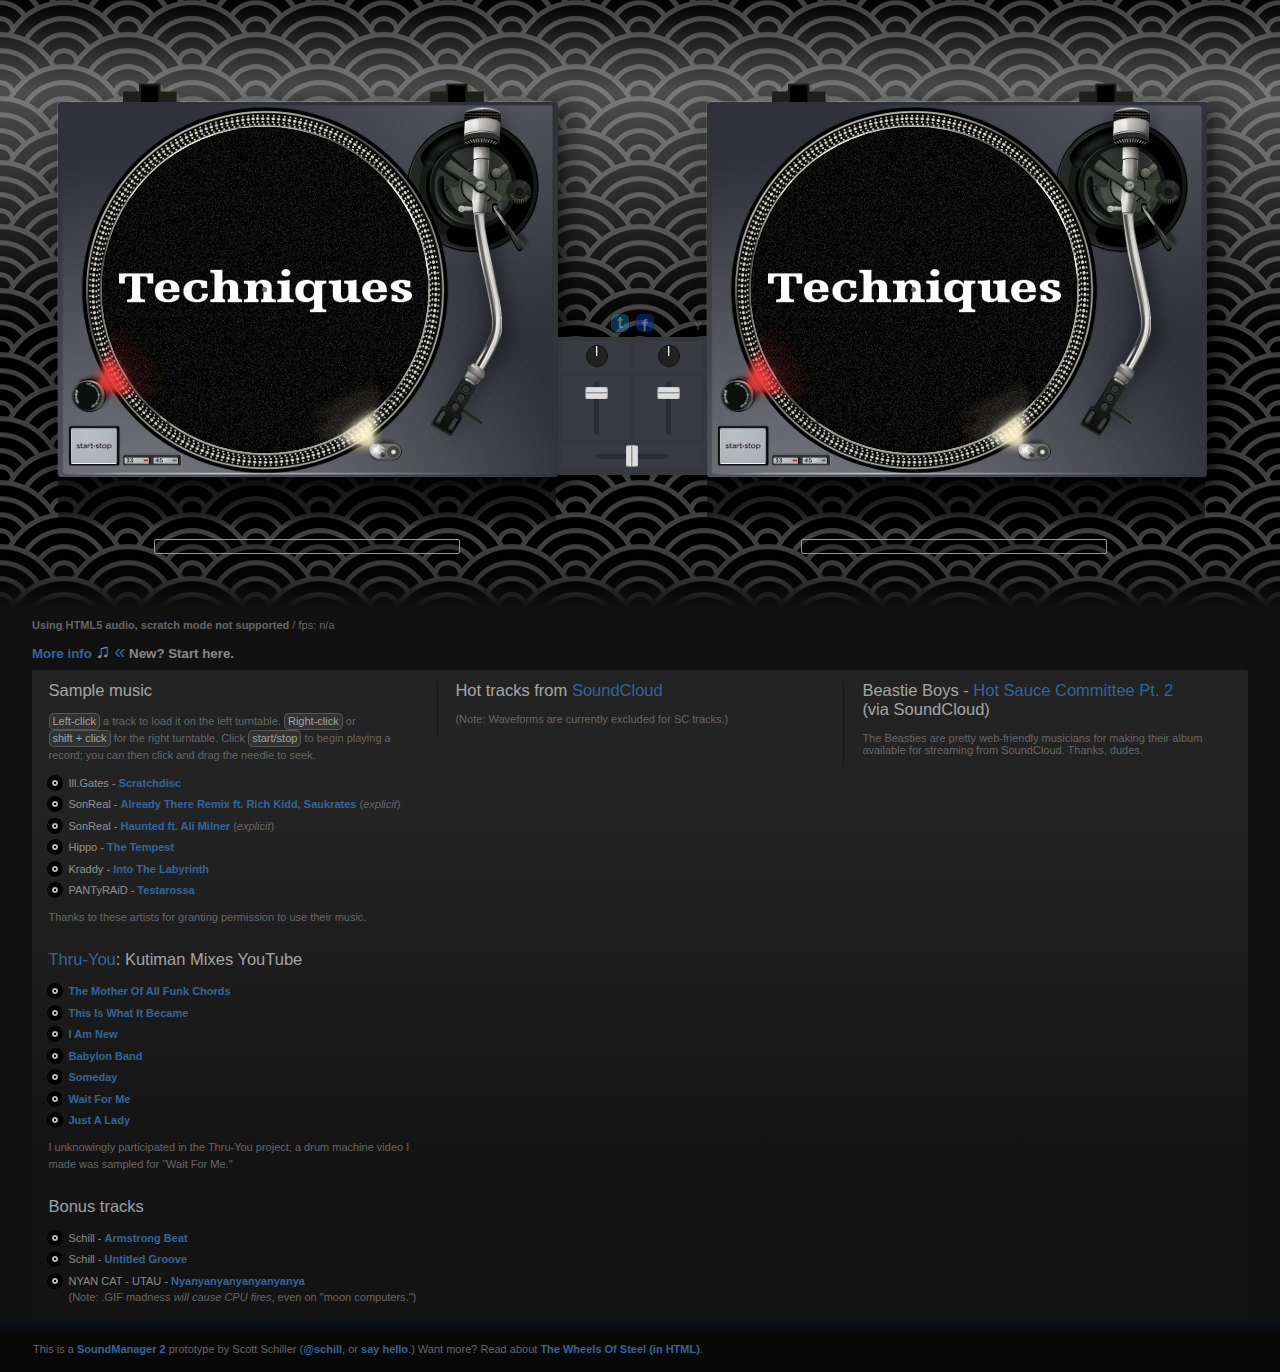
<file: index.html>
﻿<!DOCTYPE html>
<!-- FYI: This HTML document only uses two "real" HTML5 elements; <input type="range" /> and Audio(). -->
<html>
<head>
<!--
/*
 * DJ Schill's adventures on the wheels of steel
 * A browser-based turntable prototype / toy
 * (Not for serious/skratch DJs given latency etc.)
 * - - - - - - - - - - - - - - - - - - - - - - - - - - - - - - -
 * http://wheelsofsteel.net/
 * http://schillmania.com/content/entries/2011/wheels-of-steel/
 *
 * HTML + CSS + JS UI, uses SoundManager 2 API
 * http://schillmania.com/projects/soundmanager2/
 *
 * Hardware acceleration needed for a usable UI.
 * Scratch is laggy on Windows due to Flash/OS
 * latency (and/or I'm doing it wrong.)
*/
-->	
<title>The Wheels Of Steel: Turntables in your browser (a web-based DJ prototype)</title>
<meta http-equiv="Content-Type" content="text/html; charset=UTF-8" />
<meta name="description" content="A web browser-based turntable + mixer experiment. DJ, scratch and mix MP3s from your web browser, where supported. HTML + CSS3 + JavaScript + Flash (SoundManager 2) under the hood. BSD licensed." />
<meta name="keywords" content="DJ, turntable, virtual dj, web DJ, scratch, mix, record, vinyl, wheels of steel, prototype, html, css, javascript, dhtml, sound, audio, audio api, soundmanager2, flash 10 audio" />
<meta name="robots" content="all" />
<meta name="author" content="Scott Schiller" />
<meta name="copyright" content="Copyright (C) 2011 onwards Scott Schiller (BSD License)" />
<meta http-equiv="X-UA-Compatible" content="chrome=1" />
<link rel="image_src" href="http://wheelsofsteel.net/wheels_of_steel_ui_screenshot.png" />
<link rel="stylesheet" media="screen" href="css/wheelsofsteel.css" />
<script src="script/soundmanager2.js"></script>
<script src="script/wheelsofsteel.js"></script>
</head>

<body>
<!-- hide non-js fallback open state for #moreinfo, etc. -->
<script>document.body.className='has_js';</script>

<div>

<div id="tt-wrapper-wrapper">

<div id="tt-wrapper">

<div id="tt-container">

<div id="tt-1" class="turntable">

 <div class="body">

  <div class="platter">
   <div class="ring"></div>
   <div class="record">
    <div class="record-ui">
     <div class="slipmat"></div>
     <div class="slipmat slipmat-y"></div>
     <div class="slipmat slipmat-f"></div>
     <div class="grooves"></div>
     <div class="loader"></div>
     <div class="label"></div>
     <div class="label-notches"></div>
    </div>
    <div class="spindle"></div>
    <div class="shiny"></div>
    <div class="cover"></div>

   </div>
  </div>

  <div class="powerlight"><div class="powerlight-on"></div></div>
  <div class="tonearm">
   <img src="image/table_tonearm.png" alt="" class="tonearm-image" />
  </div>

  <div class="pitch-box scratch-mode">
   <div class="pitch">
    <div class="label">pitch adj.</div>
    <div class="legend">
     <ul class="markers">
      <li>-8<span>■</span></li>
      <li>-</li>
      <li>6<span>■</span></li>
      <li>-</li>
      <li>4<span>■</span></li>
      <li>-</li>
      <li>2<span>■</span></li>
      <li>-</li>
      <li>&mdash;</li>
      <li>-</li>
      <li>2<span>■</span></li>
      <li>-</li>
      <li>4<span>■</span></li>
      <li>-</li>
      <li>6<span>■</span></li>
      <li>-</li>
      <li>+8<span>■</span></li>
     </ul>
    </div>
    <div class="rail"></div>

    <div class="pitch-slider" title="Pitch control">
     <div class="shade-top"></div>
     <div class="shade-bottom"></div>
     <div class="pitch-line"></div>
    </div>
    <div class="control-pitch-slider-text"></div>
    <div class="pitch-box-hider">
     <input id="tt-1-pitch-slider" class="control-pitch-slider-input" type="range" min="0" max="160" value="80" />
    </div>

   </div>
  </div>

  <div class="powerdial-led"></div>
  <a href="#110vac" title="Power on/off" class="powerdial" onclick="return false">on / off</a>
  <a href="#onoff" title="start/stop" class="startstop" onclick="return false">start &middot; stop</a>
  <a href="#33rpm" title="33 RPM" class="rpm-33" onclick="return false"><span>33rpm</span></a>
  <a href="#45rpm" title="45 RPM" class="rpm-45" onclick="return false"><span>45rpm</span></a>
 </div>

 <div id="tt-1-waveform" class="waveform">
  <div class="loader"></div>
  <div class="waveform-1">
   <div class="playhead"></div>
   <div class="playhead-arrow"></div>
  </div>
  <div class="waveform-2">
   <div class="playhead-arrow compact"></div>
  </div>
 </div>

</div>

<div id="tt-2" class="turntable">

 <div class="body">

  <div class="platter">

   <div class="ring"></div>
   <div class="record">
    <div class="record-ui">
     <div class="slipmat"></div>
     <div class="slipmat slipmat-y"></div>
     <div class="slipmat slipmat-f"></div>
     <div class="grooves"></div>
     <div class="loader"></div>
     <div class="label"></div>
     <div class="label-notches"></div>
    </div>
    <div class="spindle"></div>
    <div class="shiny"></div>
    <div class="cover"></div>
   </div>
  </div>
 
  <div class="powerlight"><div class="powerlight-on"></div></div>

  <div class="tonearm">
   <img src="image/table_tonearm.png" alt="" class="tonearm-image" />
  </div>

  <div class="pitch-box scratch-mode">
   <div class="pitch">
    <div class="label">pitch adj.</div>
    <div class="legend">
     <ul class="markers">
      <li>-8<span>■</span></li>
      <li>-</li>
      <li>6<span>■</span></li>
      <li>-</li>
      <li>4<span>■</span></li>
      <li>-</li>
      <li>2<span>■</span></li>
      <li>-</li>
      <li>&mdash;</li>
      <li>-</li>
      <li>2<span>■</span></li>
      <li>-</li>
      <li>4<span>■</span></li>
      <li>-</li>
      <li>6<span>■</span></li>
      <li>-</li>
      <li>+8<span>■</span></li>
     </ul>
    </div>
    <div class="rail"></div>
    <div class="pitch-slider">
     <div class="shade-top"></div>
     <div class="shade-bottom"></div>
     <div class="pitch-line"></div>
    </div>
    <div class="control-pitch-slider-text"></div>
    <div class="pitch-box-hider">
     <input id="tt-2-pitch-slider" class="control-pitch-slider-input" type="range" min="0" max="160" value="80" />
    </div>
   </div>
  </div>

  <div class="powerdial-led"></div>
  <a href="#110vac" title="Power on/off" class="powerdial" onclick="return false">on / off</a>
  <a href="#onoff" title="start/stop" class="startstop" onclick="return false">start &middot; stop</a>
  <a href="#33rpm" title="33 RPM" class="rpm-33" onclick="return false"><span>33rpm</span></a>
  <a href="#45rpm" title="45 RPM" class="rpm-45" onclick="return false"><span>45rpm</span></a>

 </div>

 <div id="tt-2-waveform" class="waveform">
  <div class="loader"></div>
  <div class="waveform-1">
   <div class="playhead"></div>
   <div class="playhead-arrow"></div>
  </div>
  <div class="waveform-2">
   <div class="playhead-arrow compact"></div>
  </div>
 </div>

</div>

<div id="mixer">

 <form id="mixer-form" action="#" onsubmit="return false">

 <div id="social-crap">
  <a id="twitter" href="#twitter" title="Tweeter" onclick="return wheelsofsteel.shareOnTwitter(event)" class="tweeter">t</a> 
  <a id="facebook" href="#facebook" title="Bookface" onclick="return wheelsofsteel.shareOnFacebook(event)" class="bookface">f</a>
 </div>

 <div id="mixer-options">

  <div style="position:absolute;top:0px;left:0px;margin-top:-20px" class="scratch-mode">
   <input id="use-eq" name="use-eq" type="checkbox" title="Toggle experimental EQ (hi/mid/low frequency filters)" /> <label for="use-eq" title="Toggle experimental EQ (hi/mid/low frequency filters)">EQ</label>
  </div>

  <div style="position:absolute;top:0px;right:0px;margin-top:-1.55em;margin-right:0.5em">
   <a href="#y" onclick="return wheelsofsteel.nextSkin(event)" title="Change the turntable skin" style="color:#999;font-weight:normal">Y</a>
  </div>

 </div>

 <!-- GAIN -->

 <div id="channel-1-gain" class="mixer-panel">

  <div class="bd">

   <ul class="pots">

    <li>
     <input id="tt-1-gain" name="tt-1-gain" type="range" title="Gain (channel 1)" min="1" max="100" value="50" class="control-eq" data-table-id="0" data-type="gain" />
     <div id="tt1-gain" title="Gain (channel 1)" class="pot"></div>
    </li>

   </ul>

  </div>

 </div>

 <div id="channel-2-gain" class="mixer-panel right-panel">

  <div class="bd">

   <ul class="pots">

    <li>
     <input id="tt-2-gain" name="tt-2-gain" type="range" title="Gain (channel 2)" min="1" max="100" value="50" class="control-eq" data-table-id="1" data-type="gain" />
     <div id="tt2-gain" title="Gain (channel 2)" class="pot"></div>
    </li>

   </ul>

  <!-- /bd -->
  </div>

 </div>

 <!-- EQ -->

 <div id="channel-1-eq" class="mixer-panel scratch-mode-inline-block">

  <div class="bd">

   <ul class="pots">

    <li>
     <input id="tt-1-eq-2" name="tt-1-eq-2" type="range" title="Hi EQ (channel 1)" min="10" max="100" value="50" class="control-eq" data-type="eq" data-table-id="0" data-eq-offset="2" />
     <div id="tt1-eq2" title="High EQ (channel 1)" class="pot"></div>
    </li>

    <li>
     <input id="tt-1-eq-1" name="tt-1-eq-1" type="range" title="Mid EQ (channel 1)" min="10" max="100" value="50" class="control-eq" data-type="eq" data-table-id="0" data-eq-offset="1" />

     <div id="tt1-eq1" title="Mid EQ (channel 1)" class="pot"></div>
    </li>

    <li>
     <input id="tt-1-eq-0" name="tt-1-eq-0" type="range" title="Low EQ (channel 1)" min="10" max="100" value="50" class="control-eq" data-type="eq" data-table-id="0" data-eq-offset="0" />
     <div id="tt1-eq0" title="Low EQ (channel 1)" class="pot"></div>
    </li>
 
   </ul>

  <!-- /bd -->

  </div>

 </div>

 <div id="channel-2-eq" class="mixer-panel right-panel scratch-mode-inline-block">

  <div class="bd">

   <ul class="pots">

    <li>

     <input id="tt-2-eq-2" type="range" title="Hi EQ (channel 2)" min="10" max="100" value="50" class="control-eq" data-type="eq" data-table-id="1" data-eq-offset="2" />
     <div id="tt2-eq2" title="Hi EQ (channel 2)" class="pot"></div>
    </li>

    <li>
     <input id="tt-2-eq-1" type="range" title="Mid EQ (channel 2)" min="10" max="100" value="50" class="control-eq" data-type="eq" data-table-id="1" data-eq-offset="1" />
     <div id="tt2-eq1" title="Mid EQ (channel 2)" class="pot"></div>
    </li>

    <li>
     <input id="tt-2-eq-0" type="range" title="Low EQ (channel 2)" min="10" max="100" value="50" class="control-eq" data-type="eq" data-table-id="1" data-eq-offset="0" />
     <div id="tt2-eq0" title="Low EQ (channel 2)" class="pot"></div>
    </li>

   </ul>

  <!-- /bd -->
  </div>

 </div>

 <!-- upfaders -->

 <div class="mixer-panel">
  <div class="bd">
   <div id="upfader-1" class="upfader" data-id="tt-1-upfader">
    <div class="upfader-ui" title="Upfader (channel 1)">
     <div class="rail"></div>
     <div class="upfader-slider">
      <div class="shade-top"></div>
      <div class="shade-bottom"></div>
      <div class="line"></div>
      <div class="upfader-cover" data-id="tt-1-upfader"></div>
     </div>
    </div>
    <input id="tt-1-upfader" type="range" title="Upfader (channel 1)" min="1" max="100" value="75" class="control-upfader" data-type="upfader" data-table-id="0" data-id="tt-1-upfader" />
   </div>
  </div>
 </div>

 <div class="mixer-panel right-panel">
  <div class="bd">
   <div id="upfader-2" class="upfader" data-id="tt-2-upfader">
    <div class="upfader-ui" title="Upfader (channel 2)">
     <div class="rail"></div>
     <div class="upfader-slider">
      <div class="shade-top"></div>
      <div class="shade-bottom"></div>
      <div class="line"></div>
      <div class="upfader-cover" data-id="tt-2-upfader"></div>
     </div>
    </div>
    <input id="tt-2-upfader" type="range" min="1" max="100" value="75" class="control-upfader" data-type="upfader" data-table-id="1" data-id="tt-2-upfader" />
   </div>
  </div>
 </div>

 <!-- crossfader -->

 <div class="x-fader-panel mixer-panel full-panel">
  <div class="bd">

   <div id="crossfader-1" class="crossfader" data-id="crossfader-1">
    <div class="crossfader-ui" title="Crossfader" >
     <div class="rail"></div>
     <div class="crossfader-slider">
      <div class="shade-top"></div>
      <div class="shade-bottom"></div>
      <div class="line"></div>
      <div class="crossfader-cover" data-id="crossfader-1"></div>
     </div>
    </div>
    <input id="control-xfader" name="control-xfader" type="range" title="Crossfader" min="0" max="100" value="50" class="x-fader" />
   </div>

  </div>

  <!-- <p style="margin-top:0.5em;margin-bottom:1.5em">x-fader</p> -->
 </div>

 </form>

</div>

<form id="loader-form-1" action="." method="get" class="loader-form">
 <input id="loader-form-1-unload" type="button" title="Unload track" value="X" />
 <input id="track1" name="track1" type="text" value="" title="MP3 URL or SoundCloud ID to load (turntable 1)" autocomplete="false" spellcheck="false" onfocus="this.select()" />
 <input id="loader-form-1-submit" type="submit" title="Load this URL" value="&rarr;" />
</form>

<form id="loader-form-2" action="." method="get" class="loader-form">
 <input id="loader-form-2-unload" type="button" title="Unload track" value="X" />
 <input id="track2" name="track2" type="text" value="" title="MP3 URL or SoundCloud ID to load (turntable 2)" autocomplete="false" spellcheck="false" onfocus="this.select()" />
 <input id="loader-form-2-submit" type="submit" title="Load this URL" value="&rarr;" />
</form>

<!-- /tt-container -->

</div>

<!-- /tt-wrapper -->
</div>

<!-- /tt-wrapper-wrapper -->
</div>

<!-- GENERAL DISCLAIMER: Sorry, it's going to get a little Dreamweaver-y in here at points on the non-turntable content with inline style stuff. -->

<div id="content">

 <div id="info">

  <div id="control-stats">Spinning up The Wheels Of Steel<noscript> (JavaScript required)</noscript>... <img src="image/icon_loading_spinner_6699cc.gif" alt="" style="vertical-align:middle;width:32px;height:32px" /><!-- buffer, fps etc. end up here --></div>

  <div id="controls">

   <p id="moreinfo">
   <a id="moreinfo-link" href="#more">More info <span class="toggle"><span><b>&#9835;</b></span></span> <span style="font-size:20px;font-weight:normal">&laquo;</span> <span style="color:rgba(255,255,255,0.5)">New? Start here.</span></a>
   </p>

 <div class="controls-wrapper">

  <div class="controls-wrapper-heading">

   <h1>Welcome to The Wheels Of Steel: Turntables in your browser <br /><span style="color:rgba(255,255,255,0.33)">(a Web-based DJ prototype)</span></h1>

   <div style="margin-bottom:1.5em;margin-top:-0.5em">

    <p><b>What are the features like?</b> See a quick <a href="http://bit.ly/kikTFp" data-real-href="http://www.youtube.com/watch?v=F3OfmtE7qL4">demo video</a> of cueing, pitch bending and beat matching using scratch mode.</p>

   </div>

  </div>

 <div class="controls-wrapper-content">

  <div class="first-column">

   <h2>The basics: Controls</h2>

   <p class="keys" style="line-height:1.6em"><b>Left-click</b> a track to load it on the left turntable. <b>Right-click</b> or <b>shift + click</b> for the right turntable. Click and drag the needle to seek while the record is playing. If you're one of the "cool kids", you will see "scratch mode" which gives you more realistic DJ features like the <a href="http://bit.ly/kikTFp" data-real-href="http://www.youtube.com/watch?v=F3OfmtE7qL4">demo video</a>.</p>

   <ul id="keycontrols" class="keys">
    <li><b>&larr;</b> <b>&uarr;</b> <b>&rarr;</b> - Crossfader</li>
    <li><b>[</b> <b>]</b> - Pseudo-transform (cross-fader cut / override)</li>
    <li><b>1...5</b> / <b>6...0</b>: Cue points for left / right deck while playing. First keypress = set cue point, second = recall.<br />
     <b>shift+1</b> = set/update existing point #1, <b>ctrl+1</b> = delete.</li>
    <li><b>-</b> / <b>+</b>: "Nudge" pitch, adjust speed. Use <b>shift</b> for right turntable. (Scratch mode only.)</li>
    <li><b>&lt;</b> / <b>&gt;</b>: Start/stop button. +<b>shift</b> to use power dial.</li>
    <li><b>d</b>: Debug (outline) mode.</li>
    <li><b>double-click</b> a slider or rotary knob to reset it.</li>
   </ul>

   <h2>Tips &amp; Tricks</h2>

   <p>(Note that scratch and pitch bending are only available in "scratch mode".)</p>

   <p><b>Scratching and precision</b> <br />Once you grab the record, the mouse can move anywhere within the screen without losing position. The closer to the outside of the record, the smoother the mouse movement and scratching effects are.</p>

   <p><b>Record backspin</b> <br />Grab the record with the mouse and throw it forward or backward for a spin effect. During a backspin, the record will take slightly longer to catch up when it is near zero-velocity. Combine backspin with cue points as a fun way to loop beats.</p>

   <p><b>Pausing the record</b> <br />If you click and release without moving the mouse, the record will simply pause. This is handy when you want to briefly delay the record without losing tempo. Super-fast clicks can substitute for pitch bending in some cases.</p>

   <p><b>Cue point "drum machine"</b> <br />While on the left deck, use the number keys <b class="key">1</b> through <b class="key">5</b> to set cue points (shown as pieces of tape on the record) on bass drums, snares, hi-hats as they happen (look at the waveforms for timing) - and then press those keys again to play those sounds. You can cut, mix and match samples to make your own sequences or drum beats. Combine with brake effects, backspins etc. for even more fun. To  over-write an existing cue point, use <b class="key">shift</b> + <b class="key">1</b>. You can also set cue points when the power is off.</p>

   <p><b>Power scratch / beat juggling effects</b> <br />Cheat real-world turntable physics by setting a cue point (eg. <b class="key">1</b>) on a bass drum sound, then scratching over that sound; let the beat run for a bar or two, then hit <b class="key">1</b> and click + drag to seamlessly scratch from the beginning of the loop as though you were beat juggling two copies of the same record.</p>

   <p><b>Power brake mix</b> <br />When a snare or bass drum plays, press <b class="key">&lt;</b> to stop the left deck's motor and produce an electronic brake sound effect; combine this with <b class="key">&larr;</b> to cut the cross-fader to the left deck to play just this sound, then hit <b class="key">&darr;</b> or <b class="key">&rarr;</b> to bring the other turntable back into the mix for the next beat. Using <b class="key">shift</b> + <b class="key">&darr;</b> turns the power off, letting the motor spin down - a longer-running sound than stopping the motor.</p>

   <p><b>Quick pitch bending</b> <br />To match the other record, grab the pitch slider and drastically change the record speed (e.g., if behind, speed it up +6%); as it nears being in sync, bring it back towards the matching speed (e.g., +1%.)</p>

   <h2>Bonus URL parameters</h2>

   <ul>
    <li><a href="?scratch=1#more" class="exclude">?scratch=1</a>: Force scratch mode <i>on</i></li>

    <li><a href="?scratch=0#more" class="exclude">?scratch=0</a>: Force scratch mode <i>off</i></li>
    <li><a href="?debug=1#more" class="exclude">?debug=1</a>: Enable script + UI debug mode</li>
    <li><a href="?html5audio=1#more" class="exclude">?html5audio=1</a>: Enable HTML5 audio support</li>
    <li><a href="?raf=1#more" class="exclude">?raf=1</a>: Enable <code>requestAnimationFrame()</code> support</li>
    <li><a href="?tripmat=1#more" class="exclude">?tripmat=1</a>: "Tripmat" slipmat (<i>like, woah, man.</i>)</li>
    <li><a href="?skin=yahoo#more" class="exclude">?skin=yahoo</a>: Yahoo!-themed turntable skin</li>
    <li><a href="?skin=flickr#more" class="exclude">?skin=flickr</a>: Flickr-themed slipmats</li>
   </ul>

  </div>

<div class="second-column">

   <h2>Cool kids* get the cool experience.</h2>

   <h3>*(As of 06/2011): Safari 5 or Chrome 12, OS X</h3>

    <p>There are two things that will determine your experience here:</p>

    <ol>
     <li>Hardware (GPU) acceleration support.</li>
     <li>Flash audio latency ( i.e., not using Windows? :/ )</li>
    </ol>

    <p>Both vary based on hardware, OS, drivers and browser.</p>

    <p>This prototype won't work for everyone - in fact, it's presently best with Safari 5 or Chrome 12 on OS X. If your browser supports "accelerated rendering" or similar GPU-based layout, you should be able to run "scratch mode" which includes pitch bending, scratching and EQ effects.</p>

    <p>Audio latency (lag) will vary depending on your operating system and browser, with advance apologies to Windows users who may get 300+ milliseconds. Sorry, it's apparently an OS-level issue. If your browser can't render nice framerates, audio will be intolerable in scratch mode; you'll get an option to fall back to basic non-scratch mode, which will at least have normal-sounding audio playback.</p>

   <h2>FAQ-type things</h2>

   <p><b>This thing looks broken in my browser. Is there a bug?</b></p>

   <p>This is an experimental demo, rough around the edges, and things may break badly in some browsers. Firefox 4, Safari 5 and Chrome 12 on WinXP + OS X were the primary browsers used and tested during development. (IE 9 and a preview of 10 were tested briefly.) Your mileage may vary with others.</p>

   <p><b>The turntables are slow and my CPU maxes out, that's not very fun. Can this be made faster?</b></p>

   <p>Modern hardware and software is really needed for this demo to perform well. For the best performance, your browser should support hardware acceleration (which depends on your OS and graphics driver support, also.) The demo runs OK on my 2008-era Mac Mini with Safari, but is notably smoother on a new Macbook Pro.</p>

   <p>Regardless of your setup, if you get stuttering audio it may help to close other tabs and graphics-heavy applications while trying out the demo.</p>

   <p><b>Scratching sounds kinda glitchy and low-quality. What's up?</b></p>

   <p>There is a direct correlation between audio quality and the developer's math skills, when it comes to scratching and EQ effects. Sorry about that. ;)</p>

   <p><b>Can I load MP3s from the internet?</b></p>

   <p>Generally speaking, yes. Paste web URLs into the text box below each deck, and hit enter or click <b class="key">&rarr;</b> to load.</p>

   <p>Note that if you are in scratch mode, the remote site must also have a special Flash crossdomain.xml file for playback to work.</p>

   <p><b>Can I load arbitrary SoundCloud tracks?</b></p>

   <p>If you know your party's extension (and by that I mean the "track ID"), you can load it using the same text box for internet URLs. The format is <b>sc-#</b> where # is the track ID. Only tracks that allow streaming will play.</p>

   <p><b>Does this work on the iPhone, iPad, or another "special snowflake"-type device?</b></p>

   <p>The UI renders OK, but you can't do much with it.</p>

   <p>iOS doesn't do flash and doesn't (currently?) support remixing of audio via JavaScript, but HTML5 audio will be used if supported. iOS only allows playing of one sound at a time via JS, however, so you can't mix songs. That said, you can still pinch-zoom in, load and play a record on the left turntable.</p>

   <p><b>Will this work without Flash?</b></p>

   <p>If Flash isn't present, HTML5 audio will be attempted. This will also mean "scratch mode" (including pitch bending and EQ effects) will not be supported and you will be subject to HTML5 audio's quirks, not to mention bugs in my own code in this case.</p>

   <p><b>Can I DJ a house party with this?</b></p>

   <p>In theory, yes. It might be a bit sketchy, but fun for informal events.</p>

   <p>If a friend or someone online writes in in saying it worked, I'd consider this fun experiment to be a success. I recommend Safari 5 and a MacBook Pro if you go for it. If you actually pull it off, POIDH! (Pictures Or It Didn't Happen.) Flickr tag: <code><a href="http://www.flickr.com/search/?q=wheelsofsteeldotnet&m=tags" title="Photos/videos tagged with 'wheelsofsteeldotnet' on Flickr"> wheelsofsteeldotnet</a></code>? ;)</p>

   <p>On this note, split-channel mixing is on the to-do list. This way, you can cue music on your headphones (say, on the left channel) while your party is hearing the "live mix" only the right channel.</p>

</div>

<div class="third-column">

   <h2><span title="Yes, intentional Canadian mis-spelling. :D" style="cursor:help">Aboot</span></h2>

   <p>This is a side project by <a href="http://www.schillmania.com/" title="The creative and technical vents of Scott Schiller">Scott Schiller</a>, a Canadian who works at Yahoo! on Flickr and enjoys mixing photography, sound and code together to make shiny things. He occasionally shares things as <a href="http://twitter.com/schill/">@schill</a> on Twitter, and appreciates nice <a href="http://www.schillmania.com/content/react/contact/" title="Scott Schiller: Contact info">feedback</a>.</p>

   <p>This project uses <a href="http://www.schillmania.com/projects/soundmanager2/" title="JavaScript Sound API for the web">SoundManager 2</a> and other F/OSS-type libraries. The source code is also available <a href="https://github.com/scottschiller/">on Github</a>.</p>

   <h2>History + Tech Details</h2>

   <p>This thing started in February 2011 as a small CSS experiment, and over 12 weeks between evenings and weekends, evolved to cover most of the capabilities of a dual-turntable and mixer console.</p>

   <p><b>Is this "HTML5?"</b></p>

   <p>There are few HTML5 elements in the markup - it's mostly CSS3 at work if anything; the mixer and turntable pitch sliders are 100% CSS, for example. The audio scratch, pitch and EQ effects are handled by Flash. HTML5 audio can be used if flash is not present, but functionality is reduced (i.e., no scratch mode.)</p>

   <p><b>What was the point of all of this, again?</b></p>
   <p>I've wanted to build some sort of browser-based turntable interface for years, but it wasn't really practical until CSS3 came along (making circles and rotation possible) and flash 10, which added support for dynamic audio manipulation. JavaScript APIs for low-level audio are also out there, so it may be possible do this entirely flash-free.</p>

   <p><b>...<i>Why!?</i></b></p>

   <p>I say, "Why not?" The fun of this (and most <a href="http://www.flickr.com/photos/schill/sets/72157616019003181/" title="Schillmania: DHTML Interface Design Archives (on Flickr)">previous JavaScript experiments</a>) was starting with a simple idea, while planning a grand scheme - and the challenge of actually determining if the latter was even possible. While there are some notable bugs and limitations, this idea has run a lot further than I ever expected and it was a ton of fun to build. If you try it out, I hope it works OK! :)</p>

   <p><b>I'm not satisfied. I want to read, like, 8,000 more words about how this works. And I want pictures. And video.</b></p>
   <p>If you're certain, see <a href="http://www.schillmania.com/content/entries/2011/wheels-of-steel/" title="The Wheels Of Steel: An Ode To Turntables (in HTML)">The Wheels Of Steel: An Ode To Turntables (in HTML)</a> for all of that.</p>

   <h2>Credits and Thank-Yous</h2>

   <p>In no particular order, thanks go out to the following:</p>

   <ul>
    <li>Graphic illustrator <a href="http://www.kylekesterson.com/" title="Kyle Kesterson, Seattle-based graphic designer">Kyle Kesterson</a> from <a href="http://giantthinkwell.com/" title="Giant Thinkwell, a TechStars &amp; Startup Weekend Company">Giant Thinkwell</a>, who provided awesome renderings of the turntable body.</li>
    <li><a href="http://www.flickr.com/photos/zooboing/">Patrick Hoesly on Flickr</a>, who published the CC-licensed pattern used for the background: "<a href="http://www.flickr.com/photos/zooboing/4169915237/in/photostream/">334: Sunrise Alpha Texture</a>."</li>
    <li>Vancouver-based hip-hop artist <a href="http://sonreal.bandcamp.com/">SonReal</a>, who granted permission to include some of his music in this demo.</li>
    <li><a href="http://www.thru-you.com/">Kutiman</a> and numerous YouTube users for participating in the Thru-You project (which I was coincidentally sampled in), a wonderful mix of web-sourced music.</li>
    <li><a href="http://www.prguitarman.com/">PRGuitarman</a> for making the Nyan Cat .GIF (used here as "album art", with permission!)</li>
    <li><a href="http://www.kelvinluck.com/2009/03/second-steps-with-flash-10-audio-programming/">Kelvin Luck</a> and <a href="http://blog.andre-michelle.com/2009/pitch-mp3/" title="Andre Michelle: Pitch MP3 example">Andre Michelle</a>, for research and code examples regarding pitch bending in AS3/Flash 10.</li>
    <li><a href="http://www.blixtsystems.com/2008/05/simple-3-band-eq-with-flash-player-10/">Leo Bergman</a> and <a href="http://ciboloweb.com/website-resources/website-design-articles/2009/08/flex-soundgraphic-equalizer-5-band/">Kevin Lamping</a> for their work on porting <a href="http://www.musicdsp.org/showArchiveComment.php?ArchiveID=236">EQ/filter code from C</a> into ActionScript 3.</li>
    <li><a href="http://andrewfreiday.com/2010/04/29/generating-mp3-waveforms-with-php/">Andrew Freiday</a>, for publishing PHP scripts that can read and generate waveforms from MP3 files.</li>
    <li><a href="http://www.profilepicture.co.uk/tutorials/caching-api-responses-php/">Phil Parsons</a> for the <a href="https://github.com/p-m-p/API-Cache/blob/master/">API-Cache</a> PHP class used here to optimize SoundCloud API calls.</li>
    <li><a href="http://soundcloud.com">SoundCloud</a>, for their API which delivers fresh demo music (and the Beastie Boys' latest album) for users to play on these virtual turntables.</li>
    <li>Friends, family and co-workers who patiently listened to my blabbering about this for several months, proof-read my writing and offered helpful feedback on earlier versions of the prototype.</li>
    <li>Old-skool DJs who still keep it real and carry around tons of records, none of that laptop stuff! ;)</li>
   </ul>

   </div>

   <div style="clear:both"></div>

 </div>

 <p id="experimental" style="clear:both;display:none;padding-top:1em"><span style="padding:3px 5px;background:rgba(255,48,48,0.25);color:#999;font-weight:bold">WARNING: Scratch mode is <em>highly experimental.</em> Sound may be terrible under high CPU load. No, really!</span></p>

 </div>

</div>

<div id="default-content">

  <div id="the-music">

   <div class="first-column">

    <h2>Sample music</h2>

    <div id="tunes">

     <p class="keys"><b style="opacity:0.75">Left-click</b> a track to load it on the left turntable. <b style="opacity:0.75">Right-click</b> or <b style="opacity:0.75">shift + click</b> for the right turntable. Click <b style="opacity:0.75">start/stop</b> to begin playing a record; you can then click and drag the needle to seek.</p>

    <ul>

      <li><a href="tunes/Ill.Gates_-_Scratchdisc.mp3" oncontextmenu="return false"><span class="artist">Ill.Gates - </span>Scratchdisc</a></li>

      <li><a href="tunes/SonReal_-_Already_There_Remix_ft_Rich_Kidd_Saukrates.mp3" oncontextmenu="return false"><span class="artist">SonReal - </span>Already There Remix ft. Rich Kidd, Saukrates</a> (<i>explicit</i>)</li>

      <li><a href="tunes/SonReal_-_Haunted_ft_Ali_Milner.mp3" oncontextmenu="return false"><span class="artist">SonReal - </span>Haunted ft. Ali Milner</a> (<i>explicit</i>)</li>

      <li><a href="tunes/Hippo_-_The_Tempest.mp3" oncontextmenu="return false"><span class="artist">Hippo - </span>The Tempest</a></li>

      <li><a href="tunes/Kraddy_-_Into_The_Labyrinth.mp3" oncontextmenu="return false"><span class="artist">Kraddy - </span>Into The Labyrinth</a></li>

      <li><a href="tunes/PANTyRAiD_-_Testarossa.mp3" oncontextmenu="return false"><span class="artist">PANTyRAiD - </span>Testarossa</a></li>

    </ul>

    <p>Thanks to these artists for granting permission to use their music.</p>

    <h2><a href="http://thru-you.com/" target="_blank" class="exclude">Thru-You</a>: Kutiman Mixes YouTube</h2>

     <ul>

      <li><a href="tunes/01_-_The_Mother_Of_All_Funk_Chords.mp3" oncontextmenu="return false">The Mother Of All Funk Chords</a></li>

      <li><a href="tunes/02_-_This_Is_What_It_Became.mp3" oncontextmenu="return false">This Is What It Became</a></li>

      <li><a href="tunes/03_-_I_Am_New.mp3" oncontextmenu="return false">I Am New</a></li>

      <li><a href="tunes/04_-_Babylon_Band.mp3" oncontextmenu="return false">Babylon Band</a></li>

      <li><a href="tunes/05_-_Someday.mp3" oncontextmenu="return false">Someday</a></li>

      <li><a href="tunes/06_-_Wait_For_Me.mp3" oncontextmenu="return false">Wait For Me</a></li>

      <li><a href="tunes/07_-_Just_A_Lady.mp3" oncontextmenu="return false">Just A Lady</a></li>

    </ul>

    <p>I unknowingly participated in the Thru-You project; a drum machine video I made was sampled for "Wait For Me."</p>

    <h2>Bonus tracks</h2>

     <ul>

      <li><a href="tunes/armstrong.mp3" oncontextmenu="return false"><span class="artist">Schill - </span>Armstrong Beat</a></li>

      <li><a href="tunes/untitled-groove.mp3" oncontextmenu="return false"><span class="artist">Schill - </span>Untitled Groove</a></li>

      <li><a href="tunes/NYAN_CAT_-_UTAU_-_Nyanyanyanyanyanyanya.mp3" oncontextmenu="return false"><span class="artist">NYAN CAT - UTAU - </span>Nyanyanyanyanyanyanya</a> <br />(Note: .GIF madness <i>will cause CPU fires</i>, even on "<span style="cursor:help" title="A 'Moon Computer' is a term coined by TJ Schiller, who used it to refer to fancy/expensive machines with high-end specs.">moon computers</span>.")</li>

     </ul>
     
    </div>

   </div>

   <div id="soundcloud-tracks" class="second-column">

    <div id="soundcloud">
     <h2>Hot tracks from <a href="http://soundcloud.com/tracks/" target="_blank" class="exclude">SoundCloud</a></h2>
     <div id="soundcloud-top10"></div>
    </div>

    <p>(Note: Waveforms are currently excluded for SC tracks.)</p>

   </div>

   <div class="third-column">

    <h2>Beastie Boys - <a href="http://soundcloud.com/beastieboys/sets/hot-sauce-committee-part-two/" target="_blank" class="exclude">Hot Sauce Committee Pt. 2</a> <span style="white-space:nowrap">(via SoundCloud)</span></h2>

    <div id="soundcloud-beastieboys"></div>

    <p>The Beasties are pretty web-friendly musicians for making their album available for streaming from SoundCloud. Thanks, dudes.</p>

   </div>

   <div style="clear:both"></div>

  </div>

 </div>

</div>

</div>

<div id="the-end">

 <p>This is a <a href="http://www.schillmania.com/projects/soundmanager2/" title="JavaScript Sound API for the Web">SoundManager 2</a> prototype by Scott Schiller (<a href="http://twitter.com/schill/">@schill</a>, or <a href="http://www.schillmania.com/content/react/contact/" title="Scott Schiller, say hello / contact info">say hello</a>.) Want more? Read about <a title="On the Tweeter" href="http://www.schillmania.com/content/entries/2011/wheels-of-steel/" title="The Wheels Of Steel: An Ode To Turntables (in HTML), schillmania.com">The Wheels Of Steel (in HTML)</a>.</p>

</div>

</div>

<script type="text/javascript">
if (document.domain.match(/wheelsofsteel\.net/i)) {
  var _gaq = _gaq || [];
  _gaq.push(['_setAccount', 'UA-23791443-1']);
  _gaq.push(['_trackPageview']);

  (function() {
    var ga = document.createElement('script');
    ga.type = 'text/javascript';
    ga.async = true;
    ga.src = ('https:' == document.location.protocol ? 'https://ssl' : 'http://www') + '.google-analytics.com/ga.js';
    var s = document.getElementsByTagName('script')[0];
    s.parentNode.insertBefore(ga, s);
  })();
}
</script>

<script type="text/javascript" src="http://include.reinvigorate.net/re_.js"></script>
<script type="text/javascript">
if (document.domain.match(/wheelsofsteel\.net/i)) {
  try {
    reinvigorate.track("860j9-p08a8ujx40");
  } catch(err) {}
}
</script>

</body>

</html>
</file>
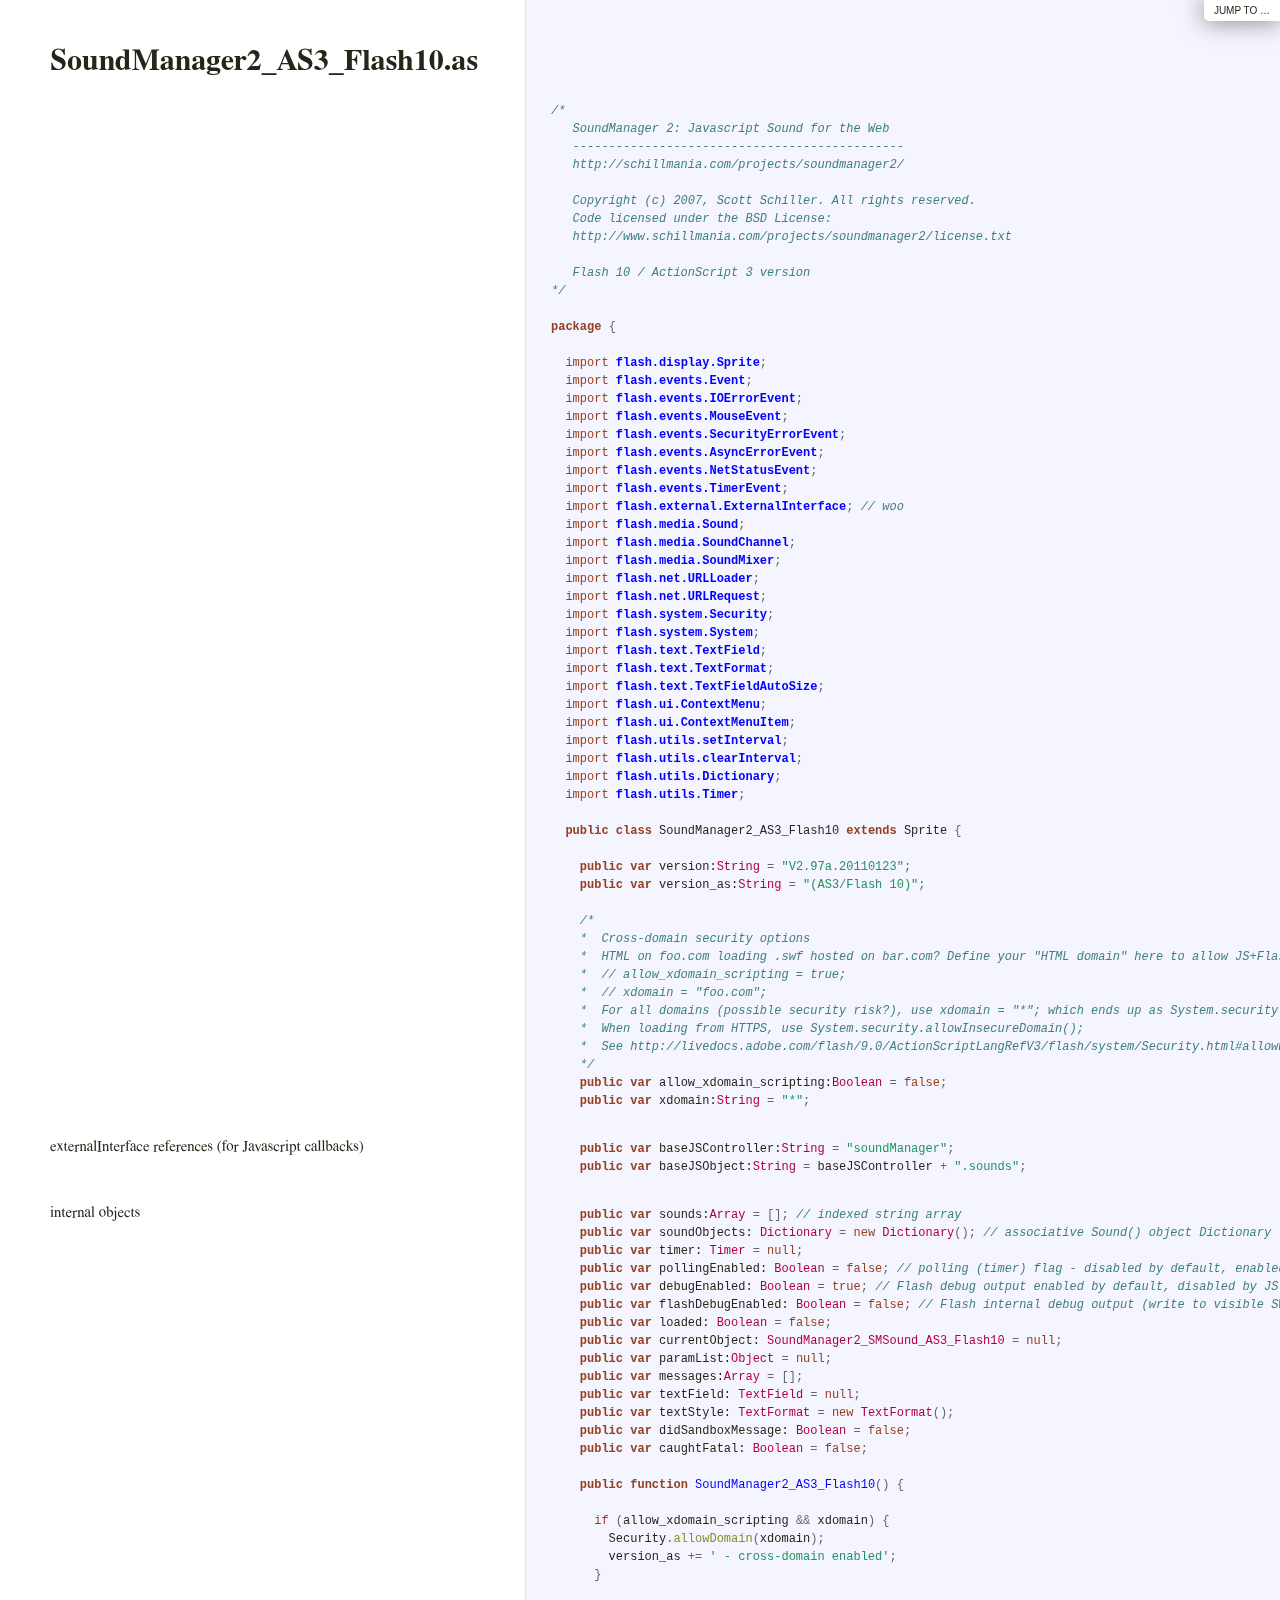
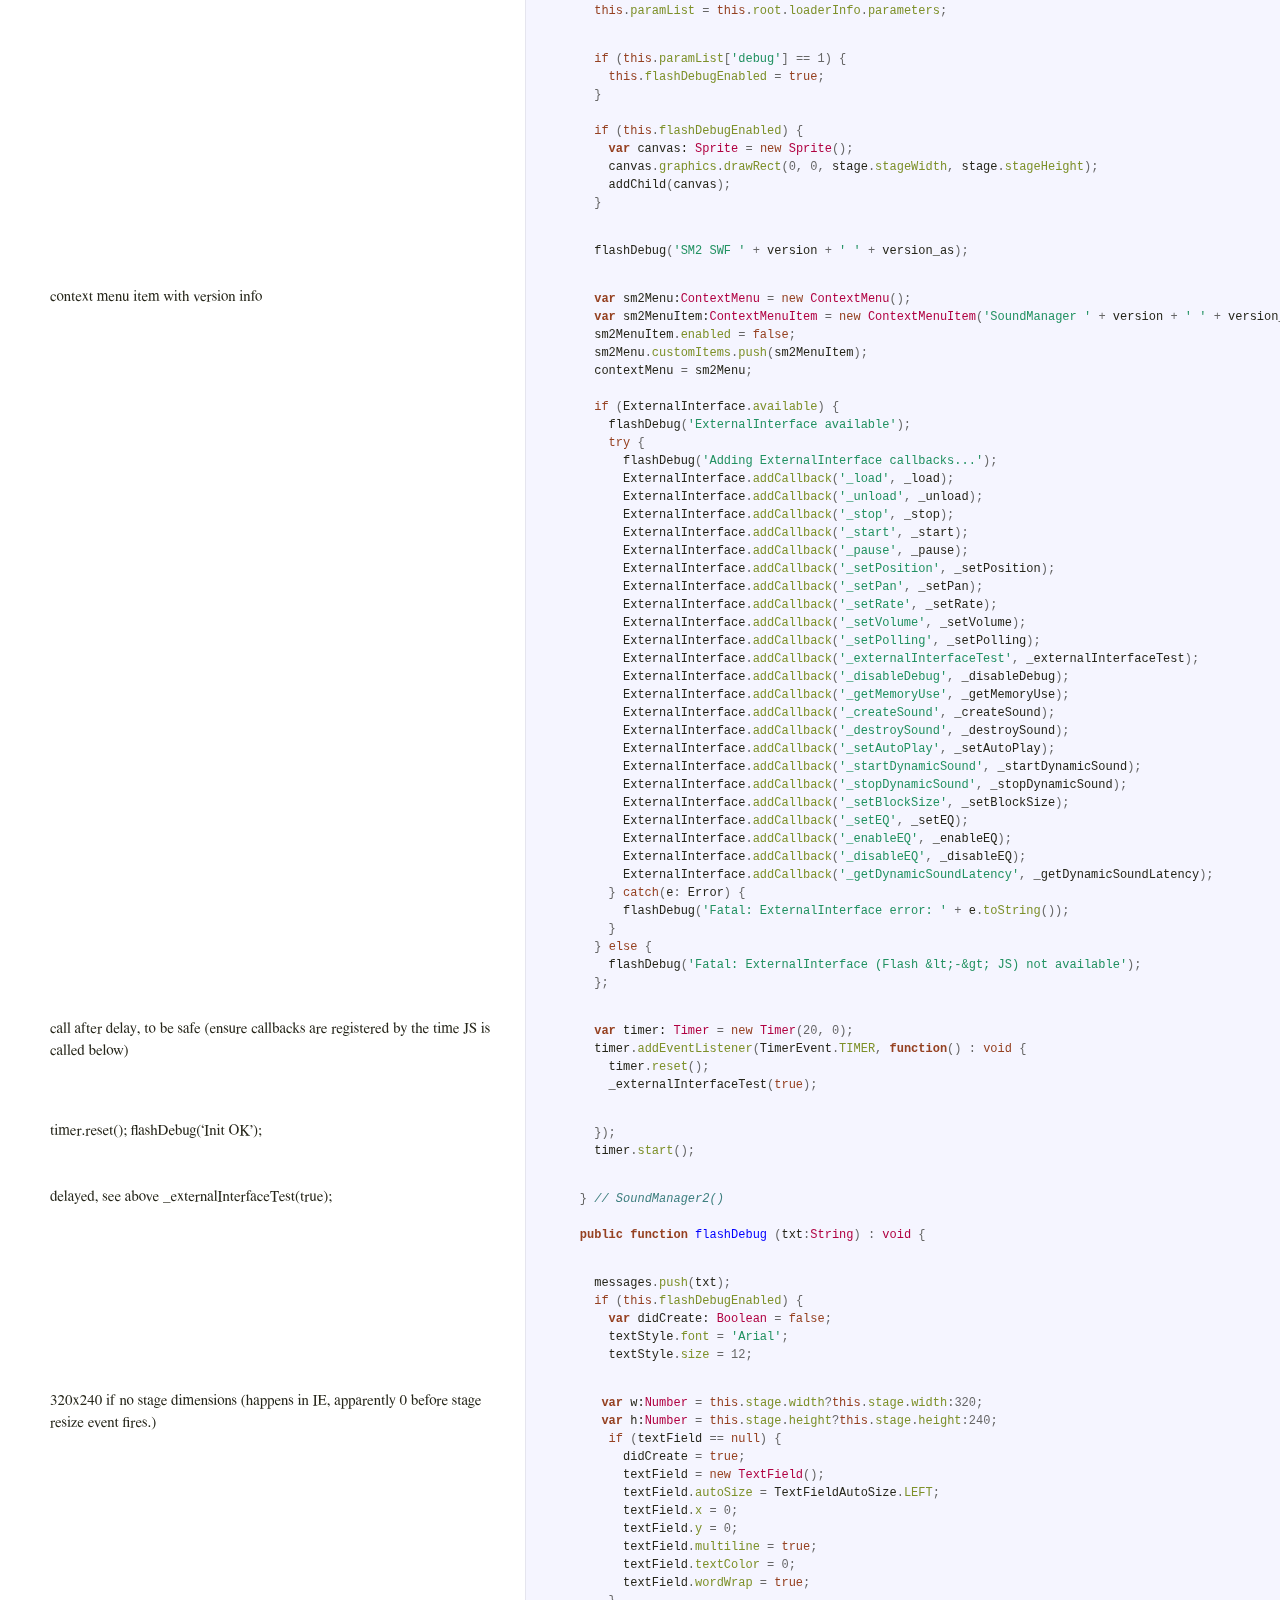
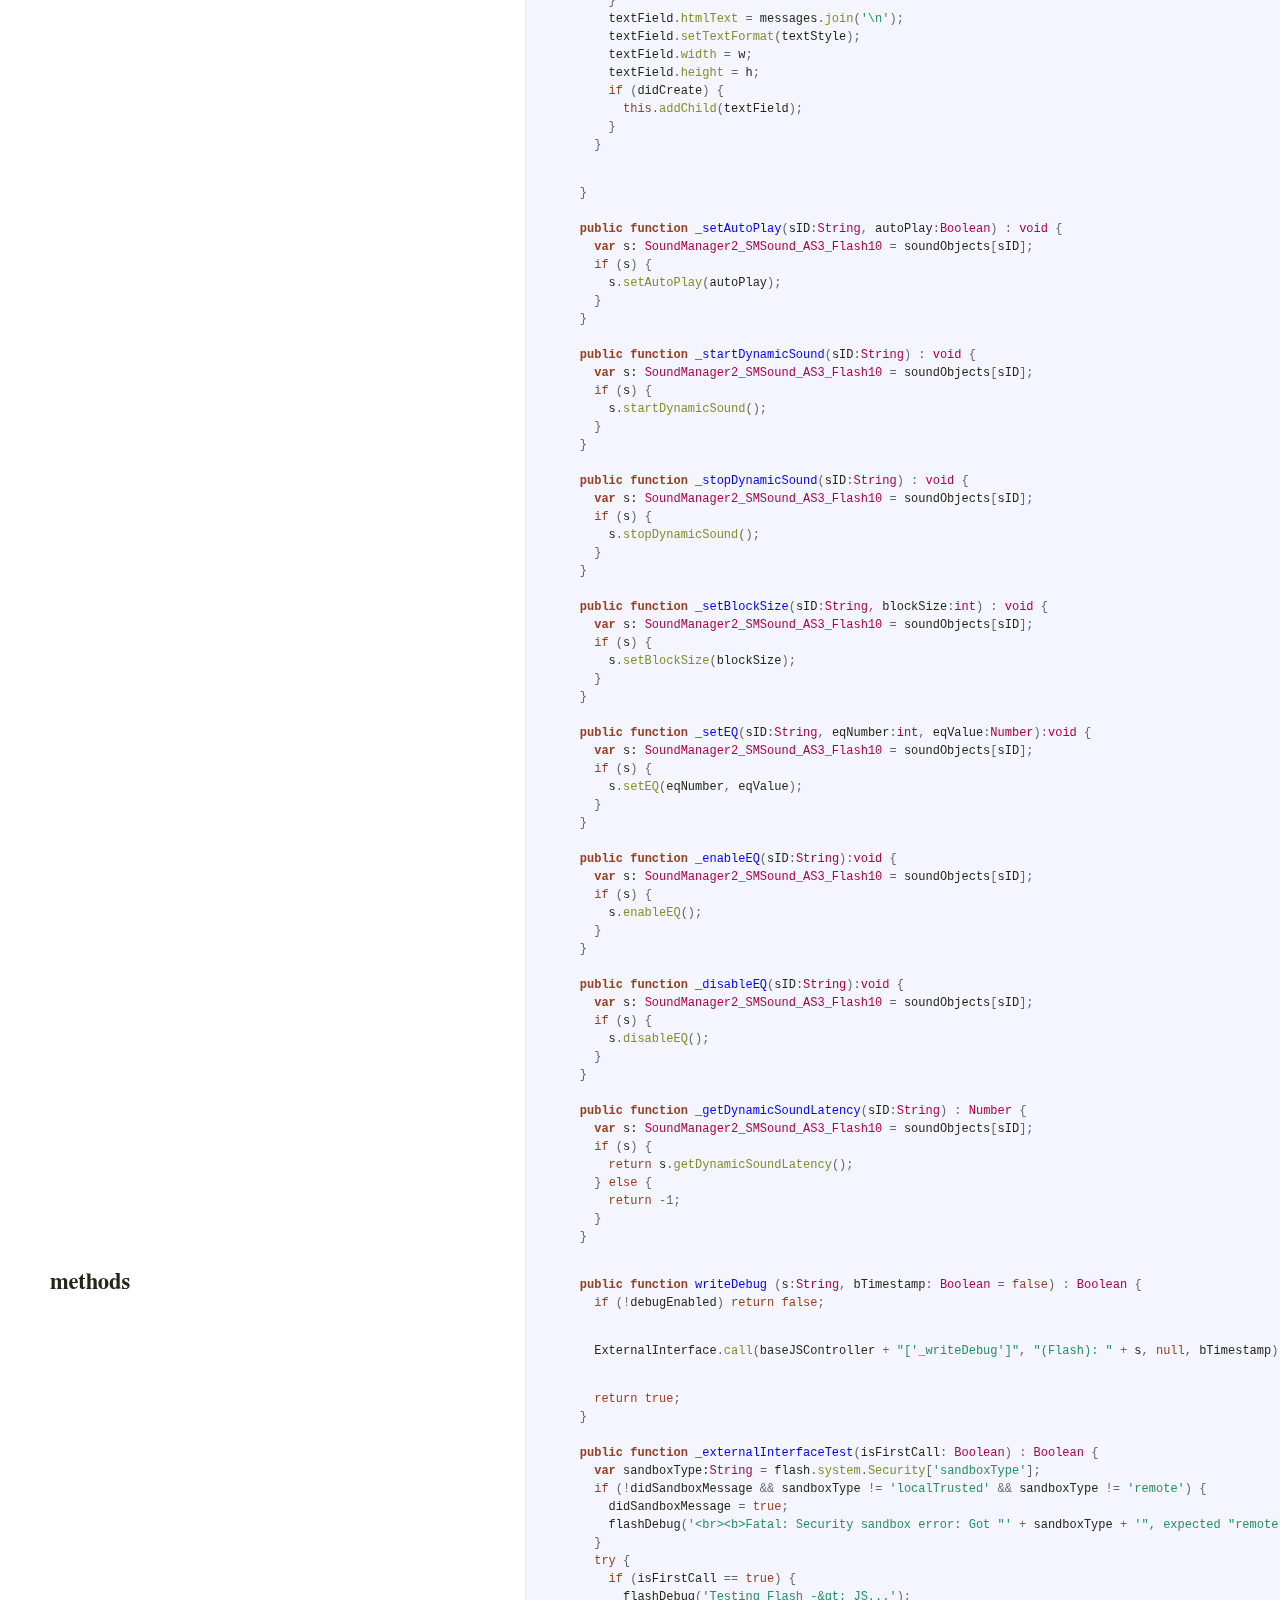
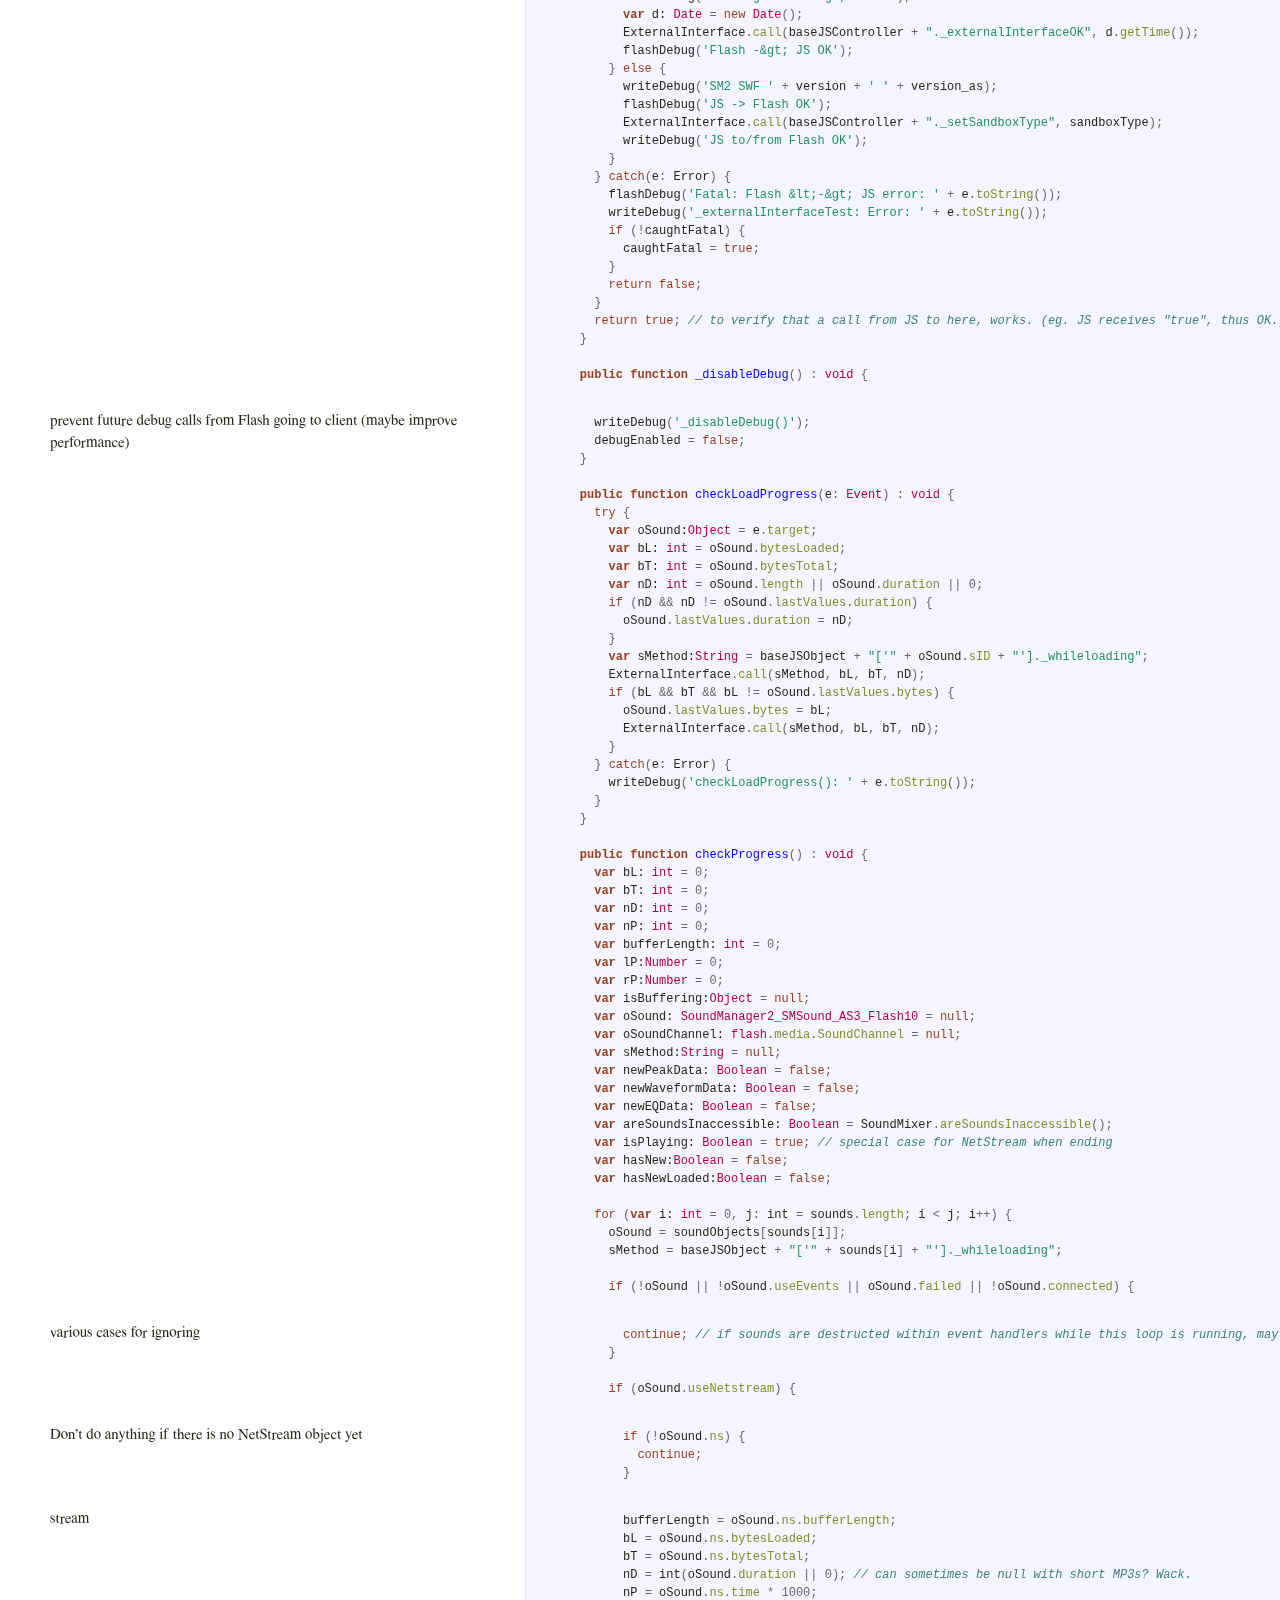
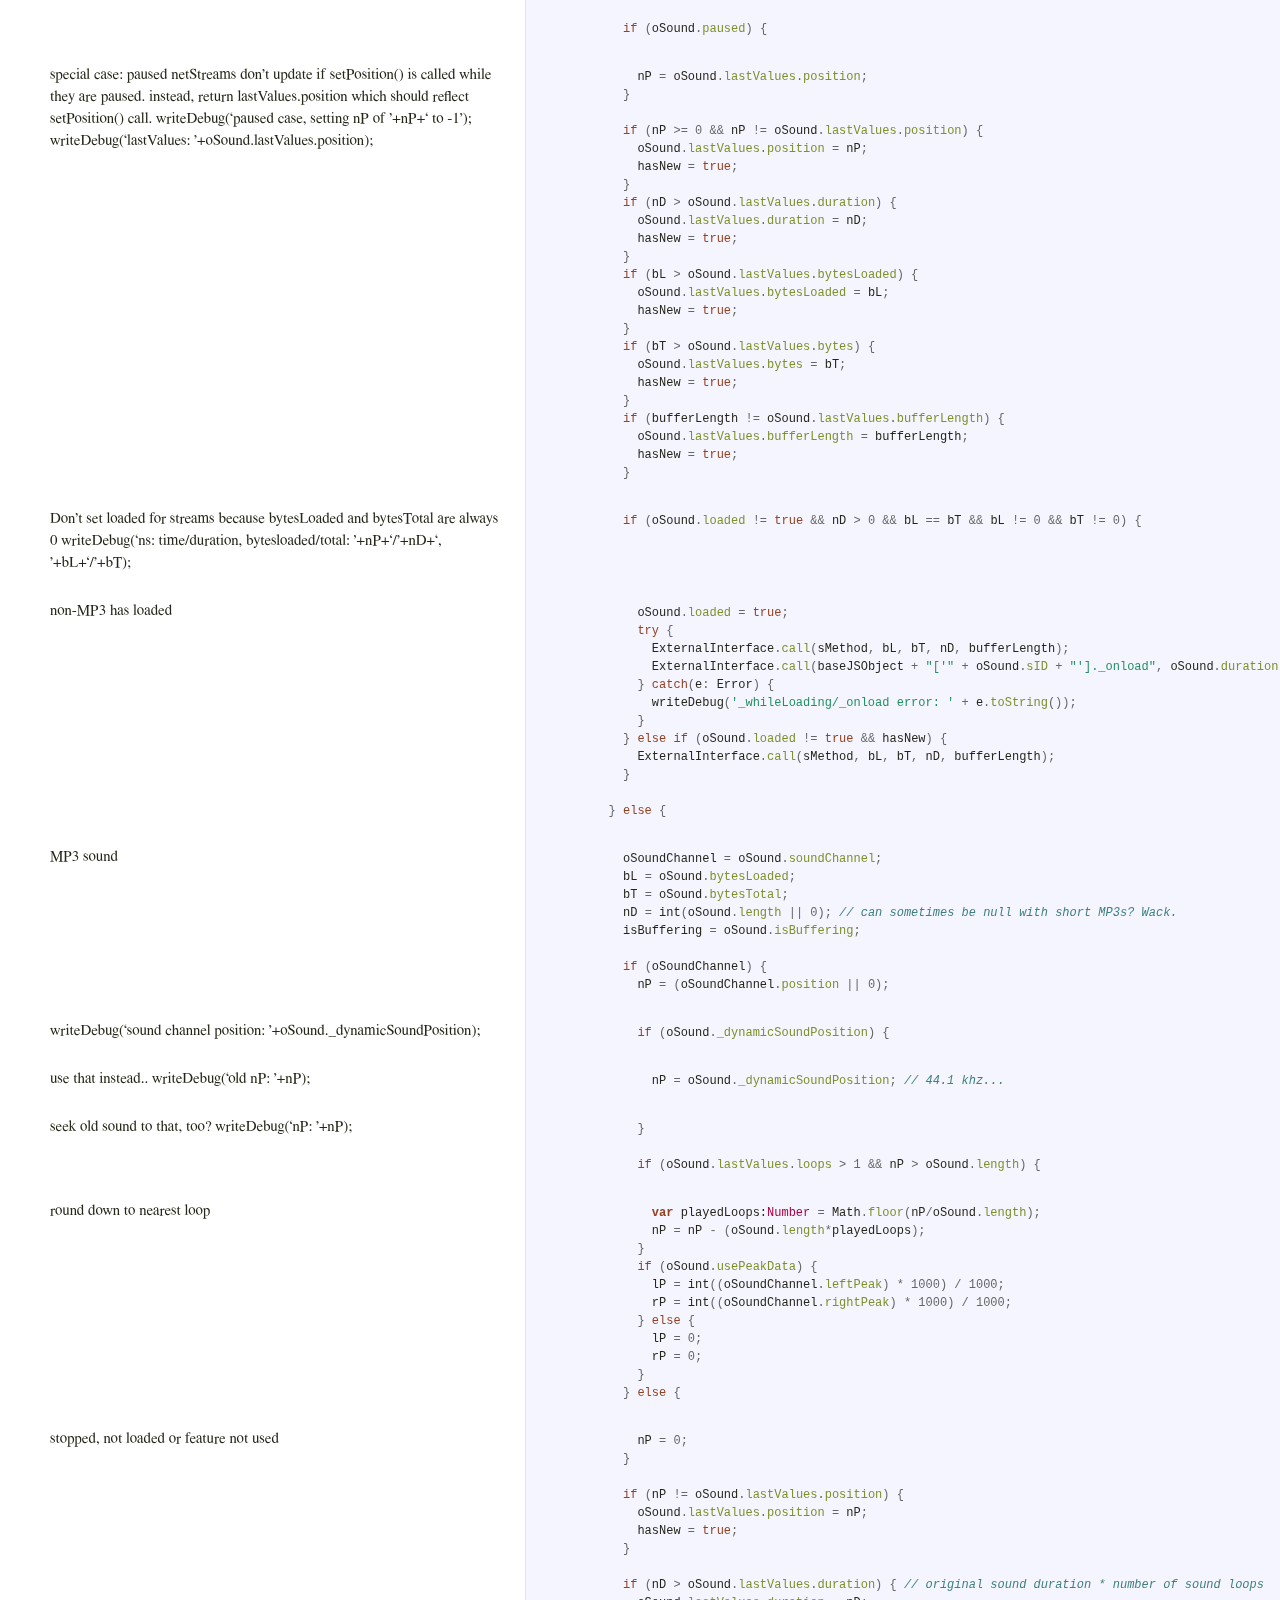
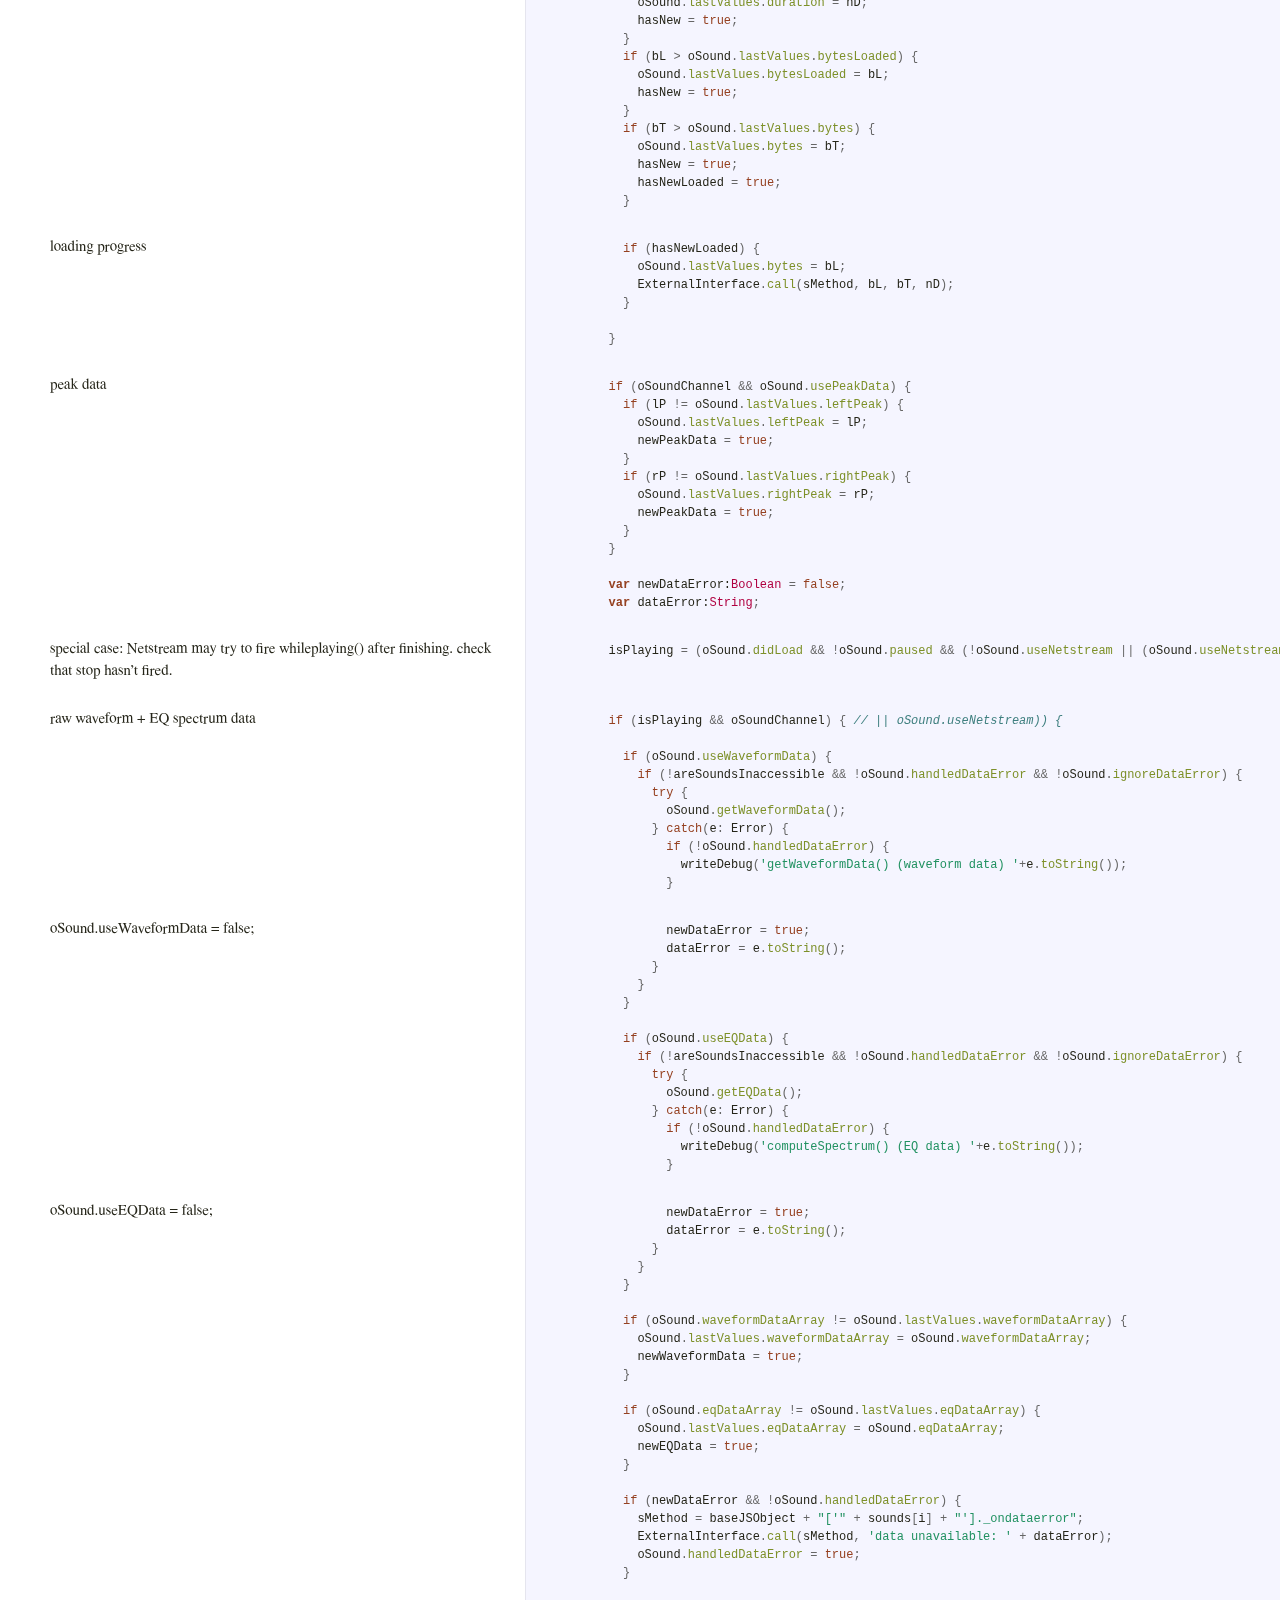
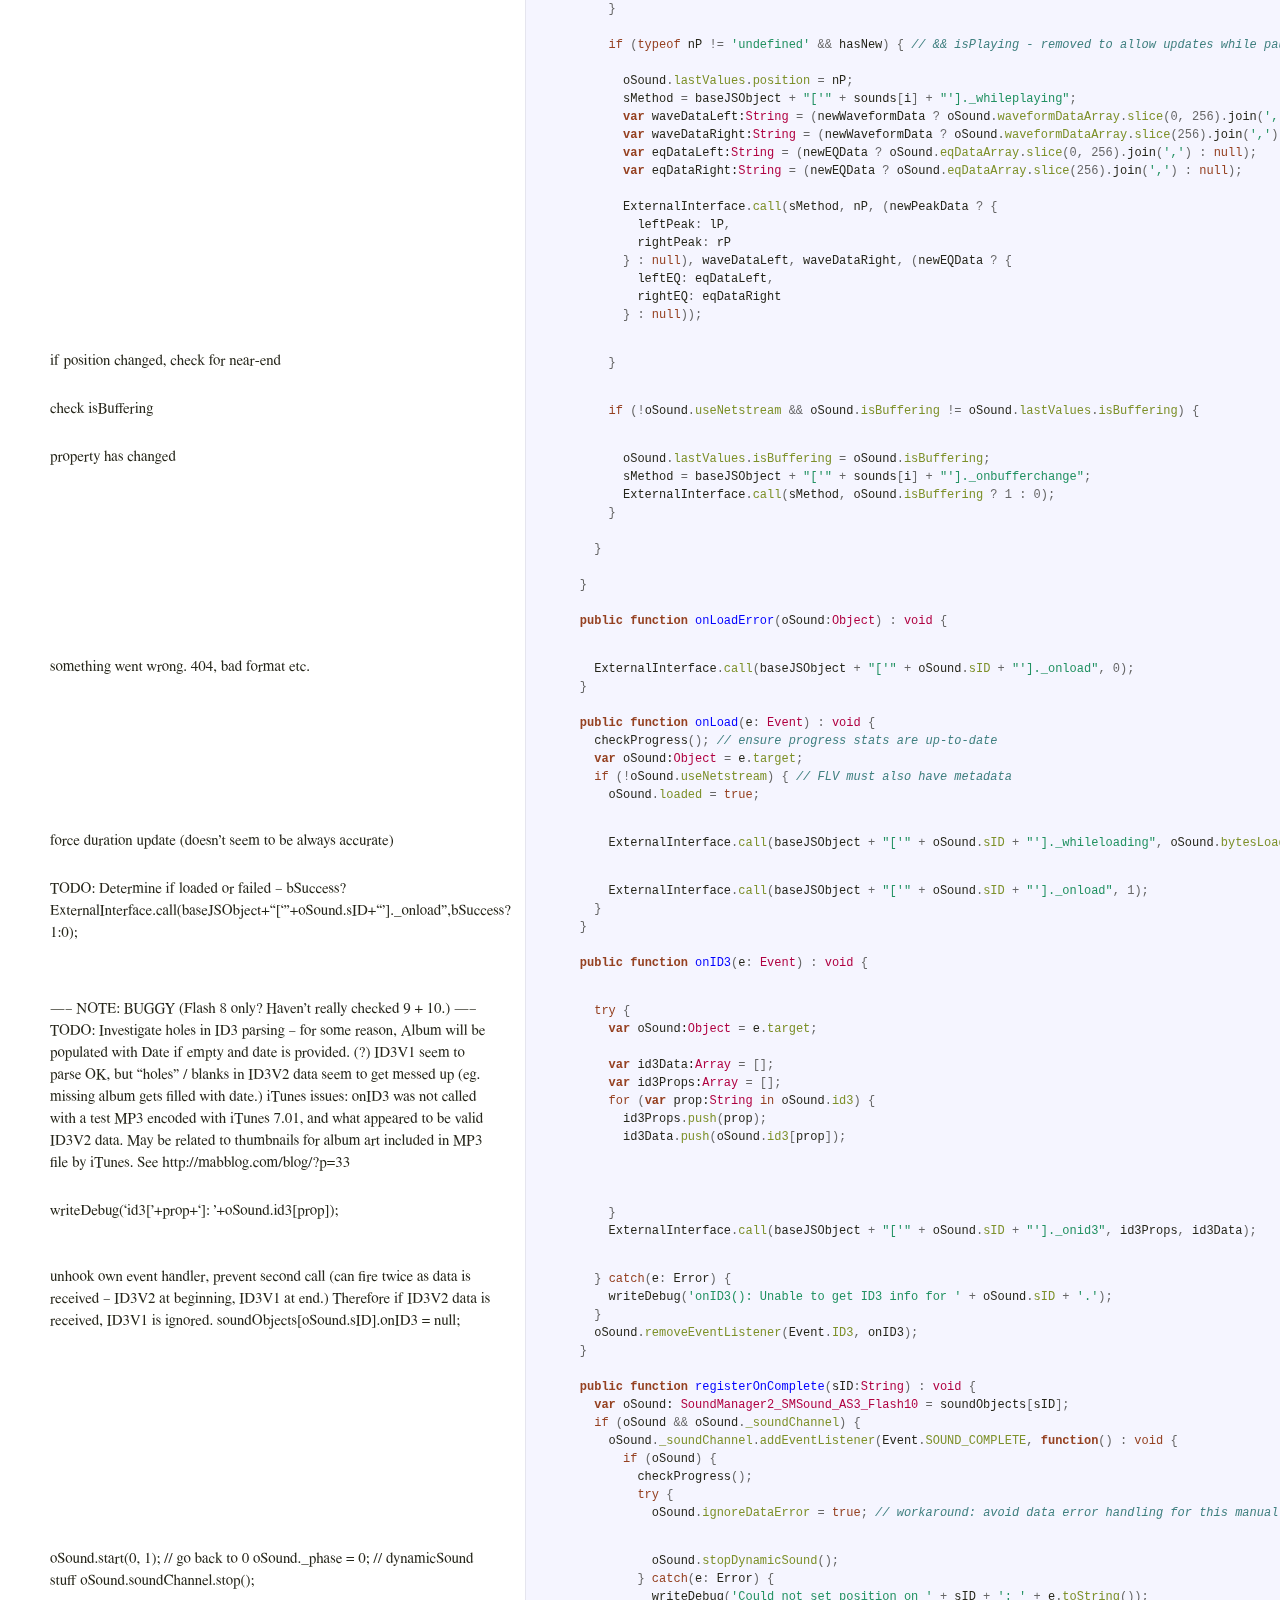
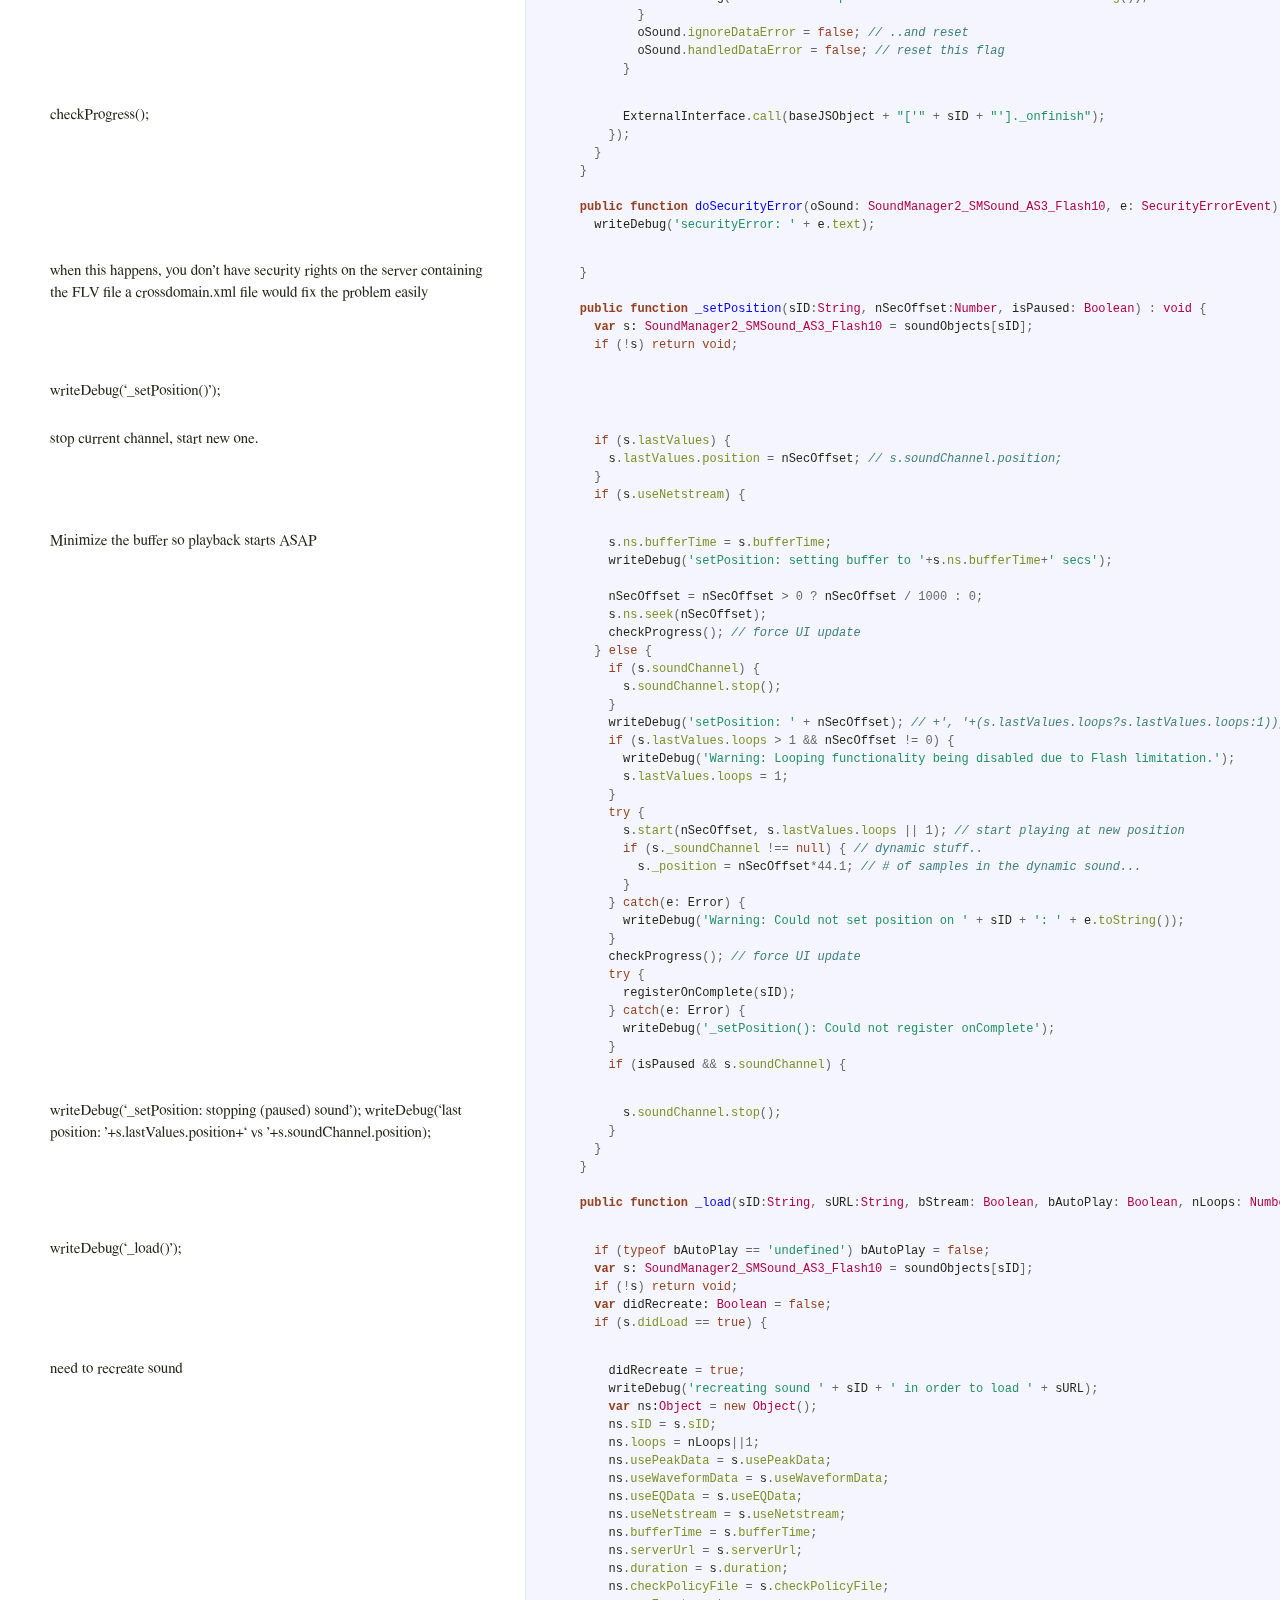
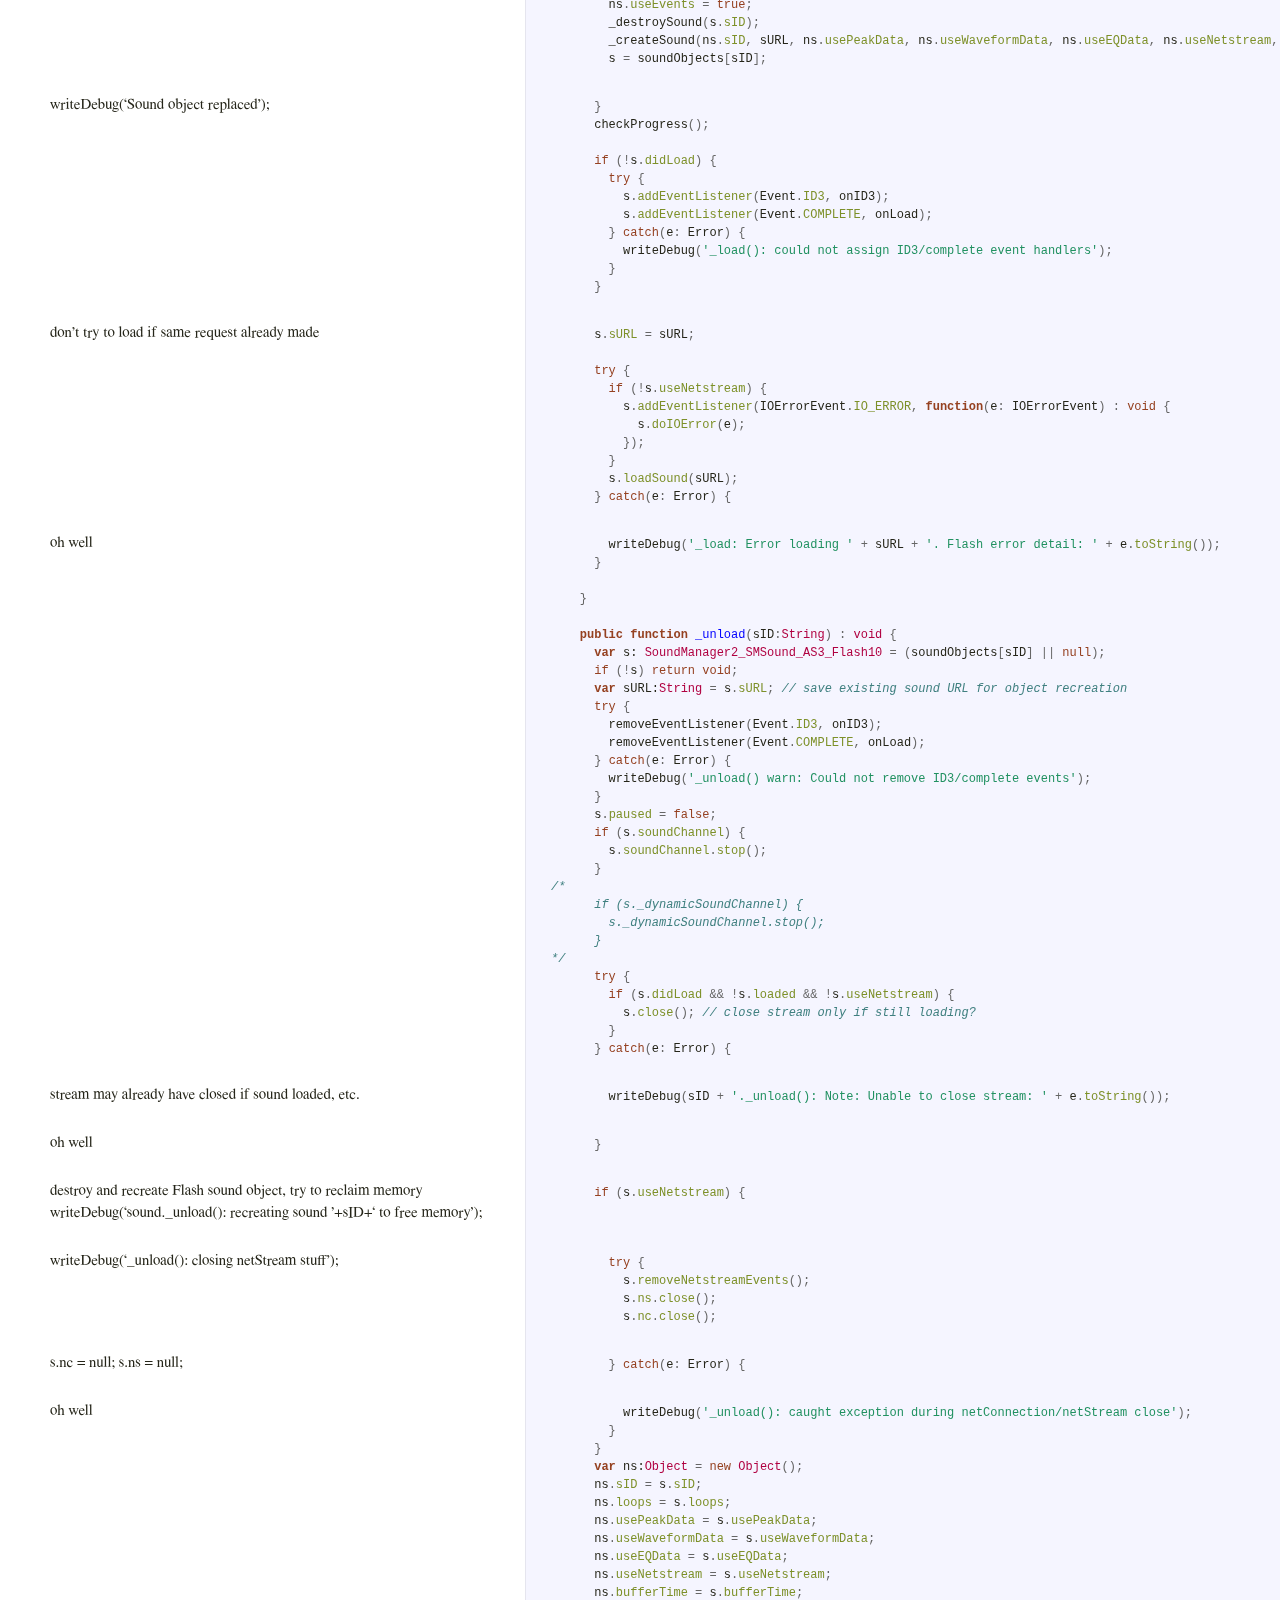
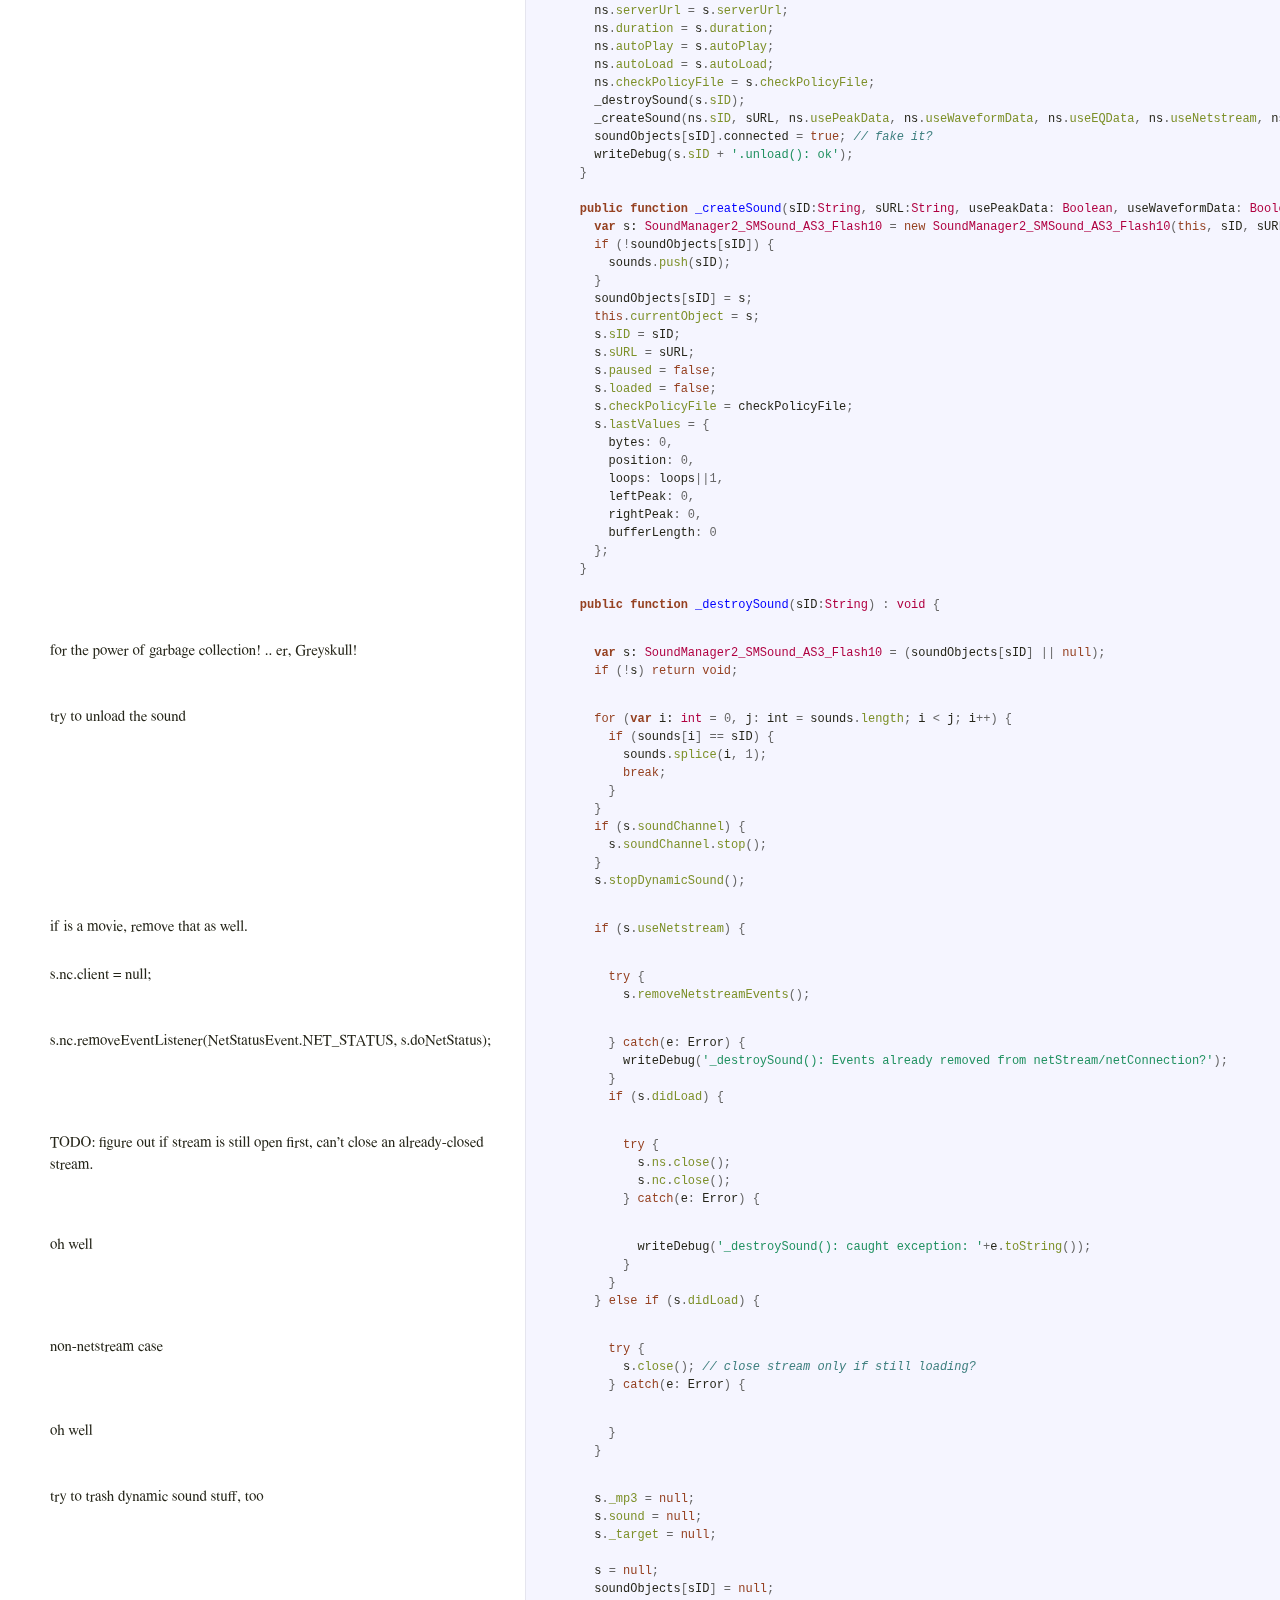
<file: doc/generated/src/SoundManager2_AS3_Flash10.html>
<!DOCTYPE html>
<html>
<head>
  <meta http-equiv="content-type" content="text/html;charset=utf-8">
  <title>SoundManager2_AS3_Flash10.as</title>
  <style type="text/css">
/**
 * http://jashkenas.github.com/docco/resources/docco.css
 */

/*--------------------- Layout and Typography ----------------------------*/
body {
  font-family: 'Palatino Linotype', 'Book Antiqua', Palatino, FreeSerif, serif;
  font-size: 15px;
  line-height: 22px;
  color: #252519;
  margin: 0; padding: 0;
}
a {
  color: #261a3b;
}
  a:visited {
    color: #261a3b;
  }
p {
  margin: 0 0 15px 0;
}
h1, h2, h3, h4, h5, h6 {
  margin: 0px 0 15px 0;
}
  h1 {
    margin-top: 40px;
  }
#container {
  position: relative;
}
#background {
  position: fixed;
  top: 0; left: 525px; right: 0; bottom: 0;
  background: #f5f5ff;
  border-left: 1px solid #e5e5ee;
  z-index: -1;
}
#jump_to, #jump_page {
  background: white;
  -webkit-box-shadow: 0 0 25px #777; -moz-box-shadow: 0 0 25px #777;
  -webkit-border-bottom-left-radius: 5px; -moz-border-radius-bottomleft: 5px;
  font: 10px Arial;
  text-transform: uppercase;
  cursor: pointer;
  text-align: right;
}
#jump_to, #jump_wrapper {
  position: fixed;
  right: 0; top: 0;
  padding: 5px 10px;
}
  #jump_wrapper {
    padding: 0;
    display: none;
  }
    #jump_to:hover #jump_wrapper {
      display: block;
    }
    #jump_page {
      padding: 5px 0 3px;
      margin: 0 0 25px 25px;
    }
      #jump_page .source {
        display: block;
        padding: 5px 10px;
        text-decoration: none;
        border-top: 1px solid #eee;
      }
        #jump_page .source:hover {
          background: #f5f5ff;
        }
        #jump_page .source:first-child {
        }
table td {
  border: 0;
  outline: 0;
}
  td.docs, th.docs {
    max-width: 450px;
    min-width: 450px;
    min-height: 5px;
    padding: 10px 25px 1px 50px;
    overflow-x: hidden;
    vertical-align: top;
    text-align: left;
  }
    .docs pre {
      margin: 15px 0 15px;
      padding-left: 15px;
    }
    .docs p tt, .docs p code {
      background: #f8f8ff;
      border: 1px solid #dedede;
      font-size: 12px;
      padding: 0 0.2em;
    }
    .pilwrap {
      position: relative;
    }
      .pilcrow {
        font: 12px Arial;
        text-decoration: none;
        color: #454545;
        position: absolute;
        top: 3px; left: -20px;
        padding: 1px 2px;
        opacity: 0;
        -webkit-transition: opacity 0.2s linear;
      }
        td.docs:hover .pilcrow {
          opacity: 1;
        }
  td.code, th.code {
    padding: 14px 15px 16px 25px;
    width: 100%;
    vertical-align: top;
    background: #f5f5ff;
    border-left: 1px solid #e5e5ee;
  }
    pre, tt, code {
      font-size: 12px; line-height: 18px;
      font-family: Menlo, Monaco, Consolas, "Lucida Console", monospace;
      margin: 0; padding: 0;
    }


/*---------------------- Syntax Highlighting -----------------------------*/
td.linenos { background-color: #f0f0f0; padding-right: 10px; }
span.lineno { background-color: #f0f0f0; padding: 0 5px 0 5px; }
body .hll { background-color: #ffffcc }
body .c { color: #408080; font-style: italic }  /* Comment */
body .err { border: 1px solid #FF0000 }         /* Error */
body .k { color: #954121 }                      /* Keyword */
body .o { color: #666666 }                      /* Operator */
body .cm { color: #408080; font-style: italic } /* Comment.Multiline */
body .cp { color: #BC7A00 }                     /* Comment.Preproc */
body .c1 { color: #408080; font-style: italic } /* Comment.Single */
body .cs { color: #408080; font-style: italic } /* Comment.Special */
body .gd { color: #A00000 }                     /* Generic.Deleted */
body .ge { font-style: italic }                 /* Generic.Emph */
body .gr { color: #FF0000 }                     /* Generic.Error */
body .gh { color: #000080; font-weight: bold }  /* Generic.Heading */
body .gi { color: #00A000 }                     /* Generic.Inserted */
body .go { color: #808080 }                     /* Generic.Output */
body .gp { color: #000080; font-weight: bold }  /* Generic.Prompt */
body .gs { font-weight: bold }                  /* Generic.Strong */
body .gu { color: #800080; font-weight: bold }  /* Generic.Subheading */
body .gt { color: #0040D0 }                     /* Generic.Traceback */
body .kc { color: #954121 }                     /* Keyword.Constant */
body .kd { color: #954121; font-weight: bold }  /* Keyword.Declaration */
body .kn { color: #954121; font-weight: bold }  /* Keyword.Namespace */
body .kp { color: #954121 }                     /* Keyword.Pseudo */
body .kr { color: #954121; font-weight: bold }  /* Keyword.Reserved */
body .kt { color: #B00040 }                     /* Keyword.Type */
body .m { color: #666666 }                      /* Literal.Number */
body .s { color: #219161 }                      /* Literal.String */
body .na { color: #7D9029 }                     /* Name.Attribute */
body .nb { color: #954121 }                     /* Name.Builtin */
body .nc { color: #0000FF; font-weight: bold }  /* Name.Class */
body .no { color: #880000 }                     /* Name.Constant */
body .nd { color: #AA22FF }                     /* Name.Decorator */
body .ni { color: #999999; font-weight: bold }  /* Name.Entity */
body .ne { color: #D2413A; font-weight: bold }  /* Name.Exception */
body .nf { color: #0000FF }                     /* Name.Function */
body .nl { color: #A0A000 }                     /* Name.Label */
body .nn { color: #0000FF; font-weight: bold }  /* Name.Namespace */
body .nt { color: #954121; font-weight: bold }  /* Name.Tag */
body .nv { color: #19469D }                     /* Name.Variable */
body .ow { color: #AA22FF; font-weight: bold }  /* Operator.Word */
body .w { color: #bbbbbb }                      /* Text.Whitespace */
body .mf { color: #666666 }                     /* Literal.Number.Float */
body .mh { color: #666666 }                     /* Literal.Number.Hex */
body .mi { color: #666666 }                     /* Literal.Number.Integer */
body .mo { color: #666666 }                     /* Literal.Number.Oct */
body .sb { color: #219161 }                     /* Literal.String.Backtick */
body .sc { color: #219161 }                     /* Literal.String.Char */
body .sd { color: #219161; font-style: italic } /* Literal.String.Doc */
body .s2 { color: #219161 }                     /* Literal.String.Double */
body .se { color: #BB6622; font-weight: bold }  /* Literal.String.Escape */
body .sh { color: #219161 }                     /* Literal.String.Heredoc */
body .si { color: #BB6688; font-weight: bold }  /* Literal.String.Interpol */
body .sx { color: #954121 }                     /* Literal.String.Other */
body .sr { color: #BB6688 }                     /* Literal.String.Regex */
body .s1 { color: #219161 }                     /* Literal.String.Single */
body .ss { color: #19469D }                     /* Literal.String.Symbol */
body .bp { color: #954121 }                     /* Name.Builtin.Pseudo */
body .vc { color: #19469D }                     /* Name.Variable.Class */
body .vg { color: #19469D }                     /* Name.Variable.Global */
body .vi { color: #19469D }                     /* Name.Variable.Instance */
body .il { color: #666666 }                     /* Literal.Number.Integer.Long */
</style>
</head>
<body>
<div id='container'>
  <div id="background"></div>
  <div id="jump_to">
    Jump To &hellip;
    <div id="jump_wrapper">
      <div id="jump_page">
          <a class="source" href="../css/wheelsofsteel.html">wheelsofsteel.css</a>
          <a class="source" href="../script/soundmanager2.html">soundmanager2.js</a>
          <a class="source" href="../script/wheelsofsteel.html">wheelsofsteel.js</a>
          <a class="source" href="SoundManager2_AS3_Flash10.html">SoundManager2_AS3_Flash10.as</a>
          <a class="source" href="SoundManager2_SMSound_AS3_Flash10.html">SoundManager2_SMSound_AS3_Flash10.as</a>
      </div>
    </div>
  </div>
  <table cellspacing=0 cellpadding=0>
  <thead>
    <tr>
      <th class=docs><h1>SoundManager2_AS3_Flash10.as</h1></th>
      <th class=code></th>
    </tr>
  </thead>
  <tbody>
    <tr id='section-1'>
      <td class=docs>
        <div class="pilwrap">
          <a class="pilcrow" href="#section-1">&#182;</a>
        </div>
        
      </td>
      <td class=code>
        <div class='highlight'><pre><span class="cm">/*</span>
<span class="cm">   SoundManager 2: Javascript Sound for the Web</span>
<span class="cm">   ----------------------------------------------</span>
<span class="cm">   http://schillmania.com/projects/soundmanager2/</span>

<span class="cm">   Copyright (c) 2007, Scott Schiller. All rights reserved.</span>
<span class="cm">   Code licensed under the BSD License:</span>
<span class="cm">   http://www.schillmania.com/projects/soundmanager2/license.txt</span>

<span class="cm">   Flash 10 / ActionScript 3 version</span>
<span class="cm">*/</span>

<span class="kd">package</span> <span class="o">{</span>

  <span class="k">import</span> <span class="nn">flash.display.Sprite</span><span class="o">;</span>
  <span class="k">import</span> <span class="nn">flash.events.Event</span><span class="o">;</span>
  <span class="k">import</span> <span class="nn">flash.events.IOErrorEvent</span><span class="o">;</span>
  <span class="k">import</span> <span class="nn">flash.events.MouseEvent</span><span class="o">;</span>
  <span class="k">import</span> <span class="nn">flash.events.SecurityErrorEvent</span><span class="o">;</span>
  <span class="k">import</span> <span class="nn">flash.events.AsyncErrorEvent</span><span class="o">;</span>
  <span class="k">import</span> <span class="nn">flash.events.NetStatusEvent</span><span class="o">;</span>
  <span class="k">import</span> <span class="nn">flash.events.TimerEvent</span><span class="o">;</span>
  <span class="k">import</span> <span class="nn">flash.external.ExternalInterface</span><span class="o">;</span> <span class="c1">// woo</span>
  <span class="k">import</span> <span class="nn">flash.media.Sound</span><span class="o">;</span>
  <span class="k">import</span> <span class="nn">flash.media.SoundChannel</span><span class="o">;</span>
  <span class="k">import</span> <span class="nn">flash.media.SoundMixer</span><span class="o">;</span>
  <span class="k">import</span> <span class="nn">flash.net.URLLoader</span><span class="o">;</span>
  <span class="k">import</span> <span class="nn">flash.net.URLRequest</span><span class="o">;</span>
  <span class="k">import</span> <span class="nn">flash.system.Security</span><span class="o">;</span>
  <span class="k">import</span> <span class="nn">flash.system.System</span><span class="o">;</span>
  <span class="k">import</span> <span class="nn">flash.text.TextField</span><span class="o">;</span>
  <span class="k">import</span> <span class="nn">flash.text.TextFormat</span><span class="o">;</span>
  <span class="k">import</span> <span class="nn">flash.text.TextFieldAutoSize</span><span class="o">;</span>
  <span class="k">import</span> <span class="nn">flash.ui.ContextMenu</span><span class="o">;</span>
  <span class="k">import</span> <span class="nn">flash.ui.ContextMenuItem</span><span class="o">;</span>
  <span class="k">import</span> <span class="nn">flash.utils.setInterval</span><span class="o">;</span>
  <span class="k">import</span> <span class="nn">flash.utils.clearInterval</span><span class="o">;</span>
  <span class="k">import</span> <span class="nn">flash.utils.Dictionary</span><span class="o">;</span>
  <span class="k">import</span> <span class="nn">flash.utils.Timer</span><span class="o">;</span>

  <span class="kd">public</span> <span class="kd">class</span> <span class="n">SoundManager2_AS3_Flash10</span> <span class="kd">extends</span> <span class="n">Sprite</span> <span class="o">{</span>

    <span class="kd">public</span> <span class="kd">var</span> <span class="n">version</span><span class="p">:</span><span class="kt">String</span> <span class="o">=</span> <span class="s2">&quot;V2.97a.20110123&quot;</span><span class="o">;</span>
    <span class="kd">public</span> <span class="kd">var</span> <span class="n">version_as</span><span class="p">:</span><span class="kt">String</span> <span class="o">=</span> <span class="s2">&quot;(AS3/Flash 10)&quot;</span><span class="o">;</span>

    <span class="cm">/*</span>
<span class="cm">    *  Cross-domain security options</span>
<span class="cm">    *  HTML on foo.com loading .swf hosted on bar.com? Define your &quot;HTML domain&quot; here to allow JS+Flash communication to work.</span>
<span class="cm">    *  // allow_xdomain_scripting = true;</span>
<span class="cm">    *  // xdomain = &quot;foo.com&quot;;</span>
<span class="cm">    *  For all domains (possible security risk?), use xdomain = &quot;*&quot;; which ends up as System.security.allowDomain(&quot;*&quot;);</span>
<span class="cm">    *  When loading from HTTPS, use System.security.allowInsecureDomain();</span>
<span class="cm">    *  See http://livedocs.adobe.com/flash/9.0/ActionScriptLangRefV3/flash/system/Security.html#allowDomain()</span>
<span class="cm">    */</span>
    <span class="kd">public</span> <span class="kd">var</span> <span class="n">allow_xdomain_scripting</span><span class="p">:</span><span class="kt">Boolean</span> <span class="o">=</span> <span class="kc">false</span><span class="o">;</span>
    <span class="kd">public</span> <span class="kd">var</span> <span class="n">xdomain</span><span class="p">:</span><span class="kt">String</span> <span class="o">=</span> <span class="s2">&quot;*&quot;</span><span class="o">;</span></pre></div>
      </td>
    </tr>
    <tr id='section-2'>
      <td class=docs>
        <div class="pilwrap">
          <a class="pilcrow" href="#section-2">&#182;</a>
        </div>
        <p>externalInterface references (for Javascript callbacks)</p>
      </td>
      <td class=code>
        <div class='highlight'><pre>    <span class="kd">public</span> <span class="kd">var</span> <span class="n">baseJSController</span><span class="p">:</span><span class="kt">String</span> <span class="o">=</span> <span class="s2">&quot;soundManager&quot;</span><span class="o">;</span>
    <span class="kd">public</span> <span class="kd">var</span> <span class="n">baseJSObject</span><span class="p">:</span><span class="kt">String</span> <span class="o">=</span> <span class="n">baseJSController</span> <span class="o">+</span> <span class="s2">&quot;.sounds&quot;</span><span class="o">;</span></pre></div>
      </td>
    </tr>
    <tr id='section-3'>
      <td class=docs>
        <div class="pilwrap">
          <a class="pilcrow" href="#section-3">&#182;</a>
        </div>
        <p>internal objects</p>
      </td>
      <td class=code>
        <div class='highlight'><pre>    <span class="kd">public</span> <span class="kd">var</span> <span class="n">sounds</span><span class="p">:</span><span class="kt">Array</span> <span class="o">=</span> <span class="o">[];</span> <span class="c1">// indexed string array</span>
    <span class="kd">public</span> <span class="kd">var</span> <span class="n">soundObjects</span><span class="p">:</span> <span class="kt">Dictionary</span> <span class="o">=</span> <span class="k">new</span> <span class="kt">Dictionary</span><span class="o">();</span> <span class="c1">// associative Sound() object Dictionary type</span>
    <span class="kd">public</span> <span class="kd">var</span> <span class="n">timer</span><span class="p">:</span> <span class="kt">Timer</span> <span class="o">=</span> <span class="kc">null</span><span class="o">;</span>
    <span class="kd">public</span> <span class="kd">var</span> <span class="n">pollingEnabled</span><span class="p">:</span> <span class="kt">Boolean</span> <span class="o">=</span> <span class="kc">false</span><span class="o">;</span> <span class="c1">// polling (timer) flag - disabled by default, enabled by JS-&gt;Flash call</span>
    <span class="kd">public</span> <span class="kd">var</span> <span class="n">debugEnabled</span><span class="p">:</span> <span class="kt">Boolean</span> <span class="o">=</span> <span class="kc">true</span><span class="o">;</span> <span class="c1">// Flash debug output enabled by default, disabled by JS call</span>
    <span class="kd">public</span> <span class="kd">var</span> <span class="n">flashDebugEnabled</span><span class="p">:</span> <span class="kt">Boolean</span> <span class="o">=</span> <span class="kc">false</span><span class="o">;</span> <span class="c1">// Flash internal debug output (write to visible SWF in browser)</span>
    <span class="kd">public</span> <span class="kd">var</span> <span class="n">loaded</span><span class="p">:</span> <span class="kt">Boolean</span> <span class="o">=</span> <span class="kc">false</span><span class="o">;</span>
    <span class="kd">public</span> <span class="kd">var</span> <span class="n">currentObject</span><span class="p">:</span> <span class="kt">SoundManager2_SMSound_AS3_Flash10</span> <span class="o">=</span> <span class="kc">null</span><span class="o">;</span>
    <span class="kd">public</span> <span class="kd">var</span> <span class="n">paramList</span><span class="p">:</span><span class="kt">Object</span> <span class="o">=</span> <span class="kc">null</span><span class="o">;</span>
    <span class="kd">public</span> <span class="kd">var</span> <span class="n">messages</span><span class="p">:</span><span class="kt">Array</span> <span class="o">=</span> <span class="o">[];</span>
    <span class="kd">public</span> <span class="kd">var</span> <span class="n">textField</span><span class="p">:</span> <span class="kt">TextField</span> <span class="o">=</span> <span class="kc">null</span><span class="o">;</span>
    <span class="kd">public</span> <span class="kd">var</span> <span class="n">textStyle</span><span class="p">:</span> <span class="kt">TextFormat</span> <span class="o">=</span> <span class="k">new</span> <span class="kt">TextFormat</span><span class="o">();</span>
    <span class="kd">public</span> <span class="kd">var</span> <span class="n">didSandboxMessage</span><span class="p">:</span> <span class="kt">Boolean</span> <span class="o">=</span> <span class="kc">false</span><span class="o">;</span>
    <span class="kd">public</span> <span class="kd">var</span> <span class="n">caughtFatal</span><span class="p">:</span> <span class="kt">Boolean</span> <span class="o">=</span> <span class="kc">false</span><span class="o">;</span>

    <span class="kd">public</span> <span class="kd">function </span><span class="nf">SoundManager2_AS3_Flash10</span><span class="o">()</span> <span class="o">{</span>

      <span class="k">if</span> <span class="o">(</span><span class="n">allow_xdomain_scripting</span> <span class="o">&amp;&amp;</span> <span class="n">xdomain</span><span class="o">)</span> <span class="o">{</span>
        <span class="n">Security</span><span class="o">.</span><span class="na">allowDomain</span><span class="o">(</span><span class="n">xdomain</span><span class="o">);</span>
        <span class="n">version_as</span> <span class="o">+=</span> <span class="s1">&#39; - cross-domain enabled&#39;</span><span class="o">;</span>
      <span class="o">}</span>

      <span class="k">this</span><span class="o">.</span><span class="na">paramList</span> <span class="o">=</span> <span class="k">this</span><span class="o">.</span><span class="na">root</span><span class="o">.</span><span class="na">loaderInfo</span><span class="o">.</span><span class="na">parameters</span><span class="o">;</span></pre></div>
      </td>
    </tr>
    <tr id='section-4'>
      <td class=docs>
        <div class="pilwrap">
          <a class="pilcrow" href="#section-4">&#182;</a>
        </div>
        <p><d></p>
      </td>
      <td class=code>
        <div class='highlight'><pre>      <span class="k">if</span> <span class="o">(</span><span class="k">this</span><span class="o">.</span><span class="na">paramList</span><span class="o">[</span><span class="s1">&#39;debug&#39;</span><span class="o">]</span> <span class="o">==</span> <span class="mi">1</span><span class="o">)</span> <span class="o">{</span>
        <span class="k">this</span><span class="o">.</span><span class="na">flashDebugEnabled</span> <span class="o">=</span> <span class="kc">true</span><span class="o">;</span>
      <span class="o">}</span>

      <span class="k">if</span> <span class="o">(</span><span class="k">this</span><span class="o">.</span><span class="na">flashDebugEnabled</span><span class="o">)</span> <span class="o">{</span>
        <span class="kd">var</span> <span class="n">canvas</span><span class="p">:</span> <span class="kt">Sprite</span> <span class="o">=</span> <span class="k">new</span> <span class="kt">Sprite</span><span class="o">();</span>
        <span class="n">canvas</span><span class="o">.</span><span class="na">graphics</span><span class="o">.</span><span class="na">drawRect</span><span class="o">(</span><span class="mi">0</span><span class="o">,</span> <span class="mi">0</span><span class="o">,</span> <span class="n">stage</span><span class="o">.</span><span class="na">stageWidth</span><span class="o">,</span> <span class="n">stage</span><span class="o">.</span><span class="na">stageHeight</span><span class="o">);</span>
        <span class="n">addChild</span><span class="o">(</span><span class="n">canvas</span><span class="o">);</span>
      <span class="o">}</span></pre></div>
      </td>
    </tr>
    <tr id='section-5'>
      <td class=docs>
        <div class="pilwrap">
          <a class="pilcrow" href="#section-5">&#182;</a>
        </div>
        <p></d></p>
      </td>
      <td class=code>
        <div class='highlight'><pre>      <span class="n">flashDebug</span><span class="o">(</span><span class="s1">&#39;SM2 SWF &#39;</span> <span class="o">+</span> <span class="n">version</span> <span class="o">+</span> <span class="s1">&#39; &#39;</span> <span class="o">+</span> <span class="n">version_as</span><span class="o">);</span></pre></div>
      </td>
    </tr>
    <tr id='section-6'>
      <td class=docs>
        <div class="pilwrap">
          <a class="pilcrow" href="#section-6">&#182;</a>
        </div>
        <p>context menu item with version info</p>
      </td>
      <td class=code>
        <div class='highlight'><pre>      <span class="kd">var</span> <span class="n">sm2Menu</span><span class="p">:</span><span class="kt">ContextMenu</span> <span class="o">=</span> <span class="k">new</span> <span class="kt">ContextMenu</span><span class="o">();</span>
      <span class="kd">var</span> <span class="n">sm2MenuItem</span><span class="p">:</span><span class="kt">ContextMenuItem</span> <span class="o">=</span> <span class="k">new</span> <span class="kt">ContextMenuItem</span><span class="o">(</span><span class="s1">&#39;SoundManager &#39;</span> <span class="o">+</span> <span class="n">version</span> <span class="o">+</span> <span class="s1">&#39; &#39;</span> <span class="o">+</span> <span class="n">version_as</span><span class="o">);</span>
      <span class="n">sm2MenuItem</span><span class="o">.</span><span class="na">enabled</span> <span class="o">=</span> <span class="kc">false</span><span class="o">;</span>
      <span class="n">sm2Menu</span><span class="o">.</span><span class="na">customItems</span><span class="o">.</span><span class="na">push</span><span class="o">(</span><span class="n">sm2MenuItem</span><span class="o">);</span>
      <span class="n">contextMenu</span> <span class="o">=</span> <span class="n">sm2Menu</span><span class="o">;</span>

      <span class="k">if</span> <span class="o">(</span><span class="n">ExternalInterface</span><span class="o">.</span><span class="na">available</span><span class="o">)</span> <span class="o">{</span>
        <span class="n">flashDebug</span><span class="o">(</span><span class="s1">&#39;ExternalInterface available&#39;</span><span class="o">);</span>
        <span class="k">try</span> <span class="o">{</span>
          <span class="n">flashDebug</span><span class="o">(</span><span class="s1">&#39;Adding ExternalInterface callbacks...&#39;</span><span class="o">);</span>
          <span class="n">ExternalInterface</span><span class="o">.</span><span class="na">addCallback</span><span class="o">(</span><span class="s1">&#39;_load&#39;</span><span class="o">,</span> <span class="n">_load</span><span class="o">);</span>
          <span class="n">ExternalInterface</span><span class="o">.</span><span class="na">addCallback</span><span class="o">(</span><span class="s1">&#39;_unload&#39;</span><span class="o">,</span> <span class="n">_unload</span><span class="o">);</span>
          <span class="n">ExternalInterface</span><span class="o">.</span><span class="na">addCallback</span><span class="o">(</span><span class="s1">&#39;_stop&#39;</span><span class="o">,</span> <span class="n">_stop</span><span class="o">);</span>
          <span class="n">ExternalInterface</span><span class="o">.</span><span class="na">addCallback</span><span class="o">(</span><span class="s1">&#39;_start&#39;</span><span class="o">,</span> <span class="n">_start</span><span class="o">);</span>
          <span class="n">ExternalInterface</span><span class="o">.</span><span class="na">addCallback</span><span class="o">(</span><span class="s1">&#39;_pause&#39;</span><span class="o">,</span> <span class="n">_pause</span><span class="o">);</span>
          <span class="n">ExternalInterface</span><span class="o">.</span><span class="na">addCallback</span><span class="o">(</span><span class="s1">&#39;_setPosition&#39;</span><span class="o">,</span> <span class="n">_setPosition</span><span class="o">);</span>
          <span class="n">ExternalInterface</span><span class="o">.</span><span class="na">addCallback</span><span class="o">(</span><span class="s1">&#39;_setPan&#39;</span><span class="o">,</span> <span class="n">_setPan</span><span class="o">);</span>
          <span class="n">ExternalInterface</span><span class="o">.</span><span class="na">addCallback</span><span class="o">(</span><span class="s1">&#39;_setRate&#39;</span><span class="o">,</span> <span class="n">_setRate</span><span class="o">);</span>
          <span class="n">ExternalInterface</span><span class="o">.</span><span class="na">addCallback</span><span class="o">(</span><span class="s1">&#39;_setVolume&#39;</span><span class="o">,</span> <span class="n">_setVolume</span><span class="o">);</span>
          <span class="n">ExternalInterface</span><span class="o">.</span><span class="na">addCallback</span><span class="o">(</span><span class="s1">&#39;_setPolling&#39;</span><span class="o">,</span> <span class="n">_setPolling</span><span class="o">);</span>
          <span class="n">ExternalInterface</span><span class="o">.</span><span class="na">addCallback</span><span class="o">(</span><span class="s1">&#39;_externalInterfaceTest&#39;</span><span class="o">,</span> <span class="n">_externalInterfaceTest</span><span class="o">);</span>
          <span class="n">ExternalInterface</span><span class="o">.</span><span class="na">addCallback</span><span class="o">(</span><span class="s1">&#39;_disableDebug&#39;</span><span class="o">,</span> <span class="n">_disableDebug</span><span class="o">);</span>
          <span class="n">ExternalInterface</span><span class="o">.</span><span class="na">addCallback</span><span class="o">(</span><span class="s1">&#39;_getMemoryUse&#39;</span><span class="o">,</span> <span class="n">_getMemoryUse</span><span class="o">);</span>
          <span class="n">ExternalInterface</span><span class="o">.</span><span class="na">addCallback</span><span class="o">(</span><span class="s1">&#39;_createSound&#39;</span><span class="o">,</span> <span class="n">_createSound</span><span class="o">);</span>
          <span class="n">ExternalInterface</span><span class="o">.</span><span class="na">addCallback</span><span class="o">(</span><span class="s1">&#39;_destroySound&#39;</span><span class="o">,</span> <span class="n">_destroySound</span><span class="o">);</span>
          <span class="n">ExternalInterface</span><span class="o">.</span><span class="na">addCallback</span><span class="o">(</span><span class="s1">&#39;_setAutoPlay&#39;</span><span class="o">,</span> <span class="n">_setAutoPlay</span><span class="o">);</span>
          <span class="n">ExternalInterface</span><span class="o">.</span><span class="na">addCallback</span><span class="o">(</span><span class="s1">&#39;_startDynamicSound&#39;</span><span class="o">,</span> <span class="n">_startDynamicSound</span><span class="o">);</span>
          <span class="n">ExternalInterface</span><span class="o">.</span><span class="na">addCallback</span><span class="o">(</span><span class="s1">&#39;_stopDynamicSound&#39;</span><span class="o">,</span> <span class="n">_stopDynamicSound</span><span class="o">);</span>
          <span class="n">ExternalInterface</span><span class="o">.</span><span class="na">addCallback</span><span class="o">(</span><span class="s1">&#39;_setBlockSize&#39;</span><span class="o">,</span> <span class="n">_setBlockSize</span><span class="o">);</span>
          <span class="n">ExternalInterface</span><span class="o">.</span><span class="na">addCallback</span><span class="o">(</span><span class="s1">&#39;_setEQ&#39;</span><span class="o">,</span> <span class="n">_setEQ</span><span class="o">);</span>
          <span class="n">ExternalInterface</span><span class="o">.</span><span class="na">addCallback</span><span class="o">(</span><span class="s1">&#39;_enableEQ&#39;</span><span class="o">,</span> <span class="n">_enableEQ</span><span class="o">);</span>
          <span class="n">ExternalInterface</span><span class="o">.</span><span class="na">addCallback</span><span class="o">(</span><span class="s1">&#39;_disableEQ&#39;</span><span class="o">,</span> <span class="n">_disableEQ</span><span class="o">);</span>
          <span class="n">ExternalInterface</span><span class="o">.</span><span class="na">addCallback</span><span class="o">(</span><span class="s1">&#39;_getDynamicSoundLatency&#39;</span><span class="o">,</span> <span class="n">_getDynamicSoundLatency</span><span class="o">);</span>
        <span class="o">}</span> <span class="k">catch</span><span class="o">(</span><span class="n">e</span><span class="o">:</span> <span class="n">Error</span><span class="o">)</span> <span class="o">{</span>
          <span class="n">flashDebug</span><span class="o">(</span><span class="s1">&#39;Fatal: ExternalInterface error: &#39;</span> <span class="o">+</span> <span class="n">e</span><span class="o">.</span><span class="na">toString</span><span class="o">());</span>
        <span class="o">}</span>
      <span class="o">}</span> <span class="k">else</span> <span class="o">{</span>
        <span class="n">flashDebug</span><span class="o">(</span><span class="s1">&#39;Fatal: ExternalInterface (Flash &amp;lt;-&amp;gt; JS) not available&#39;</span><span class="o">);</span>
      <span class="o">};</span></pre></div>
      </td>
    </tr>
    <tr id='section-7'>
      <td class=docs>
        <div class="pilwrap">
          <a class="pilcrow" href="#section-7">&#182;</a>
        </div>
        <p>call after delay, to be safe (ensure callbacks are registered by the time JS is called below)</p>
      </td>
      <td class=code>
        <div class='highlight'><pre>      <span class="kd">var</span> <span class="n">timer</span><span class="p">:</span> <span class="kt">Timer</span> <span class="o">=</span> <span class="k">new</span> <span class="kt">Timer</span><span class="o">(</span><span class="mi">20</span><span class="o">,</span> <span class="mi">0</span><span class="o">);</span>
      <span class="n">timer</span><span class="o">.</span><span class="na">addEventListener</span><span class="o">(</span><span class="n">TimerEvent</span><span class="o">.</span><span class="na">TIMER</span><span class="o">,</span> <span class="kd">function</span><span class="o">()</span> <span class="o">:</span> <span class="kc">void</span> <span class="o">{</span>
        <span class="n">timer</span><span class="o">.</span><span class="na">reset</span><span class="o">();</span>
        <span class="n">_externalInterfaceTest</span><span class="o">(</span><span class="kc">true</span><span class="o">);</span></pre></div>
      </td>
    </tr>
    <tr id='section-8'>
      <td class=docs>
        <div class="pilwrap">
          <a class="pilcrow" href="#section-8">&#182;</a>
        </div>
        <p>timer.reset();
flashDebug(&lsquo;Init OK&rsquo;);</p>
      </td>
      <td class=code>
        <div class='highlight'><pre>      <span class="o">});</span>
      <span class="n">timer</span><span class="o">.</span><span class="na">start</span><span class="o">();</span></pre></div>
      </td>
    </tr>
    <tr id='section-9'>
      <td class=docs>
        <div class="pilwrap">
          <a class="pilcrow" href="#section-9">&#182;</a>
        </div>
        <p>delayed, see above
_externalInterfaceTest(true);</p>
      </td>
      <td class=code>
        <div class='highlight'><pre>    <span class="o">}</span> <span class="c1">// SoundManager2()</span>

    <span class="kd">public</span> <span class="kd">function </span><span class="nf">flashDebug</span> <span class="o">(</span><span class="n">txt</span><span class="o">:</span><span class="kt">String</span><span class="o">)</span> <span class="o">:</span> <span class="kt">void</span> <span class="o">{</span></pre></div>
      </td>
    </tr>
    <tr id='section-10'>
      <td class=docs>
        <div class="pilwrap">
          <a class="pilcrow" href="#section-10">&#182;</a>
        </div>
        <p><d></p>
      </td>
      <td class=code>
        <div class='highlight'><pre>      <span class="n">messages</span><span class="o">.</span><span class="na">push</span><span class="o">(</span><span class="n">txt</span><span class="o">);</span>
      <span class="k">if</span> <span class="o">(</span><span class="k">this</span><span class="o">.</span><span class="na">flashDebugEnabled</span><span class="o">)</span> <span class="o">{</span>
        <span class="kd">var</span> <span class="n">didCreate</span><span class="p">:</span> <span class="kt">Boolean</span> <span class="o">=</span> <span class="kc">false</span><span class="o">;</span>
        <span class="n">textStyle</span><span class="o">.</span><span class="na">font</span> <span class="o">=</span> <span class="s1">&#39;Arial&#39;</span><span class="o">;</span>
        <span class="n">textStyle</span><span class="o">.</span><span class="na">size</span> <span class="o">=</span> <span class="mi">12</span><span class="o">;</span></pre></div>
      </td>
    </tr>
    <tr id='section-11'>
      <td class=docs>
        <div class="pilwrap">
          <a class="pilcrow" href="#section-11">&#182;</a>
        </div>
        <p>320x240 if no stage dimensions (happens in IE, apparently 0 before stage resize event fires.)</p>
      </td>
      <td class=code>
        <div class='highlight'><pre>       <span class="kd">var</span> <span class="n">w</span><span class="p">:</span><span class="kt">Number</span> <span class="o">=</span> <span class="k">this</span><span class="o">.</span><span class="na">stage</span><span class="o">.</span><span class="na">width</span><span class="o">?</span><span class="k">this</span><span class="o">.</span><span class="na">stage</span><span class="o">.</span><span class="na">width</span><span class="o">:</span><span class="mi">320</span><span class="o">;</span>
       <span class="kd">var</span> <span class="n">h</span><span class="p">:</span><span class="kt">Number</span> <span class="o">=</span> <span class="k">this</span><span class="o">.</span><span class="na">stage</span><span class="o">.</span><span class="na">height</span><span class="o">?</span><span class="k">this</span><span class="o">.</span><span class="na">stage</span><span class="o">.</span><span class="na">height</span><span class="o">:</span><span class="mi">240</span><span class="o">;</span>
        <span class="k">if</span> <span class="o">(</span><span class="n">textField</span> <span class="o">==</span> <span class="kc">null</span><span class="o">)</span> <span class="o">{</span>
          <span class="n">didCreate</span> <span class="o">=</span> <span class="kc">true</span><span class="o">;</span>
          <span class="n">textField</span> <span class="o">=</span> <span class="k">new</span> <span class="kt">TextField</span><span class="o">();</span>
          <span class="n">textField</span><span class="o">.</span><span class="na">autoSize</span> <span class="o">=</span> <span class="n">TextFieldAutoSize</span><span class="o">.</span><span class="na">LEFT</span><span class="o">;</span>
          <span class="n">textField</span><span class="o">.</span><span class="na">x</span> <span class="o">=</span> <span class="mi">0</span><span class="o">;</span>
          <span class="n">textField</span><span class="o">.</span><span class="na">y</span> <span class="o">=</span> <span class="mi">0</span><span class="o">;</span>
          <span class="n">textField</span><span class="o">.</span><span class="na">multiline</span> <span class="o">=</span> <span class="kc">true</span><span class="o">;</span>
          <span class="n">textField</span><span class="o">.</span><span class="na">textColor</span> <span class="o">=</span> <span class="mi">0</span><span class="o">;</span>
          <span class="n">textField</span><span class="o">.</span><span class="na">wordWrap</span> <span class="o">=</span> <span class="kc">true</span><span class="o">;</span>
        <span class="o">}</span>
        <span class="n">textField</span><span class="o">.</span><span class="na">htmlText</span> <span class="o">=</span> <span class="n">messages</span><span class="o">.</span><span class="na">join</span><span class="o">(</span><span class="s1">&#39;\n&#39;</span><span class="o">);</span>
        <span class="n">textField</span><span class="o">.</span><span class="na">setTextFormat</span><span class="o">(</span><span class="n">textStyle</span><span class="o">);</span>
        <span class="n">textField</span><span class="o">.</span><span class="na">width</span> <span class="o">=</span> <span class="n">w</span><span class="o">;</span>
        <span class="n">textField</span><span class="o">.</span><span class="na">height</span> <span class="o">=</span> <span class="n">h</span><span class="o">;</span>
        <span class="k">if</span> <span class="o">(</span><span class="n">didCreate</span><span class="o">)</span> <span class="o">{</span>
          <span class="k">this</span><span class="o">.</span><span class="na">addChild</span><span class="o">(</span><span class="n">textField</span><span class="o">);</span>
        <span class="o">}</span>
      <span class="o">}</span></pre></div>
      </td>
    </tr>
    <tr id='section-12'>
      <td class=docs>
        <div class="pilwrap">
          <a class="pilcrow" href="#section-12">&#182;</a>
        </div>
        <p></d></p>
      </td>
      <td class=code>
        <div class='highlight'><pre>    <span class="o">}</span>

    <span class="kd">public</span> <span class="kd">function </span><span class="nf">_setAutoPlay</span><span class="o">(</span><span class="n">sID</span><span class="o">:</span><span class="kt">String</span><span class="o">,</span> <span class="n">autoPlay</span><span class="o">:</span><span class="kt">Boolean</span><span class="o">)</span> <span class="o">:</span> <span class="kt">void</span> <span class="o">{</span>
      <span class="kd">var</span> <span class="n">s</span><span class="p">:</span> <span class="kt">SoundManager2_SMSound_AS3_Flash10</span> <span class="o">=</span> <span class="n">soundObjects</span><span class="o">[</span><span class="n">sID</span><span class="o">];</span>
      <span class="k">if</span> <span class="o">(</span><span class="n">s</span><span class="o">)</span> <span class="o">{</span>
        <span class="n">s</span><span class="o">.</span><span class="na">setAutoPlay</span><span class="o">(</span><span class="n">autoPlay</span><span class="o">);</span>
      <span class="o">}</span>
    <span class="o">}</span>

    <span class="kd">public</span> <span class="kd">function </span><span class="nf">_startDynamicSound</span><span class="o">(</span><span class="n">sID</span><span class="o">:</span><span class="kt">String</span><span class="o">)</span> <span class="o">:</span> <span class="kt">void</span> <span class="o">{</span>
      <span class="kd">var</span> <span class="n">s</span><span class="p">:</span> <span class="kt">SoundManager2_SMSound_AS3_Flash10</span> <span class="o">=</span> <span class="n">soundObjects</span><span class="o">[</span><span class="n">sID</span><span class="o">];</span>
      <span class="k">if</span> <span class="o">(</span><span class="n">s</span><span class="o">)</span> <span class="o">{</span>
        <span class="n">s</span><span class="o">.</span><span class="na">startDynamicSound</span><span class="o">();</span>
      <span class="o">}</span>
    <span class="o">}</span>

    <span class="kd">public</span> <span class="kd">function </span><span class="nf">_stopDynamicSound</span><span class="o">(</span><span class="n">sID</span><span class="o">:</span><span class="kt">String</span><span class="o">)</span> <span class="o">:</span> <span class="kt">void</span> <span class="o">{</span>
      <span class="kd">var</span> <span class="n">s</span><span class="p">:</span> <span class="kt">SoundManager2_SMSound_AS3_Flash10</span> <span class="o">=</span> <span class="n">soundObjects</span><span class="o">[</span><span class="n">sID</span><span class="o">];</span>
      <span class="k">if</span> <span class="o">(</span><span class="n">s</span><span class="o">)</span> <span class="o">{</span>
        <span class="n">s</span><span class="o">.</span><span class="na">stopDynamicSound</span><span class="o">();</span>
      <span class="o">}</span>
    <span class="o">}</span>

    <span class="kd">public</span> <span class="kd">function </span><span class="nf">_setBlockSize</span><span class="o">(</span><span class="n">sID</span><span class="o">:</span><span class="kt">String</span><span class="o">,</span> <span class="n">blockSize</span><span class="o">:</span><span class="kt">int</span><span class="o">)</span> <span class="o">:</span> <span class="kt">void</span> <span class="o">{</span>
      <span class="kd">var</span> <span class="n">s</span><span class="p">:</span> <span class="kt">SoundManager2_SMSound_AS3_Flash10</span> <span class="o">=</span> <span class="n">soundObjects</span><span class="o">[</span><span class="n">sID</span><span class="o">];</span>
      <span class="k">if</span> <span class="o">(</span><span class="n">s</span><span class="o">)</span> <span class="o">{</span>
        <span class="n">s</span><span class="o">.</span><span class="na">setBlockSize</span><span class="o">(</span><span class="n">blockSize</span><span class="o">);</span>
      <span class="o">}</span>
    <span class="o">}</span>

    <span class="kd">public</span> <span class="kd">function </span><span class="nf">_setEQ</span><span class="o">(</span><span class="n">sID</span><span class="o">:</span><span class="kt">String</span><span class="o">,</span> <span class="n">eqNumber</span><span class="o">:</span><span class="kt">int</span><span class="o">,</span> <span class="n">eqValue</span><span class="o">:</span><span class="kt">Number</span><span class="o">):</span><span class="kt">void</span> <span class="o">{</span>
      <span class="kd">var</span> <span class="n">s</span><span class="p">:</span> <span class="kt">SoundManager2_SMSound_AS3_Flash10</span> <span class="o">=</span> <span class="n">soundObjects</span><span class="o">[</span><span class="n">sID</span><span class="o">];</span>
      <span class="k">if</span> <span class="o">(</span><span class="n">s</span><span class="o">)</span> <span class="o">{</span>
        <span class="n">s</span><span class="o">.</span><span class="na">setEQ</span><span class="o">(</span><span class="n">eqNumber</span><span class="o">,</span> <span class="n">eqValue</span><span class="o">);</span>
      <span class="o">}</span>
    <span class="o">}</span>

    <span class="kd">public</span> <span class="kd">function </span><span class="nf">_enableEQ</span><span class="o">(</span><span class="n">sID</span><span class="o">:</span><span class="kt">String</span><span class="o">):</span><span class="kt">void</span> <span class="o">{</span>
      <span class="kd">var</span> <span class="n">s</span><span class="p">:</span> <span class="kt">SoundManager2_SMSound_AS3_Flash10</span> <span class="o">=</span> <span class="n">soundObjects</span><span class="o">[</span><span class="n">sID</span><span class="o">];</span>
      <span class="k">if</span> <span class="o">(</span><span class="n">s</span><span class="o">)</span> <span class="o">{</span>
        <span class="n">s</span><span class="o">.</span><span class="na">enableEQ</span><span class="o">();</span>
      <span class="o">}</span>
    <span class="o">}</span>

    <span class="kd">public</span> <span class="kd">function </span><span class="nf">_disableEQ</span><span class="o">(</span><span class="n">sID</span><span class="o">:</span><span class="kt">String</span><span class="o">):</span><span class="kt">void</span> <span class="o">{</span>
      <span class="kd">var</span> <span class="n">s</span><span class="p">:</span> <span class="kt">SoundManager2_SMSound_AS3_Flash10</span> <span class="o">=</span> <span class="n">soundObjects</span><span class="o">[</span><span class="n">sID</span><span class="o">];</span>
      <span class="k">if</span> <span class="o">(</span><span class="n">s</span><span class="o">)</span> <span class="o">{</span>
        <span class="n">s</span><span class="o">.</span><span class="na">disableEQ</span><span class="o">();</span>
      <span class="o">}</span>
    <span class="o">}</span>

    <span class="kd">public</span> <span class="kd">function </span><span class="nf">_getDynamicSoundLatency</span><span class="o">(</span><span class="n">sID</span><span class="o">:</span><span class="kt">String</span><span class="o">)</span> <span class="o">:</span> <span class="kt">Number</span> <span class="o">{</span>
      <span class="kd">var</span> <span class="n">s</span><span class="p">:</span> <span class="kt">SoundManager2_SMSound_AS3_Flash10</span> <span class="o">=</span> <span class="n">soundObjects</span><span class="o">[</span><span class="n">sID</span><span class="o">];</span>
      <span class="k">if</span> <span class="o">(</span><span class="n">s</span><span class="o">)</span> <span class="o">{</span>
        <span class="k">return</span> <span class="n">s</span><span class="o">.</span><span class="na">getDynamicSoundLatency</span><span class="o">();</span>
      <span class="o">}</span> <span class="k">else</span> <span class="o">{</span>
        <span class="k">return</span> <span class="o">-</span><span class="mi">1</span><span class="o">;</span>
      <span class="o">}</span>
    <span class="o">}</span></pre></div>
      </td>
    </tr>
    <tr id='section-methods'>
      <td class=docs>
        <div class="pilwrap">
          <a class="pilcrow" href="#section-methods">&#182;</a>
        </div>
        <h2>methods</h2>
      </td>
      <td class=code>
        <div class='highlight'><pre>    <span class="kd">public</span> <span class="kd">function </span><span class="nf">writeDebug</span> <span class="o">(</span><span class="n">s</span><span class="o">:</span><span class="kt">String</span><span class="o">,</span> <span class="n">bTimestamp</span><span class="o">:</span> <span class="kt">Boolean</span> <span class="o">=</span> <span class="kc">false</span><span class="o">)</span> <span class="o">:</span> <span class="kt">Boolean</span> <span class="o">{</span>
      <span class="k">if</span> <span class="o">(!</span><span class="n">debugEnabled</span><span class="o">)</span> <span class="k">return</span> <span class="kc">false</span><span class="o">;</span></pre></div>
      </td>
    </tr>
    <tr id='section-14'>
      <td class=docs>
        <div class="pilwrap">
          <a class="pilcrow" href="#section-14">&#182;</a>
        </div>
        <p><d></p>
      </td>
      <td class=code>
        <div class='highlight'><pre>      <span class="n">ExternalInterface</span><span class="o">.</span><span class="na">call</span><span class="o">(</span><span class="n">baseJSController</span> <span class="o">+</span> <span class="s2">&quot;[&#39;_writeDebug&#39;]&quot;</span><span class="o">,</span> <span class="s2">&quot;(Flash): &quot;</span> <span class="o">+</span> <span class="n">s</span><span class="o">,</span> <span class="kc">null</span><span class="o">,</span> <span class="n">bTimestamp</span><span class="o">);</span></pre></div>
      </td>
    </tr>
    <tr id='section-15'>
      <td class=docs>
        <div class="pilwrap">
          <a class="pilcrow" href="#section-15">&#182;</a>
        </div>
        <p></d></p>
      </td>
      <td class=code>
        <div class='highlight'><pre>      <span class="k">return</span> <span class="kc">true</span><span class="o">;</span>
    <span class="o">}</span>

    <span class="kd">public</span> <span class="kd">function </span><span class="nf">_externalInterfaceTest</span><span class="o">(</span><span class="n">isFirstCall</span><span class="o">:</span> <span class="kt">Boolean</span><span class="o">)</span> <span class="o">:</span> <span class="kt">Boolean</span> <span class="o">{</span>
      <span class="kd">var</span> <span class="n">sandboxType</span><span class="p">:</span><span class="kt">String</span> <span class="o">=</span> <span class="n">flash</span><span class="o">.</span><span class="na">system</span><span class="o">.</span><span class="na">Security</span><span class="o">[</span><span class="s1">&#39;sandboxType&#39;</span><span class="o">];</span>
      <span class="k">if</span> <span class="o">(!</span><span class="n">didSandboxMessage</span> <span class="o">&amp;&amp;</span> <span class="n">sandboxType</span> <span class="o">!=</span> <span class="s1">&#39;localTrusted&#39;</span> <span class="o">&amp;&amp;</span> <span class="n">sandboxType</span> <span class="o">!=</span> <span class="s1">&#39;remote&#39;</span><span class="o">)</span> <span class="o">{</span>
        <span class="n">didSandboxMessage</span> <span class="o">=</span> <span class="kc">true</span><span class="o">;</span>
        <span class="n">flashDebug</span><span class="o">(</span><span class="s1">&#39;&lt;br&gt;&lt;b&gt;Fatal: Security sandbox error: Got &quot;&#39;</span> <span class="o">+</span> <span class="n">sandboxType</span> <span class="o">+</span> <span class="s1">&#39;&quot;, expected &quot;remote&quot; or &quot;localTrusted&quot;.&lt;br&gt;Additional security permissions need to be granted.&lt;br&gt;See &lt;a href=&quot;http://www.macromedia.com/support/documentation/en/flashplayer/help/settings_manager04.html&quot;&gt;flash security settings panel&lt;/a&gt; for non-HTTP, eg., file:// use.&lt;/b&gt;&lt;br&gt;http://www.macromedia.com/support/documentation/en/flashplayer/help/settings_manager04.html&#39;</span><span class="o">);</span>
      <span class="o">}</span>
      <span class="k">try</span> <span class="o">{</span>
        <span class="k">if</span> <span class="o">(</span><span class="n">isFirstCall</span> <span class="o">==</span> <span class="kc">true</span><span class="o">)</span> <span class="o">{</span>
          <span class="n">flashDebug</span><span class="o">(</span><span class="s1">&#39;Testing Flash -&amp;gt; JS...&#39;</span><span class="o">);</span>
          <span class="kd">var</span> <span class="n">d</span><span class="p">:</span> <span class="kt">Date</span> <span class="o">=</span> <span class="k">new</span> <span class="kt">Date</span><span class="o">();</span>
          <span class="n">ExternalInterface</span><span class="o">.</span><span class="na">call</span><span class="o">(</span><span class="n">baseJSController</span> <span class="o">+</span> <span class="s2">&quot;._externalInterfaceOK&quot;</span><span class="o">,</span> <span class="n">d</span><span class="o">.</span><span class="na">getTime</span><span class="o">());</span>
          <span class="n">flashDebug</span><span class="o">(</span><span class="s1">&#39;Flash -&amp;gt; JS OK&#39;</span><span class="o">);</span>
        <span class="o">}</span> <span class="k">else</span> <span class="o">{</span>
          <span class="n">writeDebug</span><span class="o">(</span><span class="s1">&#39;SM2 SWF &#39;</span> <span class="o">+</span> <span class="n">version</span> <span class="o">+</span> <span class="s1">&#39; &#39;</span> <span class="o">+</span> <span class="n">version_as</span><span class="o">);</span>
          <span class="n">flashDebug</span><span class="o">(</span><span class="s1">&#39;JS -&gt; Flash OK&#39;</span><span class="o">);</span>
          <span class="n">ExternalInterface</span><span class="o">.</span><span class="na">call</span><span class="o">(</span><span class="n">baseJSController</span> <span class="o">+</span> <span class="s2">&quot;._setSandboxType&quot;</span><span class="o">,</span> <span class="n">sandboxType</span><span class="o">);</span>
          <span class="n">writeDebug</span><span class="o">(</span><span class="s1">&#39;JS to/from Flash OK&#39;</span><span class="o">);</span>
        <span class="o">}</span>
      <span class="o">}</span> <span class="k">catch</span><span class="o">(</span><span class="n">e</span><span class="o">:</span> <span class="n">Error</span><span class="o">)</span> <span class="o">{</span>
        <span class="n">flashDebug</span><span class="o">(</span><span class="s1">&#39;Fatal: Flash &amp;lt;-&amp;gt; JS error: &#39;</span> <span class="o">+</span> <span class="n">e</span><span class="o">.</span><span class="na">toString</span><span class="o">());</span>
        <span class="n">writeDebug</span><span class="o">(</span><span class="s1">&#39;_externalInterfaceTest: Error: &#39;</span> <span class="o">+</span> <span class="n">e</span><span class="o">.</span><span class="na">toString</span><span class="o">());</span>
        <span class="k">if</span> <span class="o">(!</span><span class="n">caughtFatal</span><span class="o">)</span> <span class="o">{</span>
          <span class="n">caughtFatal</span> <span class="o">=</span> <span class="kc">true</span><span class="o">;</span>
        <span class="o">}</span>
        <span class="k">return</span> <span class="kc">false</span><span class="o">;</span>
      <span class="o">}</span>
      <span class="k">return</span> <span class="kc">true</span><span class="o">;</span> <span class="c1">// to verify that a call from JS to here, works. (eg. JS receives &quot;true&quot;, thus OK.)</span>
    <span class="o">}</span>

    <span class="kd">public</span> <span class="kd">function </span><span class="nf">_disableDebug</span><span class="o">()</span> <span class="o">:</span> <span class="kt">void</span> <span class="o">{</span></pre></div>
      </td>
    </tr>
    <tr id='section-16'>
      <td class=docs>
        <div class="pilwrap">
          <a class="pilcrow" href="#section-16">&#182;</a>
        </div>
        <p>prevent future debug calls from Flash going to client (maybe improve performance)</p>
      </td>
      <td class=code>
        <div class='highlight'><pre>      <span class="n">writeDebug</span><span class="o">(</span><span class="s1">&#39;_disableDebug()&#39;</span><span class="o">);</span>
      <span class="n">debugEnabled</span> <span class="o">=</span> <span class="kc">false</span><span class="o">;</span>
    <span class="o">}</span>

    <span class="kd">public</span> <span class="kd">function </span><span class="nf">checkLoadProgress</span><span class="o">(</span><span class="n">e</span><span class="o">:</span> <span class="kt">Event</span><span class="o">)</span> <span class="o">:</span> <span class="kt">void</span> <span class="o">{</span>
      <span class="k">try</span> <span class="o">{</span>
        <span class="kd">var</span> <span class="n">oSound</span><span class="p">:</span><span class="kt">Object</span> <span class="o">=</span> <span class="n">e</span><span class="o">.</span><span class="na">target</span><span class="o">;</span>
        <span class="kd">var</span> <span class="n">bL</span><span class="p">:</span> <span class="kt">int</span> <span class="o">=</span> <span class="n">oSound</span><span class="o">.</span><span class="na">bytesLoaded</span><span class="o">;</span>
        <span class="kd">var</span> <span class="n">bT</span><span class="p">:</span> <span class="kt">int</span> <span class="o">=</span> <span class="n">oSound</span><span class="o">.</span><span class="na">bytesTotal</span><span class="o">;</span>
        <span class="kd">var</span> <span class="n">nD</span><span class="p">:</span> <span class="kt">int</span> <span class="o">=</span> <span class="n">oSound</span><span class="o">.</span><span class="na">length</span> <span class="o">||</span> <span class="n">oSound</span><span class="o">.</span><span class="na">duration</span> <span class="o">||</span> <span class="mi">0</span><span class="o">;</span>
        <span class="k">if</span> <span class="o">(</span><span class="n">nD</span> <span class="o">&amp;&amp;</span> <span class="n">nD</span> <span class="o">!=</span> <span class="n">oSound</span><span class="o">.</span><span class="na">lastValues</span><span class="o">.</span><span class="na">duration</span><span class="o">)</span> <span class="o">{</span>
          <span class="n">oSound</span><span class="o">.</span><span class="na">lastValues</span><span class="o">.</span><span class="na">duration</span> <span class="o">=</span> <span class="n">nD</span><span class="o">;</span>
        <span class="o">}</span>
        <span class="kd">var</span> <span class="n">sMethod</span><span class="p">:</span><span class="kt">String</span> <span class="o">=</span> <span class="n">baseJSObject</span> <span class="o">+</span> <span class="s2">&quot;[&#39;&quot;</span> <span class="o">+</span> <span class="n">oSound</span><span class="o">.</span><span class="na">sID</span> <span class="o">+</span> <span class="s2">&quot;&#39;]._whileloading&quot;</span><span class="o">;</span>
        <span class="n">ExternalInterface</span><span class="o">.</span><span class="na">call</span><span class="o">(</span><span class="n">sMethod</span><span class="o">,</span> <span class="n">bL</span><span class="o">,</span> <span class="n">bT</span><span class="o">,</span> <span class="n">nD</span><span class="o">);</span>
        <span class="k">if</span> <span class="o">(</span><span class="n">bL</span> <span class="o">&amp;&amp;</span> <span class="n">bT</span> <span class="o">&amp;&amp;</span> <span class="n">bL</span> <span class="o">!=</span> <span class="n">oSound</span><span class="o">.</span><span class="na">lastValues</span><span class="o">.</span><span class="na">bytes</span><span class="o">)</span> <span class="o">{</span>
          <span class="n">oSound</span><span class="o">.</span><span class="na">lastValues</span><span class="o">.</span><span class="na">bytes</span> <span class="o">=</span> <span class="n">bL</span><span class="o">;</span>
          <span class="n">ExternalInterface</span><span class="o">.</span><span class="na">call</span><span class="o">(</span><span class="n">sMethod</span><span class="o">,</span> <span class="n">bL</span><span class="o">,</span> <span class="n">bT</span><span class="o">,</span> <span class="n">nD</span><span class="o">);</span>
        <span class="o">}</span>
      <span class="o">}</span> <span class="k">catch</span><span class="o">(</span><span class="n">e</span><span class="o">:</span> <span class="n">Error</span><span class="o">)</span> <span class="o">{</span>
        <span class="n">writeDebug</span><span class="o">(</span><span class="s1">&#39;checkLoadProgress(): &#39;</span> <span class="o">+</span> <span class="n">e</span><span class="o">.</span><span class="na">toString</span><span class="o">());</span>
      <span class="o">}</span>
    <span class="o">}</span>

    <span class="kd">public</span> <span class="kd">function </span><span class="nf">checkProgress</span><span class="o">()</span> <span class="o">:</span> <span class="kt">void</span> <span class="o">{</span>
      <span class="kd">var</span> <span class="n">bL</span><span class="p">:</span> <span class="kt">int</span> <span class="o">=</span> <span class="mi">0</span><span class="o">;</span>
      <span class="kd">var</span> <span class="n">bT</span><span class="p">:</span> <span class="kt">int</span> <span class="o">=</span> <span class="mi">0</span><span class="o">;</span>
      <span class="kd">var</span> <span class="n">nD</span><span class="p">:</span> <span class="kt">int</span> <span class="o">=</span> <span class="mi">0</span><span class="o">;</span>
      <span class="kd">var</span> <span class="n">nP</span><span class="p">:</span> <span class="kt">int</span> <span class="o">=</span> <span class="mi">0</span><span class="o">;</span>
      <span class="kd">var</span> <span class="n">bufferLength</span><span class="p">:</span> <span class="kt">int</span> <span class="o">=</span> <span class="mi">0</span><span class="o">;</span>
      <span class="kd">var</span> <span class="n">lP</span><span class="p">:</span><span class="kt">Number</span> <span class="o">=</span> <span class="mi">0</span><span class="o">;</span>
      <span class="kd">var</span> <span class="n">rP</span><span class="p">:</span><span class="kt">Number</span> <span class="o">=</span> <span class="mi">0</span><span class="o">;</span>
      <span class="kd">var</span> <span class="n">isBuffering</span><span class="p">:</span><span class="kt">Object</span> <span class="o">=</span> <span class="kc">null</span><span class="o">;</span>
      <span class="kd">var</span> <span class="n">oSound</span><span class="p">:</span> <span class="kt">SoundManager2_SMSound_AS3_Flash10</span> <span class="o">=</span> <span class="kc">null</span><span class="o">;</span>
      <span class="kd">var</span> <span class="n">oSoundChannel</span><span class="p">:</span> <span class="kt">flash</span><span class="o">.</span><span class="na">media</span><span class="o">.</span><span class="na">SoundChannel</span> <span class="o">=</span> <span class="kc">null</span><span class="o">;</span>
      <span class="kd">var</span> <span class="n">sMethod</span><span class="p">:</span><span class="kt">String</span> <span class="o">=</span> <span class="kc">null</span><span class="o">;</span>
      <span class="kd">var</span> <span class="n">newPeakData</span><span class="p">:</span> <span class="kt">Boolean</span> <span class="o">=</span> <span class="kc">false</span><span class="o">;</span>
      <span class="kd">var</span> <span class="n">newWaveformData</span><span class="p">:</span> <span class="kt">Boolean</span> <span class="o">=</span> <span class="kc">false</span><span class="o">;</span>
      <span class="kd">var</span> <span class="n">newEQData</span><span class="p">:</span> <span class="kt">Boolean</span> <span class="o">=</span> <span class="kc">false</span><span class="o">;</span>
      <span class="kd">var</span> <span class="n">areSoundsInaccessible</span><span class="p">:</span> <span class="kt">Boolean</span> <span class="o">=</span> <span class="n">SoundMixer</span><span class="o">.</span><span class="na">areSoundsInaccessible</span><span class="o">();</span>
      <span class="kd">var</span> <span class="n">isPlaying</span><span class="p">:</span> <span class="kt">Boolean</span> <span class="o">=</span> <span class="kc">true</span><span class="o">;</span> <span class="c1">// special case for NetStream when ending</span>
      <span class="kd">var</span> <span class="n">hasNew</span><span class="p">:</span><span class="kt">Boolean</span> <span class="o">=</span> <span class="kc">false</span><span class="o">;</span>
      <span class="kd">var</span> <span class="n">hasNewLoaded</span><span class="p">:</span><span class="kt">Boolean</span> <span class="o">=</span> <span class="kc">false</span><span class="o">;</span>

      <span class="k">for</span> <span class="o">(</span><span class="kd">var</span> <span class="n">i</span><span class="p">:</span> <span class="kt">int</span> <span class="o">=</span> <span class="mi">0</span><span class="o">,</span> <span class="n">j</span><span class="o">:</span> <span class="n">int</span> <span class="o">=</span> <span class="n">sounds</span><span class="o">.</span><span class="na">length</span><span class="o">;</span> <span class="n">i</span> <span class="o">&lt;</span> <span class="n">j</span><span class="o">;</span> <span class="n">i</span><span class="o">++)</span> <span class="o">{</span>
        <span class="n">oSound</span> <span class="o">=</span> <span class="n">soundObjects</span><span class="o">[</span><span class="n">sounds</span><span class="o">[</span><span class="n">i</span><span class="o">]];</span>
        <span class="n">sMethod</span> <span class="o">=</span> <span class="n">baseJSObject</span> <span class="o">+</span> <span class="s2">&quot;[&#39;&quot;</span> <span class="o">+</span> <span class="n">sounds</span><span class="o">[</span><span class="n">i</span><span class="o">]</span> <span class="o">+</span> <span class="s2">&quot;&#39;]._whileloading&quot;</span><span class="o">;</span>

        <span class="k">if</span> <span class="o">(!</span><span class="n">oSound</span> <span class="o">||</span> <span class="o">!</span><span class="n">oSound</span><span class="o">.</span><span class="na">useEvents</span> <span class="o">||</span> <span class="n">oSound</span><span class="o">.</span><span class="na">failed</span> <span class="o">||</span> <span class="o">!</span><span class="n">oSound</span><span class="o">.</span><span class="na">connected</span><span class="o">)</span> <span class="o">{</span></pre></div>
      </td>
    </tr>
    <tr id='section-17'>
      <td class=docs>
        <div class="pilwrap">
          <a class="pilcrow" href="#section-17">&#182;</a>
        </div>
        <p>various cases for ignoring</p>
      </td>
      <td class=code>
        <div class='highlight'><pre>          <span class="k">continue</span><span class="o">;</span> <span class="c1">// if sounds are destructed within event handlers while this loop is running, may be null</span>
        <span class="o">}</span>

        <span class="k">if</span> <span class="o">(</span><span class="n">oSound</span><span class="o">.</span><span class="na">useNetstream</span><span class="o">)</span> <span class="o">{</span></pre></div>
      </td>
    </tr>
    <tr id='section-18'>
      <td class=docs>
        <div class="pilwrap">
          <a class="pilcrow" href="#section-18">&#182;</a>
        </div>
        <p>Don&rsquo;t do anything if there is no NetStream object yet</p>
      </td>
      <td class=code>
        <div class='highlight'><pre>          <span class="k">if</span> <span class="o">(!</span><span class="n">oSound</span><span class="o">.</span><span class="na">ns</span><span class="o">)</span> <span class="o">{</span>
            <span class="k">continue</span><span class="o">;</span>
          <span class="o">}</span></pre></div>
      </td>
    </tr>
    <tr id='section-19'>
      <td class=docs>
        <div class="pilwrap">
          <a class="pilcrow" href="#section-19">&#182;</a>
        </div>
        <p>stream</p>
      </td>
      <td class=code>
        <div class='highlight'><pre>          <span class="n">bufferLength</span> <span class="o">=</span> <span class="n">oSound</span><span class="o">.</span><span class="na">ns</span><span class="o">.</span><span class="na">bufferLength</span><span class="o">;</span>
          <span class="n">bL</span> <span class="o">=</span> <span class="n">oSound</span><span class="o">.</span><span class="na">ns</span><span class="o">.</span><span class="na">bytesLoaded</span><span class="o">;</span>
          <span class="n">bT</span> <span class="o">=</span> <span class="n">oSound</span><span class="o">.</span><span class="na">ns</span><span class="o">.</span><span class="na">bytesTotal</span><span class="o">;</span>
          <span class="n">nD</span> <span class="o">=</span> <span class="n">int</span><span class="o">(</span><span class="n">oSound</span><span class="o">.</span><span class="na">duration</span> <span class="o">||</span> <span class="mi">0</span><span class="o">);</span> <span class="c1">// can sometimes be null with short MP3s? Wack.</span>
          <span class="n">nP</span> <span class="o">=</span> <span class="n">oSound</span><span class="o">.</span><span class="na">ns</span><span class="o">.</span><span class="na">time</span> <span class="o">*</span> <span class="mi">1000</span><span class="o">;</span>

          <span class="k">if</span> <span class="o">(</span><span class="n">oSound</span><span class="o">.</span><span class="na">paused</span><span class="o">)</span> <span class="o">{</span></pre></div>
      </td>
    </tr>
    <tr id='section-20'>
      <td class=docs>
        <div class="pilwrap">
          <a class="pilcrow" href="#section-20">&#182;</a>
        </div>
        <p>special case: paused netStreams don&rsquo;t update if setPosition() is called while they are paused.
instead, return lastValues.position which should reflect setPosition() call.
writeDebug(&lsquo;paused case, setting nP of &rsquo;+nP+&lsquo; to -1&rsquo;);
writeDebug(&lsquo;lastValues: &rsquo;+oSound.lastValues.position);</p>
      </td>
      <td class=code>
        <div class='highlight'><pre>            <span class="n">nP</span> <span class="o">=</span> <span class="n">oSound</span><span class="o">.</span><span class="na">lastValues</span><span class="o">.</span><span class="na">position</span><span class="o">;</span>
          <span class="o">}</span>

          <span class="k">if</span> <span class="o">(</span><span class="n">nP</span> <span class="o">&gt;=</span> <span class="mi">0</span> <span class="o">&amp;&amp;</span> <span class="n">nP</span> <span class="o">!=</span> <span class="n">oSound</span><span class="o">.</span><span class="na">lastValues</span><span class="o">.</span><span class="na">position</span><span class="o">)</span> <span class="o">{</span>
            <span class="n">oSound</span><span class="o">.</span><span class="na">lastValues</span><span class="o">.</span><span class="na">position</span> <span class="o">=</span> <span class="n">nP</span><span class="o">;</span>
            <span class="n">hasNew</span> <span class="o">=</span> <span class="kc">true</span><span class="o">;</span>
          <span class="o">}</span>
          <span class="k">if</span> <span class="o">(</span><span class="n">nD</span> <span class="o">&gt;</span> <span class="n">oSound</span><span class="o">.</span><span class="na">lastValues</span><span class="o">.</span><span class="na">duration</span><span class="o">)</span> <span class="o">{</span>
            <span class="n">oSound</span><span class="o">.</span><span class="na">lastValues</span><span class="o">.</span><span class="na">duration</span> <span class="o">=</span> <span class="n">nD</span><span class="o">;</span>
            <span class="n">hasNew</span> <span class="o">=</span> <span class="kc">true</span><span class="o">;</span>
          <span class="o">}</span>
          <span class="k">if</span> <span class="o">(</span><span class="n">bL</span> <span class="o">&gt;</span> <span class="n">oSound</span><span class="o">.</span><span class="na">lastValues</span><span class="o">.</span><span class="na">bytesLoaded</span><span class="o">)</span> <span class="o">{</span>
            <span class="n">oSound</span><span class="o">.</span><span class="na">lastValues</span><span class="o">.</span><span class="na">bytesLoaded</span> <span class="o">=</span> <span class="n">bL</span><span class="o">;</span>
            <span class="n">hasNew</span> <span class="o">=</span> <span class="kc">true</span><span class="o">;</span>
          <span class="o">}</span>
          <span class="k">if</span> <span class="o">(</span><span class="n">bT</span> <span class="o">&gt;</span> <span class="n">oSound</span><span class="o">.</span><span class="na">lastValues</span><span class="o">.</span><span class="na">bytes</span><span class="o">)</span> <span class="o">{</span>
            <span class="n">oSound</span><span class="o">.</span><span class="na">lastValues</span><span class="o">.</span><span class="na">bytes</span> <span class="o">=</span> <span class="n">bT</span><span class="o">;</span>
            <span class="n">hasNew</span> <span class="o">=</span> <span class="kc">true</span><span class="o">;</span>
          <span class="o">}</span>
          <span class="k">if</span> <span class="o">(</span><span class="n">bufferLength</span> <span class="o">!=</span> <span class="n">oSound</span><span class="o">.</span><span class="na">lastValues</span><span class="o">.</span><span class="na">bufferLength</span><span class="o">)</span> <span class="o">{</span>
            <span class="n">oSound</span><span class="o">.</span><span class="na">lastValues</span><span class="o">.</span><span class="na">bufferLength</span> <span class="o">=</span> <span class="n">bufferLength</span><span class="o">;</span>
            <span class="n">hasNew</span> <span class="o">=</span> <span class="kc">true</span><span class="o">;</span>
          <span class="o">}</span></pre></div>
      </td>
    </tr>
    <tr id='section-21'>
      <td class=docs>
        <div class="pilwrap">
          <a class="pilcrow" href="#section-21">&#182;</a>
        </div>
        <p>Don&rsquo;t set loaded for streams because bytesLoaded and bytesTotal are always 0
writeDebug(&lsquo;ns: time/duration, bytesloaded/total: &rsquo;+nP+&lsquo;/&rsquo;+nD+&lsquo;, &rsquo;+bL+&lsquo;/&rsquo;+bT);</p>
      </td>
      <td class=code>
        <div class='highlight'><pre>          <span class="k">if</span> <span class="o">(</span><span class="n">oSound</span><span class="o">.</span><span class="na">loaded</span> <span class="o">!=</span> <span class="kc">true</span> <span class="o">&amp;&amp;</span> <span class="n">nD</span> <span class="o">&gt;</span> <span class="mi">0</span> <span class="o">&amp;&amp;</span> <span class="n">bL</span> <span class="o">==</span> <span class="n">bT</span> <span class="o">&amp;&amp;</span> <span class="n">bL</span> <span class="o">!=</span> <span class="mi">0</span> <span class="o">&amp;&amp;</span> <span class="n">bT</span> <span class="o">!=</span> <span class="mi">0</span><span class="o">)</span> <span class="o">{</span></pre></div>
      </td>
    </tr>
    <tr id='section-22'>
      <td class=docs>
        <div class="pilwrap">
          <a class="pilcrow" href="#section-22">&#182;</a>
        </div>
        <p>non-MP3 has loaded</p>
      </td>
      <td class=code>
        <div class='highlight'><pre>            <span class="n">oSound</span><span class="o">.</span><span class="na">loaded</span> <span class="o">=</span> <span class="kc">true</span><span class="o">;</span>
            <span class="k">try</span> <span class="o">{</span>
              <span class="n">ExternalInterface</span><span class="o">.</span><span class="na">call</span><span class="o">(</span><span class="n">sMethod</span><span class="o">,</span> <span class="n">bL</span><span class="o">,</span> <span class="n">bT</span><span class="o">,</span> <span class="n">nD</span><span class="o">,</span> <span class="n">bufferLength</span><span class="o">);</span>
              <span class="n">ExternalInterface</span><span class="o">.</span><span class="na">call</span><span class="o">(</span><span class="n">baseJSObject</span> <span class="o">+</span> <span class="s2">&quot;[&#39;&quot;</span> <span class="o">+</span> <span class="n">oSound</span><span class="o">.</span><span class="na">sID</span> <span class="o">+</span> <span class="s2">&quot;&#39;]._onload&quot;</span><span class="o">,</span> <span class="n">oSound</span><span class="o">.</span><span class="na">duration</span> <span class="o">&gt;</span> <span class="mi">0</span> <span class="o">?</span> <span class="mi">1</span> <span class="o">:</span> <span class="mi">0</span><span class="o">);</span>
            <span class="o">}</span> <span class="k">catch</span><span class="o">(</span><span class="n">e</span><span class="o">:</span> <span class="n">Error</span><span class="o">)</span> <span class="o">{</span>
              <span class="n">writeDebug</span><span class="o">(</span><span class="s1">&#39;_whileLoading/_onload error: &#39;</span> <span class="o">+</span> <span class="n">e</span><span class="o">.</span><span class="na">toString</span><span class="o">());</span>
            <span class="o">}</span>
          <span class="o">}</span> <span class="k">else</span> <span class="k">if</span> <span class="o">(</span><span class="n">oSound</span><span class="o">.</span><span class="na">loaded</span> <span class="o">!=</span> <span class="kc">true</span> <span class="o">&amp;&amp;</span> <span class="n">hasNew</span><span class="o">)</span> <span class="o">{</span>
            <span class="n">ExternalInterface</span><span class="o">.</span><span class="na">call</span><span class="o">(</span><span class="n">sMethod</span><span class="o">,</span> <span class="n">bL</span><span class="o">,</span> <span class="n">bT</span><span class="o">,</span> <span class="n">nD</span><span class="o">,</span> <span class="n">bufferLength</span><span class="o">);</span>
          <span class="o">}</span>

        <span class="o">}</span> <span class="k">else</span> <span class="o">{</span></pre></div>
      </td>
    </tr>
    <tr id='section-23'>
      <td class=docs>
        <div class="pilwrap">
          <a class="pilcrow" href="#section-23">&#182;</a>
        </div>
        <p>MP3 sound</p>
      </td>
      <td class=code>
        <div class='highlight'><pre>          <span class="n">oSoundChannel</span> <span class="o">=</span> <span class="n">oSound</span><span class="o">.</span><span class="na">soundChannel</span><span class="o">;</span>
          <span class="n">bL</span> <span class="o">=</span> <span class="n">oSound</span><span class="o">.</span><span class="na">bytesLoaded</span><span class="o">;</span>
          <span class="n">bT</span> <span class="o">=</span> <span class="n">oSound</span><span class="o">.</span><span class="na">bytesTotal</span><span class="o">;</span>
          <span class="n">nD</span> <span class="o">=</span> <span class="n">int</span><span class="o">(</span><span class="n">oSound</span><span class="o">.</span><span class="na">length</span> <span class="o">||</span> <span class="mi">0</span><span class="o">);</span> <span class="c1">// can sometimes be null with short MP3s? Wack.</span>
          <span class="n">isBuffering</span> <span class="o">=</span> <span class="n">oSound</span><span class="o">.</span><span class="na">isBuffering</span><span class="o">;</span>

          <span class="k">if</span> <span class="o">(</span><span class="n">oSoundChannel</span><span class="o">)</span> <span class="o">{</span>
            <span class="n">nP</span> <span class="o">=</span> <span class="o">(</span><span class="n">oSoundChannel</span><span class="o">.</span><span class="na">position</span> <span class="o">||</span> <span class="mi">0</span><span class="o">);</span></pre></div>
      </td>
    </tr>
    <tr id='section-24'>
      <td class=docs>
        <div class="pilwrap">
          <a class="pilcrow" href="#section-24">&#182;</a>
        </div>
        <p>writeDebug(&lsquo;sound channel position: &rsquo;+oSound._dynamicSoundPosition);</p>
      </td>
      <td class=code>
        <div class='highlight'><pre>            <span class="k">if</span> <span class="o">(</span><span class="n">oSound</span><span class="o">.</span><span class="na">_dynamicSoundPosition</span><span class="o">)</span> <span class="o">{</span></pre></div>
      </td>
    </tr>
    <tr id='section-25'>
      <td class=docs>
        <div class="pilwrap">
          <a class="pilcrow" href="#section-25">&#182;</a>
        </div>
        <p>use that instead..
writeDebug(&lsquo;old nP: &rsquo;+nP);</p>
      </td>
      <td class=code>
        <div class='highlight'><pre>              <span class="n">nP</span> <span class="o">=</span> <span class="n">oSound</span><span class="o">.</span><span class="na">_dynamicSoundPosition</span><span class="o">;</span> <span class="c1">// 44.1 khz...</span></pre></div>
      </td>
    </tr>
    <tr id='section-26'>
      <td class=docs>
        <div class="pilwrap">
          <a class="pilcrow" href="#section-26">&#182;</a>
        </div>
        <p>seek old sound to that, too?
writeDebug(&lsquo;nP: &rsquo;+nP);</p>
      </td>
      <td class=code>
        <div class='highlight'><pre>            <span class="o">}</span>

            <span class="k">if</span> <span class="o">(</span><span class="n">oSound</span><span class="o">.</span><span class="na">lastValues</span><span class="o">.</span><span class="na">loops</span> <span class="o">&gt;</span> <span class="mi">1</span> <span class="o">&amp;&amp;</span> <span class="n">nP</span> <span class="o">&gt;</span> <span class="n">oSound</span><span class="o">.</span><span class="na">length</span><span class="o">)</span> <span class="o">{</span></pre></div>
      </td>
    </tr>
    <tr id='section-27'>
      <td class=docs>
        <div class="pilwrap">
          <a class="pilcrow" href="#section-27">&#182;</a>
        </div>
        <p>round down to nearest loop</p>
      </td>
      <td class=code>
        <div class='highlight'><pre>              <span class="kd">var</span> <span class="n">playedLoops</span><span class="p">:</span><span class="kt">Number</span> <span class="o">=</span> <span class="n">Math</span><span class="o">.</span><span class="na">floor</span><span class="o">(</span><span class="n">nP</span><span class="o">/</span><span class="n">oSound</span><span class="o">.</span><span class="na">length</span><span class="o">);</span>
              <span class="n">nP</span> <span class="o">=</span> <span class="n">nP</span> <span class="o">-</span> <span class="o">(</span><span class="n">oSound</span><span class="o">.</span><span class="na">length</span><span class="o">*</span><span class="n">playedLoops</span><span class="o">);</span>
            <span class="o">}</span>
            <span class="k">if</span> <span class="o">(</span><span class="n">oSound</span><span class="o">.</span><span class="na">usePeakData</span><span class="o">)</span> <span class="o">{</span>
              <span class="n">lP</span> <span class="o">=</span> <span class="n">int</span><span class="o">((</span><span class="n">oSoundChannel</span><span class="o">.</span><span class="na">leftPeak</span><span class="o">)</span> <span class="o">*</span> <span class="mi">1000</span><span class="o">)</span> <span class="o">/</span> <span class="mi">1000</span><span class="o">;</span>
              <span class="n">rP</span> <span class="o">=</span> <span class="n">int</span><span class="o">((</span><span class="n">oSoundChannel</span><span class="o">.</span><span class="na">rightPeak</span><span class="o">)</span> <span class="o">*</span> <span class="mi">1000</span><span class="o">)</span> <span class="o">/</span> <span class="mi">1000</span><span class="o">;</span>
            <span class="o">}</span> <span class="k">else</span> <span class="o">{</span>
              <span class="n">lP</span> <span class="o">=</span> <span class="mi">0</span><span class="o">;</span>
              <span class="n">rP</span> <span class="o">=</span> <span class="mi">0</span><span class="o">;</span>
            <span class="o">}</span>
          <span class="o">}</span> <span class="k">else</span> <span class="o">{</span></pre></div>
      </td>
    </tr>
    <tr id='section-28'>
      <td class=docs>
        <div class="pilwrap">
          <a class="pilcrow" href="#section-28">&#182;</a>
        </div>
        <p>stopped, not loaded or feature not used</p>
      </td>
      <td class=code>
        <div class='highlight'><pre>            <span class="n">nP</span> <span class="o">=</span> <span class="mi">0</span><span class="o">;</span>
          <span class="o">}</span>

          <span class="k">if</span> <span class="o">(</span><span class="n">nP</span> <span class="o">!=</span> <span class="n">oSound</span><span class="o">.</span><span class="na">lastValues</span><span class="o">.</span><span class="na">position</span><span class="o">)</span> <span class="o">{</span>
            <span class="n">oSound</span><span class="o">.</span><span class="na">lastValues</span><span class="o">.</span><span class="na">position</span> <span class="o">=</span> <span class="n">nP</span><span class="o">;</span>
            <span class="n">hasNew</span> <span class="o">=</span> <span class="kc">true</span><span class="o">;</span>
          <span class="o">}</span>

          <span class="k">if</span> <span class="o">(</span><span class="n">nD</span> <span class="o">&gt;</span> <span class="n">oSound</span><span class="o">.</span><span class="na">lastValues</span><span class="o">.</span><span class="na">duration</span><span class="o">)</span> <span class="o">{</span> <span class="c1">// original sound duration * number of sound loops</span>
            <span class="n">oSound</span><span class="o">.</span><span class="na">lastValues</span><span class="o">.</span><span class="na">duration</span> <span class="o">=</span> <span class="n">nD</span><span class="o">;</span>
            <span class="n">hasNew</span> <span class="o">=</span> <span class="kc">true</span><span class="o">;</span>
          <span class="o">}</span>
          <span class="k">if</span> <span class="o">(</span><span class="n">bL</span> <span class="o">&gt;</span> <span class="n">oSound</span><span class="o">.</span><span class="na">lastValues</span><span class="o">.</span><span class="na">bytesLoaded</span><span class="o">)</span> <span class="o">{</span>
            <span class="n">oSound</span><span class="o">.</span><span class="na">lastValues</span><span class="o">.</span><span class="na">bytesLoaded</span> <span class="o">=</span> <span class="n">bL</span><span class="o">;</span>
            <span class="n">hasNew</span> <span class="o">=</span> <span class="kc">true</span><span class="o">;</span>
          <span class="o">}</span>
          <span class="k">if</span> <span class="o">(</span><span class="n">bT</span> <span class="o">&gt;</span> <span class="n">oSound</span><span class="o">.</span><span class="na">lastValues</span><span class="o">.</span><span class="na">bytes</span><span class="o">)</span> <span class="o">{</span>
            <span class="n">oSound</span><span class="o">.</span><span class="na">lastValues</span><span class="o">.</span><span class="na">bytes</span> <span class="o">=</span> <span class="n">bT</span><span class="o">;</span>
            <span class="n">hasNew</span> <span class="o">=</span> <span class="kc">true</span><span class="o">;</span>
            <span class="n">hasNewLoaded</span> <span class="o">=</span> <span class="kc">true</span><span class="o">;</span>
          <span class="o">}</span></pre></div>
      </td>
    </tr>
    <tr id='section-29'>
      <td class=docs>
        <div class="pilwrap">
          <a class="pilcrow" href="#section-29">&#182;</a>
        </div>
        <p>loading progress</p>
      </td>
      <td class=code>
        <div class='highlight'><pre>          <span class="k">if</span> <span class="o">(</span><span class="n">hasNewLoaded</span><span class="o">)</span> <span class="o">{</span>
            <span class="n">oSound</span><span class="o">.</span><span class="na">lastValues</span><span class="o">.</span><span class="na">bytes</span> <span class="o">=</span> <span class="n">bL</span><span class="o">;</span>
            <span class="n">ExternalInterface</span><span class="o">.</span><span class="na">call</span><span class="o">(</span><span class="n">sMethod</span><span class="o">,</span> <span class="n">bL</span><span class="o">,</span> <span class="n">bT</span><span class="o">,</span> <span class="n">nD</span><span class="o">);</span>
          <span class="o">}</span>

        <span class="o">}</span></pre></div>
      </td>
    </tr>
    <tr id='section-30'>
      <td class=docs>
        <div class="pilwrap">
          <a class="pilcrow" href="#section-30">&#182;</a>
        </div>
        <p>peak data</p>
      </td>
      <td class=code>
        <div class='highlight'><pre>        <span class="k">if</span> <span class="o">(</span><span class="n">oSoundChannel</span> <span class="o">&amp;&amp;</span> <span class="n">oSound</span><span class="o">.</span><span class="na">usePeakData</span><span class="o">)</span> <span class="o">{</span>
          <span class="k">if</span> <span class="o">(</span><span class="n">lP</span> <span class="o">!=</span> <span class="n">oSound</span><span class="o">.</span><span class="na">lastValues</span><span class="o">.</span><span class="na">leftPeak</span><span class="o">)</span> <span class="o">{</span>
            <span class="n">oSound</span><span class="o">.</span><span class="na">lastValues</span><span class="o">.</span><span class="na">leftPeak</span> <span class="o">=</span> <span class="n">lP</span><span class="o">;</span>
            <span class="n">newPeakData</span> <span class="o">=</span> <span class="kc">true</span><span class="o">;</span>
          <span class="o">}</span>
          <span class="k">if</span> <span class="o">(</span><span class="n">rP</span> <span class="o">!=</span> <span class="n">oSound</span><span class="o">.</span><span class="na">lastValues</span><span class="o">.</span><span class="na">rightPeak</span><span class="o">)</span> <span class="o">{</span>
            <span class="n">oSound</span><span class="o">.</span><span class="na">lastValues</span><span class="o">.</span><span class="na">rightPeak</span> <span class="o">=</span> <span class="n">rP</span><span class="o">;</span>
            <span class="n">newPeakData</span> <span class="o">=</span> <span class="kc">true</span><span class="o">;</span>
          <span class="o">}</span>
        <span class="o">}</span>

        <span class="kd">var</span> <span class="n">newDataError</span><span class="p">:</span><span class="kt">Boolean</span> <span class="o">=</span> <span class="kc">false</span><span class="o">;</span>
        <span class="kd">var</span> <span class="n">dataError</span><span class="p">:</span><span class="kt">String</span><span class="o">;</span></pre></div>
      </td>
    </tr>
    <tr id='section-31'>
      <td class=docs>
        <div class="pilwrap">
          <a class="pilcrow" href="#section-31">&#182;</a>
        </div>
        <p>special case: Netstream may try to fire whileplaying() after finishing. check that stop hasn&rsquo;t fired.</p>
      </td>
      <td class=code>
        <div class='highlight'><pre>        <span class="n">isPlaying</span> <span class="o">=</span> <span class="o">(</span><span class="n">oSound</span><span class="o">.</span><span class="na">didLoad</span> <span class="o">&amp;&amp;</span> <span class="o">!</span><span class="n">oSound</span><span class="o">.</span><span class="na">paused</span> <span class="o">&amp;&amp;</span> <span class="o">(!</span><span class="n">oSound</span><span class="o">.</span><span class="na">useNetstream</span> <span class="o">||</span> <span class="o">(</span><span class="n">oSound</span><span class="o">.</span><span class="na">useNetstream</span> <span class="o">&amp;&amp;</span> <span class="n">oSound</span><span class="o">.</span><span class="na">lastNetStatus</span> <span class="o">!=</span> <span class="s2">&quot;NetStream.Play.Stop&quot;</span><span class="o">)));</span> <span class="c1">// don&#39;t update if stream has ended</span></pre></div>
      </td>
    </tr>
    <tr id='section-32'>
      <td class=docs>
        <div class="pilwrap">
          <a class="pilcrow" href="#section-32">&#182;</a>
        </div>
        <p>raw waveform + EQ spectrum data</p>
      </td>
      <td class=code>
        <div class='highlight'><pre>        <span class="k">if</span> <span class="o">(</span><span class="n">isPlaying</span> <span class="o">&amp;&amp;</span> <span class="n">oSoundChannel</span><span class="o">)</span> <span class="o">{</span> <span class="c1">// || oSound.useNetstream)) {</span>

          <span class="k">if</span> <span class="o">(</span><span class="n">oSound</span><span class="o">.</span><span class="na">useWaveformData</span><span class="o">)</span> <span class="o">{</span>
            <span class="k">if</span> <span class="o">(!</span><span class="n">areSoundsInaccessible</span> <span class="o">&amp;&amp;</span> <span class="o">!</span><span class="n">oSound</span><span class="o">.</span><span class="na">handledDataError</span> <span class="o">&amp;&amp;</span> <span class="o">!</span><span class="n">oSound</span><span class="o">.</span><span class="na">ignoreDataError</span><span class="o">)</span> <span class="o">{</span>
              <span class="k">try</span> <span class="o">{</span>
                <span class="n">oSound</span><span class="o">.</span><span class="na">getWaveformData</span><span class="o">();</span>
              <span class="o">}</span> <span class="k">catch</span><span class="o">(</span><span class="n">e</span><span class="o">:</span> <span class="n">Error</span><span class="o">)</span> <span class="o">{</span>
                <span class="k">if</span> <span class="o">(!</span><span class="n">oSound</span><span class="o">.</span><span class="na">handledDataError</span><span class="o">)</span> <span class="o">{</span>
                  <span class="n">writeDebug</span><span class="o">(</span><span class="s1">&#39;getWaveformData() (waveform data) &#39;</span><span class="o">+</span><span class="n">e</span><span class="o">.</span><span class="na">toString</span><span class="o">());</span>
                <span class="o">}</span></pre></div>
      </td>
    </tr>
    <tr id='section-33'>
      <td class=docs>
        <div class="pilwrap">
          <a class="pilcrow" href="#section-33">&#182;</a>
        </div>
        <p>oSound.useWaveformData = false;</p>
      </td>
      <td class=code>
        <div class='highlight'><pre>                <span class="n">newDataError</span> <span class="o">=</span> <span class="kc">true</span><span class="o">;</span>
                <span class="n">dataError</span> <span class="o">=</span> <span class="n">e</span><span class="o">.</span><span class="na">toString</span><span class="o">();</span>
              <span class="o">}</span>
            <span class="o">}</span>
          <span class="o">}</span>

          <span class="k">if</span> <span class="o">(</span><span class="n">oSound</span><span class="o">.</span><span class="na">useEQData</span><span class="o">)</span> <span class="o">{</span>
            <span class="k">if</span> <span class="o">(!</span><span class="n">areSoundsInaccessible</span> <span class="o">&amp;&amp;</span> <span class="o">!</span><span class="n">oSound</span><span class="o">.</span><span class="na">handledDataError</span> <span class="o">&amp;&amp;</span> <span class="o">!</span><span class="n">oSound</span><span class="o">.</span><span class="na">ignoreDataError</span><span class="o">)</span> <span class="o">{</span>
              <span class="k">try</span> <span class="o">{</span>
                <span class="n">oSound</span><span class="o">.</span><span class="na">getEQData</span><span class="o">();</span>
              <span class="o">}</span> <span class="k">catch</span><span class="o">(</span><span class="n">e</span><span class="o">:</span> <span class="n">Error</span><span class="o">)</span> <span class="o">{</span>
                <span class="k">if</span> <span class="o">(!</span><span class="n">oSound</span><span class="o">.</span><span class="na">handledDataError</span><span class="o">)</span> <span class="o">{</span>
                  <span class="n">writeDebug</span><span class="o">(</span><span class="s1">&#39;computeSpectrum() (EQ data) &#39;</span><span class="o">+</span><span class="n">e</span><span class="o">.</span><span class="na">toString</span><span class="o">());</span>
                <span class="o">}</span></pre></div>
      </td>
    </tr>
    <tr id='section-34'>
      <td class=docs>
        <div class="pilwrap">
          <a class="pilcrow" href="#section-34">&#182;</a>
        </div>
        <p>oSound.useEQData = false;</p>
      </td>
      <td class=code>
        <div class='highlight'><pre>                <span class="n">newDataError</span> <span class="o">=</span> <span class="kc">true</span><span class="o">;</span>
                <span class="n">dataError</span> <span class="o">=</span> <span class="n">e</span><span class="o">.</span><span class="na">toString</span><span class="o">();</span>
              <span class="o">}</span>
            <span class="o">}</span>
          <span class="o">}</span>

          <span class="k">if</span> <span class="o">(</span><span class="n">oSound</span><span class="o">.</span><span class="na">waveformDataArray</span> <span class="o">!=</span> <span class="n">oSound</span><span class="o">.</span><span class="na">lastValues</span><span class="o">.</span><span class="na">waveformDataArray</span><span class="o">)</span> <span class="o">{</span>
            <span class="n">oSound</span><span class="o">.</span><span class="na">lastValues</span><span class="o">.</span><span class="na">waveformDataArray</span> <span class="o">=</span> <span class="n">oSound</span><span class="o">.</span><span class="na">waveformDataArray</span><span class="o">;</span>
            <span class="n">newWaveformData</span> <span class="o">=</span> <span class="kc">true</span><span class="o">;</span>
          <span class="o">}</span>

          <span class="k">if</span> <span class="o">(</span><span class="n">oSound</span><span class="o">.</span><span class="na">eqDataArray</span> <span class="o">!=</span> <span class="n">oSound</span><span class="o">.</span><span class="na">lastValues</span><span class="o">.</span><span class="na">eqDataArray</span><span class="o">)</span> <span class="o">{</span>
            <span class="n">oSound</span><span class="o">.</span><span class="na">lastValues</span><span class="o">.</span><span class="na">eqDataArray</span> <span class="o">=</span> <span class="n">oSound</span><span class="o">.</span><span class="na">eqDataArray</span><span class="o">;</span>
            <span class="n">newEQData</span> <span class="o">=</span> <span class="kc">true</span><span class="o">;</span>
          <span class="o">}</span>

          <span class="k">if</span> <span class="o">(</span><span class="n">newDataError</span> <span class="o">&amp;&amp;</span> <span class="o">!</span><span class="n">oSound</span><span class="o">.</span><span class="na">handledDataError</span><span class="o">)</span> <span class="o">{</span>
            <span class="n">sMethod</span> <span class="o">=</span> <span class="n">baseJSObject</span> <span class="o">+</span> <span class="s2">&quot;[&#39;&quot;</span> <span class="o">+</span> <span class="n">sounds</span><span class="o">[</span><span class="n">i</span><span class="o">]</span> <span class="o">+</span> <span class="s2">&quot;&#39;]._ondataerror&quot;</span><span class="o">;</span>
            <span class="n">ExternalInterface</span><span class="o">.</span><span class="na">call</span><span class="o">(</span><span class="n">sMethod</span><span class="o">,</span> <span class="s1">&#39;data unavailable: &#39;</span> <span class="o">+</span> <span class="n">dataError</span><span class="o">);</span>
            <span class="n">oSound</span><span class="o">.</span><span class="na">handledDataError</span> <span class="o">=</span> <span class="kc">true</span><span class="o">;</span>
          <span class="o">}</span>

        <span class="o">}</span>

        <span class="k">if</span> <span class="o">(</span><span class="k">typeof</span> <span class="n">nP</span> <span class="o">!=</span> <span class="s1">&#39;undefined&#39;</span> <span class="o">&amp;&amp;</span> <span class="n">hasNew</span><span class="o">)</span> <span class="o">{</span> <span class="c1">// &amp;&amp; isPlaying - removed to allow updates while paused, eg. from setPosition() calls</span>

          <span class="n">oSound</span><span class="o">.</span><span class="na">lastValues</span><span class="o">.</span><span class="na">position</span> <span class="o">=</span> <span class="n">nP</span><span class="o">;</span>
          <span class="n">sMethod</span> <span class="o">=</span> <span class="n">baseJSObject</span> <span class="o">+</span> <span class="s2">&quot;[&#39;&quot;</span> <span class="o">+</span> <span class="n">sounds</span><span class="o">[</span><span class="n">i</span><span class="o">]</span> <span class="o">+</span> <span class="s2">&quot;&#39;]._whileplaying&quot;</span><span class="o">;</span>
          <span class="kd">var</span> <span class="n">waveDataLeft</span><span class="p">:</span><span class="kt">String</span> <span class="o">=</span> <span class="o">(</span><span class="n">newWaveformData</span> <span class="o">?</span> <span class="n">oSound</span><span class="o">.</span><span class="na">waveformDataArray</span><span class="o">.</span><span class="na">slice</span><span class="o">(</span><span class="mi">0</span><span class="o">,</span> <span class="mi">256</span><span class="o">).</span><span class="n">join</span><span class="o">(</span><span class="s1">&#39;,&#39;</span><span class="o">)</span> <span class="o">:</span> <span class="kc">null</span><span class="o">);</span>
          <span class="kd">var</span> <span class="n">waveDataRight</span><span class="p">:</span><span class="kt">String</span> <span class="o">=</span> <span class="o">(</span><span class="n">newWaveformData</span> <span class="o">?</span> <span class="n">oSound</span><span class="o">.</span><span class="na">waveformDataArray</span><span class="o">.</span><span class="na">slice</span><span class="o">(</span><span class="mi">256</span><span class="o">).</span><span class="n">join</span><span class="o">(</span><span class="s1">&#39;,&#39;</span><span class="o">)</span> <span class="o">:</span> <span class="kc">null</span><span class="o">);</span>
          <span class="kd">var</span> <span class="n">eqDataLeft</span><span class="p">:</span><span class="kt">String</span> <span class="o">=</span> <span class="o">(</span><span class="n">newEQData</span> <span class="o">?</span> <span class="n">oSound</span><span class="o">.</span><span class="na">eqDataArray</span><span class="o">.</span><span class="na">slice</span><span class="o">(</span><span class="mi">0</span><span class="o">,</span> <span class="mi">256</span><span class="o">).</span><span class="n">join</span><span class="o">(</span><span class="s1">&#39;,&#39;</span><span class="o">)</span> <span class="o">:</span> <span class="kc">null</span><span class="o">);</span>
          <span class="kd">var</span> <span class="n">eqDataRight</span><span class="p">:</span><span class="kt">String</span> <span class="o">=</span> <span class="o">(</span><span class="n">newEQData</span> <span class="o">?</span> <span class="n">oSound</span><span class="o">.</span><span class="na">eqDataArray</span><span class="o">.</span><span class="na">slice</span><span class="o">(</span><span class="mi">256</span><span class="o">).</span><span class="n">join</span><span class="o">(</span><span class="s1">&#39;,&#39;</span><span class="o">)</span> <span class="o">:</span> <span class="kc">null</span><span class="o">);</span>

          <span class="n">ExternalInterface</span><span class="o">.</span><span class="na">call</span><span class="o">(</span><span class="n">sMethod</span><span class="o">,</span> <span class="n">nP</span><span class="o">,</span> <span class="o">(</span><span class="n">newPeakData</span> <span class="o">?</span> <span class="o">{</span>
            <span class="n">leftPeak</span><span class="o">:</span> <span class="n">lP</span><span class="o">,</span>
            <span class="n">rightPeak</span><span class="o">:</span> <span class="n">rP</span>
          <span class="o">}</span> <span class="o">:</span> <span class="kc">null</span><span class="o">),</span> <span class="n">waveDataLeft</span><span class="o">,</span> <span class="n">waveDataRight</span><span class="o">,</span> <span class="o">(</span><span class="n">newEQData</span> <span class="o">?</span> <span class="o">{</span>
            <span class="n">leftEQ</span><span class="o">:</span> <span class="n">eqDataLeft</span><span class="o">,</span>
            <span class="n">rightEQ</span><span class="o">:</span> <span class="n">eqDataRight</span>
          <span class="o">}</span> <span class="o">:</span> <span class="kc">null</span><span class="o">));</span></pre></div>
      </td>
    </tr>
    <tr id='section-35'>
      <td class=docs>
        <div class="pilwrap">
          <a class="pilcrow" href="#section-35">&#182;</a>
        </div>
        <p>if position changed, check for near-end</p>
      </td>
      <td class=code>
        <div class='highlight'><pre>        <span class="o">}</span></pre></div>
      </td>
    </tr>
    <tr id='section-36'>
      <td class=docs>
        <div class="pilwrap">
          <a class="pilcrow" href="#section-36">&#182;</a>
        </div>
        <p>check isBuffering</p>
      </td>
      <td class=code>
        <div class='highlight'><pre>        <span class="k">if</span> <span class="o">(!</span><span class="n">oSound</span><span class="o">.</span><span class="na">useNetstream</span> <span class="o">&amp;&amp;</span> <span class="n">oSound</span><span class="o">.</span><span class="na">isBuffering</span> <span class="o">!=</span> <span class="n">oSound</span><span class="o">.</span><span class="na">lastValues</span><span class="o">.</span><span class="na">isBuffering</span><span class="o">)</span> <span class="o">{</span></pre></div>
      </td>
    </tr>
    <tr id='section-37'>
      <td class=docs>
        <div class="pilwrap">
          <a class="pilcrow" href="#section-37">&#182;</a>
        </div>
        <p>property has changed</p>
      </td>
      <td class=code>
        <div class='highlight'><pre>          <span class="n">oSound</span><span class="o">.</span><span class="na">lastValues</span><span class="o">.</span><span class="na">isBuffering</span> <span class="o">=</span> <span class="n">oSound</span><span class="o">.</span><span class="na">isBuffering</span><span class="o">;</span>
          <span class="n">sMethod</span> <span class="o">=</span> <span class="n">baseJSObject</span> <span class="o">+</span> <span class="s2">&quot;[&#39;&quot;</span> <span class="o">+</span> <span class="n">sounds</span><span class="o">[</span><span class="n">i</span><span class="o">]</span> <span class="o">+</span> <span class="s2">&quot;&#39;]._onbufferchange&quot;</span><span class="o">;</span>
          <span class="n">ExternalInterface</span><span class="o">.</span><span class="na">call</span><span class="o">(</span><span class="n">sMethod</span><span class="o">,</span> <span class="n">oSound</span><span class="o">.</span><span class="na">isBuffering</span> <span class="o">?</span> <span class="mi">1</span> <span class="o">:</span> <span class="mi">0</span><span class="o">);</span>
        <span class="o">}</span>

      <span class="o">}</span>

    <span class="o">}</span>

    <span class="kd">public</span> <span class="kd">function </span><span class="nf">onLoadError</span><span class="o">(</span><span class="n">oSound</span><span class="o">:</span><span class="kt">Object</span><span class="o">)</span> <span class="o">:</span> <span class="kt">void</span> <span class="o">{</span></pre></div>
      </td>
    </tr>
    <tr id='section-38'>
      <td class=docs>
        <div class="pilwrap">
          <a class="pilcrow" href="#section-38">&#182;</a>
        </div>
        <p>something went wrong. 404, bad format etc.</p>
      </td>
      <td class=code>
        <div class='highlight'><pre>      <span class="n">ExternalInterface</span><span class="o">.</span><span class="na">call</span><span class="o">(</span><span class="n">baseJSObject</span> <span class="o">+</span> <span class="s2">&quot;[&#39;&quot;</span> <span class="o">+</span> <span class="n">oSound</span><span class="o">.</span><span class="na">sID</span> <span class="o">+</span> <span class="s2">&quot;&#39;]._onload&quot;</span><span class="o">,</span> <span class="mi">0</span><span class="o">);</span>
    <span class="o">}</span>

    <span class="kd">public</span> <span class="kd">function </span><span class="nf">onLoad</span><span class="o">(</span><span class="n">e</span><span class="o">:</span> <span class="kt">Event</span><span class="o">)</span> <span class="o">:</span> <span class="kt">void</span> <span class="o">{</span>
      <span class="n">checkProgress</span><span class="o">();</span> <span class="c1">// ensure progress stats are up-to-date</span>
      <span class="kd">var</span> <span class="n">oSound</span><span class="p">:</span><span class="kt">Object</span> <span class="o">=</span> <span class="n">e</span><span class="o">.</span><span class="na">target</span><span class="o">;</span>
      <span class="k">if</span> <span class="o">(!</span><span class="n">oSound</span><span class="o">.</span><span class="na">useNetstream</span><span class="o">)</span> <span class="o">{</span> <span class="c1">// FLV must also have metadata</span>
        <span class="n">oSound</span><span class="o">.</span><span class="na">loaded</span> <span class="o">=</span> <span class="kc">true</span><span class="o">;</span></pre></div>
      </td>
    </tr>
    <tr id='section-39'>
      <td class=docs>
        <div class="pilwrap">
          <a class="pilcrow" href="#section-39">&#182;</a>
        </div>
        <p>force duration update (doesn&rsquo;t seem to be always accurate)</p>
      </td>
      <td class=code>
        <div class='highlight'><pre>        <span class="n">ExternalInterface</span><span class="o">.</span><span class="na">call</span><span class="o">(</span><span class="n">baseJSObject</span> <span class="o">+</span> <span class="s2">&quot;[&#39;&quot;</span> <span class="o">+</span> <span class="n">oSound</span><span class="o">.</span><span class="na">sID</span> <span class="o">+</span> <span class="s2">&quot;&#39;]._whileloading&quot;</span><span class="o">,</span> <span class="n">oSound</span><span class="o">.</span><span class="na">bytesLoaded</span><span class="o">,</span> <span class="n">oSound</span><span class="o">.</span><span class="na">bytesTotal</span><span class="o">,</span> <span class="n">oSound</span><span class="o">.</span><span class="na">length</span> <span class="o">||</span> <span class="n">oSound</span><span class="o">.</span><span class="na">duration</span><span class="o">);</span></pre></div>
      </td>
    </tr>
    <tr id='section-40'>
      <td class=docs>
        <div class="pilwrap">
          <a class="pilcrow" href="#section-40">&#182;</a>
        </div>
        <p>TODO: Determine if loaded or failed &ndash; bSuccess?
ExternalInterface.call(baseJSObject+&ldquo;[&lsquo;&rdquo;+oSound.sID+&ldquo;&rsquo;]._onload&rdquo;,bSuccess?1:0);</p>
      </td>
      <td class=code>
        <div class='highlight'><pre>        <span class="n">ExternalInterface</span><span class="o">.</span><span class="na">call</span><span class="o">(</span><span class="n">baseJSObject</span> <span class="o">+</span> <span class="s2">&quot;[&#39;&quot;</span> <span class="o">+</span> <span class="n">oSound</span><span class="o">.</span><span class="na">sID</span> <span class="o">+</span> <span class="s2">&quot;&#39;]._onload&quot;</span><span class="o">,</span> <span class="mi">1</span><span class="o">);</span>
      <span class="o">}</span>
    <span class="o">}</span>

    <span class="kd">public</span> <span class="kd">function </span><span class="nf">onID3</span><span class="o">(</span><span class="n">e</span><span class="o">:</span> <span class="kt">Event</span><span class="o">)</span> <span class="o">:</span> <span class="kt">void</span> <span class="o">{</span></pre></div>
      </td>
    </tr>
    <tr id='section-41'>
      <td class=docs>
        <div class="pilwrap">
          <a class="pilcrow" href="#section-41">&#182;</a>
        </div>
        <p>&mdash;&ndash; NOTE: BUGGY (Flash 8 only? Haven&rsquo;t really checked 9 + 10.) &mdash;&ndash;
TODO: Investigate holes in ID3 parsing &ndash; for some reason, Album will be populated with Date if empty and date is provided. (?)
ID3V1 seem to parse OK, but &ldquo;holes&rdquo; / blanks in ID3V2 data seem to get messed up (eg. missing album gets filled with date.)
iTunes issues: onID3 was not called with a test MP3 encoded with iTunes 7.01, and what appeared to be valid ID3V2 data.
May be related to thumbnails for album art included in MP3 file by iTunes. See http://mabblog.com/blog/?p=33</p>
      </td>
      <td class=code>
        <div class='highlight'><pre>      <span class="k">try</span> <span class="o">{</span>
        <span class="kd">var</span> <span class="n">oSound</span><span class="p">:</span><span class="kt">Object</span> <span class="o">=</span> <span class="n">e</span><span class="o">.</span><span class="na">target</span><span class="o">;</span>

        <span class="kd">var</span> <span class="n">id3Data</span><span class="p">:</span><span class="kt">Array</span> <span class="o">=</span> <span class="o">[];</span>
        <span class="kd">var</span> <span class="n">id3Props</span><span class="p">:</span><span class="kt">Array</span> <span class="o">=</span> <span class="o">[];</span>
        <span class="k">for</span> <span class="o">(</span><span class="kd">var</span> <span class="n">prop</span><span class="p">:</span><span class="kt">String</span> <span class="k">in</span> <span class="n">oSound</span><span class="o">.</span><span class="na">id3</span><span class="o">)</span> <span class="o">{</span>
          <span class="n">id3Props</span><span class="o">.</span><span class="na">push</span><span class="o">(</span><span class="n">prop</span><span class="o">);</span>
          <span class="n">id3Data</span><span class="o">.</span><span class="na">push</span><span class="o">(</span><span class="n">oSound</span><span class="o">.</span><span class="na">id3</span><span class="o">[</span><span class="n">prop</span><span class="o">]);</span></pre></div>
      </td>
    </tr>
    <tr id='section-42'>
      <td class=docs>
        <div class="pilwrap">
          <a class="pilcrow" href="#section-42">&#182;</a>
        </div>
        <p>writeDebug(&lsquo;id3[&rsquo;+prop+&lsquo;]: &rsquo;+oSound.id3[prop]);</p>
      </td>
      <td class=code>
        <div class='highlight'><pre>        <span class="o">}</span>
        <span class="n">ExternalInterface</span><span class="o">.</span><span class="na">call</span><span class="o">(</span><span class="n">baseJSObject</span> <span class="o">+</span> <span class="s2">&quot;[&#39;&quot;</span> <span class="o">+</span> <span class="n">oSound</span><span class="o">.</span><span class="na">sID</span> <span class="o">+</span> <span class="s2">&quot;&#39;]._onid3&quot;</span><span class="o">,</span> <span class="n">id3Props</span><span class="o">,</span> <span class="n">id3Data</span><span class="o">);</span></pre></div>
      </td>
    </tr>
    <tr id='section-43'>
      <td class=docs>
        <div class="pilwrap">
          <a class="pilcrow" href="#section-43">&#182;</a>
        </div>
        <p>unhook own event handler, prevent second call (can fire twice as data is received &ndash; ID3V2 at beginning, ID3V1 at end.)
Therefore if ID3V2 data is received, ID3V1 is ignored.
soundObjects[oSound.sID].onID3 = null;</p>
      </td>
      <td class=code>
        <div class='highlight'><pre>      <span class="o">}</span> <span class="k">catch</span><span class="o">(</span><span class="n">e</span><span class="o">:</span> <span class="n">Error</span><span class="o">)</span> <span class="o">{</span>
        <span class="n">writeDebug</span><span class="o">(</span><span class="s1">&#39;onID3(): Unable to get ID3 info for &#39;</span> <span class="o">+</span> <span class="n">oSound</span><span class="o">.</span><span class="na">sID</span> <span class="o">+</span> <span class="s1">&#39;.&#39;</span><span class="o">);</span>
      <span class="o">}</span>
      <span class="n">oSound</span><span class="o">.</span><span class="na">removeEventListener</span><span class="o">(</span><span class="n">Event</span><span class="o">.</span><span class="na">ID3</span><span class="o">,</span> <span class="n">onID3</span><span class="o">);</span>
    <span class="o">}</span>

    <span class="kd">public</span> <span class="kd">function </span><span class="nf">registerOnComplete</span><span class="o">(</span><span class="n">sID</span><span class="o">:</span><span class="kt">String</span><span class="o">)</span> <span class="o">:</span> <span class="kt">void</span> <span class="o">{</span>
      <span class="kd">var</span> <span class="n">oSound</span><span class="p">:</span> <span class="kt">SoundManager2_SMSound_AS3_Flash10</span> <span class="o">=</span> <span class="n">soundObjects</span><span class="o">[</span><span class="n">sID</span><span class="o">];</span>
      <span class="k">if</span> <span class="o">(</span><span class="n">oSound</span> <span class="o">&amp;&amp;</span> <span class="n">oSound</span><span class="o">.</span><span class="na">_soundChannel</span><span class="o">)</span> <span class="o">{</span>
        <span class="n">oSound</span><span class="o">.</span><span class="na">_soundChannel</span><span class="o">.</span><span class="na">addEventListener</span><span class="o">(</span><span class="n">Event</span><span class="o">.</span><span class="na">SOUND_COMPLETE</span><span class="o">,</span> <span class="kd">function</span><span class="o">()</span> <span class="o">:</span> <span class="kc">void</span> <span class="o">{</span>
          <span class="k">if</span> <span class="o">(</span><span class="n">oSound</span><span class="o">)</span> <span class="o">{</span>
            <span class="n">checkProgress</span><span class="o">();</span>
            <span class="k">try</span> <span class="o">{</span>
              <span class="n">oSound</span><span class="o">.</span><span class="na">ignoreDataError</span> <span class="o">=</span> <span class="kc">true</span><span class="o">;</span> <span class="c1">// workaround: avoid data error handling for this manual step..</span></pre></div>
      </td>
    </tr>
    <tr id='section-44'>
      <td class=docs>
        <div class="pilwrap">
          <a class="pilcrow" href="#section-44">&#182;</a>
        </div>
        <p>oSound.start(0, 1); // go back to 0
oSound._phase = 0; // dynamicSound stuff
             oSound.soundChannel.stop();</p>
      </td>
      <td class=code>
        <div class='highlight'><pre>              <span class="n">oSound</span><span class="o">.</span><span class="na">stopDynamicSound</span><span class="o">();</span>
            <span class="o">}</span> <span class="k">catch</span><span class="o">(</span><span class="n">e</span><span class="o">:</span> <span class="n">Error</span><span class="o">)</span> <span class="o">{</span>
              <span class="n">writeDebug</span><span class="o">(</span><span class="s1">&#39;Could not set position on &#39;</span> <span class="o">+</span> <span class="n">sID</span> <span class="o">+</span> <span class="s1">&#39;: &#39;</span> <span class="o">+</span> <span class="n">e</span><span class="o">.</span><span class="na">toString</span><span class="o">());</span>
            <span class="o">}</span>
            <span class="n">oSound</span><span class="o">.</span><span class="na">ignoreDataError</span> <span class="o">=</span> <span class="kc">false</span><span class="o">;</span> <span class="c1">// ..and reset</span>
            <span class="n">oSound</span><span class="o">.</span><span class="na">handledDataError</span> <span class="o">=</span> <span class="kc">false</span><span class="o">;</span> <span class="c1">// reset this flag</span>
          <span class="o">}</span></pre></div>
      </td>
    </tr>
    <tr id='section-45'>
      <td class=docs>
        <div class="pilwrap">
          <a class="pilcrow" href="#section-45">&#182;</a>
        </div>
        <p>checkProgress();</p>
      </td>
      <td class=code>
        <div class='highlight'><pre>          <span class="n">ExternalInterface</span><span class="o">.</span><span class="na">call</span><span class="o">(</span><span class="n">baseJSObject</span> <span class="o">+</span> <span class="s2">&quot;[&#39;&quot;</span> <span class="o">+</span> <span class="n">sID</span> <span class="o">+</span> <span class="s2">&quot;&#39;]._onfinish&quot;</span><span class="o">);</span>
        <span class="o">});</span>
      <span class="o">}</span>
    <span class="o">}</span>

    <span class="kd">public</span> <span class="kd">function </span><span class="nf">doSecurityError</span><span class="o">(</span><span class="n">oSound</span><span class="o">:</span> <span class="kt">SoundManager2_SMSound_AS3_Flash10</span><span class="o">,</span> <span class="n">e</span><span class="o">:</span> <span class="kt">SecurityErrorEvent</span><span class="o">)</span> <span class="o">:</span> <span class="kt">void</span> <span class="o">{</span>
      <span class="n">writeDebug</span><span class="o">(</span><span class="s1">&#39;securityError: &#39;</span> <span class="o">+</span> <span class="n">e</span><span class="o">.</span><span class="na">text</span><span class="o">);</span></pre></div>
      </td>
    </tr>
    <tr id='section-46'>
      <td class=docs>
        <div class="pilwrap">
          <a class="pilcrow" href="#section-46">&#182;</a>
        </div>
        <p>when this happens, you don&rsquo;t have security rights on the server containing the FLV file
a crossdomain.xml file would fix the problem easily</p>
      </td>
      <td class=code>
        <div class='highlight'><pre>    <span class="o">}</span>

    <span class="kd">public</span> <span class="kd">function </span><span class="nf">_setPosition</span><span class="o">(</span><span class="n">sID</span><span class="o">:</span><span class="kt">String</span><span class="o">,</span> <span class="n">nSecOffset</span><span class="o">:</span><span class="kt">Number</span><span class="o">,</span> <span class="n">isPaused</span><span class="o">:</span> <span class="kt">Boolean</span><span class="o">)</span> <span class="o">:</span> <span class="kt">void</span> <span class="o">{</span>
      <span class="kd">var</span> <span class="n">s</span><span class="p">:</span> <span class="kt">SoundManager2_SMSound_AS3_Flash10</span> <span class="o">=</span> <span class="n">soundObjects</span><span class="o">[</span><span class="n">sID</span><span class="o">];</span>
      <span class="k">if</span> <span class="o">(!</span><span class="n">s</span><span class="o">)</span> <span class="k">return</span> <span class="kc">void</span><span class="o">;</span></pre></div>
      </td>
    </tr>
    <tr id='section-47'>
      <td class=docs>
        <div class="pilwrap">
          <a class="pilcrow" href="#section-47">&#182;</a>
        </div>
        <p>writeDebug(&lsquo;_setPosition()&rsquo;);</p>
      </td>
      <td class=code>
        <div class='highlight'><pre></pre></div>
      </td>
    </tr>
    <tr id='section-48'>
      <td class=docs>
        <div class="pilwrap">
          <a class="pilcrow" href="#section-48">&#182;</a>
        </div>
        <p>stop current channel, start new one.</p>
      </td>
      <td class=code>
        <div class='highlight'><pre>      <span class="k">if</span> <span class="o">(</span><span class="n">s</span><span class="o">.</span><span class="na">lastValues</span><span class="o">)</span> <span class="o">{</span>
        <span class="n">s</span><span class="o">.</span><span class="na">lastValues</span><span class="o">.</span><span class="na">position</span> <span class="o">=</span> <span class="n">nSecOffset</span><span class="o">;</span> <span class="c1">// s.soundChannel.position;</span>
      <span class="o">}</span>
      <span class="k">if</span> <span class="o">(</span><span class="n">s</span><span class="o">.</span><span class="na">useNetstream</span><span class="o">)</span> <span class="o">{</span></pre></div>
      </td>
    </tr>
    <tr id='section-49'>
      <td class=docs>
        <div class="pilwrap">
          <a class="pilcrow" href="#section-49">&#182;</a>
        </div>
        <p>Minimize the buffer so playback starts ASAP</p>
      </td>
      <td class=code>
        <div class='highlight'><pre>        <span class="n">s</span><span class="o">.</span><span class="na">ns</span><span class="o">.</span><span class="na">bufferTime</span> <span class="o">=</span> <span class="n">s</span><span class="o">.</span><span class="na">bufferTime</span><span class="o">;</span>
        <span class="n">writeDebug</span><span class="o">(</span><span class="s1">&#39;setPosition: setting buffer to &#39;</span><span class="o">+</span><span class="n">s</span><span class="o">.</span><span class="na">ns</span><span class="o">.</span><span class="na">bufferTime</span><span class="o">+</span><span class="s1">&#39; secs&#39;</span><span class="o">);</span>

        <span class="n">nSecOffset</span> <span class="o">=</span> <span class="n">nSecOffset</span> <span class="o">&gt;</span> <span class="mi">0</span> <span class="o">?</span> <span class="n">nSecOffset</span> <span class="o">/</span> <span class="mi">1000</span> <span class="o">:</span> <span class="mi">0</span><span class="o">;</span>
        <span class="n">s</span><span class="o">.</span><span class="na">ns</span><span class="o">.</span><span class="na">seek</span><span class="o">(</span><span class="n">nSecOffset</span><span class="o">);</span>
        <span class="n">checkProgress</span><span class="o">();</span> <span class="c1">// force UI update</span>
      <span class="o">}</span> <span class="k">else</span> <span class="o">{</span>
        <span class="k">if</span> <span class="o">(</span><span class="n">s</span><span class="o">.</span><span class="na">soundChannel</span><span class="o">)</span> <span class="o">{</span>
          <span class="n">s</span><span class="o">.</span><span class="na">soundChannel</span><span class="o">.</span><span class="na">stop</span><span class="o">();</span>
        <span class="o">}</span>
        <span class="n">writeDebug</span><span class="o">(</span><span class="s1">&#39;setPosition: &#39;</span> <span class="o">+</span> <span class="n">nSecOffset</span><span class="o">);</span> <span class="c1">// +&#39;, &#39;+(s.lastValues.loops?s.lastValues.loops:1));</span>
        <span class="k">if</span> <span class="o">(</span><span class="n">s</span><span class="o">.</span><span class="na">lastValues</span><span class="o">.</span><span class="na">loops</span> <span class="o">&gt;</span> <span class="mi">1</span> <span class="o">&amp;&amp;</span> <span class="n">nSecOffset</span> <span class="o">!=</span> <span class="mi">0</span><span class="o">)</span> <span class="o">{</span>
          <span class="n">writeDebug</span><span class="o">(</span><span class="s1">&#39;Warning: Looping functionality being disabled due to Flash limitation.&#39;</span><span class="o">);</span>
          <span class="n">s</span><span class="o">.</span><span class="na">lastValues</span><span class="o">.</span><span class="na">loops</span> <span class="o">=</span> <span class="mi">1</span><span class="o">;</span>
        <span class="o">}</span>
        <span class="k">try</span> <span class="o">{</span>
          <span class="n">s</span><span class="o">.</span><span class="na">start</span><span class="o">(</span><span class="n">nSecOffset</span><span class="o">,</span> <span class="n">s</span><span class="o">.</span><span class="na">lastValues</span><span class="o">.</span><span class="na">loops</span> <span class="o">||</span> <span class="mi">1</span><span class="o">);</span> <span class="c1">// start playing at new position</span>
          <span class="k">if</span> <span class="o">(</span><span class="n">s</span><span class="o">.</span><span class="na">_soundChannel</span> <span class="o">!==</span> <span class="kc">null</span><span class="o">)</span> <span class="o">{</span> <span class="c1">// dynamic stuff..</span>
            <span class="n">s</span><span class="o">.</span><span class="na">_position</span> <span class="o">=</span> <span class="n">nSecOffset</span><span class="o">*</span><span class="mf">44.1</span><span class="o">;</span> <span class="c1">// # of samples in the dynamic sound...</span>
          <span class="o">}</span>
        <span class="o">}</span> <span class="k">catch</span><span class="o">(</span><span class="n">e</span><span class="o">:</span> <span class="n">Error</span><span class="o">)</span> <span class="o">{</span>
          <span class="n">writeDebug</span><span class="o">(</span><span class="s1">&#39;Warning: Could not set position on &#39;</span> <span class="o">+</span> <span class="n">sID</span> <span class="o">+</span> <span class="s1">&#39;: &#39;</span> <span class="o">+</span> <span class="n">e</span><span class="o">.</span><span class="na">toString</span><span class="o">());</span>
        <span class="o">}</span>
        <span class="n">checkProgress</span><span class="o">();</span> <span class="c1">// force UI update</span>
        <span class="k">try</span> <span class="o">{</span>
          <span class="n">registerOnComplete</span><span class="o">(</span><span class="n">sID</span><span class="o">);</span>
        <span class="o">}</span> <span class="k">catch</span><span class="o">(</span><span class="n">e</span><span class="o">:</span> <span class="n">Error</span><span class="o">)</span> <span class="o">{</span>
          <span class="n">writeDebug</span><span class="o">(</span><span class="s1">&#39;_setPosition(): Could not register onComplete&#39;</span><span class="o">);</span>
        <span class="o">}</span>
        <span class="k">if</span> <span class="o">(</span><span class="n">isPaused</span> <span class="o">&amp;&amp;</span> <span class="n">s</span><span class="o">.</span><span class="na">soundChannel</span><span class="o">)</span> <span class="o">{</span></pre></div>
      </td>
    </tr>
    <tr id='section-50'>
      <td class=docs>
        <div class="pilwrap">
          <a class="pilcrow" href="#section-50">&#182;</a>
        </div>
        <p>writeDebug(&lsquo;_setPosition: stopping (paused) sound&rsquo;);
writeDebug(&lsquo;last position: &rsquo;+s.lastValues.position+&lsquo; vs &rsquo;+s.soundChannel.position);</p>
      </td>
      <td class=code>
        <div class='highlight'><pre>          <span class="n">s</span><span class="o">.</span><span class="na">soundChannel</span><span class="o">.</span><span class="na">stop</span><span class="o">();</span>
        <span class="o">}</span>
      <span class="o">}</span>
    <span class="o">}</span>

    <span class="kd">public</span> <span class="kd">function </span><span class="nf">_load</span><span class="o">(</span><span class="n">sID</span><span class="o">:</span><span class="kt">String</span><span class="o">,</span> <span class="n">sURL</span><span class="o">:</span><span class="kt">String</span><span class="o">,</span> <span class="n">bStream</span><span class="o">:</span> <span class="kt">Boolean</span><span class="o">,</span> <span class="n">bAutoPlay</span><span class="o">:</span> <span class="kt">Boolean</span><span class="o">,</span> <span class="n">nLoops</span><span class="o">:</span> <span class="kt">Number</span><span class="o">,</span> <span class="n">bAutoLoad</span><span class="o">:</span> <span class="kt">Boolean</span><span class="o">,</span> <span class="n">bCheckPolicyFile</span><span class="o">:</span> <span class="kt">Boolean</span><span class="o">)</span> <span class="o">:</span> <span class="kt">void</span> <span class="o">{</span></pre></div>
      </td>
    </tr>
    <tr id='section-51'>
      <td class=docs>
        <div class="pilwrap">
          <a class="pilcrow" href="#section-51">&#182;</a>
        </div>
        <p>writeDebug(&lsquo;_load()&rsquo;);</p>
      </td>
      <td class=code>
        <div class='highlight'><pre>      <span class="k">if</span> <span class="o">(</span><span class="k">typeof</span> <span class="n">bAutoPlay</span> <span class="o">==</span> <span class="s1">&#39;undefined&#39;</span><span class="o">)</span> <span class="n">bAutoPlay</span> <span class="o">=</span> <span class="kc">false</span><span class="o">;</span>
      <span class="kd">var</span> <span class="n">s</span><span class="p">:</span> <span class="kt">SoundManager2_SMSound_AS3_Flash10</span> <span class="o">=</span> <span class="n">soundObjects</span><span class="o">[</span><span class="n">sID</span><span class="o">];</span>
      <span class="k">if</span> <span class="o">(!</span><span class="n">s</span><span class="o">)</span> <span class="k">return</span> <span class="kc">void</span><span class="o">;</span>
      <span class="kd">var</span> <span class="n">didRecreate</span><span class="p">:</span> <span class="kt">Boolean</span> <span class="o">=</span> <span class="kc">false</span><span class="o">;</span>
      <span class="k">if</span> <span class="o">(</span><span class="n">s</span><span class="o">.</span><span class="na">didLoad</span> <span class="o">==</span> <span class="kc">true</span><span class="o">)</span> <span class="o">{</span></pre></div>
      </td>
    </tr>
    <tr id='section-52'>
      <td class=docs>
        <div class="pilwrap">
          <a class="pilcrow" href="#section-52">&#182;</a>
        </div>
        <p>need to recreate sound</p>
      </td>
      <td class=code>
        <div class='highlight'><pre>        <span class="n">didRecreate</span> <span class="o">=</span> <span class="kc">true</span><span class="o">;</span>
        <span class="n">writeDebug</span><span class="o">(</span><span class="s1">&#39;recreating sound &#39;</span> <span class="o">+</span> <span class="n">sID</span> <span class="o">+</span> <span class="s1">&#39; in order to load &#39;</span> <span class="o">+</span> <span class="n">sURL</span><span class="o">);</span>
        <span class="kd">var</span> <span class="n">ns</span><span class="p">:</span><span class="kt">Object</span> <span class="o">=</span> <span class="k">new</span> <span class="kt">Object</span><span class="o">();</span>
        <span class="n">ns</span><span class="o">.</span><span class="na">sID</span> <span class="o">=</span> <span class="n">s</span><span class="o">.</span><span class="na">sID</span><span class="o">;</span>
        <span class="n">ns</span><span class="o">.</span><span class="na">loops</span> <span class="o">=</span> <span class="n">nLoops</span><span class="o">||</span><span class="mi">1</span><span class="o">;</span>
        <span class="n">ns</span><span class="o">.</span><span class="na">usePeakData</span> <span class="o">=</span> <span class="n">s</span><span class="o">.</span><span class="na">usePeakData</span><span class="o">;</span>
        <span class="n">ns</span><span class="o">.</span><span class="na">useWaveformData</span> <span class="o">=</span> <span class="n">s</span><span class="o">.</span><span class="na">useWaveformData</span><span class="o">;</span>
        <span class="n">ns</span><span class="o">.</span><span class="na">useEQData</span> <span class="o">=</span> <span class="n">s</span><span class="o">.</span><span class="na">useEQData</span><span class="o">;</span>
        <span class="n">ns</span><span class="o">.</span><span class="na">useNetstream</span> <span class="o">=</span> <span class="n">s</span><span class="o">.</span><span class="na">useNetstream</span><span class="o">;</span>
        <span class="n">ns</span><span class="o">.</span><span class="na">bufferTime</span> <span class="o">=</span> <span class="n">s</span><span class="o">.</span><span class="na">bufferTime</span><span class="o">;</span>
        <span class="n">ns</span><span class="o">.</span><span class="na">serverUrl</span> <span class="o">=</span> <span class="n">s</span><span class="o">.</span><span class="na">serverUrl</span><span class="o">;</span>
        <span class="n">ns</span><span class="o">.</span><span class="na">duration</span> <span class="o">=</span> <span class="n">s</span><span class="o">.</span><span class="na">duration</span><span class="o">;</span>
        <span class="n">ns</span><span class="o">.</span><span class="na">checkPolicyFile</span> <span class="o">=</span> <span class="n">s</span><span class="o">.</span><span class="na">checkPolicyFile</span><span class="o">;</span>
        <span class="n">ns</span><span class="o">.</span><span class="na">useEvents</span> <span class="o">=</span> <span class="kc">true</span><span class="o">;</span>
        <span class="n">_destroySound</span><span class="o">(</span><span class="n">s</span><span class="o">.</span><span class="na">sID</span><span class="o">);</span>
        <span class="n">_createSound</span><span class="o">(</span><span class="n">ns</span><span class="o">.</span><span class="na">sID</span><span class="o">,</span> <span class="n">sURL</span><span class="o">,</span> <span class="n">ns</span><span class="o">.</span><span class="na">usePeakData</span><span class="o">,</span> <span class="n">ns</span><span class="o">.</span><span class="na">useWaveformData</span><span class="o">,</span> <span class="n">ns</span><span class="o">.</span><span class="na">useEQData</span><span class="o">,</span> <span class="n">ns</span><span class="o">.</span><span class="na">useNetstream</span><span class="o">,</span> <span class="n">ns</span><span class="o">.</span><span class="na">bufferTime</span><span class="o">,</span> <span class="n">ns</span><span class="o">.</span><span class="na">loops</span><span class="o">,</span> <span class="n">ns</span><span class="o">.</span><span class="na">serverUrl</span><span class="o">,</span> <span class="n">ns</span><span class="o">.</span><span class="na">duration</span><span class="o">,</span> <span class="n">bAutoPlay</span><span class="o">,</span> <span class="n">ns</span><span class="o">.</span><span class="na">useEvents</span><span class="o">,</span> <span class="n">bAutoLoad</span><span class="o">,</span> <span class="n">ns</span><span class="o">.</span><span class="na">checkPolicyFile</span><span class="o">);</span>
        <span class="n">s</span> <span class="o">=</span> <span class="n">soundObjects</span><span class="o">[</span><span class="n">sID</span><span class="o">];</span></pre></div>
      </td>
    </tr>
    <tr id='section-53'>
      <td class=docs>
        <div class="pilwrap">
          <a class="pilcrow" href="#section-53">&#182;</a>
        </div>
        <p>writeDebug(&lsquo;Sound object replaced&rsquo;);</p>
      </td>
      <td class=code>
        <div class='highlight'><pre>      <span class="o">}</span>
      <span class="n">checkProgress</span><span class="o">();</span>

      <span class="k">if</span> <span class="o">(!</span><span class="n">s</span><span class="o">.</span><span class="na">didLoad</span><span class="o">)</span> <span class="o">{</span>
        <span class="k">try</span> <span class="o">{</span>
          <span class="n">s</span><span class="o">.</span><span class="na">addEventListener</span><span class="o">(</span><span class="n">Event</span><span class="o">.</span><span class="na">ID3</span><span class="o">,</span> <span class="n">onID3</span><span class="o">);</span>
          <span class="n">s</span><span class="o">.</span><span class="na">addEventListener</span><span class="o">(</span><span class="n">Event</span><span class="o">.</span><span class="na">COMPLETE</span><span class="o">,</span> <span class="n">onLoad</span><span class="o">);</span>
        <span class="o">}</span> <span class="k">catch</span><span class="o">(</span><span class="n">e</span><span class="o">:</span> <span class="n">Error</span><span class="o">)</span> <span class="o">{</span>
          <span class="n">writeDebug</span><span class="o">(</span><span class="s1">&#39;_load(): could not assign ID3/complete event handlers&#39;</span><span class="o">);</span>
        <span class="o">}</span>
      <span class="o">}</span></pre></div>
      </td>
    </tr>
    <tr id='section-54'>
      <td class=docs>
        <div class="pilwrap">
          <a class="pilcrow" href="#section-54">&#182;</a>
        </div>
        <p>don&rsquo;t try to load if same request already made</p>
      </td>
      <td class=code>
        <div class='highlight'><pre>      <span class="n">s</span><span class="o">.</span><span class="na">sURL</span> <span class="o">=</span> <span class="n">sURL</span><span class="o">;</span>

      <span class="k">try</span> <span class="o">{</span>
        <span class="k">if</span> <span class="o">(!</span><span class="n">s</span><span class="o">.</span><span class="na">useNetstream</span><span class="o">)</span> <span class="o">{</span>
          <span class="n">s</span><span class="o">.</span><span class="na">addEventListener</span><span class="o">(</span><span class="n">IOErrorEvent</span><span class="o">.</span><span class="na">IO_ERROR</span><span class="o">,</span> <span class="kd">function</span><span class="o">(</span><span class="n">e</span><span class="o">:</span> <span class="n">IOErrorEvent</span><span class="o">)</span> <span class="o">:</span> <span class="kc">void</span> <span class="o">{</span>
            <span class="n">s</span><span class="o">.</span><span class="na">doIOError</span><span class="o">(</span><span class="n">e</span><span class="o">);</span>
          <span class="o">});</span>
        <span class="o">}</span>
        <span class="n">s</span><span class="o">.</span><span class="na">loadSound</span><span class="o">(</span><span class="n">sURL</span><span class="o">);</span>
      <span class="o">}</span> <span class="k">catch</span><span class="o">(</span><span class="n">e</span><span class="o">:</span> <span class="n">Error</span><span class="o">)</span> <span class="o">{</span></pre></div>
      </td>
    </tr>
    <tr id='section-55'>
      <td class=docs>
        <div class="pilwrap">
          <a class="pilcrow" href="#section-55">&#182;</a>
        </div>
        <p>oh well</p>
      </td>
      <td class=code>
        <div class='highlight'><pre>        <span class="n">writeDebug</span><span class="o">(</span><span class="s1">&#39;_load: Error loading &#39;</span> <span class="o">+</span> <span class="n">sURL</span> <span class="o">+</span> <span class="s1">&#39;. Flash error detail: &#39;</span> <span class="o">+</span> <span class="n">e</span><span class="o">.</span><span class="na">toString</span><span class="o">());</span>
      <span class="o">}</span>

    <span class="o">}</span>

    <span class="kd">public</span> <span class="kd">function </span><span class="nf">_unload</span><span class="o">(</span><span class="n">sID</span><span class="o">:</span><span class="kt">String</span><span class="o">)</span> <span class="o">:</span> <span class="kt">void</span> <span class="o">{</span>
      <span class="kd">var</span> <span class="n">s</span><span class="p">:</span> <span class="kt">SoundManager2_SMSound_AS3_Flash10</span> <span class="o">=</span> <span class="o">(</span><span class="n">soundObjects</span><span class="o">[</span><span class="n">sID</span><span class="o">]</span> <span class="o">||</span> <span class="kc">null</span><span class="o">);</span>
      <span class="k">if</span> <span class="o">(!</span><span class="n">s</span><span class="o">)</span> <span class="k">return</span> <span class="kc">void</span><span class="o">;</span>
      <span class="kd">var</span> <span class="n">sURL</span><span class="p">:</span><span class="kt">String</span> <span class="o">=</span> <span class="n">s</span><span class="o">.</span><span class="na">sURL</span><span class="o">;</span> <span class="c1">// save existing sound URL for object recreation</span>
      <span class="k">try</span> <span class="o">{</span>
        <span class="n">removeEventListener</span><span class="o">(</span><span class="n">Event</span><span class="o">.</span><span class="na">ID3</span><span class="o">,</span> <span class="n">onID3</span><span class="o">);</span>
        <span class="n">removeEventListener</span><span class="o">(</span><span class="n">Event</span><span class="o">.</span><span class="na">COMPLETE</span><span class="o">,</span> <span class="n">onLoad</span><span class="o">);</span>
      <span class="o">}</span> <span class="k">catch</span><span class="o">(</span><span class="n">e</span><span class="o">:</span> <span class="n">Error</span><span class="o">)</span> <span class="o">{</span>
        <span class="n">writeDebug</span><span class="o">(</span><span class="s1">&#39;_unload() warn: Could not remove ID3/complete events&#39;</span><span class="o">);</span>
      <span class="o">}</span>
      <span class="n">s</span><span class="o">.</span><span class="na">paused</span> <span class="o">=</span> <span class="kc">false</span><span class="o">;</span>
      <span class="k">if</span> <span class="o">(</span><span class="n">s</span><span class="o">.</span><span class="na">soundChannel</span><span class="o">)</span> <span class="o">{</span>
        <span class="n">s</span><span class="o">.</span><span class="na">soundChannel</span><span class="o">.</span><span class="na">stop</span><span class="o">();</span>
      <span class="o">}</span>
<span class="cm">/*</span>
<span class="cm">      if (s._dynamicSoundChannel) {</span>
<span class="cm">        s._dynamicSoundChannel.stop();</span>
<span class="cm">      }</span>
<span class="cm">*/</span>
      <span class="k">try</span> <span class="o">{</span>
        <span class="k">if</span> <span class="o">(</span><span class="n">s</span><span class="o">.</span><span class="na">didLoad</span> <span class="o">&amp;&amp;</span> <span class="o">!</span><span class="n">s</span><span class="o">.</span><span class="na">loaded</span> <span class="o">&amp;&amp;</span> <span class="o">!</span><span class="n">s</span><span class="o">.</span><span class="na">useNetstream</span><span class="o">)</span> <span class="o">{</span>
          <span class="n">s</span><span class="o">.</span><span class="na">close</span><span class="o">();</span> <span class="c1">// close stream only if still loading?</span>
        <span class="o">}</span>
      <span class="o">}</span> <span class="k">catch</span><span class="o">(</span><span class="n">e</span><span class="o">:</span> <span class="n">Error</span><span class="o">)</span> <span class="o">{</span></pre></div>
      </td>
    </tr>
    <tr id='section-56'>
      <td class=docs>
        <div class="pilwrap">
          <a class="pilcrow" href="#section-56">&#182;</a>
        </div>
        <p>stream may already have closed if sound loaded, etc.</p>
      </td>
      <td class=code>
        <div class='highlight'><pre>        <span class="n">writeDebug</span><span class="o">(</span><span class="n">sID</span> <span class="o">+</span> <span class="s1">&#39;._unload(): Note: Unable to close stream: &#39;</span> <span class="o">+</span> <span class="n">e</span><span class="o">.</span><span class="na">toString</span><span class="o">());</span></pre></div>
      </td>
    </tr>
    <tr id='section-57'>
      <td class=docs>
        <div class="pilwrap">
          <a class="pilcrow" href="#section-57">&#182;</a>
        </div>
        <p>oh well</p>
      </td>
      <td class=code>
        <div class='highlight'><pre>      <span class="o">}</span></pre></div>
      </td>
    </tr>
    <tr id='section-58'>
      <td class=docs>
        <div class="pilwrap">
          <a class="pilcrow" href="#section-58">&#182;</a>
        </div>
        <p>destroy and recreate Flash sound object, try to reclaim memory
writeDebug(&lsquo;sound._unload(): recreating sound &rsquo;+sID+&lsquo; to free memory&rsquo;);</p>
      </td>
      <td class=code>
        <div class='highlight'><pre>      <span class="k">if</span> <span class="o">(</span><span class="n">s</span><span class="o">.</span><span class="na">useNetstream</span><span class="o">)</span> <span class="o">{</span></pre></div>
      </td>
    </tr>
    <tr id='section-59'>
      <td class=docs>
        <div class="pilwrap">
          <a class="pilcrow" href="#section-59">&#182;</a>
        </div>
        <p>writeDebug(&lsquo;_unload(): closing netStream stuff&rsquo;);</p>
      </td>
      <td class=code>
        <div class='highlight'><pre>        <span class="k">try</span> <span class="o">{</span>
          <span class="n">s</span><span class="o">.</span><span class="na">removeNetstreamEvents</span><span class="o">();</span>
          <span class="n">s</span><span class="o">.</span><span class="na">ns</span><span class="o">.</span><span class="na">close</span><span class="o">();</span>
          <span class="n">s</span><span class="o">.</span><span class="na">nc</span><span class="o">.</span><span class="na">close</span><span class="o">();</span></pre></div>
      </td>
    </tr>
    <tr id='section-60'>
      <td class=docs>
        <div class="pilwrap">
          <a class="pilcrow" href="#section-60">&#182;</a>
        </div>
        <p>s.nc = null;
s.ns = null;</p>
      </td>
      <td class=code>
        <div class='highlight'><pre>        <span class="o">}</span> <span class="k">catch</span><span class="o">(</span><span class="n">e</span><span class="o">:</span> <span class="n">Error</span><span class="o">)</span> <span class="o">{</span></pre></div>
      </td>
    </tr>
    <tr id='section-61'>
      <td class=docs>
        <div class="pilwrap">
          <a class="pilcrow" href="#section-61">&#182;</a>
        </div>
        <p>oh well</p>
      </td>
      <td class=code>
        <div class='highlight'><pre>          <span class="n">writeDebug</span><span class="o">(</span><span class="s1">&#39;_unload(): caught exception during netConnection/netStream close&#39;</span><span class="o">);</span>
        <span class="o">}</span>
      <span class="o">}</span>
      <span class="kd">var</span> <span class="n">ns</span><span class="p">:</span><span class="kt">Object</span> <span class="o">=</span> <span class="k">new</span> <span class="kt">Object</span><span class="o">();</span>
      <span class="n">ns</span><span class="o">.</span><span class="na">sID</span> <span class="o">=</span> <span class="n">s</span><span class="o">.</span><span class="na">sID</span><span class="o">;</span>
      <span class="n">ns</span><span class="o">.</span><span class="na">loops</span> <span class="o">=</span> <span class="n">s</span><span class="o">.</span><span class="na">loops</span><span class="o">;</span>
      <span class="n">ns</span><span class="o">.</span><span class="na">usePeakData</span> <span class="o">=</span> <span class="n">s</span><span class="o">.</span><span class="na">usePeakData</span><span class="o">;</span>
      <span class="n">ns</span><span class="o">.</span><span class="na">useWaveformData</span> <span class="o">=</span> <span class="n">s</span><span class="o">.</span><span class="na">useWaveformData</span><span class="o">;</span>
      <span class="n">ns</span><span class="o">.</span><span class="na">useEQData</span> <span class="o">=</span> <span class="n">s</span><span class="o">.</span><span class="na">useEQData</span><span class="o">;</span>
      <span class="n">ns</span><span class="o">.</span><span class="na">useNetstream</span> <span class="o">=</span> <span class="n">s</span><span class="o">.</span><span class="na">useNetstream</span><span class="o">;</span>
      <span class="n">ns</span><span class="o">.</span><span class="na">bufferTime</span> <span class="o">=</span> <span class="n">s</span><span class="o">.</span><span class="na">bufferTime</span><span class="o">;</span>
      <span class="n">ns</span><span class="o">.</span><span class="na">serverUrl</span> <span class="o">=</span> <span class="n">s</span><span class="o">.</span><span class="na">serverUrl</span><span class="o">;</span>
      <span class="n">ns</span><span class="o">.</span><span class="na">duration</span> <span class="o">=</span> <span class="n">s</span><span class="o">.</span><span class="na">duration</span><span class="o">;</span>
      <span class="n">ns</span><span class="o">.</span><span class="na">autoPlay</span> <span class="o">=</span> <span class="n">s</span><span class="o">.</span><span class="na">autoPlay</span><span class="o">;</span>
      <span class="n">ns</span><span class="o">.</span><span class="na">autoLoad</span> <span class="o">=</span> <span class="n">s</span><span class="o">.</span><span class="na">autoLoad</span><span class="o">;</span>
      <span class="n">ns</span><span class="o">.</span><span class="na">checkPolicyFile</span> <span class="o">=</span> <span class="n">s</span><span class="o">.</span><span class="na">checkPolicyFile</span><span class="o">;</span>
      <span class="n">_destroySound</span><span class="o">(</span><span class="n">s</span><span class="o">.</span><span class="na">sID</span><span class="o">);</span>
      <span class="n">_createSound</span><span class="o">(</span><span class="n">ns</span><span class="o">.</span><span class="na">sID</span><span class="o">,</span> <span class="n">sURL</span><span class="o">,</span> <span class="n">ns</span><span class="o">.</span><span class="na">usePeakData</span><span class="o">,</span> <span class="n">ns</span><span class="o">.</span><span class="na">useWaveformData</span><span class="o">,</span> <span class="n">ns</span><span class="o">.</span><span class="na">useEQData</span><span class="o">,</span> <span class="n">ns</span><span class="o">.</span><span class="na">useNetstream</span><span class="o">,</span> <span class="n">ns</span><span class="o">.</span><span class="na">bufferTime</span><span class="o">,</span> <span class="n">ns</span><span class="o">.</span><span class="na">loops</span><span class="o">,</span> <span class="n">ns</span><span class="o">.</span><span class="na">serverUrl</span><span class="o">,</span> <span class="n">ns</span><span class="o">.</span><span class="na">duration</span><span class="o">,</span> <span class="n">ns</span><span class="o">.</span><span class="na">autoPlay</span><span class="o">,</span> <span class="kc">false</span><span class="o">,</span> <span class="n">ns</span><span class="o">.</span><span class="na">autoLoad</span><span class="o">,</span> <span class="n">ns</span><span class="o">.</span><span class="na">checkPolicyFile</span><span class="o">);</span> <span class="c1">// false: don&#39;t allow events just yet</span>
      <span class="n">soundObjects</span><span class="o">[</span><span class="n">sID</span><span class="o">].</span><span class="n">connected</span> <span class="o">=</span> <span class="kc">true</span><span class="o">;</span> <span class="c1">// fake it?</span>
      <span class="n">writeDebug</span><span class="o">(</span><span class="n">s</span><span class="o">.</span><span class="na">sID</span> <span class="o">+</span> <span class="s1">&#39;.unload(): ok&#39;</span><span class="o">);</span>
    <span class="o">}</span>

    <span class="kd">public</span> <span class="kd">function </span><span class="nf">_createSound</span><span class="o">(</span><span class="n">sID</span><span class="o">:</span><span class="kt">String</span><span class="o">,</span> <span class="n">sURL</span><span class="o">:</span><span class="kt">String</span><span class="o">,</span> <span class="n">usePeakData</span><span class="o">:</span> <span class="kt">Boolean</span><span class="o">,</span> <span class="n">useWaveformData</span><span class="o">:</span> <span class="kt">Boolean</span><span class="o">,</span> <span class="n">useEQData</span><span class="o">:</span> <span class="kt">Boolean</span><span class="o">,</span> <span class="n">useNetstream</span><span class="o">:</span> <span class="kt">Boolean</span><span class="o">,</span> <span class="n">bufferTime</span><span class="o">:</span><span class="kt">Number</span><span class="o">,</span> <span class="n">loops</span><span class="o">:</span><span class="kt">Number</span><span class="o">,</span> <span class="n">serverUrl</span><span class="o">:</span><span class="kt">String</span><span class="o">,</span> <span class="n">duration</span><span class="o">:</span><span class="kt">Number</span><span class="o">,</span> <span class="n">autoPlay</span><span class="o">:</span><span class="kt">Boolean</span><span class="o">,</span> <span class="n">useEvents</span><span class="o">:</span><span class="kt">Boolean</span><span class="o">,</span> <span class="n">autoLoad</span><span class="o">:</span><span class="kt">Boolean</span><span class="o">,</span> <span class="n">checkPolicyFile</span><span class="o">:</span><span class="kt">Boolean</span><span class="o">)</span> <span class="o">:</span> <span class="kt">void</span> <span class="o">{</span>
      <span class="kd">var</span> <span class="n">s</span><span class="p">:</span> <span class="kt">SoundManager2_SMSound_AS3_Flash10</span> <span class="o">=</span> <span class="k">new</span> <span class="kt">SoundManager2_SMSound_AS3_Flash10</span><span class="o">(</span><span class="k">this</span><span class="o">,</span> <span class="n">sID</span><span class="o">,</span> <span class="n">sURL</span><span class="o">,</span> <span class="n">usePeakData</span><span class="o">,</span> <span class="n">useWaveformData</span><span class="o">,</span> <span class="n">useEQData</span><span class="o">,</span> <span class="n">useNetstream</span><span class="o">,</span> <span class="n">bufferTime</span><span class="o">,</span> <span class="n">serverUrl</span><span class="o">,</span> <span class="n">duration</span><span class="o">,</span> <span class="n">autoPlay</span><span class="o">,</span> <span class="n">useEvents</span><span class="o">,</span> <span class="n">autoLoad</span><span class="o">,</span> <span class="n">checkPolicyFile</span><span class="o">);</span>
      <span class="k">if</span> <span class="o">(!</span><span class="n">soundObjects</span><span class="o">[</span><span class="n">sID</span><span class="o">])</span> <span class="o">{</span>
        <span class="n">sounds</span><span class="o">.</span><span class="na">push</span><span class="o">(</span><span class="n">sID</span><span class="o">);</span>
      <span class="o">}</span>
      <span class="n">soundObjects</span><span class="o">[</span><span class="n">sID</span><span class="o">]</span> <span class="o">=</span> <span class="n">s</span><span class="o">;</span>
      <span class="k">this</span><span class="o">.</span><span class="na">currentObject</span> <span class="o">=</span> <span class="n">s</span><span class="o">;</span>
      <span class="n">s</span><span class="o">.</span><span class="na">sID</span> <span class="o">=</span> <span class="n">sID</span><span class="o">;</span>
      <span class="n">s</span><span class="o">.</span><span class="na">sURL</span> <span class="o">=</span> <span class="n">sURL</span><span class="o">;</span>
      <span class="n">s</span><span class="o">.</span><span class="na">paused</span> <span class="o">=</span> <span class="kc">false</span><span class="o">;</span>
      <span class="n">s</span><span class="o">.</span><span class="na">loaded</span> <span class="o">=</span> <span class="kc">false</span><span class="o">;</span>
      <span class="n">s</span><span class="o">.</span><span class="na">checkPolicyFile</span> <span class="o">=</span> <span class="n">checkPolicyFile</span><span class="o">;</span>
      <span class="n">s</span><span class="o">.</span><span class="na">lastValues</span> <span class="o">=</span> <span class="o">{</span>
        <span class="n">bytes</span><span class="o">:</span> <span class="mi">0</span><span class="o">,</span>
        <span class="n">position</span><span class="o">:</span> <span class="mi">0</span><span class="o">,</span>
        <span class="n">loops</span><span class="o">:</span> <span class="n">loops</span><span class="o">||</span><span class="mi">1</span><span class="o">,</span>
        <span class="n">leftPeak</span><span class="o">:</span> <span class="mi">0</span><span class="o">,</span>
        <span class="n">rightPeak</span><span class="o">:</span> <span class="mi">0</span><span class="o">,</span>
        <span class="n">bufferLength</span><span class="o">:</span> <span class="mi">0</span>
      <span class="o">};</span>
    <span class="o">}</span>

    <span class="kd">public</span> <span class="kd">function </span><span class="nf">_destroySound</span><span class="o">(</span><span class="n">sID</span><span class="o">:</span><span class="kt">String</span><span class="o">)</span> <span class="o">:</span> <span class="kt">void</span> <span class="o">{</span></pre></div>
      </td>
    </tr>
    <tr id='section-62'>
      <td class=docs>
        <div class="pilwrap">
          <a class="pilcrow" href="#section-62">&#182;</a>
        </div>
        <p>for the power of garbage collection! .. er, Greyskull!</p>
      </td>
      <td class=code>
        <div class='highlight'><pre>      <span class="kd">var</span> <span class="n">s</span><span class="p">:</span> <span class="kt">SoundManager2_SMSound_AS3_Flash10</span> <span class="o">=</span> <span class="o">(</span><span class="n">soundObjects</span><span class="o">[</span><span class="n">sID</span><span class="o">]</span> <span class="o">||</span> <span class="kc">null</span><span class="o">);</span>
      <span class="k">if</span> <span class="o">(!</span><span class="n">s</span><span class="o">)</span> <span class="k">return</span> <span class="kc">void</span><span class="o">;</span></pre></div>
      </td>
    </tr>
    <tr id='section-63'>
      <td class=docs>
        <div class="pilwrap">
          <a class="pilcrow" href="#section-63">&#182;</a>
        </div>
        <p>try to unload the sound</p>
      </td>
      <td class=code>
        <div class='highlight'><pre>      <span class="k">for</span> <span class="o">(</span><span class="kd">var</span> <span class="n">i</span><span class="p">:</span> <span class="kt">int</span> <span class="o">=</span> <span class="mi">0</span><span class="o">,</span> <span class="n">j</span><span class="o">:</span> <span class="n">int</span> <span class="o">=</span> <span class="n">sounds</span><span class="o">.</span><span class="na">length</span><span class="o">;</span> <span class="n">i</span> <span class="o">&lt;</span> <span class="n">j</span><span class="o">;</span> <span class="n">i</span><span class="o">++)</span> <span class="o">{</span>
        <span class="k">if</span> <span class="o">(</span><span class="n">sounds</span><span class="o">[</span><span class="n">i</span><span class="o">]</span> <span class="o">==</span> <span class="n">sID</span><span class="o">)</span> <span class="o">{</span>
          <span class="n">sounds</span><span class="o">.</span><span class="na">splice</span><span class="o">(</span><span class="n">i</span><span class="o">,</span> <span class="mi">1</span><span class="o">);</span>
          <span class="k">break</span><span class="o">;</span>
        <span class="o">}</span>
      <span class="o">}</span>
      <span class="k">if</span> <span class="o">(</span><span class="n">s</span><span class="o">.</span><span class="na">soundChannel</span><span class="o">)</span> <span class="o">{</span>
        <span class="n">s</span><span class="o">.</span><span class="na">soundChannel</span><span class="o">.</span><span class="na">stop</span><span class="o">();</span>
      <span class="o">}</span>
      <span class="n">s</span><span class="o">.</span><span class="na">stopDynamicSound</span><span class="o">();</span></pre></div>
      </td>
    </tr>
    <tr id='section-64'>
      <td class=docs>
        <div class="pilwrap">
          <a class="pilcrow" href="#section-64">&#182;</a>
        </div>
        <p>if is a movie, remove that as well.</p>
      </td>
      <td class=code>
        <div class='highlight'><pre>      <span class="k">if</span> <span class="o">(</span><span class="n">s</span><span class="o">.</span><span class="na">useNetstream</span><span class="o">)</span> <span class="o">{</span></pre></div>
      </td>
    </tr>
    <tr id='section-65'>
      <td class=docs>
        <div class="pilwrap">
          <a class="pilcrow" href="#section-65">&#182;</a>
        </div>
        <p>s.nc.client = null;</p>
      </td>
      <td class=code>
        <div class='highlight'><pre>        <span class="k">try</span> <span class="o">{</span>
          <span class="n">s</span><span class="o">.</span><span class="na">removeNetstreamEvents</span><span class="o">();</span></pre></div>
      </td>
    </tr>
    <tr id='section-66'>
      <td class=docs>
        <div class="pilwrap">
          <a class="pilcrow" href="#section-66">&#182;</a>
        </div>
        <p>s.nc.removeEventListener(NetStatusEvent.NET_STATUS, s.doNetStatus);</p>
      </td>
      <td class=code>
        <div class='highlight'><pre>        <span class="o">}</span> <span class="k">catch</span><span class="o">(</span><span class="n">e</span><span class="o">:</span> <span class="n">Error</span><span class="o">)</span> <span class="o">{</span>
          <span class="n">writeDebug</span><span class="o">(</span><span class="s1">&#39;_destroySound(): Events already removed from netStream/netConnection?&#39;</span><span class="o">);</span>
        <span class="o">}</span>
        <span class="k">if</span> <span class="o">(</span><span class="n">s</span><span class="o">.</span><span class="na">didLoad</span><span class="o">)</span> <span class="o">{</span></pre></div>
      </td>
    </tr>
    <tr id='section-67'>
      <td class=docs>
        <div class="pilwrap">
          <a class="pilcrow" href="#section-67">&#182;</a>
        </div>
        <p>TODO: figure out if stream is still open first, can&rsquo;t close an already-closed stream.</p>
      </td>
      <td class=code>
        <div class='highlight'><pre>          <span class="k">try</span> <span class="o">{</span>
            <span class="n">s</span><span class="o">.</span><span class="na">ns</span><span class="o">.</span><span class="na">close</span><span class="o">();</span>
            <span class="n">s</span><span class="o">.</span><span class="na">nc</span><span class="o">.</span><span class="na">close</span><span class="o">();</span>
          <span class="o">}</span> <span class="k">catch</span><span class="o">(</span><span class="n">e</span><span class="o">:</span> <span class="n">Error</span><span class="o">)</span> <span class="o">{</span></pre></div>
      </td>
    </tr>
    <tr id='section-68'>
      <td class=docs>
        <div class="pilwrap">
          <a class="pilcrow" href="#section-68">&#182;</a>
        </div>
        <p>oh well</p>
      </td>
      <td class=code>
        <div class='highlight'><pre>            <span class="n">writeDebug</span><span class="o">(</span><span class="s1">&#39;_destroySound(): caught exception: &#39;</span><span class="o">+</span><span class="n">e</span><span class="o">.</span><span class="na">toString</span><span class="o">());</span>
          <span class="o">}</span>
        <span class="o">}</span>
      <span class="o">}</span> <span class="k">else</span> <span class="k">if</span> <span class="o">(</span><span class="n">s</span><span class="o">.</span><span class="na">didLoad</span><span class="o">)</span> <span class="o">{</span></pre></div>
      </td>
    </tr>
    <tr id='section-69'>
      <td class=docs>
        <div class="pilwrap">
          <a class="pilcrow" href="#section-69">&#182;</a>
        </div>
        <p>non-netstream case</p>
      </td>
      <td class=code>
        <div class='highlight'><pre>        <span class="k">try</span> <span class="o">{</span>
          <span class="n">s</span><span class="o">.</span><span class="na">close</span><span class="o">();</span> <span class="c1">// close stream only if still loading?</span>
        <span class="o">}</span> <span class="k">catch</span><span class="o">(</span><span class="n">e</span><span class="o">:</span> <span class="n">Error</span><span class="o">)</span> <span class="o">{</span></pre></div>
      </td>
    </tr>
    <tr id='section-70'>
      <td class=docs>
        <div class="pilwrap">
          <a class="pilcrow" href="#section-70">&#182;</a>
        </div>
        <p>oh well</p>
      </td>
      <td class=code>
        <div class='highlight'><pre>        <span class="o">}</span>
      <span class="o">}</span></pre></div>
      </td>
    </tr>
    <tr id='section-71'>
      <td class=docs>
        <div class="pilwrap">
          <a class="pilcrow" href="#section-71">&#182;</a>
        </div>
        <p>try to trash dynamic sound stuff, too</p>
      </td>
      <td class=code>
        <div class='highlight'><pre>      <span class="n">s</span><span class="o">.</span><span class="na">_mp3</span> <span class="o">=</span> <span class="kc">null</span><span class="o">;</span>
      <span class="n">s</span><span class="o">.</span><span class="na">sound</span> <span class="o">=</span> <span class="kc">null</span><span class="o">;</span>
      <span class="n">s</span><span class="o">.</span><span class="na">_target</span> <span class="o">=</span> <span class="kc">null</span><span class="o">;</span>

      <span class="n">s</span> <span class="o">=</span> <span class="kc">null</span><span class="o">;</span>
      <span class="n">soundObjects</span><span class="o">[</span><span class="n">sID</span><span class="o">]</span> <span class="o">=</span> <span class="kc">null</span><span class="o">;</span>
      <span class="n">delete</span> <span class="n">soundObjects</span><span class="o">[</span><span class="n">sID</span><span class="o">];</span>
    <span class="o">}</span>

    <span class="kd">public</span> <span class="kd">function </span><span class="nf">_stop</span><span class="o">(</span><span class="n">sID</span><span class="o">:</span><span class="kt">String</span><span class="o">,</span> <span class="n">bStopAll</span><span class="o">:</span> <span class="kt">Boolean</span><span class="o">)</span> <span class="o">:</span> <span class="kt">void</span> <span class="o">{</span></pre></div>
      </td>
    </tr>
    <tr id='section-72'>
      <td class=docs>
        <div class="pilwrap">
          <a class="pilcrow" href="#section-72">&#182;</a>
        </div>
        <p>stop this particular instance (or &ldquo;all&rdquo;, based on parameter)</p>
      </td>
      <td class=code>
        <div class='highlight'><pre>      <span class="k">if</span> <span class="o">(</span><span class="n">bStopAll</span><span class="o">)</span> <span class="o">{</span>
  <span class="n">writeDebug</span><span class="o">(</span><span class="s1">&#39;stopping all&#39;</span><span class="o">);</span>
        <span class="n">SoundMixer</span><span class="o">.</span><span class="na">stopAll</span><span class="o">();</span>
      <span class="o">}</span> <span class="k">else</span> <span class="o">{</span>
        <span class="kd">var</span> <span class="n">s</span><span class="p">:</span> <span class="kt">SoundManager2_SMSound_AS3_Flash10</span> <span class="o">=</span> <span class="n">soundObjects</span><span class="o">[</span><span class="n">sID</span><span class="o">];</span>
        <span class="k">if</span> <span class="o">(!</span><span class="n">s</span><span class="o">)</span> <span class="k">return</span> <span class="kc">void</span><span class="o">;</span>
        <span class="k">if</span> <span class="o">(</span><span class="n">s</span><span class="o">.</span><span class="na">useNetstream</span> <span class="o">&amp;&amp;</span> <span class="n">s</span><span class="o">.</span><span class="na">ns</span><span class="o">)</span> <span class="o">{</span>
          <span class="n">s</span><span class="o">.</span><span class="na">ns</span><span class="o">.</span><span class="na">pause</span><span class="o">();</span>
        <span class="o">}</span> <span class="k">else</span> <span class="k">if</span> <span class="o">(</span><span class="n">s</span><span class="o">.</span><span class="na">soundChannel</span><span class="o">)</span> <span class="o">{</span>
          <span class="n">s</span><span class="o">.</span><span class="na">soundChannel</span><span class="o">.</span><span class="na">stop</span><span class="o">();</span>
        <span class="o">}</span>
<span class="cm">/*</span>
<span class="cm">        if (s._dynamicSoundChannel) {</span>
<span class="cm">          s._dynamicSoundChannel.stop();</span>
<span class="cm">        }</span>
<span class="cm">*/</span>
        <span class="n">s</span><span class="o">.</span><span class="na">paused</span> <span class="o">=</span> <span class="kc">false</span><span class="o">;</span>
      <span class="o">}</span>
    <span class="o">}</span>

    <span class="kd">public</span> <span class="kd">function </span><span class="nf">_start</span><span class="o">(</span><span class="n">sID</span><span class="o">:</span><span class="kt">String</span><span class="o">,</span> <span class="n">nLoops</span><span class="o">:</span> <span class="kt">int</span><span class="o">,</span> <span class="n">nMsecOffset</span><span class="o">:</span> <span class="kt">int</span><span class="o">)</span> <span class="o">:</span> <span class="kt">void</span> <span class="o">{</span>
      <span class="kd">var</span> <span class="n">s</span><span class="p">:</span> <span class="kt">SoundManager2_SMSound_AS3_Flash10</span> <span class="o">=</span> <span class="n">soundObjects</span><span class="o">[</span><span class="n">sID</span><span class="o">];</span>
      <span class="k">if</span> <span class="o">(!</span><span class="n">s</span><span class="o">)</span> <span class="k">return</span> <span class="kc">void</span><span class="o">;</span>
      <span class="n">writeDebug</span><span class="o">(</span><span class="s1">&#39;start: &#39;</span> <span class="o">+</span> <span class="n">nMsecOffset</span><span class="o">+(</span><span class="n">nLoops</span><span class="o">?</span><span class="s1">&#39;, loops: &#39;</span><span class="o">+</span><span class="n">nLoops</span><span class="o">:</span><span class="s1">&#39;&#39;</span><span class="o">));</span>
      <span class="n">s</span><span class="o">.</span><span class="na">lastValues</span><span class="o">.</span><span class="na">paused</span> <span class="o">=</span> <span class="kc">false</span><span class="o">;</span> <span class="c1">// reset pause if applicable</span>
      <span class="n">s</span><span class="o">.</span><span class="na">lastValues</span><span class="o">.</span><span class="na">loops</span> <span class="o">=</span> <span class="o">(</span><span class="n">nLoops</span> <span class="o">||</span> <span class="mi">1</span><span class="o">);</span>
      <span class="k">if</span> <span class="o">(!</span><span class="n">s</span><span class="o">.</span><span class="na">useNetstream</span><span class="o">)</span> <span class="o">{</span>
        <span class="n">s</span><span class="o">.</span><span class="na">lastValues</span><span class="o">.</span><span class="na">position</span> <span class="o">=</span> <span class="n">nMsecOffset</span><span class="o">;</span>
      <span class="o">}</span>
      <span class="n">s</span><span class="o">.</span><span class="na">handledDataError</span> <span class="o">=</span> <span class="kc">false</span><span class="o">;</span> <span class="c1">// reset this flag</span>
      <span class="k">try</span> <span class="o">{</span>
        <span class="n">s</span><span class="o">.</span><span class="na">start</span><span class="o">(</span><span class="n">nMsecOffset</span><span class="o">,</span> <span class="n">nLoops</span><span class="o">);</span>
<span class="cm">/*</span>
<span class="cm">        if (s._dynamicSound) {</span>
<span class="cm">          writeDebug(&#39;starting dynamic sound channel&#39;);</span>
<span class="cm">          s._dynamicSound.play(nMsecOffset, nLoops);</span>
<span class="cm">        }</span>
<span class="cm">*/</span>
      <span class="o">}</span> <span class="k">catch</span><span class="o">(</span><span class="n">e</span><span class="o">:</span> <span class="n">Error</span><span class="o">)</span> <span class="o">{</span>
        <span class="n">writeDebug</span><span class="o">(</span><span class="s1">&#39;Could not start &#39;</span> <span class="o">+</span> <span class="n">sID</span> <span class="o">+</span> <span class="s1">&#39;: &#39;</span> <span class="o">+</span> <span class="n">e</span><span class="o">.</span><span class="na">toString</span><span class="o">());</span>
      <span class="o">}</span>
      <span class="k">try</span> <span class="o">{</span>
        <span class="n">registerOnComplete</span><span class="o">(</span><span class="n">sID</span><span class="o">);</span>
      <span class="o">}</span> <span class="k">catch</span><span class="o">(</span><span class="n">e</span><span class="o">:</span> <span class="n">Error</span><span class="o">)</span> <span class="o">{</span>
        <span class="n">writeDebug</span><span class="o">(</span><span class="s1">&#39;_start(): registerOnComplete failed&#39;</span><span class="o">);</span>
      <span class="o">}</span>
    <span class="o">}</span>

    <span class="kd">public</span> <span class="kd">function </span><span class="nf">_pause</span><span class="o">(</span><span class="n">sID</span><span class="o">:</span><span class="kt">String</span><span class="o">)</span> <span class="o">:</span> <span class="kt">void</span> <span class="o">{</span></pre></div>
      </td>
    </tr>
    <tr id='section-73'>
      <td class=docs>
        <div class="pilwrap">
          <a class="pilcrow" href="#section-73">&#182;</a>
        </div>
        <p>writeDebug(&lsquo;_pause()&rsquo;);</p>
      </td>
      <td class=code>
        <div class='highlight'><pre>      <span class="kd">var</span> <span class="n">s</span><span class="p">:</span> <span class="kt">SoundManager2_SMSound_AS3_Flash10</span> <span class="o">=</span> <span class="n">soundObjects</span><span class="o">[</span><span class="n">sID</span><span class="o">];</span>
      <span class="k">if</span> <span class="o">(!</span><span class="n">s</span><span class="o">)</span> <span class="k">return</span> <span class="kc">void</span><span class="o">;</span></pre></div>
      </td>
    </tr>
    <tr id='section-74'>
      <td class=docs>
        <div class="pilwrap">
          <a class="pilcrow" href="#section-74">&#182;</a>
        </div>
        <p>writeDebug(&rsquo;s.paused: &lsquo;+s.paused);</p>
      </td>
      <td class=code>
        <div class='highlight'><pre>      <span class="k">if</span> <span class="o">(!</span><span class="n">s</span><span class="o">.</span><span class="na">paused</span><span class="o">)</span> <span class="o">{</span></pre></div>
      </td>
    </tr>
    <tr id='section-75'>
      <td class=docs>
        <div class="pilwrap">
          <a class="pilcrow" href="#section-75">&#182;</a>
        </div>
        <p>reference current position, stop sound</p>
      </td>
      <td class=code>
        <div class='highlight'><pre>        <span class="n">s</span><span class="o">.</span><span class="na">paused</span> <span class="o">=</span> <span class="kc">true</span><span class="o">;</span></pre></div>
      </td>
    </tr>
    <tr id='section-76'>
      <td class=docs>
        <div class="pilwrap">
          <a class="pilcrow" href="#section-76">&#182;</a>
        </div>
        <p>writeDebug(&rsquo;_pause(): position: &lsquo;+s.lastValues.position);</p>
      </td>
      <td class=code>
        <div class='highlight'><pre>        <span class="k">if</span> <span class="o">(</span><span class="n">s</span><span class="o">.</span><span class="na">useNetstream</span><span class="o">)</span> <span class="o">{</span>
          <span class="k">if</span> <span class="o">(</span><span class="n">s</span><span class="o">.</span><span class="na">ns</span><span class="o">)</span> <span class="o">{</span>
            <span class="n">s</span><span class="o">.</span><span class="na">lastValues</span><span class="o">.</span><span class="na">position</span> <span class="o">=</span> <span class="n">s</span><span class="o">.</span><span class="na">ns</span><span class="o">.</span><span class="na">time</span><span class="o">*</span><span class="mi">1000</span><span class="o">;</span>
            <span class="n">s</span><span class="o">.</span><span class="na">ns</span><span class="o">.</span><span class="na">pause</span><span class="o">();</span>
          <span class="o">}</span> <span class="k">else</span> <span class="k">if</span> <span class="o">(</span><span class="n">s</span><span class="o">.</span><span class="na">autoPlay</span><span class="o">)</span> <span class="o">{</span>
            <span class="n">s</span><span class="o">.</span><span class="na">setAutoPlay</span><span class="o">(</span><span class="kc">false</span><span class="o">);</span>
          <span class="o">}</span>
        <span class="o">}</span> <span class="k">else</span> <span class="o">{</span>
          <span class="k">if</span> <span class="o">(</span><span class="n">s</span><span class="o">.</span><span class="na">soundChannel</span><span class="o">)</span> <span class="o">{</span>
            <span class="n">s</span><span class="o">.</span><span class="na">lastValues</span><span class="o">.</span><span class="na">position</span> <span class="o">=</span> <span class="n">s</span><span class="o">.</span><span class="na">soundChannel</span><span class="o">.</span><span class="na">position</span><span class="o">;</span>
<span class="n">writeDebug</span><span class="o">(</span><span class="s1">&#39;stopping sound channel&#39;</span><span class="o">);</span>
            <span class="n">s</span><span class="o">.</span><span class="na">soundChannel</span><span class="o">.</span><span class="na">stop</span><span class="o">();</span>
          <span class="o">}</span>
<span class="cm">/*</span>
<span class="cm">          if (s._dynamicSoundChannel) {</span>
<span class="cm">writeDebug(&#39;stopping dynamic sound channel&#39;);</span>
<span class="cm">            s._dynamicSoundChannel.stop();</span>
<span class="cm">          }</span>
<span class="cm">*/</span>
        <span class="o">}</span>
      <span class="o">}</span> <span class="k">else</span> <span class="o">{</span></pre></div>
      </td>
    </tr>
    <tr id='section-77'>
      <td class=docs>
        <div class="pilwrap">
          <a class="pilcrow" href="#section-77">&#182;</a>
        </div>
        <p>resume playing from last position
writeDebug('resuming &ndash; playing at &rsquo;+s.lastValues.position+&lsquo;, &rsquo;+s.lastValues.loops+&lsquo; times&rsquo;);</p>
      </td>
      <td class=code>
        <div class='highlight'><pre>        <span class="n">s</span><span class="o">.</span><span class="na">paused</span> <span class="o">=</span> <span class="kc">false</span><span class="o">;</span>
        <span class="k">if</span> <span class="o">(</span><span class="n">s</span><span class="o">.</span><span class="na">useNetstream</span><span class="o">)</span> <span class="o">{</span>
          <span class="n">s</span><span class="o">.</span><span class="na">ns</span><span class="o">.</span><span class="na">resume</span><span class="o">();</span>
        <span class="o">}</span> <span class="k">else</span> <span class="o">{</span>
          <span class="n">s</span><span class="o">.</span><span class="na">start</span><span class="o">(</span><span class="n">s</span><span class="o">.</span><span class="na">lastValues</span><span class="o">.</span><span class="na">position</span><span class="o">,</span> <span class="n">s</span><span class="o">.</span><span class="na">lastValues</span><span class="o">.</span><span class="na">loops</span><span class="o">);</span>
<span class="cm">/*</span>
<span class="cm">          if (s._dynamicSound) {</span>
<span class="cm">            writeDebug(&#39;current dynamic sound position: &#39;+s._dynamicSoundPosition);</span>
<span class="cm">            writeDebug(&#39;current sound position: &#39;+s.lastValues.position);</span>
<span class="cm">            writeDebug(&#39;resuming dynamic sound at &#39;+s.lastValues.position*44.1);</span>
<span class="cm">            s.resumeDynamicSound(s.lastValues.position*44.1); // 44.1 khz...</span>
<span class="cm">          }</span>
<span class="cm">*/</span>
        <span class="o">}</span>
        <span class="k">try</span> <span class="o">{</span>
          <span class="n">registerOnComplete</span><span class="o">(</span><span class="n">sID</span><span class="o">);</span>
        <span class="o">}</span> <span class="k">catch</span><span class="o">(</span><span class="n">e</span><span class="o">:</span> <span class="n">Error</span><span class="o">)</span> <span class="o">{</span>
          <span class="n">writeDebug</span><span class="o">(</span><span class="s1">&#39;_pause(): registerOnComplete() failed&#39;</span><span class="o">);</span>
        <span class="o">}</span>
      <span class="o">}</span>
    <span class="o">}</span>

    <span class="kd">public</span> <span class="kd">function </span><span class="nf">_setPan</span><span class="o">(</span><span class="n">sID</span><span class="o">:</span><span class="kt">String</span><span class="o">,</span> <span class="n">nPan</span><span class="o">:</span><span class="kt">Number</span><span class="o">)</span> <span class="o">:</span> <span class="kt">void</span> <span class="o">{</span>
      <span class="k">if</span> <span class="o">(</span><span class="n">soundObjects</span><span class="o">[</span><span class="n">sID</span><span class="o">])</span> <span class="o">{</span>
        <span class="n">soundObjects</span><span class="o">[</span><span class="n">sID</span><span class="o">].</span><span class="n">setPan</span><span class="o">(</span><span class="n">nPan</span><span class="o">);</span>
      <span class="o">}</span>
    <span class="o">}</span>

    <span class="kd">public</span> <span class="kd">function </span><span class="nf">_setRate</span><span class="o">(</span><span class="n">sID</span><span class="o">:</span><span class="kt">String</span><span class="o">,</span> <span class="n">nRate</span><span class="o">:</span><span class="kt">Number</span><span class="o">)</span> <span class="o">:</span> <span class="kt">void</span> <span class="o">{</span>
      <span class="k">if</span> <span class="o">(</span><span class="n">soundObjects</span><span class="o">[</span><span class="n">sID</span><span class="o">])</span> <span class="o">{</span>
        <span class="n">soundObjects</span><span class="o">[</span><span class="n">sID</span><span class="o">].</span><span class="n">setRate</span><span class="o">(</span><span class="n">nRate</span><span class="o">);</span>
      <span class="o">}</span>
    <span class="o">}</span>

    <span class="kd">public</span> <span class="kd">function </span><span class="nf">_setVolume</span><span class="o">(</span><span class="n">sID</span><span class="o">:</span><span class="kt">String</span><span class="o">,</span> <span class="n">nVol</span><span class="o">:</span><span class="kt">Number</span><span class="o">)</span> <span class="o">:</span> <span class="kt">void</span> <span class="o">{</span></pre></div>
      </td>
    </tr>
    <tr id='section-78'>
      <td class=docs>
        <div class="pilwrap">
          <a class="pilcrow" href="#section-78">&#182;</a>
        </div>
        <p>writeDebug(&lsquo;_setVolume: &rsquo;+nVol);</p>
      </td>
      <td class=code>
        <div class='highlight'><pre>      <span class="k">if</span> <span class="o">(</span><span class="n">soundObjects</span><span class="o">[</span><span class="n">sID</span><span class="o">])</span> <span class="o">{</span>
        <span class="n">soundObjects</span><span class="o">[</span><span class="n">sID</span><span class="o">].</span><span class="n">setVolume</span><span class="o">(</span><span class="n">nVol</span><span class="o">);</span>
      <span class="o">}</span>
    <span class="o">}</span>

    <span class="kd">public</span> <span class="kd">function </span><span class="nf">_setPolling</span><span class="o">(</span><span class="n">bPolling</span><span class="o">:</span> <span class="kt">Boolean</span> <span class="o">=</span> <span class="kc">false</span><span class="o">,</span> <span class="n">nTimerInterval</span><span class="o">:</span> <span class="kt">uint</span> <span class="o">=</span> <span class="mi">50</span><span class="o">)</span> <span class="o">:</span> <span class="kt">void</span> <span class="o">{</span>
      <span class="n">pollingEnabled</span> <span class="o">=</span> <span class="n">bPolling</span><span class="o">;</span>
      <span class="k">if</span> <span class="o">(</span><span class="n">timer</span> <span class="o">==</span> <span class="kc">null</span> <span class="o">&amp;&amp;</span> <span class="n">pollingEnabled</span><span class="o">)</span> <span class="o">{</span>
        <span class="n">writeDebug</span><span class="o">(</span><span class="s1">&#39;Enabling polling, &#39;</span> <span class="o">+</span> <span class="n">nTimerInterval</span> <span class="o">+</span> <span class="s1">&#39; ms interval&#39;</span><span class="o">);</span>
        <span class="n">timer</span> <span class="o">=</span> <span class="k">new</span> <span class="kt">Timer</span><span class="o">(</span><span class="n">nTimerInterval</span><span class="o">,</span> <span class="mi">0</span><span class="o">);</span>
        <span class="n">timer</span><span class="o">.</span><span class="na">addEventListener</span><span class="o">(</span><span class="n">TimerEvent</span><span class="o">.</span><span class="na">TIMER</span><span class="o">,</span> <span class="kd">function</span><span class="o">()</span> <span class="o">:</span> <span class="kc">void</span> <span class="o">{</span>
          <span class="n">checkProgress</span><span class="o">();</span>
        <span class="o">});</span> <span class="c1">// direct reference eg. checkProgress doesn&#39;t work? .. odd.</span>
        <span class="n">timer</span><span class="o">.</span><span class="na">start</span><span class="o">();</span>
      <span class="o">}</span> <span class="k">else</span> <span class="k">if</span> <span class="o">(</span><span class="n">timer</span> <span class="o">&amp;&amp;</span> <span class="o">!</span><span class="n">pollingEnabled</span><span class="o">)</span> <span class="o">{</span>
        <span class="n">writeDebug</span><span class="o">(</span><span class="s1">&#39;Disabling polling&#39;</span><span class="o">);</span></pre></div>
      </td>
    </tr>
    <tr id='section-79'>
      <td class=docs>
        <div class="pilwrap">
          <a class="pilcrow" href="#section-79">&#182;</a>
        </div>
        <p>flash.utils.clearInterval(timer);</p>
      </td>
      <td class=code>
        <div class='highlight'><pre>        <span class="n">timer</span><span class="o">.</span><span class="na">reset</span><span class="o">();</span>
      <span class="o">}</span>
    <span class="o">}</span>

    <span class="kd">public</span> <span class="kd">function </span><span class="nf">_getMemoryUse</span><span class="o">()</span> <span class="o">:</span> <span class="kt">String</span> <span class="o">{</span>
      <span class="k">return</span> <span class="n">System</span><span class="o">.</span><span class="na">totalMemory</span><span class="o">.</span><span class="na">toString</span><span class="o">();</span>
    <span class="o">}</span></pre></div>
      </td>
    </tr>
    <tr id='section-80'>
      <td class=docs>
        <div class="pilwrap">
          <a class="pilcrow" href="#section-80">&#182;</a>
        </div>
        <hr>

<p>end methods</p>
      </td>
      <td class=code>
        <div class='highlight'><pre>  <span class="o">}</span></pre></div>
      </td>
    </tr>
    <tr id='section-81'>
      <td class=docs>
        <div class="pilwrap">
          <a class="pilcrow" href="#section-81">&#182;</a>
        </div>
        <p>package</p>

      </td>
      <td class=code>
        <div class='highlight'><pre><span class="o">}</span></pre></div>
      </td>
    </tr>
  </table>
</div>
</body>
</file>
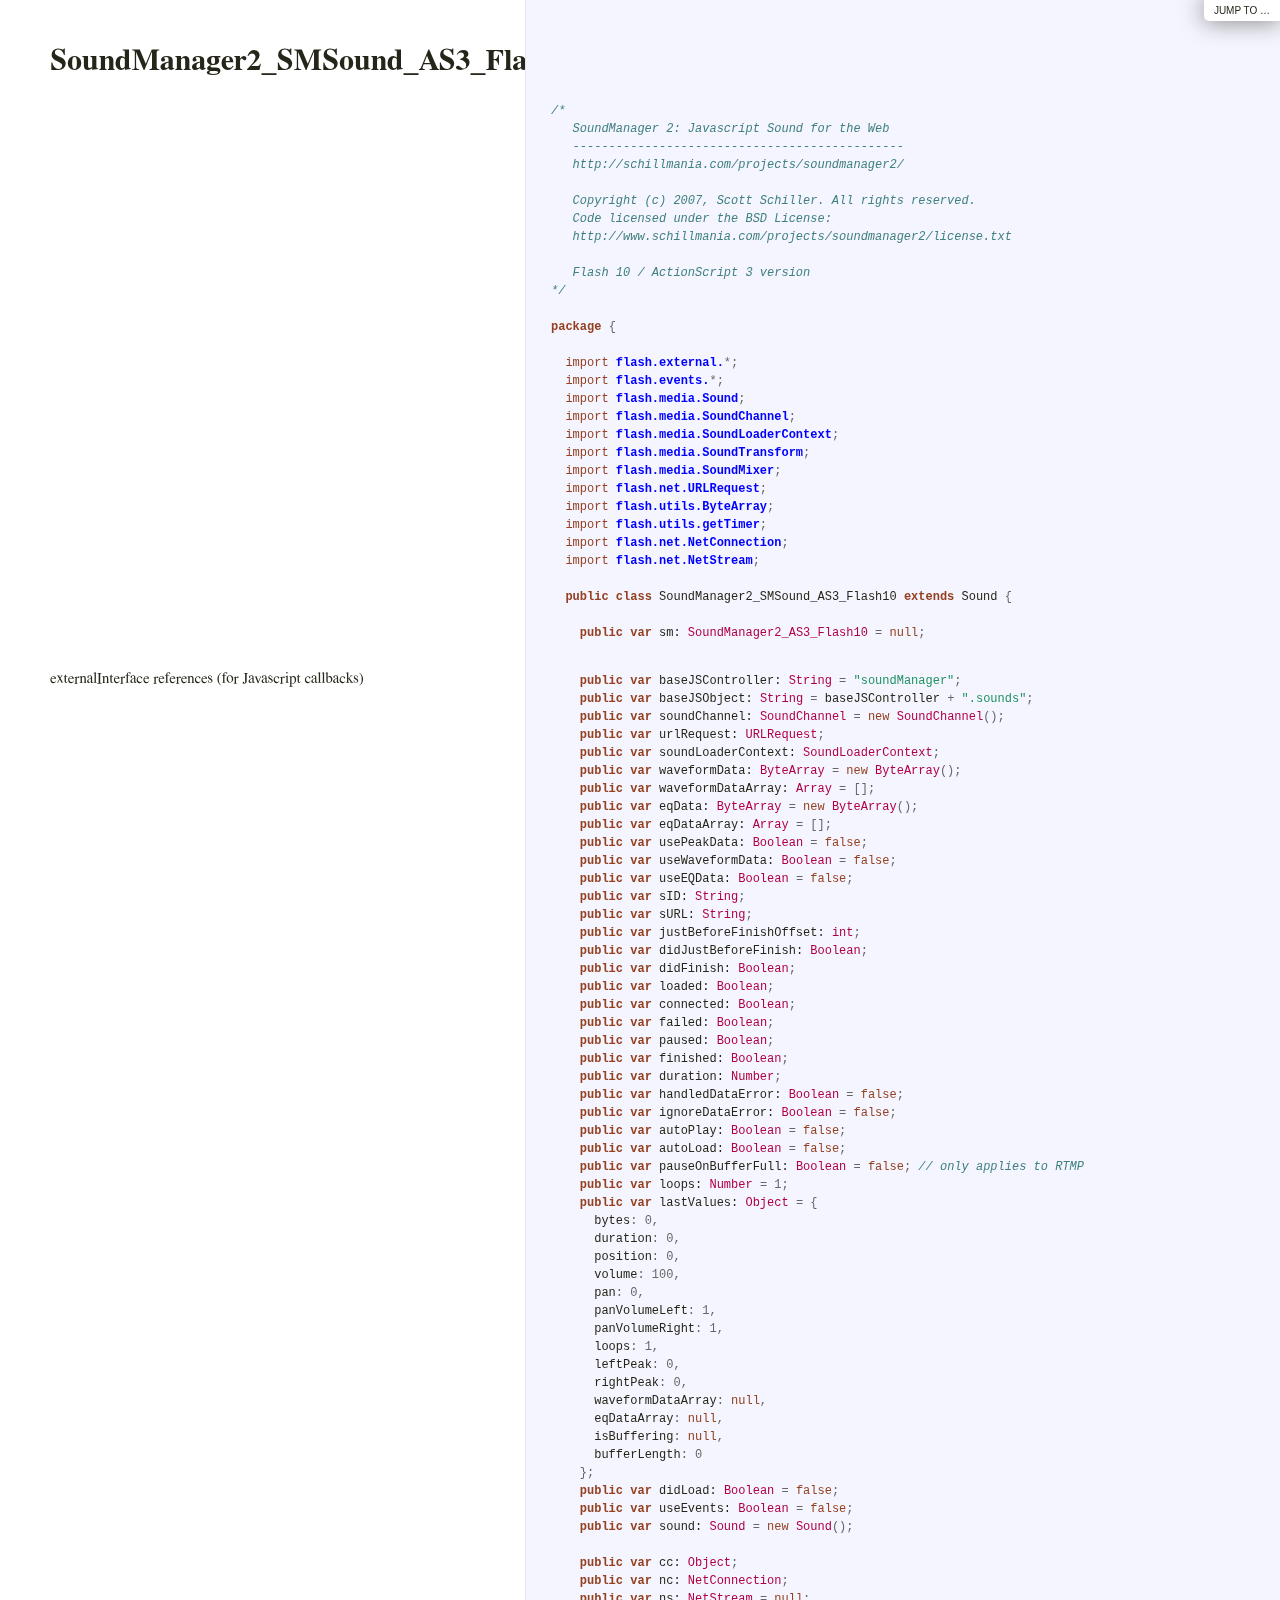
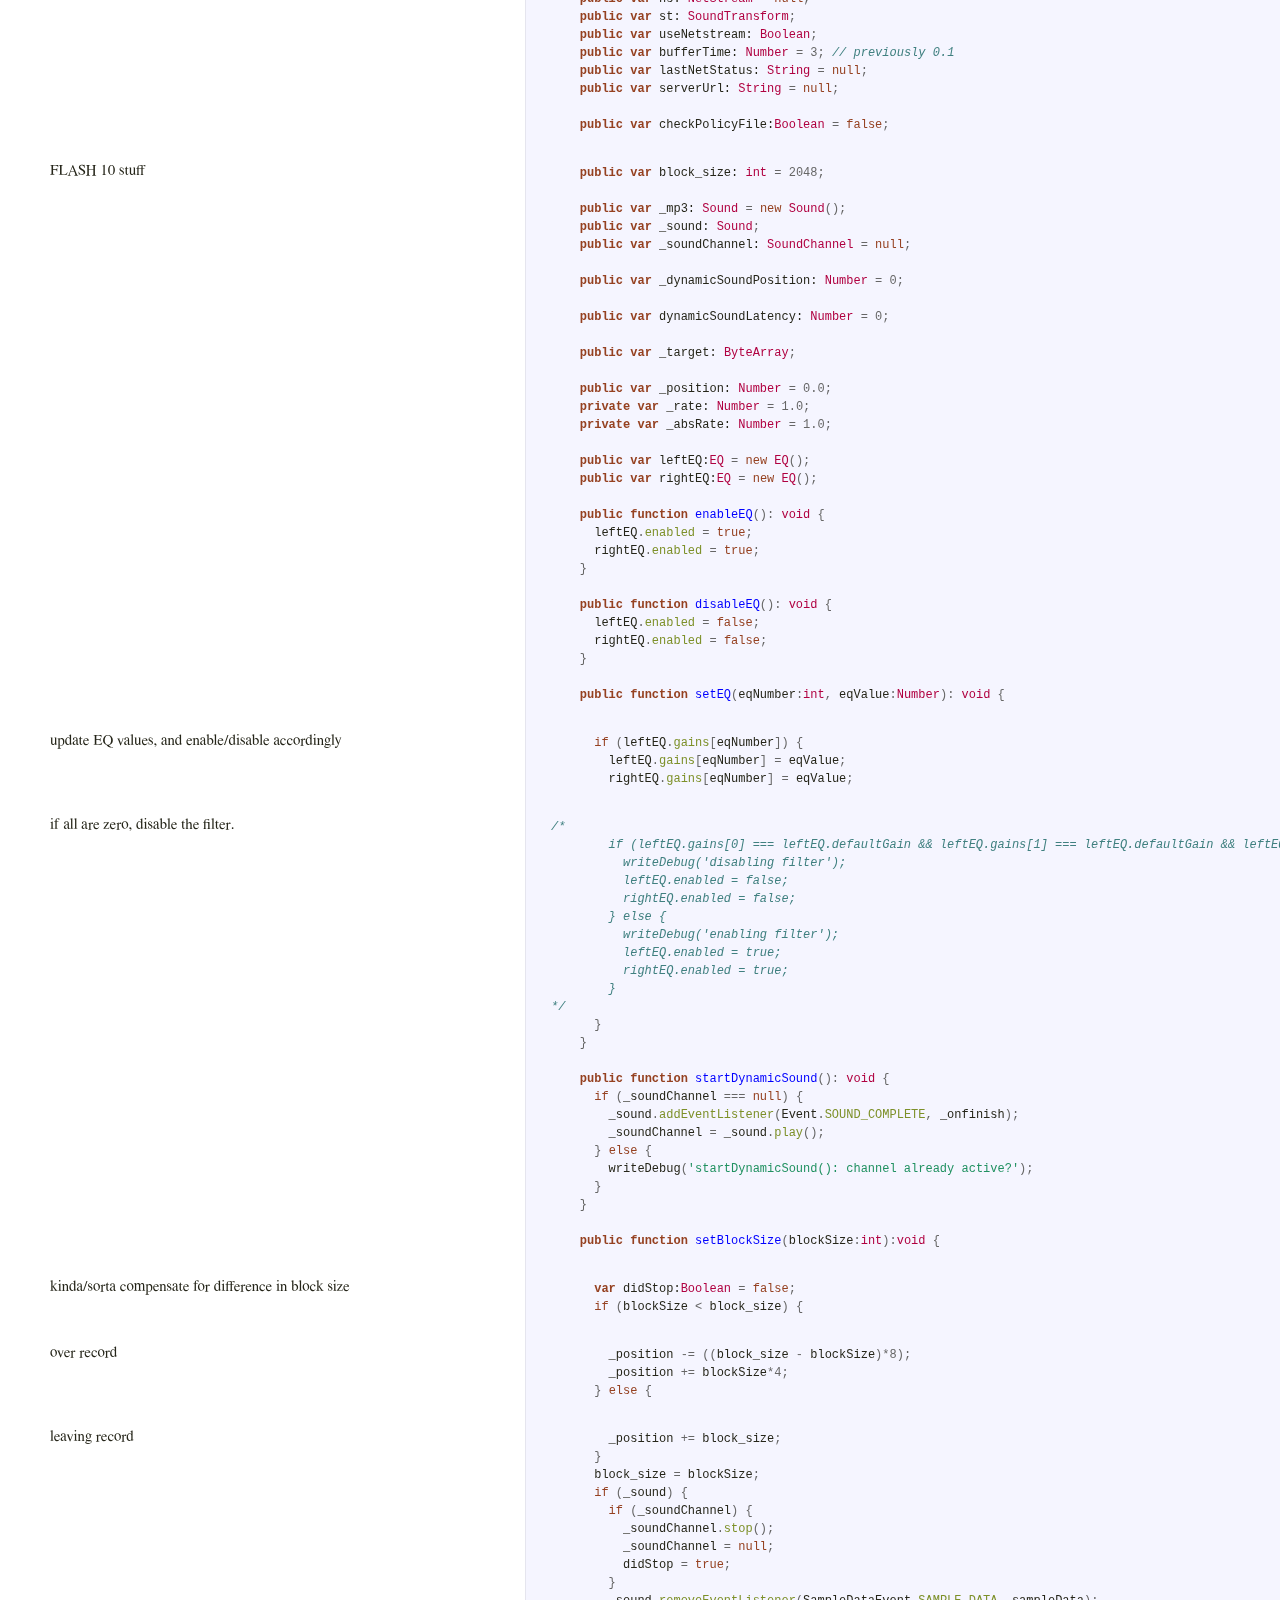
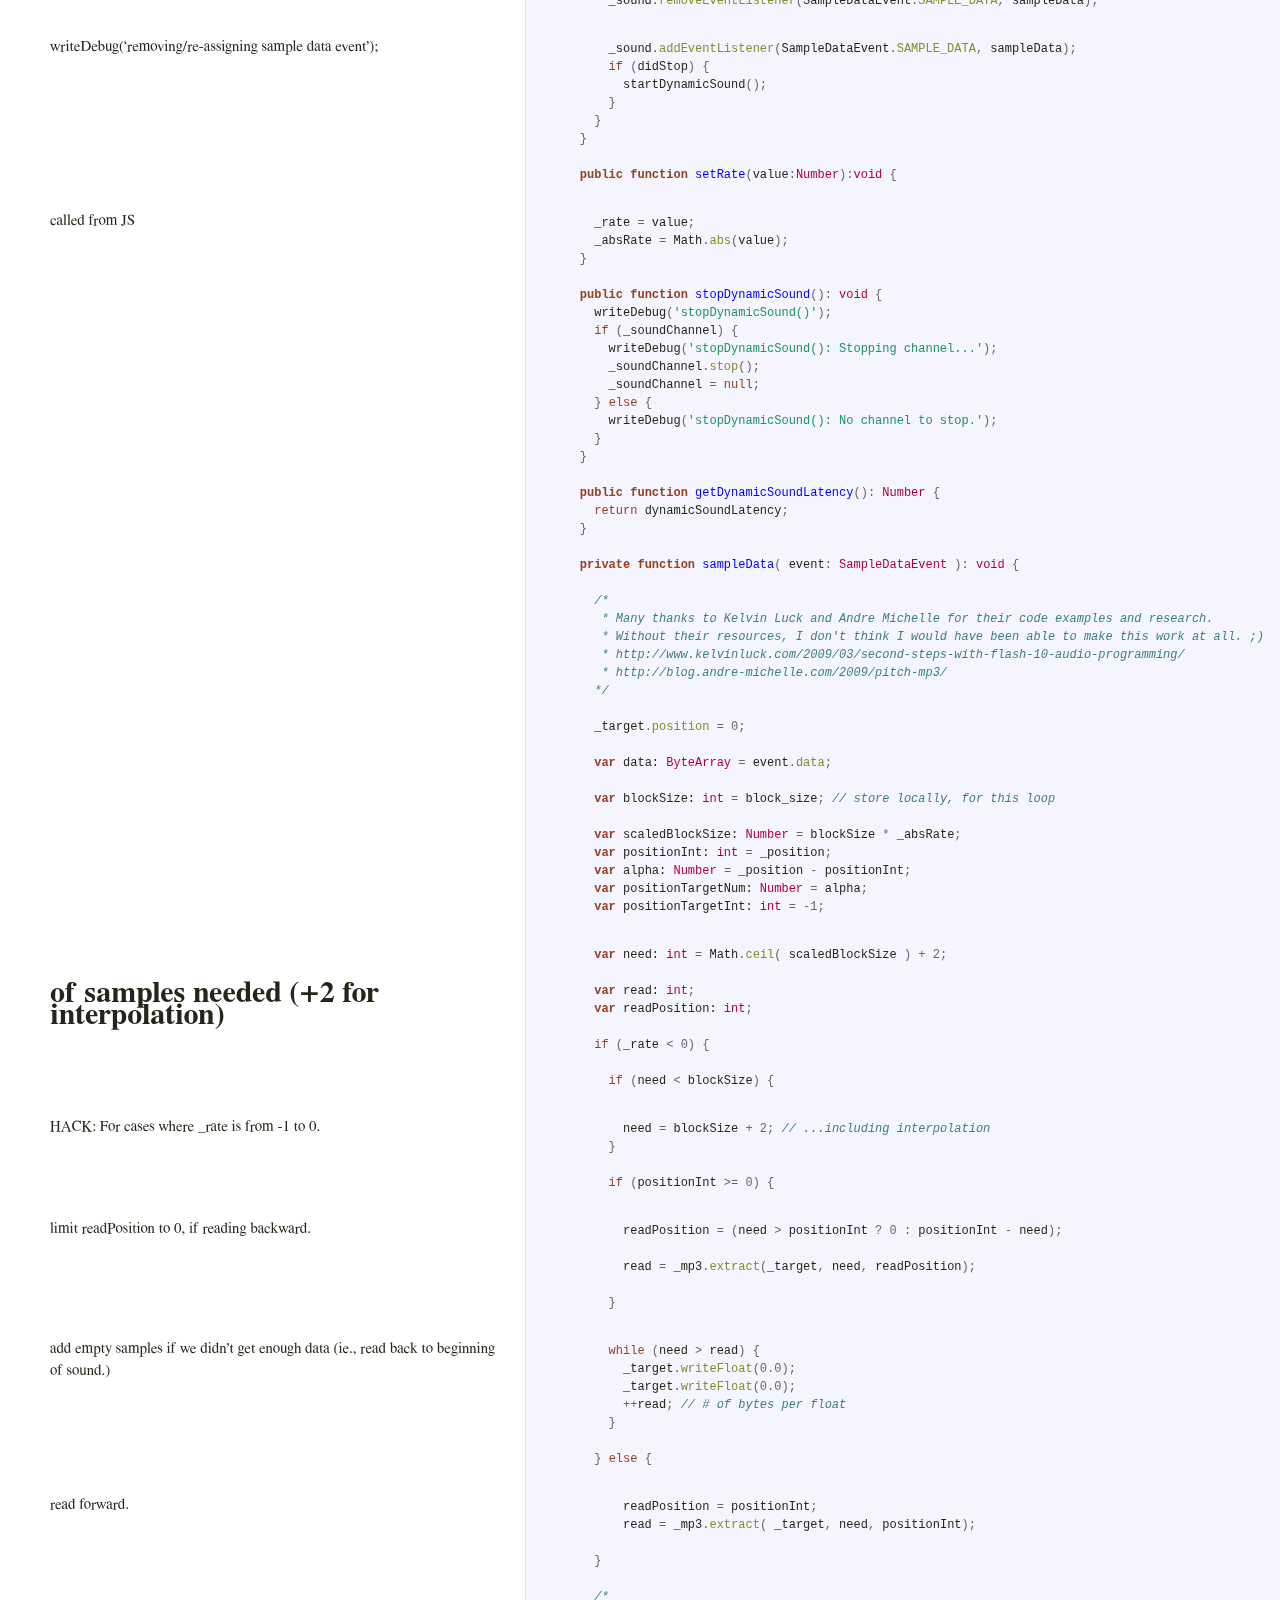
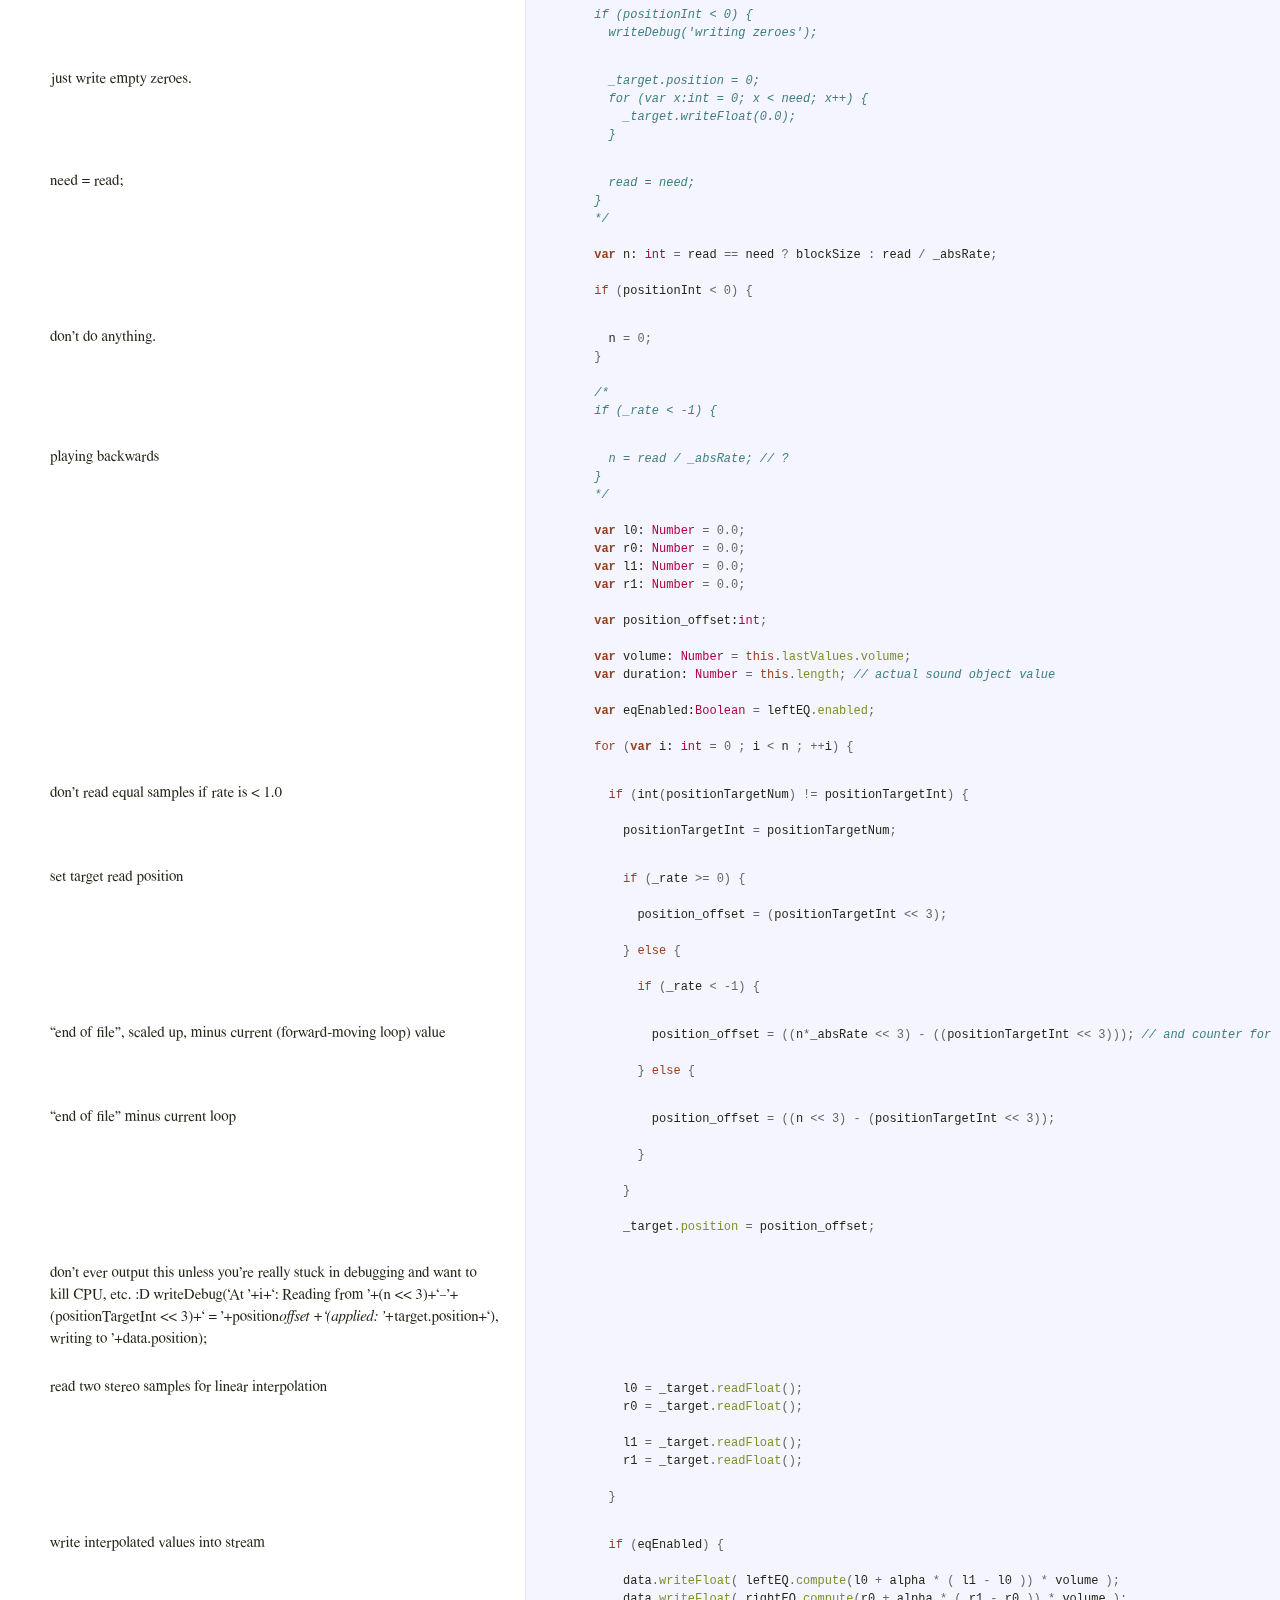
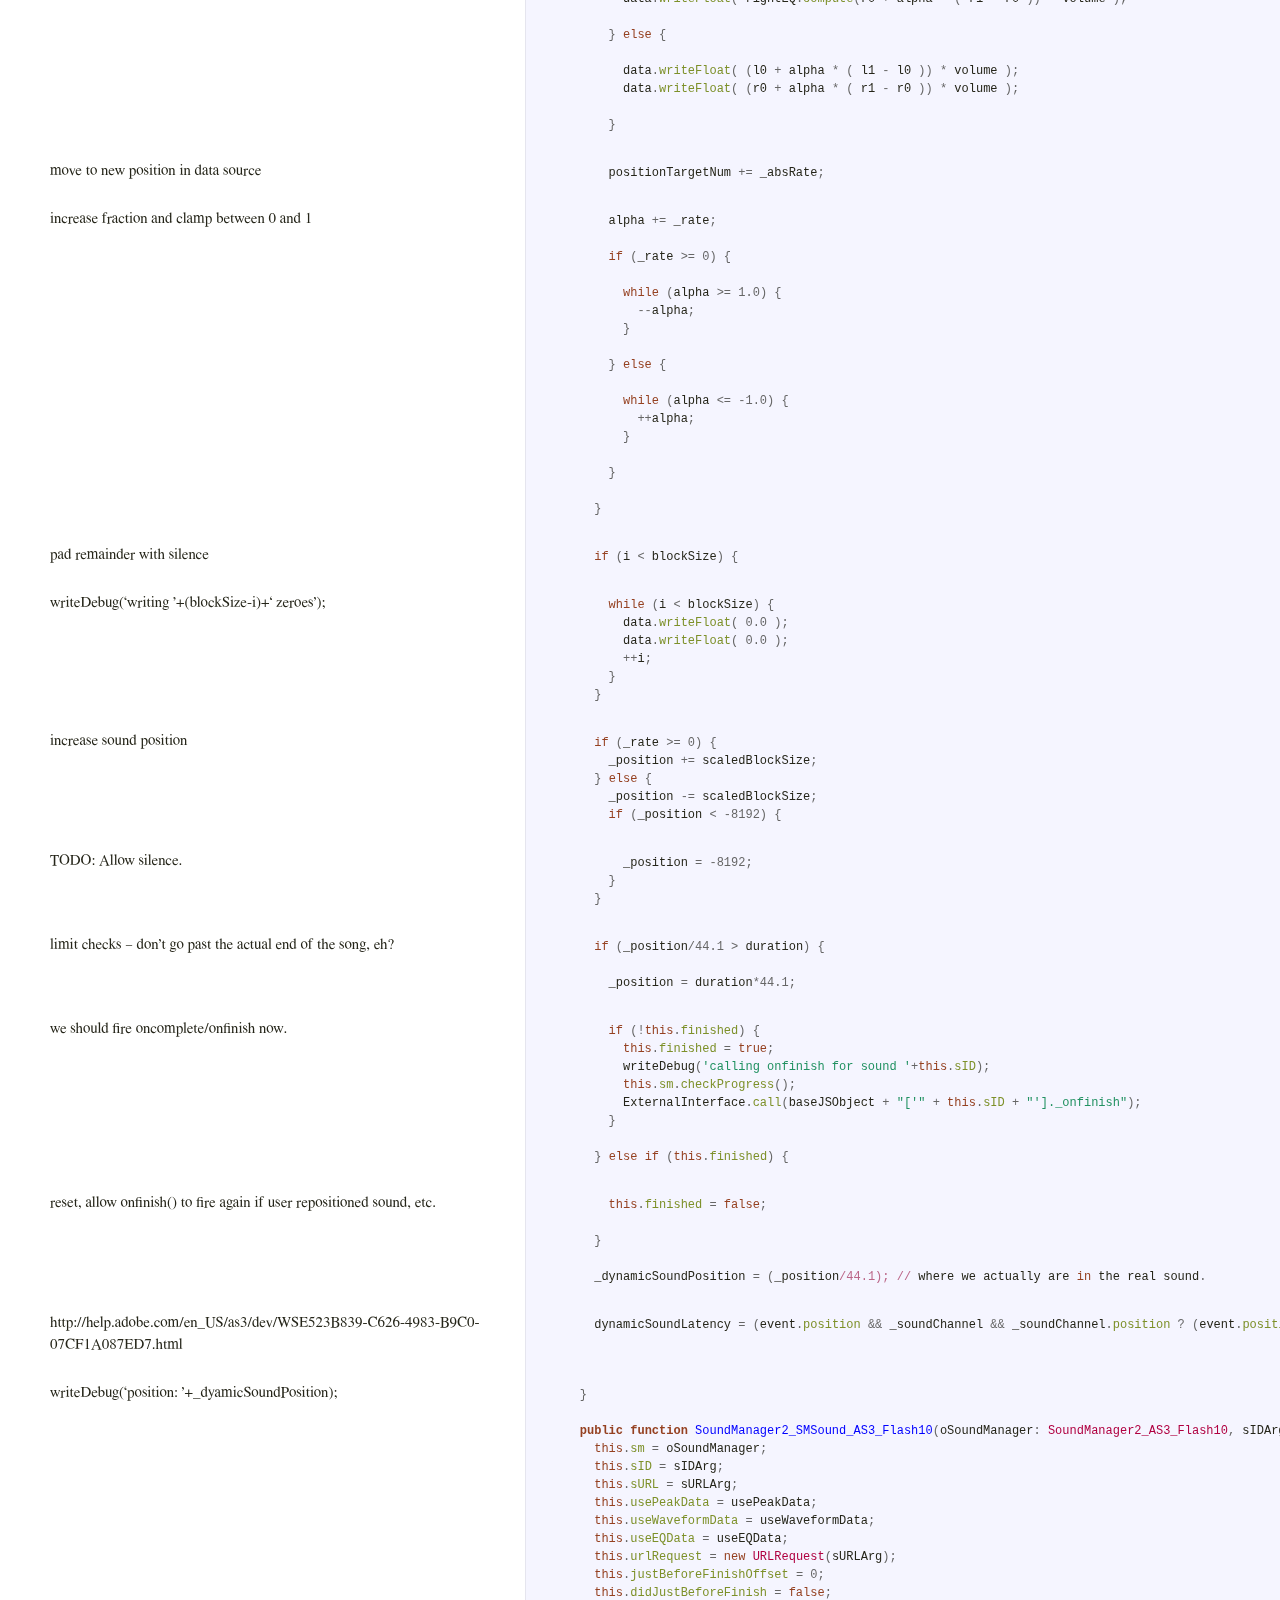
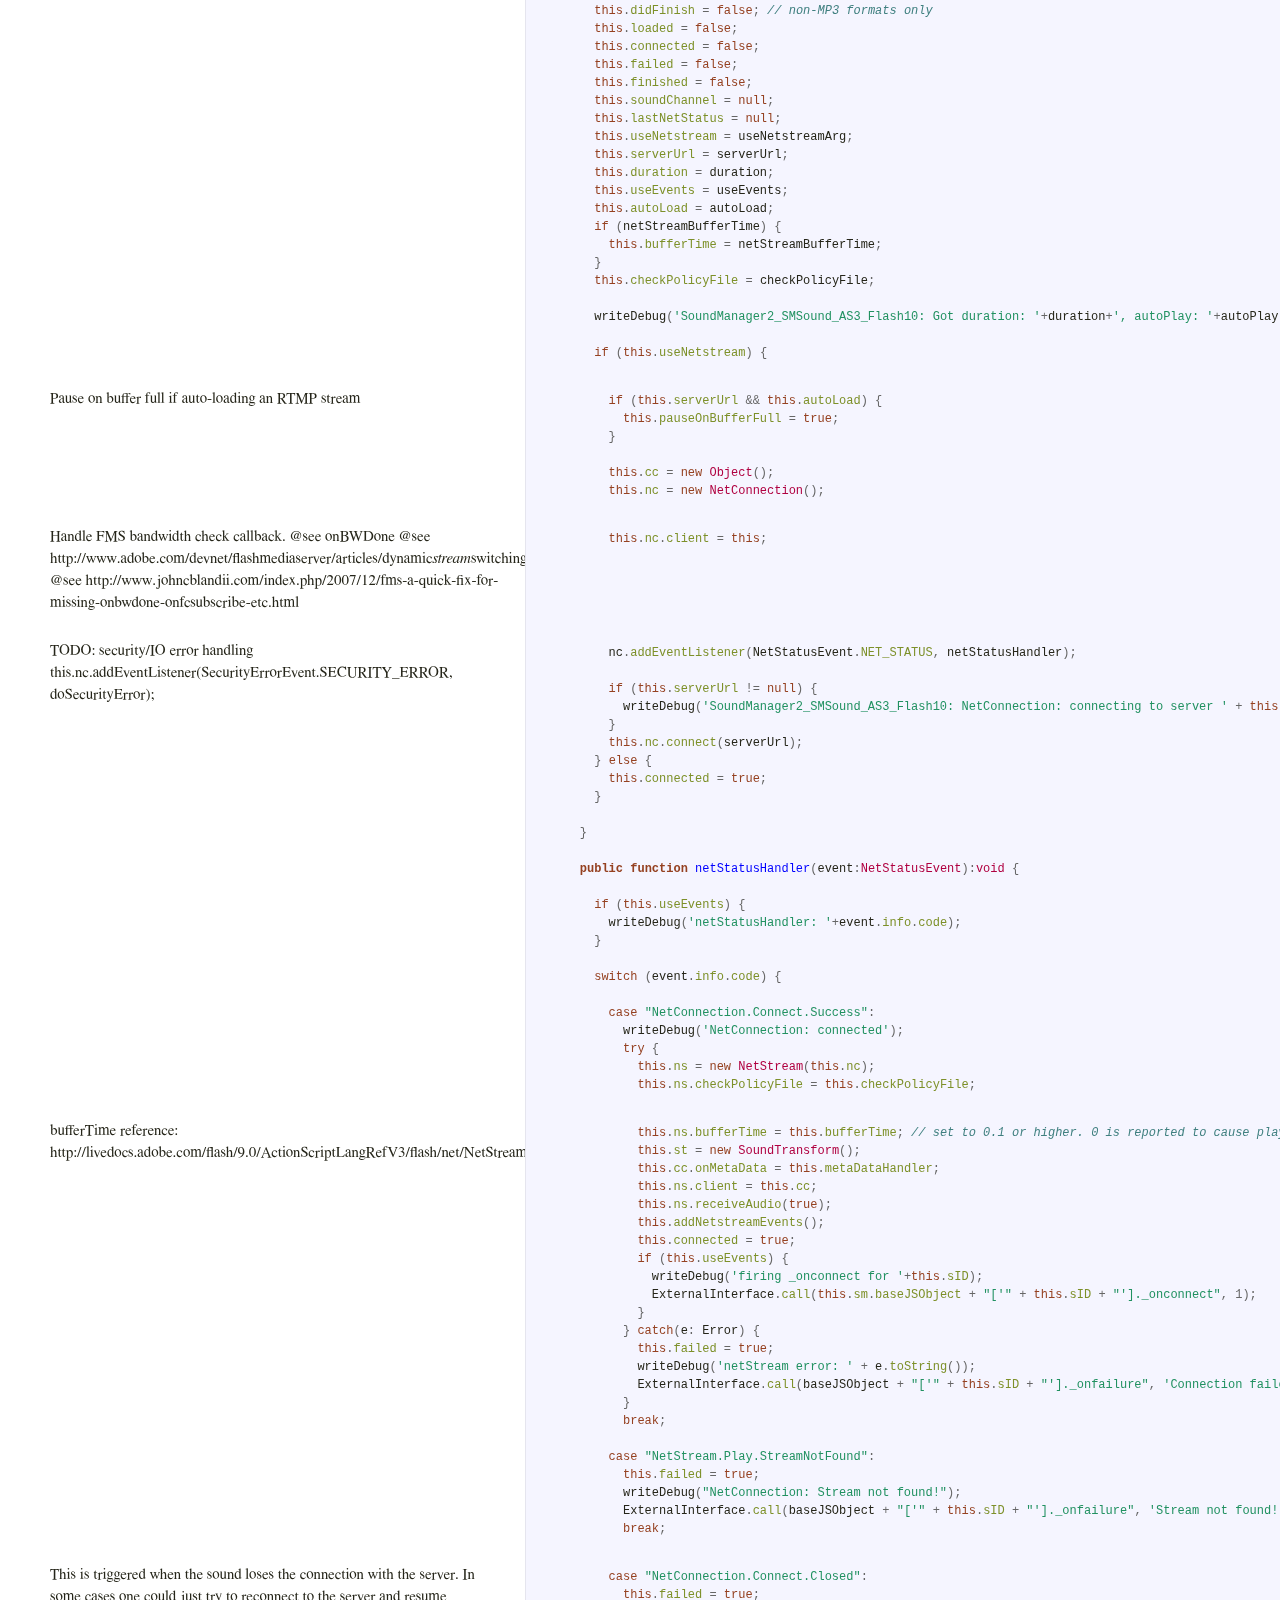
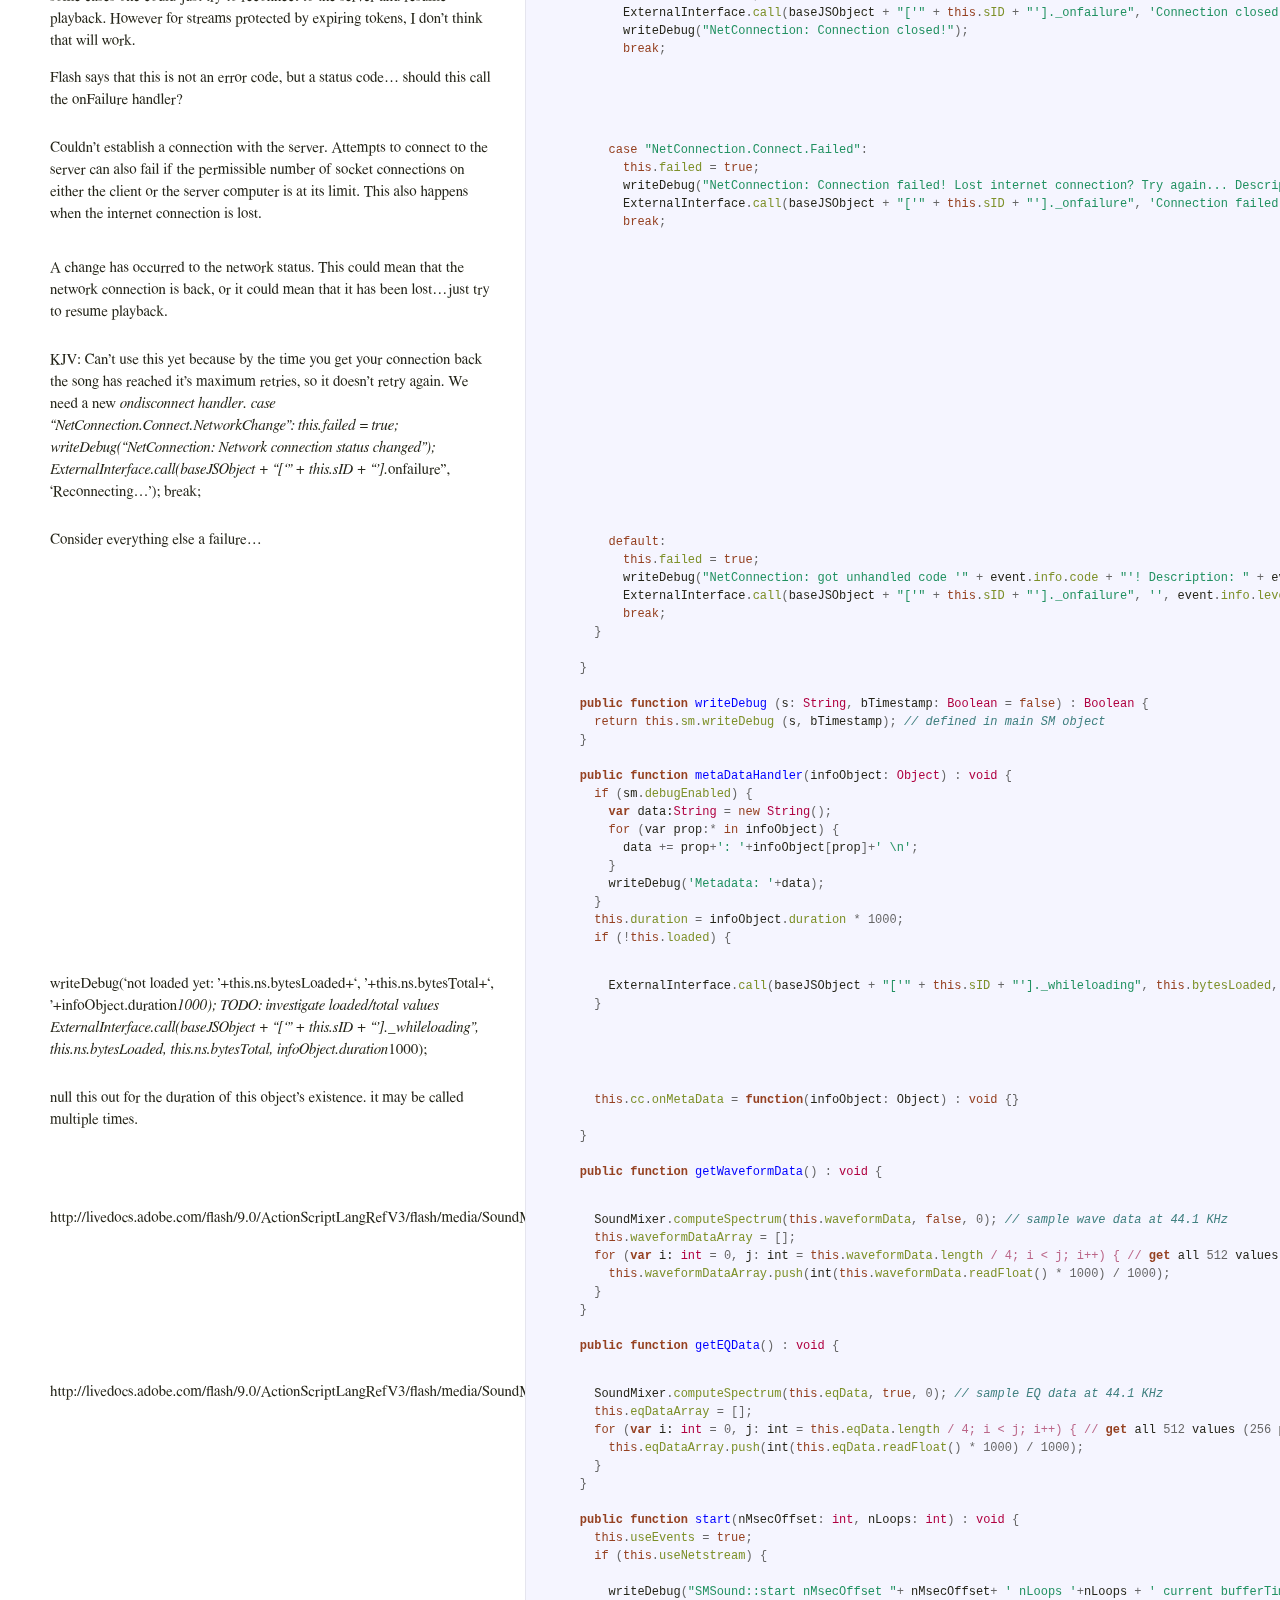
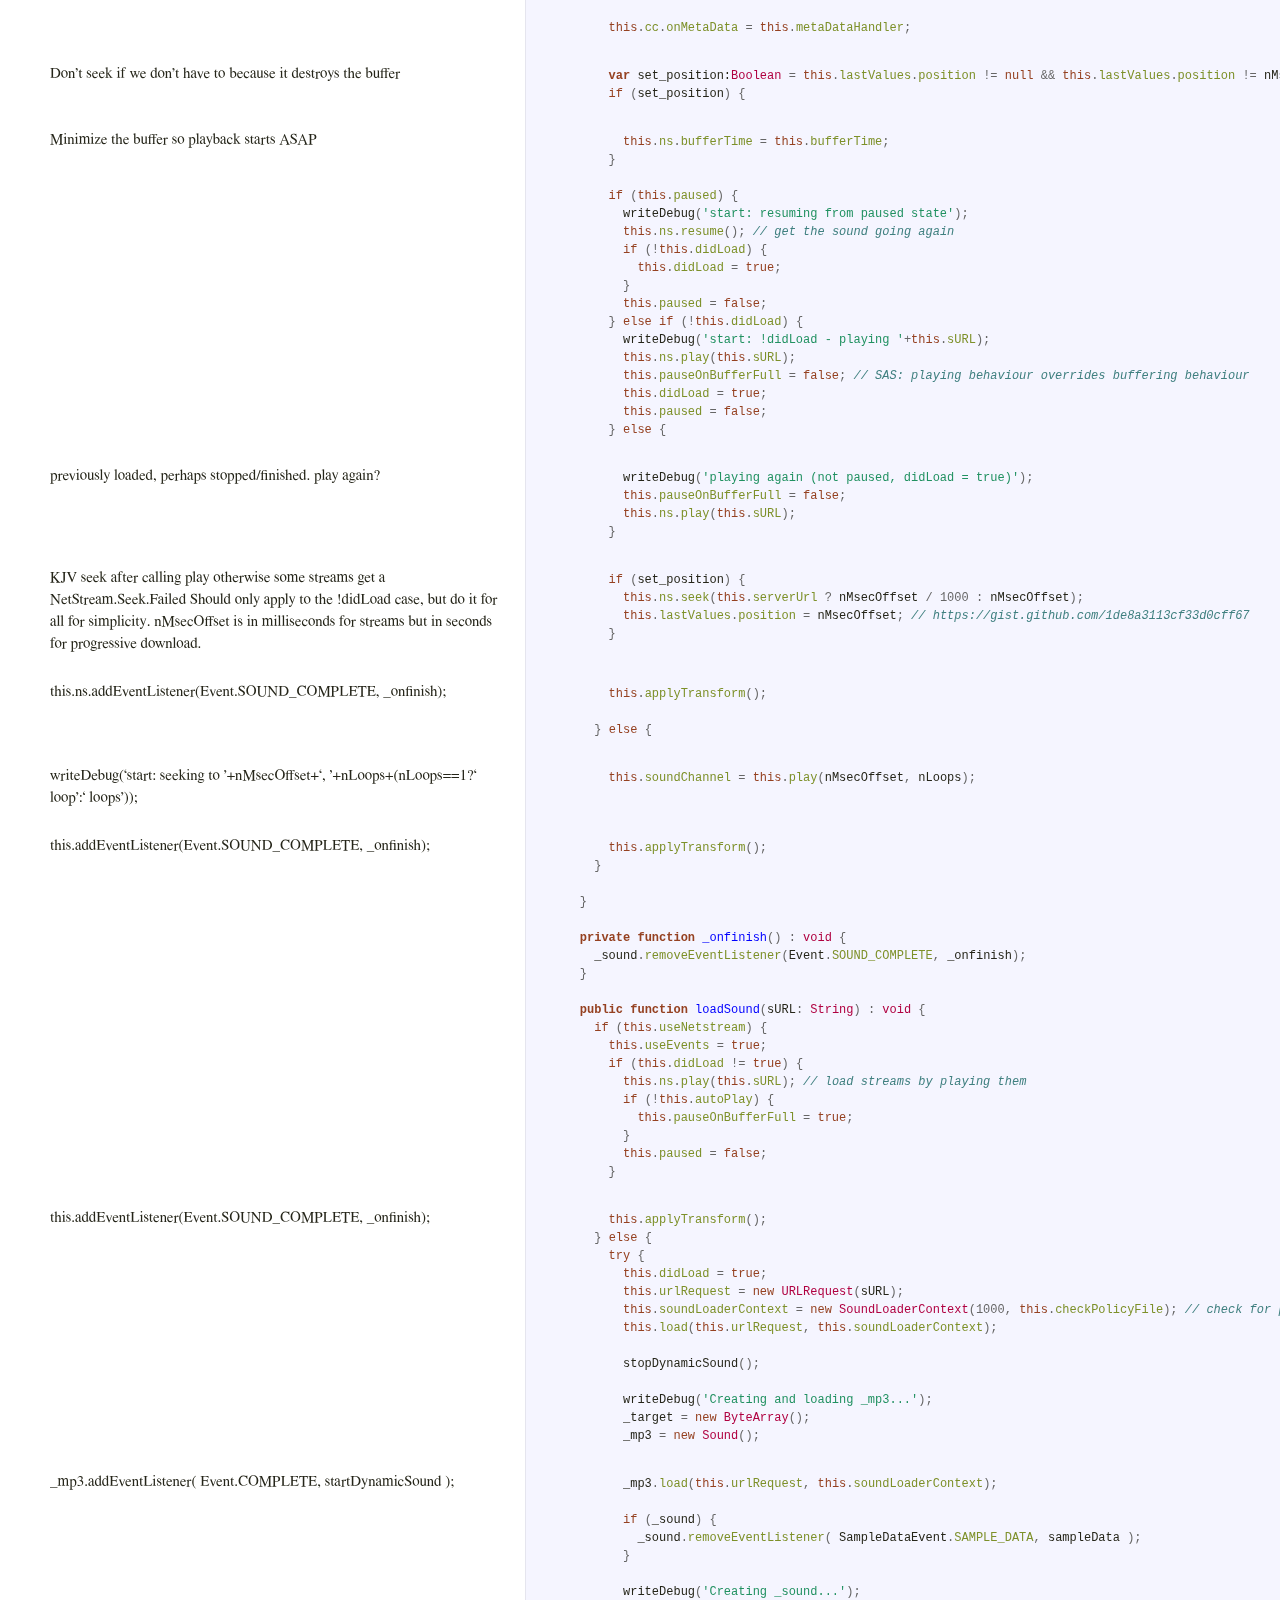
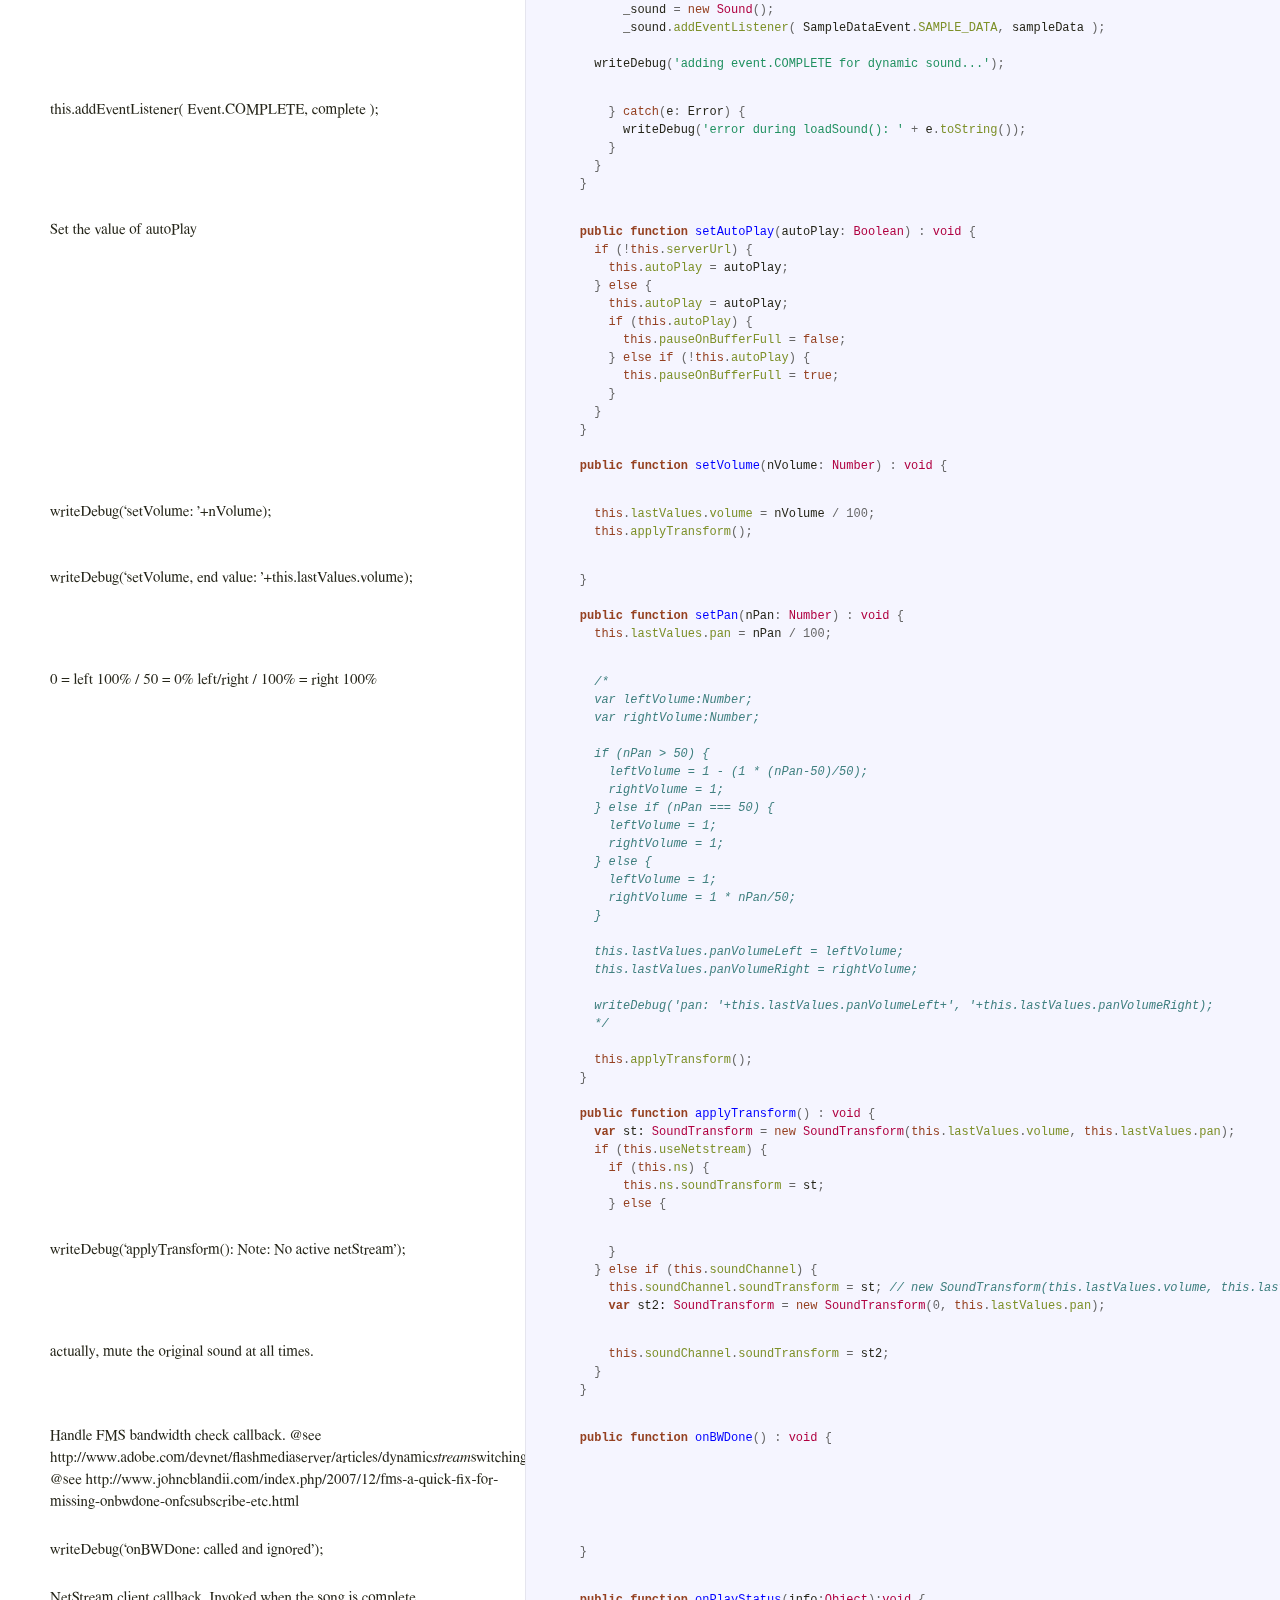
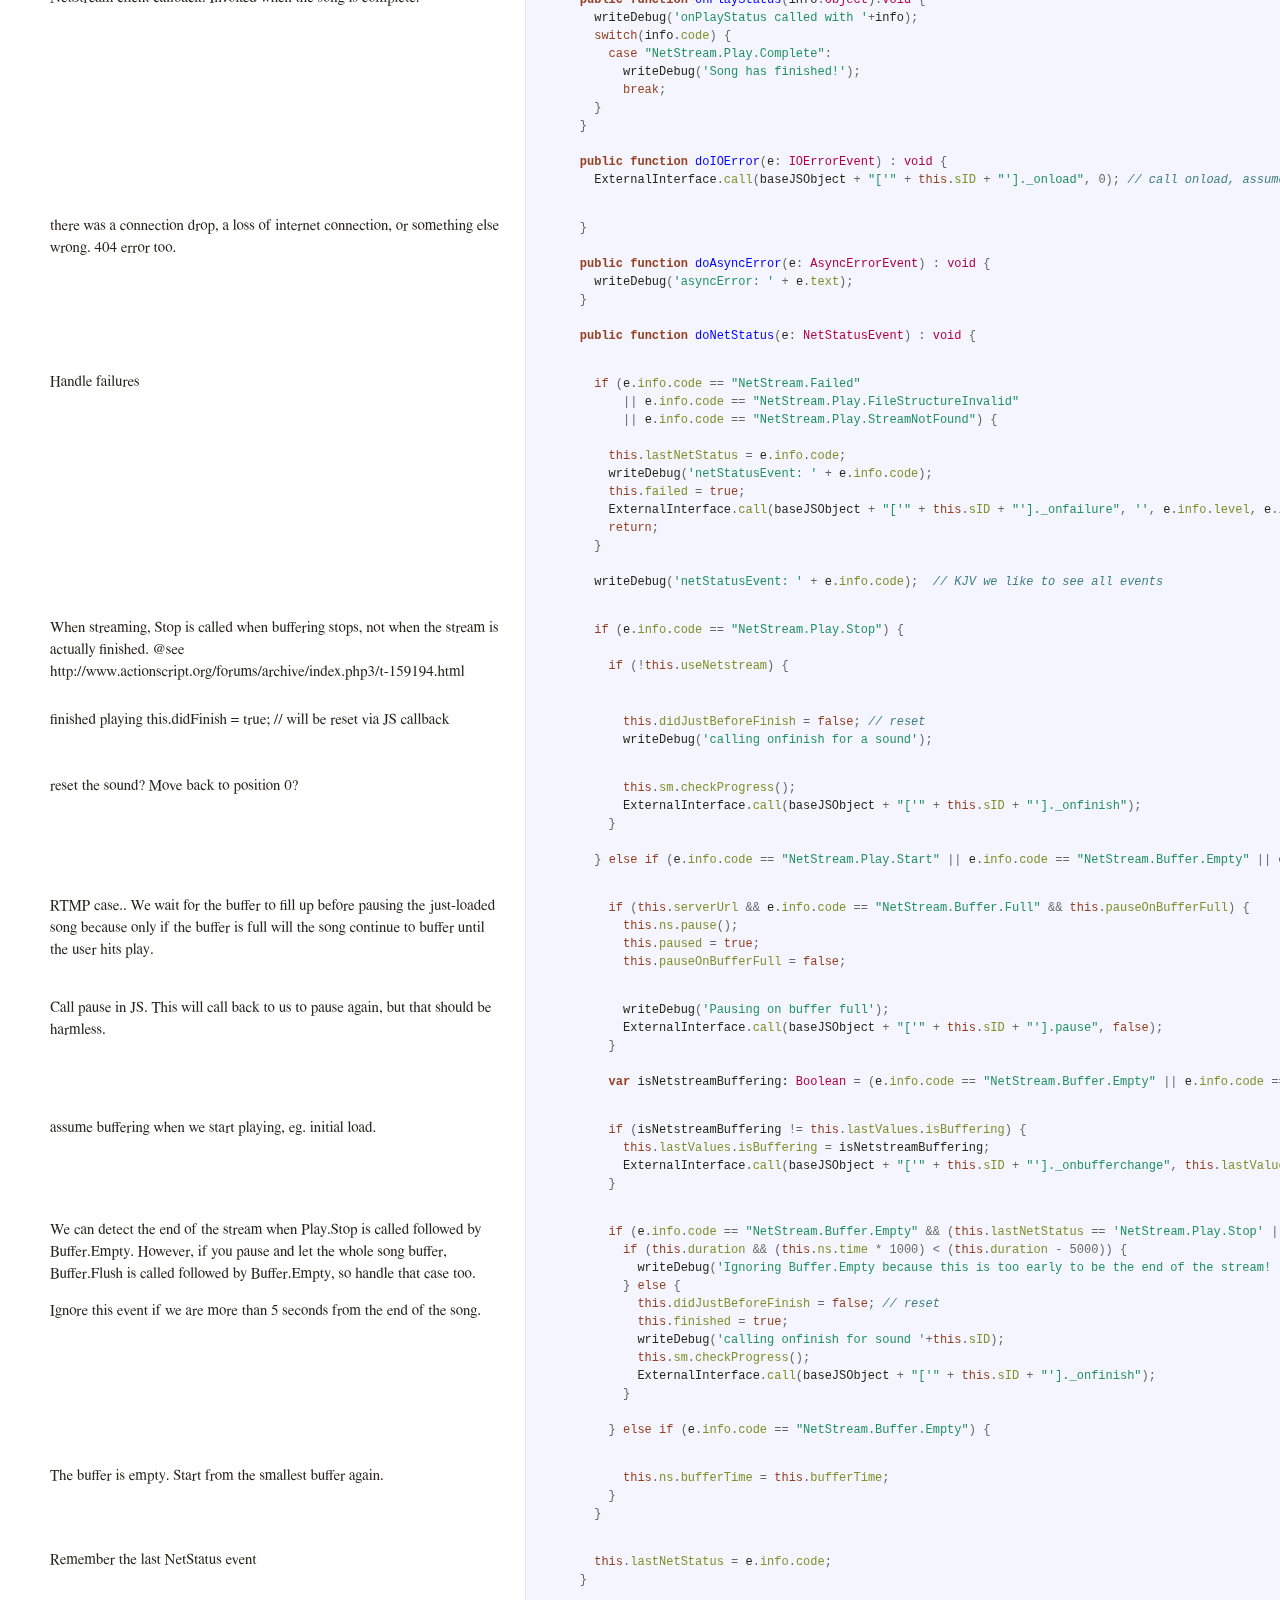
<file: doc/generated/src/SoundManager2_SMSound_AS3_Flash10.html>
<!DOCTYPE html>
<html>
<head>
  <meta http-equiv="content-type" content="text/html;charset=utf-8">
  <title>SoundManager2_SMSound_AS3_Flash10.as</title>
  <style type="text/css">
/**
 * http://jashkenas.github.com/docco/resources/docco.css
 */

/*--------------------- Layout and Typography ----------------------------*/
body {
  font-family: 'Palatino Linotype', 'Book Antiqua', Palatino, FreeSerif, serif;
  font-size: 15px;
  line-height: 22px;
  color: #252519;
  margin: 0; padding: 0;
}
a {
  color: #261a3b;
}
  a:visited {
    color: #261a3b;
  }
p {
  margin: 0 0 15px 0;
}
h1, h2, h3, h4, h5, h6 {
  margin: 0px 0 15px 0;
}
  h1 {
    margin-top: 40px;
  }
#container {
  position: relative;
}
#background {
  position: fixed;
  top: 0; left: 525px; right: 0; bottom: 0;
  background: #f5f5ff;
  border-left: 1px solid #e5e5ee;
  z-index: -1;
}
#jump_to, #jump_page {
  background: white;
  -webkit-box-shadow: 0 0 25px #777; -moz-box-shadow: 0 0 25px #777;
  -webkit-border-bottom-left-radius: 5px; -moz-border-radius-bottomleft: 5px;
  font: 10px Arial;
  text-transform: uppercase;
  cursor: pointer;
  text-align: right;
}
#jump_to, #jump_wrapper {
  position: fixed;
  right: 0; top: 0;
  padding: 5px 10px;
}
  #jump_wrapper {
    padding: 0;
    display: none;
  }
    #jump_to:hover #jump_wrapper {
      display: block;
    }
    #jump_page {
      padding: 5px 0 3px;
      margin: 0 0 25px 25px;
    }
      #jump_page .source {
        display: block;
        padding: 5px 10px;
        text-decoration: none;
        border-top: 1px solid #eee;
      }
        #jump_page .source:hover {
          background: #f5f5ff;
        }
        #jump_page .source:first-child {
        }
table td {
  border: 0;
  outline: 0;
}
  td.docs, th.docs {
    max-width: 450px;
    min-width: 450px;
    min-height: 5px;
    padding: 10px 25px 1px 50px;
    overflow-x: hidden;
    vertical-align: top;
    text-align: left;
  }
    .docs pre {
      margin: 15px 0 15px;
      padding-left: 15px;
    }
    .docs p tt, .docs p code {
      background: #f8f8ff;
      border: 1px solid #dedede;
      font-size: 12px;
      padding: 0 0.2em;
    }
    .pilwrap {
      position: relative;
    }
      .pilcrow {
        font: 12px Arial;
        text-decoration: none;
        color: #454545;
        position: absolute;
        top: 3px; left: -20px;
        padding: 1px 2px;
        opacity: 0;
        -webkit-transition: opacity 0.2s linear;
      }
        td.docs:hover .pilcrow {
          opacity: 1;
        }
  td.code, th.code {
    padding: 14px 15px 16px 25px;
    width: 100%;
    vertical-align: top;
    background: #f5f5ff;
    border-left: 1px solid #e5e5ee;
  }
    pre, tt, code {
      font-size: 12px; line-height: 18px;
      font-family: Menlo, Monaco, Consolas, "Lucida Console", monospace;
      margin: 0; padding: 0;
    }


/*---------------------- Syntax Highlighting -----------------------------*/
td.linenos { background-color: #f0f0f0; padding-right: 10px; }
span.lineno { background-color: #f0f0f0; padding: 0 5px 0 5px; }
body .hll { background-color: #ffffcc }
body .c { color: #408080; font-style: italic }  /* Comment */
body .err { border: 1px solid #FF0000 }         /* Error */
body .k { color: #954121 }                      /* Keyword */
body .o { color: #666666 }                      /* Operator */
body .cm { color: #408080; font-style: italic } /* Comment.Multiline */
body .cp { color: #BC7A00 }                     /* Comment.Preproc */
body .c1 { color: #408080; font-style: italic } /* Comment.Single */
body .cs { color: #408080; font-style: italic } /* Comment.Special */
body .gd { color: #A00000 }                     /* Generic.Deleted */
body .ge { font-style: italic }                 /* Generic.Emph */
body .gr { color: #FF0000 }                     /* Generic.Error */
body .gh { color: #000080; font-weight: bold }  /* Generic.Heading */
body .gi { color: #00A000 }                     /* Generic.Inserted */
body .go { color: #808080 }                     /* Generic.Output */
body .gp { color: #000080; font-weight: bold }  /* Generic.Prompt */
body .gs { font-weight: bold }                  /* Generic.Strong */
body .gu { color: #800080; font-weight: bold }  /* Generic.Subheading */
body .gt { color: #0040D0 }                     /* Generic.Traceback */
body .kc { color: #954121 }                     /* Keyword.Constant */
body .kd { color: #954121; font-weight: bold }  /* Keyword.Declaration */
body .kn { color: #954121; font-weight: bold }  /* Keyword.Namespace */
body .kp { color: #954121 }                     /* Keyword.Pseudo */
body .kr { color: #954121; font-weight: bold }  /* Keyword.Reserved */
body .kt { color: #B00040 }                     /* Keyword.Type */
body .m { color: #666666 }                      /* Literal.Number */
body .s { color: #219161 }                      /* Literal.String */
body .na { color: #7D9029 }                     /* Name.Attribute */
body .nb { color: #954121 }                     /* Name.Builtin */
body .nc { color: #0000FF; font-weight: bold }  /* Name.Class */
body .no { color: #880000 }                     /* Name.Constant */
body .nd { color: #AA22FF }                     /* Name.Decorator */
body .ni { color: #999999; font-weight: bold }  /* Name.Entity */
body .ne { color: #D2413A; font-weight: bold }  /* Name.Exception */
body .nf { color: #0000FF }                     /* Name.Function */
body .nl { color: #A0A000 }                     /* Name.Label */
body .nn { color: #0000FF; font-weight: bold }  /* Name.Namespace */
body .nt { color: #954121; font-weight: bold }  /* Name.Tag */
body .nv { color: #19469D }                     /* Name.Variable */
body .ow { color: #AA22FF; font-weight: bold }  /* Operator.Word */
body .w { color: #bbbbbb }                      /* Text.Whitespace */
body .mf { color: #666666 }                     /* Literal.Number.Float */
body .mh { color: #666666 }                     /* Literal.Number.Hex */
body .mi { color: #666666 }                     /* Literal.Number.Integer */
body .mo { color: #666666 }                     /* Literal.Number.Oct */
body .sb { color: #219161 }                     /* Literal.String.Backtick */
body .sc { color: #219161 }                     /* Literal.String.Char */
body .sd { color: #219161; font-style: italic } /* Literal.String.Doc */
body .s2 { color: #219161 }                     /* Literal.String.Double */
body .se { color: #BB6622; font-weight: bold }  /* Literal.String.Escape */
body .sh { color: #219161 }                     /* Literal.String.Heredoc */
body .si { color: #BB6688; font-weight: bold }  /* Literal.String.Interpol */
body .sx { color: #954121 }                     /* Literal.String.Other */
body .sr { color: #BB6688 }                     /* Literal.String.Regex */
body .s1 { color: #219161 }                     /* Literal.String.Single */
body .ss { color: #19469D }                     /* Literal.String.Symbol */
body .bp { color: #954121 }                     /* Name.Builtin.Pseudo */
body .vc { color: #19469D }                     /* Name.Variable.Class */
body .vg { color: #19469D }                     /* Name.Variable.Global */
body .vi { color: #19469D }                     /* Name.Variable.Instance */
body .il { color: #666666 }                     /* Literal.Number.Integer.Long */
</style>
</head>
<body>
<div id='container'>
  <div id="background"></div>
  <div id="jump_to">
    Jump To &hellip;
    <div id="jump_wrapper">
      <div id="jump_page">
          <a class="source" href="../css/wheelsofsteel.html">wheelsofsteel.css</a>
          <a class="source" href="../script/soundmanager2.html">soundmanager2.js</a>
          <a class="source" href="../script/wheelsofsteel.html">wheelsofsteel.js</a>
          <a class="source" href="SoundManager2_AS3_Flash10.html">SoundManager2_AS3_Flash10.as</a>
          <a class="source" href="SoundManager2_SMSound_AS3_Flash10.html">SoundManager2_SMSound_AS3_Flash10.as</a>
      </div>
    </div>
  </div>
  <table cellspacing=0 cellpadding=0>
  <thead>
    <tr>
      <th class=docs><h1>SoundManager2_SMSound_AS3_Flash10.as</h1></th>
      <th class=code></th>
    </tr>
  </thead>
  <tbody>
    <tr id='section-1'>
      <td class=docs>
        <div class="pilwrap">
          <a class="pilcrow" href="#section-1">&#182;</a>
        </div>
        
      </td>
      <td class=code>
        <div class='highlight'><pre><span class="cm">/*</span>
<span class="cm">   SoundManager 2: Javascript Sound for the Web</span>
<span class="cm">   ----------------------------------------------</span>
<span class="cm">   http://schillmania.com/projects/soundmanager2/</span>

<span class="cm">   Copyright (c) 2007, Scott Schiller. All rights reserved.</span>
<span class="cm">   Code licensed under the BSD License:</span>
<span class="cm">   http://www.schillmania.com/projects/soundmanager2/license.txt</span>

<span class="cm">   Flash 10 / ActionScript 3 version</span>
<span class="cm">*/</span>

<span class="kd">package</span> <span class="o">{</span>

  <span class="k">import</span> <span class="nn">flash.external.</span><span class="o">*;</span>
  <span class="k">import</span> <span class="nn">flash.events.</span><span class="o">*;</span>
  <span class="k">import</span> <span class="nn">flash.media.Sound</span><span class="o">;</span>
  <span class="k">import</span> <span class="nn">flash.media.SoundChannel</span><span class="o">;</span>
  <span class="k">import</span> <span class="nn">flash.media.SoundLoaderContext</span><span class="o">;</span>
  <span class="k">import</span> <span class="nn">flash.media.SoundTransform</span><span class="o">;</span>
  <span class="k">import</span> <span class="nn">flash.media.SoundMixer</span><span class="o">;</span>
  <span class="k">import</span> <span class="nn">flash.net.URLRequest</span><span class="o">;</span>
  <span class="k">import</span> <span class="nn">flash.utils.ByteArray</span><span class="o">;</span>
  <span class="k">import</span> <span class="nn">flash.utils.getTimer</span><span class="o">;</span>
  <span class="k">import</span> <span class="nn">flash.net.NetConnection</span><span class="o">;</span>
  <span class="k">import</span> <span class="nn">flash.net.NetStream</span><span class="o">;</span>

  <span class="kd">public</span> <span class="kd">class</span> <span class="n">SoundManager2_SMSound_AS3_Flash10</span> <span class="kd">extends</span> <span class="n">Sound</span> <span class="o">{</span>

    <span class="kd">public</span> <span class="kd">var</span> <span class="n">sm</span><span class="p">:</span> <span class="kt">SoundManager2_AS3_Flash10</span> <span class="o">=</span> <span class="kc">null</span><span class="o">;</span></pre></div>
      </td>
    </tr>
    <tr id='section-2'>
      <td class=docs>
        <div class="pilwrap">
          <a class="pilcrow" href="#section-2">&#182;</a>
        </div>
        <p>externalInterface references (for Javascript callbacks)</p>
      </td>
      <td class=code>
        <div class='highlight'><pre>    <span class="kd">public</span> <span class="kd">var</span> <span class="n">baseJSController</span><span class="p">:</span> <span class="kt">String</span> <span class="o">=</span> <span class="s2">&quot;soundManager&quot;</span><span class="o">;</span>
    <span class="kd">public</span> <span class="kd">var</span> <span class="n">baseJSObject</span><span class="p">:</span> <span class="kt">String</span> <span class="o">=</span> <span class="n">baseJSController</span> <span class="o">+</span> <span class="s2">&quot;.sounds&quot;</span><span class="o">;</span>
    <span class="kd">public</span> <span class="kd">var</span> <span class="n">soundChannel</span><span class="p">:</span> <span class="kt">SoundChannel</span> <span class="o">=</span> <span class="k">new</span> <span class="kt">SoundChannel</span><span class="o">();</span>
    <span class="kd">public</span> <span class="kd">var</span> <span class="n">urlRequest</span><span class="p">:</span> <span class="kt">URLRequest</span><span class="o">;</span>
    <span class="kd">public</span> <span class="kd">var</span> <span class="n">soundLoaderContext</span><span class="p">:</span> <span class="kt">SoundLoaderContext</span><span class="o">;</span>
    <span class="kd">public</span> <span class="kd">var</span> <span class="n">waveformData</span><span class="p">:</span> <span class="kt">ByteArray</span> <span class="o">=</span> <span class="k">new</span> <span class="kt">ByteArray</span><span class="o">();</span>
    <span class="kd">public</span> <span class="kd">var</span> <span class="n">waveformDataArray</span><span class="p">:</span> <span class="kt">Array</span> <span class="o">=</span> <span class="o">[];</span>
    <span class="kd">public</span> <span class="kd">var</span> <span class="n">eqData</span><span class="p">:</span> <span class="kt">ByteArray</span> <span class="o">=</span> <span class="k">new</span> <span class="kt">ByteArray</span><span class="o">();</span>
    <span class="kd">public</span> <span class="kd">var</span> <span class="n">eqDataArray</span><span class="p">:</span> <span class="kt">Array</span> <span class="o">=</span> <span class="o">[];</span>
    <span class="kd">public</span> <span class="kd">var</span> <span class="n">usePeakData</span><span class="p">:</span> <span class="kt">Boolean</span> <span class="o">=</span> <span class="kc">false</span><span class="o">;</span>
    <span class="kd">public</span> <span class="kd">var</span> <span class="n">useWaveformData</span><span class="p">:</span> <span class="kt">Boolean</span> <span class="o">=</span> <span class="kc">false</span><span class="o">;</span>
    <span class="kd">public</span> <span class="kd">var</span> <span class="n">useEQData</span><span class="p">:</span> <span class="kt">Boolean</span> <span class="o">=</span> <span class="kc">false</span><span class="o">;</span>
    <span class="kd">public</span> <span class="kd">var</span> <span class="n">sID</span><span class="p">:</span> <span class="kt">String</span><span class="o">;</span>
    <span class="kd">public</span> <span class="kd">var</span> <span class="n">sURL</span><span class="p">:</span> <span class="kt">String</span><span class="o">;</span>
    <span class="kd">public</span> <span class="kd">var</span> <span class="n">justBeforeFinishOffset</span><span class="p">:</span> <span class="kt">int</span><span class="o">;</span>
    <span class="kd">public</span> <span class="kd">var</span> <span class="n">didJustBeforeFinish</span><span class="p">:</span> <span class="kt">Boolean</span><span class="o">;</span>
    <span class="kd">public</span> <span class="kd">var</span> <span class="n">didFinish</span><span class="p">:</span> <span class="kt">Boolean</span><span class="o">;</span>
    <span class="kd">public</span> <span class="kd">var</span> <span class="n">loaded</span><span class="p">:</span> <span class="kt">Boolean</span><span class="o">;</span>
    <span class="kd">public</span> <span class="kd">var</span> <span class="n">connected</span><span class="p">:</span> <span class="kt">Boolean</span><span class="o">;</span>
    <span class="kd">public</span> <span class="kd">var</span> <span class="n">failed</span><span class="p">:</span> <span class="kt">Boolean</span><span class="o">;</span>
    <span class="kd">public</span> <span class="kd">var</span> <span class="n">paused</span><span class="p">:</span> <span class="kt">Boolean</span><span class="o">;</span>
    <span class="kd">public</span> <span class="kd">var</span> <span class="n">finished</span><span class="p">:</span> <span class="kt">Boolean</span><span class="o">;</span>
    <span class="kd">public</span> <span class="kd">var</span> <span class="n">duration</span><span class="p">:</span> <span class="kt">Number</span><span class="o">;</span>
    <span class="kd">public</span> <span class="kd">var</span> <span class="n">handledDataError</span><span class="p">:</span> <span class="kt">Boolean</span> <span class="o">=</span> <span class="kc">false</span><span class="o">;</span>
    <span class="kd">public</span> <span class="kd">var</span> <span class="n">ignoreDataError</span><span class="p">:</span> <span class="kt">Boolean</span> <span class="o">=</span> <span class="kc">false</span><span class="o">;</span>
    <span class="kd">public</span> <span class="kd">var</span> <span class="n">autoPlay</span><span class="p">:</span> <span class="kt">Boolean</span> <span class="o">=</span> <span class="kc">false</span><span class="o">;</span>
    <span class="kd">public</span> <span class="kd">var</span> <span class="n">autoLoad</span><span class="p">:</span> <span class="kt">Boolean</span> <span class="o">=</span> <span class="kc">false</span><span class="o">;</span>
    <span class="kd">public</span> <span class="kd">var</span> <span class="n">pauseOnBufferFull</span><span class="p">:</span> <span class="kt">Boolean</span> <span class="o">=</span> <span class="kc">false</span><span class="o">;</span> <span class="c1">// only applies to RTMP</span>
    <span class="kd">public</span> <span class="kd">var</span> <span class="n">loops</span><span class="p">:</span> <span class="kt">Number</span> <span class="o">=</span> <span class="mi">1</span><span class="o">;</span>
    <span class="kd">public</span> <span class="kd">var</span> <span class="n">lastValues</span><span class="p">:</span> <span class="kt">Object</span> <span class="o">=</span> <span class="o">{</span>
      <span class="n">bytes</span><span class="o">:</span> <span class="mi">0</span><span class="o">,</span>
      <span class="n">duration</span><span class="o">:</span> <span class="mi">0</span><span class="o">,</span>
      <span class="n">position</span><span class="o">:</span> <span class="mi">0</span><span class="o">,</span>
      <span class="n">volume</span><span class="o">:</span> <span class="mi">100</span><span class="o">,</span>
      <span class="n">pan</span><span class="o">:</span> <span class="mi">0</span><span class="o">,</span>
      <span class="n">panVolumeLeft</span><span class="o">:</span> <span class="mi">1</span><span class="o">,</span>
      <span class="n">panVolumeRight</span><span class="o">:</span> <span class="mi">1</span><span class="o">,</span>
      <span class="n">loops</span><span class="o">:</span> <span class="mi">1</span><span class="o">,</span>
      <span class="n">leftPeak</span><span class="o">:</span> <span class="mi">0</span><span class="o">,</span>
      <span class="n">rightPeak</span><span class="o">:</span> <span class="mi">0</span><span class="o">,</span>
      <span class="n">waveformDataArray</span><span class="o">:</span> <span class="kc">null</span><span class="o">,</span>
      <span class="n">eqDataArray</span><span class="o">:</span> <span class="kc">null</span><span class="o">,</span>
      <span class="n">isBuffering</span><span class="o">:</span> <span class="kc">null</span><span class="o">,</span>
      <span class="n">bufferLength</span><span class="o">:</span> <span class="mi">0</span>
    <span class="o">};</span>
    <span class="kd">public</span> <span class="kd">var</span> <span class="n">didLoad</span><span class="p">:</span> <span class="kt">Boolean</span> <span class="o">=</span> <span class="kc">false</span><span class="o">;</span>
    <span class="kd">public</span> <span class="kd">var</span> <span class="n">useEvents</span><span class="p">:</span> <span class="kt">Boolean</span> <span class="o">=</span> <span class="kc">false</span><span class="o">;</span>
    <span class="kd">public</span> <span class="kd">var</span> <span class="n">sound</span><span class="p">:</span> <span class="kt">Sound</span> <span class="o">=</span> <span class="k">new</span> <span class="kt">Sound</span><span class="o">();</span>

    <span class="kd">public</span> <span class="kd">var</span> <span class="n">cc</span><span class="p">:</span> <span class="kt">Object</span><span class="o">;</span>
    <span class="kd">public</span> <span class="kd">var</span> <span class="n">nc</span><span class="p">:</span> <span class="kt">NetConnection</span><span class="o">;</span>
    <span class="kd">public</span> <span class="kd">var</span> <span class="n">ns</span><span class="p">:</span> <span class="kt">NetStream</span> <span class="o">=</span> <span class="kc">null</span><span class="o">;</span>
    <span class="kd">public</span> <span class="kd">var</span> <span class="n">st</span><span class="p">:</span> <span class="kt">SoundTransform</span><span class="o">;</span>
    <span class="kd">public</span> <span class="kd">var</span> <span class="n">useNetstream</span><span class="p">:</span> <span class="kt">Boolean</span><span class="o">;</span>
    <span class="kd">public</span> <span class="kd">var</span> <span class="n">bufferTime</span><span class="p">:</span> <span class="kt">Number</span> <span class="o">=</span> <span class="mi">3</span><span class="o">;</span> <span class="c1">// previously 0.1</span>
    <span class="kd">public</span> <span class="kd">var</span> <span class="n">lastNetStatus</span><span class="p">:</span> <span class="kt">String</span> <span class="o">=</span> <span class="kc">null</span><span class="o">;</span>
    <span class="kd">public</span> <span class="kd">var</span> <span class="n">serverUrl</span><span class="p">:</span> <span class="kt">String</span> <span class="o">=</span> <span class="kc">null</span><span class="o">;</span>

    <span class="kd">public</span> <span class="kd">var</span> <span class="n">checkPolicyFile</span><span class="p">:</span><span class="kt">Boolean</span> <span class="o">=</span> <span class="kc">false</span><span class="o">;</span></pre></div>
      </td>
    </tr>
    <tr id='section-3'>
      <td class=docs>
        <div class="pilwrap">
          <a class="pilcrow" href="#section-3">&#182;</a>
        </div>
        <p>FLASH 10 stuff</p>
      </td>
      <td class=code>
        <div class='highlight'><pre>    <span class="kd">public</span> <span class="kd">var</span> <span class="n">block_size</span><span class="p">:</span> <span class="kt">int</span> <span class="o">=</span> <span class="mi">2048</span><span class="o">;</span>

    <span class="kd">public</span> <span class="kd">var</span> <span class="n">_mp3</span><span class="p">:</span> <span class="kt">Sound</span> <span class="o">=</span> <span class="k">new</span> <span class="kt">Sound</span><span class="o">();</span>
    <span class="kd">public</span> <span class="kd">var</span> <span class="n">_sound</span><span class="p">:</span> <span class="kt">Sound</span><span class="o">;</span>
    <span class="kd">public</span> <span class="kd">var</span> <span class="n">_soundChannel</span><span class="p">:</span> <span class="kt">SoundChannel</span> <span class="o">=</span> <span class="kc">null</span><span class="o">;</span>

    <span class="kd">public</span> <span class="kd">var</span> <span class="n">_dynamicSoundPosition</span><span class="p">:</span> <span class="kt">Number</span> <span class="o">=</span> <span class="mi">0</span><span class="o">;</span>

    <span class="kd">public</span> <span class="kd">var</span> <span class="n">dynamicSoundLatency</span><span class="p">:</span> <span class="kt">Number</span> <span class="o">=</span> <span class="mi">0</span><span class="o">;</span>

    <span class="kd">public</span> <span class="kd">var</span> <span class="n">_target</span><span class="p">:</span> <span class="kt">ByteArray</span><span class="o">;</span>

    <span class="kd">public</span> <span class="kd">var</span> <span class="n">_position</span><span class="p">:</span> <span class="kt">Number</span> <span class="o">=</span> <span class="mf">0.0</span><span class="o">;</span>
    <span class="kd">private</span> <span class="kd">var</span> <span class="n">_rate</span><span class="p">:</span> <span class="kt">Number</span> <span class="o">=</span> <span class="mf">1.0</span><span class="o">;</span>
    <span class="kd">private</span> <span class="kd">var</span> <span class="n">_absRate</span><span class="p">:</span> <span class="kt">Number</span> <span class="o">=</span> <span class="mf">1.0</span><span class="o">;</span>

    <span class="kd">public</span> <span class="kd">var</span> <span class="n">leftEQ</span><span class="p">:</span><span class="kt">EQ</span> <span class="o">=</span> <span class="k">new</span> <span class="kt">EQ</span><span class="o">();</span>
    <span class="kd">public</span> <span class="kd">var</span> <span class="n">rightEQ</span><span class="p">:</span><span class="kt">EQ</span> <span class="o">=</span> <span class="k">new</span> <span class="kt">EQ</span><span class="o">();</span>

    <span class="kd">public</span> <span class="kd">function </span><span class="nf">enableEQ</span><span class="o">():</span> <span class="kt">void</span> <span class="o">{</span>
      <span class="n">leftEQ</span><span class="o">.</span><span class="na">enabled</span> <span class="o">=</span> <span class="kc">true</span><span class="o">;</span>
      <span class="n">rightEQ</span><span class="o">.</span><span class="na">enabled</span> <span class="o">=</span> <span class="kc">true</span><span class="o">;</span>
    <span class="o">}</span>

    <span class="kd">public</span> <span class="kd">function </span><span class="nf">disableEQ</span><span class="o">():</span> <span class="kt">void</span> <span class="o">{</span>
      <span class="n">leftEQ</span><span class="o">.</span><span class="na">enabled</span> <span class="o">=</span> <span class="kc">false</span><span class="o">;</span>
      <span class="n">rightEQ</span><span class="o">.</span><span class="na">enabled</span> <span class="o">=</span> <span class="kc">false</span><span class="o">;</span>
    <span class="o">}</span>

    <span class="kd">public</span> <span class="kd">function </span><span class="nf">setEQ</span><span class="o">(</span><span class="n">eqNumber</span><span class="o">:</span><span class="kt">int</span><span class="o">,</span> <span class="n">eqValue</span><span class="o">:</span><span class="kt">Number</span><span class="o">):</span> <span class="kt">void</span> <span class="o">{</span></pre></div>
      </td>
    </tr>
    <tr id='section-4'>
      <td class=docs>
        <div class="pilwrap">
          <a class="pilcrow" href="#section-4">&#182;</a>
        </div>
        <p>update EQ values, and enable/disable accordingly</p>
      </td>
      <td class=code>
        <div class='highlight'><pre>      <span class="k">if</span> <span class="o">(</span><span class="n">leftEQ</span><span class="o">.</span><span class="na">gains</span><span class="o">[</span><span class="n">eqNumber</span><span class="o">])</span> <span class="o">{</span>
        <span class="n">leftEQ</span><span class="o">.</span><span class="na">gains</span><span class="o">[</span><span class="n">eqNumber</span><span class="o">]</span> <span class="o">=</span> <span class="n">eqValue</span><span class="o">;</span>
        <span class="n">rightEQ</span><span class="o">.</span><span class="na">gains</span><span class="o">[</span><span class="n">eqNumber</span><span class="o">]</span> <span class="o">=</span> <span class="n">eqValue</span><span class="o">;</span></pre></div>
      </td>
    </tr>
    <tr id='section-5'>
      <td class=docs>
        <div class="pilwrap">
          <a class="pilcrow" href="#section-5">&#182;</a>
        </div>
        <p>if all are zero, disable the filter.</p>
      </td>
      <td class=code>
        <div class='highlight'><pre><span class="cm">/*</span>
<span class="cm">        if (leftEQ.gains[0] === leftEQ.defaultGain &amp;&amp; leftEQ.gains[1] === leftEQ.defaultGain &amp;&amp; leftEQ.gains[2] === leftEQ.defaultGain) {</span>
<span class="cm">          writeDebug(&#39;disabling filter&#39;);</span>
<span class="cm">          leftEQ.enabled = false;</span>
<span class="cm">          rightEQ.enabled = false;</span>
<span class="cm">        } else {</span>
<span class="cm">          writeDebug(&#39;enabling filter&#39;);</span>
<span class="cm">          leftEQ.enabled = true;</span>
<span class="cm">          rightEQ.enabled = true;</span>
<span class="cm">        }</span>
<span class="cm">*/</span>
      <span class="o">}</span>
    <span class="o">}</span>

    <span class="kd">public</span> <span class="kd">function </span><span class="nf">startDynamicSound</span><span class="o">():</span> <span class="kt">void</span> <span class="o">{</span>
      <span class="k">if</span> <span class="o">(</span><span class="n">_soundChannel</span> <span class="o">===</span> <span class="kc">null</span><span class="o">)</span> <span class="o">{</span>
        <span class="n">_sound</span><span class="o">.</span><span class="na">addEventListener</span><span class="o">(</span><span class="n">Event</span><span class="o">.</span><span class="na">SOUND_COMPLETE</span><span class="o">,</span> <span class="n">_onfinish</span><span class="o">);</span>
        <span class="n">_soundChannel</span> <span class="o">=</span> <span class="n">_sound</span><span class="o">.</span><span class="na">play</span><span class="o">();</span>
      <span class="o">}</span> <span class="k">else</span> <span class="o">{</span>
        <span class="n">writeDebug</span><span class="o">(</span><span class="s1">&#39;startDynamicSound(): channel already active?&#39;</span><span class="o">);</span>	
      <span class="o">}</span>
    <span class="o">}</span>

    <span class="kd">public</span> <span class="kd">function </span><span class="nf">setBlockSize</span><span class="o">(</span><span class="n">blockSize</span><span class="o">:</span><span class="kt">int</span><span class="o">):</span><span class="kt">void</span> <span class="o">{</span></pre></div>
      </td>
    </tr>
    <tr id='section-6'>
      <td class=docs>
        <div class="pilwrap">
          <a class="pilcrow" href="#section-6">&#182;</a>
        </div>
        <p>kinda/sorta compensate for difference in block size</p>
      </td>
      <td class=code>
        <div class='highlight'><pre>      <span class="kd">var</span> <span class="n">didStop</span><span class="p">:</span><span class="kt">Boolean</span> <span class="o">=</span> <span class="kc">false</span><span class="o">;</span>
      <span class="k">if</span> <span class="o">(</span><span class="n">blockSize</span> <span class="o">&lt;</span> <span class="n">block_size</span><span class="o">)</span> <span class="o">{</span></pre></div>
      </td>
    </tr>
    <tr id='section-7'>
      <td class=docs>
        <div class="pilwrap">
          <a class="pilcrow" href="#section-7">&#182;</a>
        </div>
        <p>over record</p>
      </td>
      <td class=code>
        <div class='highlight'><pre>        <span class="n">_position</span> <span class="o">-=</span> <span class="o">((</span><span class="n">block_size</span> <span class="o">-</span> <span class="n">blockSize</span><span class="o">)*</span><span class="mi">8</span><span class="o">);</span>
        <span class="n">_position</span> <span class="o">+=</span> <span class="n">blockSize</span><span class="o">*</span><span class="mi">4</span><span class="o">;</span>
      <span class="o">}</span> <span class="k">else</span> <span class="o">{</span></pre></div>
      </td>
    </tr>
    <tr id='section-8'>
      <td class=docs>
        <div class="pilwrap">
          <a class="pilcrow" href="#section-8">&#182;</a>
        </div>
        <p>leaving record</p>
      </td>
      <td class=code>
        <div class='highlight'><pre>        <span class="n">_position</span> <span class="o">+=</span> <span class="n">block_size</span><span class="o">;</span>
      <span class="o">}</span>
      <span class="n">block_size</span> <span class="o">=</span> <span class="n">blockSize</span><span class="o">;</span>
      <span class="k">if</span> <span class="o">(</span><span class="n">_sound</span><span class="o">)</span> <span class="o">{</span>
        <span class="k">if</span> <span class="o">(</span><span class="n">_soundChannel</span><span class="o">)</span> <span class="o">{</span>
          <span class="n">_soundChannel</span><span class="o">.</span><span class="na">stop</span><span class="o">();</span>
          <span class="n">_soundChannel</span> <span class="o">=</span> <span class="kc">null</span><span class="o">;</span>
          <span class="n">didStop</span> <span class="o">=</span> <span class="kc">true</span><span class="o">;</span>
        <span class="o">}</span>
        <span class="n">_sound</span><span class="o">.</span><span class="na">removeEventListener</span><span class="o">(</span><span class="n">SampleDataEvent</span><span class="o">.</span><span class="na">SAMPLE_DATA</span><span class="o">,</span> <span class="n">sampleData</span><span class="o">);</span></pre></div>
      </td>
    </tr>
    <tr id='section-9'>
      <td class=docs>
        <div class="pilwrap">
          <a class="pilcrow" href="#section-9">&#182;</a>
        </div>
        <p>writeDebug(&lsquo;removing/re-assigning sample data event&rsquo;);</p>
      </td>
      <td class=code>
        <div class='highlight'><pre>        <span class="n">_sound</span><span class="o">.</span><span class="na">addEventListener</span><span class="o">(</span><span class="n">SampleDataEvent</span><span class="o">.</span><span class="na">SAMPLE_DATA</span><span class="o">,</span> <span class="n">sampleData</span><span class="o">);</span>
        <span class="k">if</span> <span class="o">(</span><span class="n">didStop</span><span class="o">)</span> <span class="o">{</span>
          <span class="n">startDynamicSound</span><span class="o">();</span>
        <span class="o">}</span>
      <span class="o">}</span>
    <span class="o">}</span>

    <span class="kd">public</span> <span class="kd">function </span><span class="nf">setRate</span><span class="o">(</span><span class="n">value</span><span class="o">:</span><span class="kt">Number</span><span class="o">):</span><span class="kt">void</span> <span class="o">{</span></pre></div>
      </td>
    </tr>
    <tr id='section-10'>
      <td class=docs>
        <div class="pilwrap">
          <a class="pilcrow" href="#section-10">&#182;</a>
        </div>
        <p>called from JS</p>
      </td>
      <td class=code>
        <div class='highlight'><pre>      <span class="n">_rate</span> <span class="o">=</span> <span class="n">value</span><span class="o">;</span>
      <span class="n">_absRate</span> <span class="o">=</span> <span class="n">Math</span><span class="o">.</span><span class="na">abs</span><span class="o">(</span><span class="n">value</span><span class="o">);</span>
    <span class="o">}</span>

    <span class="kd">public</span> <span class="kd">function </span><span class="nf">stopDynamicSound</span><span class="o">():</span> <span class="kt">void</span> <span class="o">{</span>
      <span class="n">writeDebug</span><span class="o">(</span><span class="s1">&#39;stopDynamicSound()&#39;</span><span class="o">);</span>
      <span class="k">if</span> <span class="o">(</span><span class="n">_soundChannel</span><span class="o">)</span> <span class="o">{</span>
        <span class="n">writeDebug</span><span class="o">(</span><span class="s1">&#39;stopDynamicSound(): Stopping channel...&#39;</span><span class="o">);</span>
        <span class="n">_soundChannel</span><span class="o">.</span><span class="na">stop</span><span class="o">();</span>
        <span class="n">_soundChannel</span> <span class="o">=</span> <span class="kc">null</span><span class="o">;</span>
      <span class="o">}</span> <span class="k">else</span> <span class="o">{</span>
        <span class="n">writeDebug</span><span class="o">(</span><span class="s1">&#39;stopDynamicSound(): No channel to stop.&#39;</span><span class="o">);</span>
      <span class="o">}</span>
    <span class="o">}</span>

    <span class="kd">public</span> <span class="kd">function </span><span class="nf">getDynamicSoundLatency</span><span class="o">():</span> <span class="kt">Number</span> <span class="o">{</span>
      <span class="k">return</span> <span class="n">dynamicSoundLatency</span><span class="o">;</span>
    <span class="o">}</span>

    <span class="kd">private</span> <span class="kd">function </span><span class="nf">sampleData</span><span class="o">(</span> <span class="n">event</span><span class="o">:</span> <span class="kt">SampleDataEvent</span> <span class="o">):</span> <span class="kt">void</span> <span class="o">{</span>

      <span class="cm">/*</span>
<span class="cm">       * Many thanks to Kelvin Luck and Andre Michelle for their code examples and research.</span>
<span class="cm">       * Without their resources, I don&#39;t think I would have been able to make this work at all. ;)</span>
<span class="cm">       * http://www.kelvinluck.com/2009/03/second-steps-with-flash-10-audio-programming/</span>
<span class="cm">       * http://blog.andre-michelle.com/2009/pitch-mp3/</span>
<span class="cm">      */</span>

      <span class="n">_target</span><span class="o">.</span><span class="na">position</span> <span class="o">=</span> <span class="mi">0</span><span class="o">;</span>

      <span class="kd">var</span> <span class="n">data</span><span class="p">:</span> <span class="kt">ByteArray</span> <span class="o">=</span> <span class="n">event</span><span class="o">.</span><span class="na">data</span><span class="o">;</span>

      <span class="kd">var</span> <span class="n">blockSize</span><span class="p">:</span> <span class="kt">int</span> <span class="o">=</span> <span class="n">block_size</span><span class="o">;</span> <span class="c1">// store locally, for this loop</span>

      <span class="kd">var</span> <span class="n">scaledBlockSize</span><span class="p">:</span> <span class="kt">Number</span> <span class="o">=</span> <span class="n">blockSize</span> <span class="o">*</span> <span class="n">_absRate</span><span class="o">;</span>
      <span class="kd">var</span> <span class="n">positionInt</span><span class="p">:</span> <span class="kt">int</span> <span class="o">=</span> <span class="n">_position</span><span class="o">;</span>
      <span class="kd">var</span> <span class="n">alpha</span><span class="p">:</span> <span class="kt">Number</span> <span class="o">=</span> <span class="n">_position</span> <span class="o">-</span> <span class="n">positionInt</span><span class="o">;</span>
      <span class="kd">var</span> <span class="n">positionTargetNum</span><span class="p">:</span> <span class="kt">Number</span> <span class="o">=</span> <span class="n">alpha</span><span class="o">;</span>
      <span class="kd">var</span> <span class="n">positionTargetInt</span><span class="p">:</span> <span class="kt">int</span> <span class="o">=</span> <span class="o">-</span><span class="mi">1</span><span class="o">;</span></pre></div>
      </td>
    </tr>
    <tr id='section-of_samples_needed_(+2_for_interpolation)'>
      <td class=docs>
        <div class="pilwrap">
          <a class="pilcrow" href="#section-of_samples_needed_(+2_for_interpolation)">&#182;</a>
        </div>
        <h1>of samples needed (+2 for interpolation)</h1>
      </td>
      <td class=code>
        <div class='highlight'><pre>      <span class="kd">var</span> <span class="n">need</span><span class="p">:</span> <span class="kt">int</span> <span class="o">=</span> <span class="n">Math</span><span class="o">.</span><span class="na">ceil</span><span class="o">(</span> <span class="n">scaledBlockSize</span> <span class="o">)</span> <span class="o">+</span> <span class="mi">2</span><span class="o">;</span>

      <span class="kd">var</span> <span class="n">read</span><span class="p">:</span> <span class="kt">int</span><span class="o">;</span>
      <span class="kd">var</span> <span class="n">readPosition</span><span class="p">:</span> <span class="kt">int</span><span class="o">;</span>

      <span class="k">if</span> <span class="o">(</span><span class="n">_rate</span> <span class="o">&lt;</span> <span class="mi">0</span><span class="o">)</span> <span class="o">{</span>

        <span class="k">if</span> <span class="o">(</span><span class="n">need</span> <span class="o">&lt;</span> <span class="n">blockSize</span><span class="o">)</span> <span class="o">{</span></pre></div>
      </td>
    </tr>
    <tr id='section-12'>
      <td class=docs>
        <div class="pilwrap">
          <a class="pilcrow" href="#section-12">&#182;</a>
        </div>
        <p>HACK: For cases where _rate is from -1 to 0.</p>
      </td>
      <td class=code>
        <div class='highlight'><pre>          <span class="n">need</span> <span class="o">=</span> <span class="n">blockSize</span> <span class="o">+</span> <span class="mi">2</span><span class="o">;</span> <span class="c1">// ...including interpolation</span>
        <span class="o">}</span>

        <span class="k">if</span> <span class="o">(</span><span class="n">positionInt</span> <span class="o">&gt;=</span> <span class="mi">0</span><span class="o">)</span> <span class="o">{</span></pre></div>
      </td>
    </tr>
    <tr id='section-13'>
      <td class=docs>
        <div class="pilwrap">
          <a class="pilcrow" href="#section-13">&#182;</a>
        </div>
        <p>limit readPosition to 0, if reading backward.</p>
      </td>
      <td class=code>
        <div class='highlight'><pre>          <span class="n">readPosition</span> <span class="o">=</span> <span class="o">(</span><span class="n">need</span> <span class="o">&gt;</span> <span class="n">positionInt</span> <span class="o">?</span> <span class="mi">0</span> <span class="o">:</span> <span class="n">positionInt</span> <span class="o">-</span> <span class="n">need</span><span class="o">);</span>

          <span class="n">read</span> <span class="o">=</span> <span class="n">_mp3</span><span class="o">.</span><span class="na">extract</span><span class="o">(</span><span class="n">_target</span><span class="o">,</span> <span class="n">need</span><span class="o">,</span> <span class="n">readPosition</span><span class="o">);</span>

        <span class="o">}</span></pre></div>
      </td>
    </tr>
    <tr id='section-14'>
      <td class=docs>
        <div class="pilwrap">
          <a class="pilcrow" href="#section-14">&#182;</a>
        </div>
        <p>add empty samples if we didn&rsquo;t get enough data (ie., read back to beginning of sound.)</p>
      </td>
      <td class=code>
        <div class='highlight'><pre>        <span class="k">while</span> <span class="o">(</span><span class="n">need</span> <span class="o">&gt;</span> <span class="n">read</span><span class="o">)</span> <span class="o">{</span>
          <span class="n">_target</span><span class="o">.</span><span class="na">writeFloat</span><span class="o">(</span><span class="mf">0.0</span><span class="o">);</span>
          <span class="n">_target</span><span class="o">.</span><span class="na">writeFloat</span><span class="o">(</span><span class="mf">0.0</span><span class="o">);</span>
          <span class="o">++</span><span class="n">read</span><span class="o">;</span> <span class="c1">// # of bytes per float</span>
        <span class="o">}</span>

      <span class="o">}</span> <span class="k">else</span> <span class="o">{</span></pre></div>
      </td>
    </tr>
    <tr id='section-15'>
      <td class=docs>
        <div class="pilwrap">
          <a class="pilcrow" href="#section-15">&#182;</a>
        </div>
        <p>read forward.</p>
      </td>
      <td class=code>
        <div class='highlight'><pre>          <span class="n">readPosition</span> <span class="o">=</span> <span class="n">positionInt</span><span class="o">;</span>
          <span class="n">read</span> <span class="o">=</span> <span class="n">_mp3</span><span class="o">.</span><span class="na">extract</span><span class="o">(</span> <span class="n">_target</span><span class="o">,</span> <span class="n">need</span><span class="o">,</span> <span class="n">positionInt</span><span class="o">);</span>

      <span class="o">}</span>

      <span class="cm">/*</span>
<span class="cm">      if (positionInt &lt; 0) {</span>
<span class="cm">        writeDebug(&#39;writing zeroes&#39;);</span></pre></div>
      </td>
    </tr>
    <tr id='section-16'>
      <td class=docs>
        <div class="pilwrap">
          <a class="pilcrow" href="#section-16">&#182;</a>
        </div>
        <p>just write empty zeroes.</p>
      </td>
      <td class=code>
        <div class='highlight'><pre><span class="cm">        _target.position = 0;</span>
<span class="cm">        for (var x:int = 0; x &lt; need; x++) {</span>
<span class="cm">          _target.writeFloat(0.0);</span>
<span class="cm">        }</span></pre></div>
      </td>
    </tr>
    <tr id='section-17'>
      <td class=docs>
        <div class="pilwrap">
          <a class="pilcrow" href="#section-17">&#182;</a>
        </div>
        <p>need = read;</p>
      </td>
      <td class=code>
        <div class='highlight'><pre><span class="cm">        read = need;</span>
<span class="cm">      }</span>
<span class="cm">      */</span>

      <span class="kd">var</span> <span class="n">n</span><span class="p">:</span> <span class="kt">int</span> <span class="o">=</span> <span class="n">read</span> <span class="o">==</span> <span class="n">need</span> <span class="o">?</span> <span class="n">blockSize</span> <span class="o">:</span> <span class="n">read</span> <span class="o">/</span> <span class="n">_absRate</span><span class="o">;</span>

      <span class="k">if</span> <span class="o">(</span><span class="n">positionInt</span> <span class="o">&lt;</span> <span class="mi">0</span><span class="o">)</span> <span class="o">{</span></pre></div>
      </td>
    </tr>
    <tr id='section-18'>
      <td class=docs>
        <div class="pilwrap">
          <a class="pilcrow" href="#section-18">&#182;</a>
        </div>
        <p>don&rsquo;t do anything.</p>
      </td>
      <td class=code>
        <div class='highlight'><pre>        <span class="n">n</span> <span class="o">=</span> <span class="mi">0</span><span class="o">;</span>
      <span class="o">}</span>

      <span class="cm">/*</span>
<span class="cm">      if (_rate &lt; -1) {</span></pre></div>
      </td>
    </tr>
    <tr id='section-19'>
      <td class=docs>
        <div class="pilwrap">
          <a class="pilcrow" href="#section-19">&#182;</a>
        </div>
        <p>playing backwards</p>
      </td>
      <td class=code>
        <div class='highlight'><pre><span class="cm">        n = read / _absRate; // ?</span>
<span class="cm">      }</span>
<span class="cm">      */</span>

      <span class="kd">var</span> <span class="n">l0</span><span class="p">:</span> <span class="kt">Number</span> <span class="o">=</span> <span class="mf">0.0</span><span class="o">;</span>
      <span class="kd">var</span> <span class="n">r0</span><span class="p">:</span> <span class="kt">Number</span> <span class="o">=</span> <span class="mf">0.0</span><span class="o">;</span>
      <span class="kd">var</span> <span class="n">l1</span><span class="p">:</span> <span class="kt">Number</span> <span class="o">=</span> <span class="mf">0.0</span><span class="o">;</span>
      <span class="kd">var</span> <span class="n">r1</span><span class="p">:</span> <span class="kt">Number</span> <span class="o">=</span> <span class="mf">0.0</span><span class="o">;</span>

      <span class="kd">var</span> <span class="n">position_offset</span><span class="p">:</span><span class="kt">int</span><span class="o">;</span>

      <span class="kd">var</span> <span class="n">volume</span><span class="p">:</span> <span class="kt">Number</span> <span class="o">=</span> <span class="k">this</span><span class="o">.</span><span class="na">lastValues</span><span class="o">.</span><span class="na">volume</span><span class="o">;</span>
      <span class="kd">var</span> <span class="n">duration</span><span class="p">:</span> <span class="kt">Number</span> <span class="o">=</span> <span class="k">this</span><span class="o">.</span><span class="na">length</span><span class="o">;</span> <span class="c1">// actual sound object value</span>

      <span class="kd">var</span> <span class="n">eqEnabled</span><span class="p">:</span><span class="kt">Boolean</span> <span class="o">=</span> <span class="n">leftEQ</span><span class="o">.</span><span class="na">enabled</span><span class="o">;</span>

      <span class="k">for</span> <span class="o">(</span><span class="kd">var</span> <span class="n">i</span><span class="p">:</span> <span class="kt">int</span> <span class="o">=</span> <span class="mi">0</span> <span class="o">;</span> <span class="n">i</span> <span class="o">&lt;</span> <span class="n">n</span> <span class="o">;</span> <span class="o">++</span><span class="n">i</span><span class="o">)</span> <span class="o">{</span></pre></div>
      </td>
    </tr>
    <tr id='section-20'>
      <td class=docs>
        <div class="pilwrap">
          <a class="pilcrow" href="#section-20">&#182;</a>
        </div>
        <p>don&rsquo;t read equal samples if rate is &lt; 1.0</p>
      </td>
      <td class=code>
        <div class='highlight'><pre>        <span class="k">if</span> <span class="o">(</span><span class="n">int</span><span class="o">(</span><span class="n">positionTargetNum</span><span class="o">)</span> <span class="o">!=</span> <span class="n">positionTargetInt</span><span class="o">)</span> <span class="o">{</span>

          <span class="n">positionTargetInt</span> <span class="o">=</span> <span class="n">positionTargetNum</span><span class="o">;</span></pre></div>
      </td>
    </tr>
    <tr id='section-21'>
      <td class=docs>
        <div class="pilwrap">
          <a class="pilcrow" href="#section-21">&#182;</a>
        </div>
        <p>set target read position</p>
      </td>
      <td class=code>
        <div class='highlight'><pre>          <span class="k">if</span> <span class="o">(</span><span class="n">_rate</span> <span class="o">&gt;=</span> <span class="mi">0</span><span class="o">)</span> <span class="o">{</span>

            <span class="n">position_offset</span> <span class="o">=</span> <span class="o">(</span><span class="n">positionTargetInt</span> <span class="o">&lt;&lt;</span> <span class="mi">3</span><span class="o">);</span>

          <span class="o">}</span> <span class="k">else</span> <span class="o">{</span>

            <span class="k">if</span> <span class="o">(</span><span class="n">_rate</span> <span class="o">&lt;</span> <span class="o">-</span><span class="mi">1</span><span class="o">)</span> <span class="o">{</span></pre></div>
      </td>
    </tr>
    <tr id='section-22'>
      <td class=docs>
        <div class="pilwrap">
          <a class="pilcrow" href="#section-22">&#182;</a>
        </div>
        <p>&ldquo;end of file&rdquo;, scaled up, minus current (forward-moving loop) value</p>
      </td>
      <td class=code>
        <div class='highlight'><pre>              <span class="n">position_offset</span> <span class="o">=</span> <span class="o">((</span><span class="n">n</span><span class="o">*</span><span class="n">_absRate</span> <span class="o">&lt;&lt;</span> <span class="mi">3</span><span class="o">)</span> <span class="o">-</span> <span class="o">((</span><span class="n">positionTargetInt</span> <span class="o">&lt;&lt;</span> <span class="mi">3</span><span class="o">)));</span> <span class="c1">// and counter for the rate being &lt; -1.</span>

            <span class="o">}</span> <span class="k">else</span> <span class="o">{</span></pre></div>
      </td>
    </tr>
    <tr id='section-23'>
      <td class=docs>
        <div class="pilwrap">
          <a class="pilcrow" href="#section-23">&#182;</a>
        </div>
        <p>&ldquo;end of file&rdquo; minus current loop</p>
      </td>
      <td class=code>
        <div class='highlight'><pre>              <span class="n">position_offset</span> <span class="o">=</span> <span class="o">((</span><span class="n">n</span> <span class="o">&lt;&lt;</span> <span class="mi">3</span><span class="o">)</span> <span class="o">-</span> <span class="o">(</span><span class="n">positionTargetInt</span> <span class="o">&lt;&lt;</span> <span class="mi">3</span><span class="o">));</span>

            <span class="o">}</span>

          <span class="o">}</span>

          <span class="n">_target</span><span class="o">.</span><span class="na">position</span> <span class="o">=</span> <span class="n">position_offset</span><span class="o">;</span></pre></div>
      </td>
    </tr>
    <tr id='section-24'>
      <td class=docs>
        <div class="pilwrap">
          <a class="pilcrow" href="#section-24">&#182;</a>
        </div>
        <p>don&rsquo;t ever output this unless you&rsquo;re really stuck in debugging and want to kill CPU, etc. :D
writeDebug(&lsquo;At &rsquo;+i+&lsquo;: Reading from &rsquo;+(n &lt;&lt; 3)+&lsquo;&ndash;&rsquo;+(positionTargetInt &lt;&lt; 3)+&lsquo; = &rsquo;+position<em>offset +&lsquo;(applied: &rsquo;+</em>target.position+&lsquo;), writing to &rsquo;+data.position);</p>
      </td>
      <td class=code>
        <div class='highlight'><pre></pre></div>
      </td>
    </tr>
    <tr id='section-25'>
      <td class=docs>
        <div class="pilwrap">
          <a class="pilcrow" href="#section-25">&#182;</a>
        </div>
        <p>read two stereo samples for linear interpolation</p>
      </td>
      <td class=code>
        <div class='highlight'><pre>          <span class="n">l0</span> <span class="o">=</span> <span class="n">_target</span><span class="o">.</span><span class="na">readFloat</span><span class="o">();</span>
          <span class="n">r0</span> <span class="o">=</span> <span class="n">_target</span><span class="o">.</span><span class="na">readFloat</span><span class="o">();</span>

          <span class="n">l1</span> <span class="o">=</span> <span class="n">_target</span><span class="o">.</span><span class="na">readFloat</span><span class="o">();</span>
          <span class="n">r1</span> <span class="o">=</span> <span class="n">_target</span><span class="o">.</span><span class="na">readFloat</span><span class="o">();</span>

        <span class="o">}</span></pre></div>
      </td>
    </tr>
    <tr id='section-26'>
      <td class=docs>
        <div class="pilwrap">
          <a class="pilcrow" href="#section-26">&#182;</a>
        </div>
        <p>write interpolated values into stream</p>
      </td>
      <td class=code>
        <div class='highlight'><pre>        <span class="k">if</span> <span class="o">(</span><span class="n">eqEnabled</span><span class="o">)</span> <span class="o">{</span>

          <span class="n">data</span><span class="o">.</span><span class="na">writeFloat</span><span class="o">(</span> <span class="n">leftEQ</span><span class="o">.</span><span class="na">compute</span><span class="o">(</span><span class="n">l0</span> <span class="o">+</span> <span class="n">alpha</span> <span class="o">*</span> <span class="o">(</span> <span class="n">l1</span> <span class="o">-</span> <span class="n">l0</span> <span class="o">))</span> <span class="o">*</span> <span class="n">volume</span> <span class="o">);</span>
          <span class="n">data</span><span class="o">.</span><span class="na">writeFloat</span><span class="o">(</span> <span class="n">rightEQ</span><span class="o">.</span><span class="na">compute</span><span class="o">(</span><span class="n">r0</span> <span class="o">+</span> <span class="n">alpha</span> <span class="o">*</span> <span class="o">(</span> <span class="n">r1</span> <span class="o">-</span> <span class="n">r0</span> <span class="o">))</span> <span class="o">*</span> <span class="n">volume</span> <span class="o">);</span>

        <span class="o">}</span> <span class="k">else</span> <span class="o">{</span>

          <span class="n">data</span><span class="o">.</span><span class="na">writeFloat</span><span class="o">(</span> <span class="o">(</span><span class="n">l0</span> <span class="o">+</span> <span class="n">alpha</span> <span class="o">*</span> <span class="o">(</span> <span class="n">l1</span> <span class="o">-</span> <span class="n">l0</span> <span class="o">))</span> <span class="o">*</span> <span class="n">volume</span> <span class="o">);</span>
          <span class="n">data</span><span class="o">.</span><span class="na">writeFloat</span><span class="o">(</span> <span class="o">(</span><span class="n">r0</span> <span class="o">+</span> <span class="n">alpha</span> <span class="o">*</span> <span class="o">(</span> <span class="n">r1</span> <span class="o">-</span> <span class="n">r0</span> <span class="o">))</span> <span class="o">*</span> <span class="n">volume</span> <span class="o">);</span>

        <span class="o">}</span></pre></div>
      </td>
    </tr>
    <tr id='section-27'>
      <td class=docs>
        <div class="pilwrap">
          <a class="pilcrow" href="#section-27">&#182;</a>
        </div>
        <p>move to new position in data source</p>
      </td>
      <td class=code>
        <div class='highlight'><pre>        <span class="n">positionTargetNum</span> <span class="o">+=</span> <span class="n">_absRate</span><span class="o">;</span></pre></div>
      </td>
    </tr>
    <tr id='section-28'>
      <td class=docs>
        <div class="pilwrap">
          <a class="pilcrow" href="#section-28">&#182;</a>
        </div>
        <p>increase fraction and clamp between 0 and 1</p>
      </td>
      <td class=code>
        <div class='highlight'><pre>        <span class="n">alpha</span> <span class="o">+=</span> <span class="n">_rate</span><span class="o">;</span>

        <span class="k">if</span> <span class="o">(</span><span class="n">_rate</span> <span class="o">&gt;=</span> <span class="mi">0</span><span class="o">)</span> <span class="o">{</span>

          <span class="k">while</span> <span class="o">(</span><span class="n">alpha</span> <span class="o">&gt;=</span> <span class="mf">1.0</span><span class="o">)</span> <span class="o">{</span>
            <span class="o">--</span><span class="n">alpha</span><span class="o">;</span>
          <span class="o">}</span>

        <span class="o">}</span> <span class="k">else</span> <span class="o">{</span>

          <span class="k">while</span> <span class="o">(</span><span class="n">alpha</span> <span class="o">&lt;=</span> <span class="o">-</span><span class="mf">1.0</span><span class="o">)</span> <span class="o">{</span>
            <span class="o">++</span><span class="n">alpha</span><span class="o">;</span>
          <span class="o">}</span>

        <span class="o">}</span>

      <span class="o">}</span></pre></div>
      </td>
    </tr>
    <tr id='section-29'>
      <td class=docs>
        <div class="pilwrap">
          <a class="pilcrow" href="#section-29">&#182;</a>
        </div>
        <p>pad remainder with silence</p>
      </td>
      <td class=code>
        <div class='highlight'><pre>      <span class="k">if</span> <span class="o">(</span><span class="n">i</span> <span class="o">&lt;</span> <span class="n">blockSize</span><span class="o">)</span> <span class="o">{</span></pre></div>
      </td>
    </tr>
    <tr id='section-30'>
      <td class=docs>
        <div class="pilwrap">
          <a class="pilcrow" href="#section-30">&#182;</a>
        </div>
        <p>writeDebug(&lsquo;writing &rsquo;+(blockSize-i)+&lsquo; zeroes&rsquo;);</p>
      </td>
      <td class=code>
        <div class='highlight'><pre>        <span class="k">while</span> <span class="o">(</span><span class="n">i</span> <span class="o">&lt;</span> <span class="n">blockSize</span><span class="o">)</span> <span class="o">{</span>
          <span class="n">data</span><span class="o">.</span><span class="na">writeFloat</span><span class="o">(</span> <span class="mf">0.0</span> <span class="o">);</span>
          <span class="n">data</span><span class="o">.</span><span class="na">writeFloat</span><span class="o">(</span> <span class="mf">0.0</span> <span class="o">);</span>
          <span class="o">++</span><span class="n">i</span><span class="o">;</span>
        <span class="o">}</span>
      <span class="o">}</span></pre></div>
      </td>
    </tr>
    <tr id='section-31'>
      <td class=docs>
        <div class="pilwrap">
          <a class="pilcrow" href="#section-31">&#182;</a>
        </div>
        <p>increase sound position</p>
      </td>
      <td class=code>
        <div class='highlight'><pre>      <span class="k">if</span> <span class="o">(</span><span class="n">_rate</span> <span class="o">&gt;=</span> <span class="mi">0</span><span class="o">)</span> <span class="o">{</span>
        <span class="n">_position</span> <span class="o">+=</span> <span class="n">scaledBlockSize</span><span class="o">;</span>
      <span class="o">}</span> <span class="k">else</span> <span class="o">{</span>
        <span class="n">_position</span> <span class="o">-=</span> <span class="n">scaledBlockSize</span><span class="o">;</span>
        <span class="k">if</span> <span class="o">(</span><span class="n">_position</span> <span class="o">&lt;</span> <span class="o">-</span><span class="mi">8192</span><span class="o">)</span> <span class="o">{</span></pre></div>
      </td>
    </tr>
    <tr id='section-32'>
      <td class=docs>
        <div class="pilwrap">
          <a class="pilcrow" href="#section-32">&#182;</a>
        </div>
        <p>TODO: Allow silence.</p>
      </td>
      <td class=code>
        <div class='highlight'><pre>          <span class="n">_position</span> <span class="o">=</span> <span class="o">-</span><span class="mi">8192</span><span class="o">;</span>
        <span class="o">}</span>
      <span class="o">}</span></pre></div>
      </td>
    </tr>
    <tr id='section-33'>
      <td class=docs>
        <div class="pilwrap">
          <a class="pilcrow" href="#section-33">&#182;</a>
        </div>
        <p>limit checks &ndash; don&rsquo;t go past the actual end of the song, eh?</p>
      </td>
      <td class=code>
        <div class='highlight'><pre>      <span class="k">if</span> <span class="o">(</span><span class="n">_position</span><span class="o">/</span><span class="mf">44.1</span> <span class="o">&gt;</span> <span class="n">duration</span><span class="o">)</span> <span class="o">{</span>

        <span class="n">_position</span> <span class="o">=</span> <span class="n">duration</span><span class="o">*</span><span class="mf">44.1</span><span class="o">;</span></pre></div>
      </td>
    </tr>
    <tr id='section-34'>
      <td class=docs>
        <div class="pilwrap">
          <a class="pilcrow" href="#section-34">&#182;</a>
        </div>
        <p>we should fire oncomplete/onfinish now.</p>
      </td>
      <td class=code>
        <div class='highlight'><pre>        <span class="k">if</span> <span class="o">(!</span><span class="k">this</span><span class="o">.</span><span class="na">finished</span><span class="o">)</span> <span class="o">{</span>
          <span class="k">this</span><span class="o">.</span><span class="na">finished</span> <span class="o">=</span> <span class="kc">true</span><span class="o">;</span>
          <span class="n">writeDebug</span><span class="o">(</span><span class="s1">&#39;calling onfinish for sound &#39;</span><span class="o">+</span><span class="k">this</span><span class="o">.</span><span class="na">sID</span><span class="o">);</span>
          <span class="k">this</span><span class="o">.</span><span class="na">sm</span><span class="o">.</span><span class="na">checkProgress</span><span class="o">();</span>
          <span class="n">ExternalInterface</span><span class="o">.</span><span class="na">call</span><span class="o">(</span><span class="n">baseJSObject</span> <span class="o">+</span> <span class="s2">&quot;[&#39;&quot;</span> <span class="o">+</span> <span class="k">this</span><span class="o">.</span><span class="na">sID</span> <span class="o">+</span> <span class="s2">&quot;&#39;]._onfinish&quot;</span><span class="o">);</span>
        <span class="o">}</span>

      <span class="o">}</span> <span class="k">else</span> <span class="k">if</span> <span class="o">(</span><span class="k">this</span><span class="o">.</span><span class="na">finished</span><span class="o">)</span> <span class="o">{</span></pre></div>
      </td>
    </tr>
    <tr id='section-35'>
      <td class=docs>
        <div class="pilwrap">
          <a class="pilcrow" href="#section-35">&#182;</a>
        </div>
        <p>reset, allow onfinish() to fire again if user repositioned sound, etc.</p>
      </td>
      <td class=code>
        <div class='highlight'><pre>        <span class="k">this</span><span class="o">.</span><span class="na">finished</span> <span class="o">=</span> <span class="kc">false</span><span class="o">;</span>

      <span class="o">}</span>

      <span class="n">_dynamicSoundPosition</span> <span class="o">=</span> <span class="o">(</span><span class="n">_position</span><span class="sr">/44.1); //</span> <span class="n">where</span> <span class="n">we</span> <span class="n">actually</span> <span class="n">are</span> <span class="k">in</span> <span class="n">the</span> <span class="n">real</span> <span class="n">sound</span><span class="o">.</span></pre></div>
      </td>
    </tr>
    <tr id='section-36'>
      <td class=docs>
        <div class="pilwrap">
          <a class="pilcrow" href="#section-36">&#182;</a>
        </div>
        <p>http://help.adobe.com/en_US/as3/dev/WSE523B839-C626-4983-B9C0-07CF1A087ED7.html</p>
      </td>
      <td class=code>
        <div class='highlight'><pre>      <span class="n">dynamicSoundLatency</span> <span class="o">=</span> <span class="o">(</span><span class="n">event</span><span class="o">.</span><span class="na">position</span> <span class="o">&amp;&amp;</span> <span class="n">_soundChannel</span> <span class="o">&amp;&amp;</span> <span class="n">_soundChannel</span><span class="o">.</span><span class="na">position</span> <span class="o">?</span> <span class="o">(</span><span class="n">event</span><span class="o">.</span><span class="na">position</span> <span class="o">/</span> <span class="mf">44.1</span><span class="o">)</span> <span class="o">-</span> <span class="n">_soundChannel</span><span class="o">.</span><span class="na">position</span> <span class="o">:</span> <span class="mi">0</span><span class="o">);</span></pre></div>
      </td>
    </tr>
    <tr id='section-37'>
      <td class=docs>
        <div class="pilwrap">
          <a class="pilcrow" href="#section-37">&#182;</a>
        </div>
        <p>writeDebug(&lsquo;position: &rsquo;+_dyamicSoundPosition);</p>
      </td>
      <td class=code>
        <div class='highlight'><pre>    <span class="o">}</span>

    <span class="kd">public</span> <span class="kd">function </span><span class="nf">SoundManager2_SMSound_AS3_Flash10</span><span class="o">(</span><span class="n">oSoundManager</span><span class="o">:</span> <span class="kt">SoundManager2_AS3_Flash10</span><span class="o">,</span> <span class="n">sIDArg</span><span class="o">:</span> <span class="kt">String</span> <span class="o">=</span> <span class="kc">null</span><span class="o">,</span> <span class="n">sURLArg</span><span class="o">:</span> <span class="kt">String</span> <span class="o">=</span> <span class="kc">null</span><span class="o">,</span> <span class="n">usePeakData</span><span class="o">:</span> <span class="kt">Boolean</span> <span class="o">=</span> <span class="kc">false</span><span class="o">,</span> <span class="n">useWaveformData</span><span class="o">:</span> <span class="kt">Boolean</span> <span class="o">=</span> <span class="kc">false</span><span class="o">,</span> <span class="n">useEQData</span><span class="o">:</span> <span class="kt">Boolean</span> <span class="o">=</span> <span class="kc">false</span><span class="o">,</span> <span class="n">useNetstreamArg</span><span class="o">:</span> <span class="kt">Boolean</span> <span class="o">=</span> <span class="kc">false</span><span class="o">,</span> <span class="n">netStreamBufferTime</span><span class="o">:</span> <span class="kt">Number</span> <span class="o">=</span> <span class="mi">1</span><span class="o">,</span> <span class="n">serverUrl</span><span class="o">:</span> <span class="kt">String</span> <span class="o">=</span> <span class="kc">null</span><span class="o">,</span> <span class="n">duration</span><span class="o">:</span> <span class="kt">Number</span> <span class="o">=</span> <span class="mi">0</span><span class="o">,</span> <span class="n">autoPlay</span><span class="o">:</span> <span class="kt">Boolean</span> <span class="o">=</span> <span class="kc">false</span><span class="o">,</span> <span class="n">useEvents</span><span class="o">:</span> <span class="kt">Boolean</span> <span class="o">=</span> <span class="kc">false</span><span class="o">,</span> <span class="n">autoLoad</span><span class="o">:</span> <span class="kt">Boolean</span> <span class="o">=</span> <span class="kc">false</span><span class="o">,</span> <span class="n">checkPolicyFile</span><span class="o">:</span> <span class="kt">Boolean</span> <span class="o">=</span> <span class="kc">false</span><span class="o">)</span> <span class="o">{</span>
      <span class="k">this</span><span class="o">.</span><span class="na">sm</span> <span class="o">=</span> <span class="n">oSoundManager</span><span class="o">;</span>
      <span class="k">this</span><span class="o">.</span><span class="na">sID</span> <span class="o">=</span> <span class="n">sIDArg</span><span class="o">;</span>
      <span class="k">this</span><span class="o">.</span><span class="na">sURL</span> <span class="o">=</span> <span class="n">sURLArg</span><span class="o">;</span>
      <span class="k">this</span><span class="o">.</span><span class="na">usePeakData</span> <span class="o">=</span> <span class="n">usePeakData</span><span class="o">;</span>
      <span class="k">this</span><span class="o">.</span><span class="na">useWaveformData</span> <span class="o">=</span> <span class="n">useWaveformData</span><span class="o">;</span>
      <span class="k">this</span><span class="o">.</span><span class="na">useEQData</span> <span class="o">=</span> <span class="n">useEQData</span><span class="o">;</span>
      <span class="k">this</span><span class="o">.</span><span class="na">urlRequest</span> <span class="o">=</span> <span class="k">new</span> <span class="kt">URLRequest</span><span class="o">(</span><span class="n">sURLArg</span><span class="o">);</span>
      <span class="k">this</span><span class="o">.</span><span class="na">justBeforeFinishOffset</span> <span class="o">=</span> <span class="mi">0</span><span class="o">;</span>
      <span class="k">this</span><span class="o">.</span><span class="na">didJustBeforeFinish</span> <span class="o">=</span> <span class="kc">false</span><span class="o">;</span>
      <span class="k">this</span><span class="o">.</span><span class="na">didFinish</span> <span class="o">=</span> <span class="kc">false</span><span class="o">;</span> <span class="c1">// non-MP3 formats only</span>
      <span class="k">this</span><span class="o">.</span><span class="na">loaded</span> <span class="o">=</span> <span class="kc">false</span><span class="o">;</span>
      <span class="k">this</span><span class="o">.</span><span class="na">connected</span> <span class="o">=</span> <span class="kc">false</span><span class="o">;</span>
      <span class="k">this</span><span class="o">.</span><span class="na">failed</span> <span class="o">=</span> <span class="kc">false</span><span class="o">;</span>
      <span class="k">this</span><span class="o">.</span><span class="na">finished</span> <span class="o">=</span> <span class="kc">false</span><span class="o">;</span>
      <span class="k">this</span><span class="o">.</span><span class="na">soundChannel</span> <span class="o">=</span> <span class="kc">null</span><span class="o">;</span>
      <span class="k">this</span><span class="o">.</span><span class="na">lastNetStatus</span> <span class="o">=</span> <span class="kc">null</span><span class="o">;</span>
      <span class="k">this</span><span class="o">.</span><span class="na">useNetstream</span> <span class="o">=</span> <span class="n">useNetstreamArg</span><span class="o">;</span>
      <span class="k">this</span><span class="o">.</span><span class="na">serverUrl</span> <span class="o">=</span> <span class="n">serverUrl</span><span class="o">;</span>
      <span class="k">this</span><span class="o">.</span><span class="na">duration</span> <span class="o">=</span> <span class="n">duration</span><span class="o">;</span>
      <span class="k">this</span><span class="o">.</span><span class="na">useEvents</span> <span class="o">=</span> <span class="n">useEvents</span><span class="o">;</span>
      <span class="k">this</span><span class="o">.</span><span class="na">autoLoad</span> <span class="o">=</span> <span class="n">autoLoad</span><span class="o">;</span>
      <span class="k">if</span> <span class="o">(</span><span class="n">netStreamBufferTime</span><span class="o">)</span> <span class="o">{</span>
        <span class="k">this</span><span class="o">.</span><span class="na">bufferTime</span> <span class="o">=</span> <span class="n">netStreamBufferTime</span><span class="o">;</span>
      <span class="o">}</span>
      <span class="k">this</span><span class="o">.</span><span class="na">checkPolicyFile</span> <span class="o">=</span> <span class="n">checkPolicyFile</span><span class="o">;</span>

      <span class="n">writeDebug</span><span class="o">(</span><span class="s1">&#39;SoundManager2_SMSound_AS3_Flash10: Got duration: &#39;</span><span class="o">+</span><span class="n">duration</span><span class="o">+</span><span class="s1">&#39;, autoPlay: &#39;</span><span class="o">+</span><span class="n">autoPlay</span><span class="o">);</span>

      <span class="k">if</span> <span class="o">(</span><span class="k">this</span><span class="o">.</span><span class="na">useNetstream</span><span class="o">)</span> <span class="o">{</span></pre></div>
      </td>
    </tr>
    <tr id='section-38'>
      <td class=docs>
        <div class="pilwrap">
          <a class="pilcrow" href="#section-38">&#182;</a>
        </div>
        <p>Pause on buffer full if auto-loading an RTMP stream</p>
      </td>
      <td class=code>
        <div class='highlight'><pre>        <span class="k">if</span> <span class="o">(</span><span class="k">this</span><span class="o">.</span><span class="na">serverUrl</span> <span class="o">&amp;&amp;</span> <span class="k">this</span><span class="o">.</span><span class="na">autoLoad</span><span class="o">)</span> <span class="o">{</span>
          <span class="k">this</span><span class="o">.</span><span class="na">pauseOnBufferFull</span> <span class="o">=</span> <span class="kc">true</span><span class="o">;</span>
        <span class="o">}</span>

        <span class="k">this</span><span class="o">.</span><span class="na">cc</span> <span class="o">=</span> <span class="k">new</span> <span class="kt">Object</span><span class="o">();</span>
        <span class="k">this</span><span class="o">.</span><span class="na">nc</span> <span class="o">=</span> <span class="k">new</span> <span class="kt">NetConnection</span><span class="o">();</span></pre></div>
      </td>
    </tr>
    <tr id='section-39'>
      <td class=docs>
        <div class="pilwrap">
          <a class="pilcrow" href="#section-39">&#182;</a>
        </div>
        <p>Handle FMS bandwidth check callback.
@see onBWDone
@see http://www.adobe.com/devnet/flashmediaserver/articles/dynamic<em>stream</em>switching_04.html
@see http://www.johncblandii.com/index.php/2007/12/fms-a-quick-fix-for-missing-onbwdone-onfcsubscribe-etc.html</p>
      </td>
      <td class=code>
        <div class='highlight'><pre>        <span class="k">this</span><span class="o">.</span><span class="na">nc</span><span class="o">.</span><span class="na">client</span> <span class="o">=</span> <span class="k">this</span><span class="o">;</span></pre></div>
      </td>
    </tr>
    <tr id='section-40'>
      <td class=docs>
        <div class="pilwrap">
          <a class="pilcrow" href="#section-40">&#182;</a>
        </div>
        <p>TODO: security/IO error handling
this.nc.addEventListener(SecurityErrorEvent.SECURITY_ERROR, doSecurityError);</p>
      </td>
      <td class=code>
        <div class='highlight'><pre>        <span class="n">nc</span><span class="o">.</span><span class="na">addEventListener</span><span class="o">(</span><span class="n">NetStatusEvent</span><span class="o">.</span><span class="na">NET_STATUS</span><span class="o">,</span> <span class="n">netStatusHandler</span><span class="o">);</span>

        <span class="k">if</span> <span class="o">(</span><span class="k">this</span><span class="o">.</span><span class="na">serverUrl</span> <span class="o">!=</span> <span class="kc">null</span><span class="o">)</span> <span class="o">{</span>
          <span class="n">writeDebug</span><span class="o">(</span><span class="s1">&#39;SoundManager2_SMSound_AS3_Flash10: NetConnection: connecting to server &#39;</span> <span class="o">+</span> <span class="k">this</span><span class="o">.</span><span class="na">serverUrl</span> <span class="o">+</span> <span class="s1">&#39;...&#39;</span><span class="o">);</span>
        <span class="o">}</span>
        <span class="k">this</span><span class="o">.</span><span class="na">nc</span><span class="o">.</span><span class="na">connect</span><span class="o">(</span><span class="n">serverUrl</span><span class="o">);</span>
      <span class="o">}</span> <span class="k">else</span> <span class="o">{</span>
        <span class="k">this</span><span class="o">.</span><span class="na">connected</span> <span class="o">=</span> <span class="kc">true</span><span class="o">;</span>
      <span class="o">}</span>

    <span class="o">}</span>

    <span class="kd">public</span> <span class="kd">function </span><span class="nf">netStatusHandler</span><span class="o">(</span><span class="n">event</span><span class="o">:</span><span class="kt">NetStatusEvent</span><span class="o">):</span><span class="kt">void</span> <span class="o">{</span>

      <span class="k">if</span> <span class="o">(</span><span class="k">this</span><span class="o">.</span><span class="na">useEvents</span><span class="o">)</span> <span class="o">{</span>
        <span class="n">writeDebug</span><span class="o">(</span><span class="s1">&#39;netStatusHandler: &#39;</span><span class="o">+</span><span class="n">event</span><span class="o">.</span><span class="na">info</span><span class="o">.</span><span class="na">code</span><span class="o">);</span>
      <span class="o">}</span>

      <span class="k">switch</span> <span class="o">(</span><span class="n">event</span><span class="o">.</span><span class="na">info</span><span class="o">.</span><span class="na">code</span><span class="o">)</span> <span class="o">{</span>

        <span class="k">case</span> <span class="s2">&quot;NetConnection.Connect.Success&quot;</span><span class="o">:</span>
          <span class="n">writeDebug</span><span class="o">(</span><span class="s1">&#39;NetConnection: connected&#39;</span><span class="o">);</span>
          <span class="k">try</span> <span class="o">{</span>
            <span class="k">this</span><span class="o">.</span><span class="na">ns</span> <span class="o">=</span> <span class="k">new</span> <span class="kt">NetStream</span><span class="o">(</span><span class="k">this</span><span class="o">.</span><span class="na">nc</span><span class="o">);</span>
            <span class="k">this</span><span class="o">.</span><span class="na">ns</span><span class="o">.</span><span class="na">checkPolicyFile</span> <span class="o">=</span> <span class="k">this</span><span class="o">.</span><span class="na">checkPolicyFile</span><span class="o">;</span></pre></div>
      </td>
    </tr>
    <tr id='section-41'>
      <td class=docs>
        <div class="pilwrap">
          <a class="pilcrow" href="#section-41">&#182;</a>
        </div>
        <p>bufferTime reference: http://livedocs.adobe.com/flash/9.0/ActionScriptLangRefV3/flash/net/NetStream.html#bufferTime</p>
      </td>
      <td class=code>
        <div class='highlight'><pre>            <span class="k">this</span><span class="o">.</span><span class="na">ns</span><span class="o">.</span><span class="na">bufferTime</span> <span class="o">=</span> <span class="k">this</span><span class="o">.</span><span class="na">bufferTime</span><span class="o">;</span> <span class="c1">// set to 0.1 or higher. 0 is reported to cause playback issues with static files.</span>
            <span class="k">this</span><span class="o">.</span><span class="na">st</span> <span class="o">=</span> <span class="k">new</span> <span class="kt">SoundTransform</span><span class="o">();</span>
            <span class="k">this</span><span class="o">.</span><span class="na">cc</span><span class="o">.</span><span class="na">onMetaData</span> <span class="o">=</span> <span class="k">this</span><span class="o">.</span><span class="na">metaDataHandler</span><span class="o">;</span>
            <span class="k">this</span><span class="o">.</span><span class="na">ns</span><span class="o">.</span><span class="na">client</span> <span class="o">=</span> <span class="k">this</span><span class="o">.</span><span class="na">cc</span><span class="o">;</span>
            <span class="k">this</span><span class="o">.</span><span class="na">ns</span><span class="o">.</span><span class="na">receiveAudio</span><span class="o">(</span><span class="kc">true</span><span class="o">);</span>
            <span class="k">this</span><span class="o">.</span><span class="na">addNetstreamEvents</span><span class="o">();</span>
            <span class="k">this</span><span class="o">.</span><span class="na">connected</span> <span class="o">=</span> <span class="kc">true</span><span class="o">;</span>
            <span class="k">if</span> <span class="o">(</span><span class="k">this</span><span class="o">.</span><span class="na">useEvents</span><span class="o">)</span> <span class="o">{</span>
              <span class="n">writeDebug</span><span class="o">(</span><span class="s1">&#39;firing _onconnect for &#39;</span><span class="o">+</span><span class="k">this</span><span class="o">.</span><span class="na">sID</span><span class="o">);</span>
              <span class="n">ExternalInterface</span><span class="o">.</span><span class="na">call</span><span class="o">(</span><span class="k">this</span><span class="o">.</span><span class="na">sm</span><span class="o">.</span><span class="na">baseJSObject</span> <span class="o">+</span> <span class="s2">&quot;[&#39;&quot;</span> <span class="o">+</span> <span class="k">this</span><span class="o">.</span><span class="na">sID</span> <span class="o">+</span> <span class="s2">&quot;&#39;]._onconnect&quot;</span><span class="o">,</span> <span class="mi">1</span><span class="o">);</span>
            <span class="o">}</span>
          <span class="o">}</span> <span class="k">catch</span><span class="o">(</span><span class="n">e</span><span class="o">:</span> <span class="n">Error</span><span class="o">)</span> <span class="o">{</span>
            <span class="k">this</span><span class="o">.</span><span class="na">failed</span> <span class="o">=</span> <span class="kc">true</span><span class="o">;</span>
            <span class="n">writeDebug</span><span class="o">(</span><span class="s1">&#39;netStream error: &#39;</span> <span class="o">+</span> <span class="n">e</span><span class="o">.</span><span class="na">toString</span><span class="o">());</span>
            <span class="n">ExternalInterface</span><span class="o">.</span><span class="na">call</span><span class="o">(</span><span class="n">baseJSObject</span> <span class="o">+</span> <span class="s2">&quot;[&#39;&quot;</span> <span class="o">+</span> <span class="k">this</span><span class="o">.</span><span class="na">sID</span> <span class="o">+</span> <span class="s2">&quot;&#39;]._onfailure&quot;</span><span class="o">,</span> <span class="s1">&#39;Connection failed!&#39;</span><span class="o">,</span> <span class="n">event</span><span class="o">.</span><span class="na">info</span><span class="o">.</span><span class="na">level</span><span class="o">,</span> <span class="n">event</span><span class="o">.</span><span class="na">info</span><span class="o">.</span><span class="na">code</span><span class="o">);</span>
          <span class="o">}</span>
          <span class="k">break</span><span class="o">;</span>

        <span class="k">case</span> <span class="s2">&quot;NetStream.Play.StreamNotFound&quot;</span><span class="o">:</span>
          <span class="k">this</span><span class="o">.</span><span class="na">failed</span> <span class="o">=</span> <span class="kc">true</span><span class="o">;</span>
          <span class="n">writeDebug</span><span class="o">(</span><span class="s2">&quot;NetConnection: Stream not found!&quot;</span><span class="o">);</span>
          <span class="n">ExternalInterface</span><span class="o">.</span><span class="na">call</span><span class="o">(</span><span class="n">baseJSObject</span> <span class="o">+</span> <span class="s2">&quot;[&#39;&quot;</span> <span class="o">+</span> <span class="k">this</span><span class="o">.</span><span class="na">sID</span> <span class="o">+</span> <span class="s2">&quot;&#39;]._onfailure&quot;</span><span class="o">,</span> <span class="s1">&#39;Stream not found!&#39;</span><span class="o">,</span> <span class="n">event</span><span class="o">.</span><span class="na">info</span><span class="o">.</span><span class="na">level</span><span class="o">,</span> <span class="n">event</span><span class="o">.</span><span class="na">info</span><span class="o">.</span><span class="na">code</span><span class="o">);</span>
          <span class="k">break</span><span class="o">;</span></pre></div>
      </td>
    </tr>
    <tr id='section-42'>
      <td class=docs>
        <div class="pilwrap">
          <a class="pilcrow" href="#section-42">&#182;</a>
        </div>
        <p>This is triggered when the sound loses the connection with the server.
In some cases one could just try to reconnect to the server and resume playback.
However for streams protected by expiring tokens, I don&rsquo;t think that will work.</p>

<p>Flash says that this is not an error code, but a status code&hellip;
should this call the onFailure handler?</p>
      </td>
      <td class=code>
        <div class='highlight'><pre>        <span class="k">case</span> <span class="s2">&quot;NetConnection.Connect.Closed&quot;</span><span class="o">:</span>
          <span class="k">this</span><span class="o">.</span><span class="na">failed</span> <span class="o">=</span> <span class="kc">true</span><span class="o">;</span>
          <span class="n">ExternalInterface</span><span class="o">.</span><span class="na">call</span><span class="o">(</span><span class="n">baseJSObject</span> <span class="o">+</span> <span class="s2">&quot;[&#39;&quot;</span> <span class="o">+</span> <span class="k">this</span><span class="o">.</span><span class="na">sID</span> <span class="o">+</span> <span class="s2">&quot;&#39;]._onfailure&quot;</span><span class="o">,</span> <span class="s1">&#39;Connection closed!&#39;</span><span class="o">,</span> <span class="n">event</span><span class="o">.</span><span class="na">info</span><span class="o">.</span><span class="na">level</span><span class="o">,</span> <span class="n">event</span><span class="o">.</span><span class="na">info</span><span class="o">.</span><span class="na">code</span><span class="o">);</span>
          <span class="n">writeDebug</span><span class="o">(</span><span class="s2">&quot;NetConnection: Connection closed!&quot;</span><span class="o">);</span>
          <span class="k">break</span><span class="o">;</span></pre></div>
      </td>
    </tr>
    <tr id='section-43'>
      <td class=docs>
        <div class="pilwrap">
          <a class="pilcrow" href="#section-43">&#182;</a>
        </div>
        <p>Couldn&rsquo;t establish a connection with the server. Attempts to connect to the server
can also fail if the permissible number of socket connections on either the client
or the server computer is at its limit.  This also happens when the internet
connection is lost.</p>
      </td>
      <td class=code>
        <div class='highlight'><pre>        <span class="k">case</span> <span class="s2">&quot;NetConnection.Connect.Failed&quot;</span><span class="o">:</span>
          <span class="k">this</span><span class="o">.</span><span class="na">failed</span> <span class="o">=</span> <span class="kc">true</span><span class="o">;</span>
          <span class="n">writeDebug</span><span class="o">(</span><span class="s2">&quot;NetConnection: Connection failed! Lost internet connection? Try again... Description: &quot;</span> <span class="o">+</span> <span class="n">event</span><span class="o">.</span><span class="na">info</span><span class="o">.</span><span class="na">description</span><span class="o">);</span>
          <span class="n">ExternalInterface</span><span class="o">.</span><span class="na">call</span><span class="o">(</span><span class="n">baseJSObject</span> <span class="o">+</span> <span class="s2">&quot;[&#39;&quot;</span> <span class="o">+</span> <span class="k">this</span><span class="o">.</span><span class="na">sID</span> <span class="o">+</span> <span class="s2">&quot;&#39;]._onfailure&quot;</span><span class="o">,</span> <span class="s1">&#39;Connection failed!&#39;</span><span class="o">,</span> <span class="n">event</span><span class="o">.</span><span class="na">info</span><span class="o">.</span><span class="na">level</span><span class="o">,</span> <span class="n">event</span><span class="o">.</span><span class="na">info</span><span class="o">.</span><span class="na">code</span><span class="o">);</span>
          <span class="k">break</span><span class="o">;</span></pre></div>
      </td>
    </tr>
    <tr id='section-44'>
      <td class=docs>
        <div class="pilwrap">
          <a class="pilcrow" href="#section-44">&#182;</a>
        </div>
        <p>A change has occurred to the network status. This could mean that the network
connection is back, or it could mean that it has been lost&hellip;just try to resume
playback.</p>
      </td>
      <td class=code>
        <div class='highlight'><pre></pre></div>
      </td>
    </tr>
    <tr id='section-45'>
      <td class=docs>
        <div class="pilwrap">
          <a class="pilcrow" href="#section-45">&#182;</a>
        </div>
        <p>KJV: Can&rsquo;t use this yet because by the time you get your connection back the
song has reached it&rsquo;s maximum retries, so it doesn&rsquo;t retry again.  We need
a new <em>ondisconnect handler.
case &ldquo;NetConnection.Connect.NetworkChange&rdquo;:
 this.failed = true;
 writeDebug(&ldquo;NetConnection: Network connection status changed&rdquo;);
 ExternalInterface.call(baseJSObject + &ldquo;[&lsquo;&rdquo; + this.sID + &ldquo;&rsquo;].</em>onfailure&rdquo;, &lsquo;Reconnecting&hellip;&rsquo;);
 break;</p>
      </td>
      <td class=code>
        <div class='highlight'><pre></pre></div>
      </td>
    </tr>
    <tr id='section-46'>
      <td class=docs>
        <div class="pilwrap">
          <a class="pilcrow" href="#section-46">&#182;</a>
        </div>
        <p>Consider everything else a failure&hellip;</p>
      </td>
      <td class=code>
        <div class='highlight'><pre>        <span class="k">default</span><span class="o">:</span>
          <span class="k">this</span><span class="o">.</span><span class="na">failed</span> <span class="o">=</span> <span class="kc">true</span><span class="o">;</span>
          <span class="n">writeDebug</span><span class="o">(</span><span class="s2">&quot;NetConnection: got unhandled code &#39;&quot;</span> <span class="o">+</span> <span class="n">event</span><span class="o">.</span><span class="na">info</span><span class="o">.</span><span class="na">code</span> <span class="o">+</span> <span class="s2">&quot;&#39;! Description: &quot;</span> <span class="o">+</span> <span class="n">event</span><span class="o">.</span><span class="na">info</span><span class="o">.</span><span class="na">description</span><span class="o">);</span>
          <span class="n">ExternalInterface</span><span class="o">.</span><span class="na">call</span><span class="o">(</span><span class="n">baseJSObject</span> <span class="o">+</span> <span class="s2">&quot;[&#39;&quot;</span> <span class="o">+</span> <span class="k">this</span><span class="o">.</span><span class="na">sID</span> <span class="o">+</span> <span class="s2">&quot;&#39;]._onfailure&quot;</span><span class="o">,</span> <span class="s1">&#39;&#39;</span><span class="o">,</span> <span class="n">event</span><span class="o">.</span><span class="na">info</span><span class="o">.</span><span class="na">level</span><span class="o">,</span> <span class="n">event</span><span class="o">.</span><span class="na">info</span><span class="o">.</span><span class="na">code</span><span class="o">);</span>
          <span class="k">break</span><span class="o">;</span>
      <span class="o">}</span>

    <span class="o">}</span>

    <span class="kd">public</span> <span class="kd">function </span><span class="nf">writeDebug</span> <span class="o">(</span><span class="n">s</span><span class="o">:</span> <span class="kt">String</span><span class="o">,</span> <span class="n">bTimestamp</span><span class="o">:</span> <span class="kt">Boolean</span> <span class="o">=</span> <span class="kc">false</span><span class="o">)</span> <span class="o">:</span> <span class="kt">Boolean</span> <span class="o">{</span>
      <span class="k">return</span> <span class="k">this</span><span class="o">.</span><span class="na">sm</span><span class="o">.</span><span class="na">writeDebug</span> <span class="o">(</span><span class="n">s</span><span class="o">,</span> <span class="n">bTimestamp</span><span class="o">);</span> <span class="c1">// defined in main SM object</span>
    <span class="o">}</span>

    <span class="kd">public</span> <span class="kd">function </span><span class="nf">metaDataHandler</span><span class="o">(</span><span class="n">infoObject</span><span class="o">:</span> <span class="kt">Object</span><span class="o">)</span> <span class="o">:</span> <span class="kt">void</span> <span class="o">{</span>
      <span class="k">if</span> <span class="o">(</span><span class="n">sm</span><span class="o">.</span><span class="na">debugEnabled</span><span class="o">)</span> <span class="o">{</span>
        <span class="kd">var</span> <span class="n">data</span><span class="p">:</span><span class="kt">String</span> <span class="o">=</span> <span class="k">new</span> <span class="kt">String</span><span class="o">();</span>
        <span class="k">for</span> <span class="o">(</span><span class="n">var</span> <span class="n">prop</span><span class="o">:*</span> <span class="k">in</span> <span class="n">infoObject</span><span class="o">)</span> <span class="o">{</span>
          <span class="n">data</span> <span class="o">+=</span> <span class="n">prop</span><span class="o">+</span><span class="s1">&#39;: &#39;</span><span class="o">+</span><span class="n">infoObject</span><span class="o">[</span><span class="n">prop</span><span class="o">]+</span><span class="s1">&#39; \n&#39;</span><span class="o">;</span>
        <span class="o">}</span>
        <span class="n">writeDebug</span><span class="o">(</span><span class="s1">&#39;Metadata: &#39;</span><span class="o">+</span><span class="n">data</span><span class="o">);</span>
      <span class="o">}</span>
      <span class="k">this</span><span class="o">.</span><span class="na">duration</span> <span class="o">=</span> <span class="n">infoObject</span><span class="o">.</span><span class="na">duration</span> <span class="o">*</span> <span class="mi">1000</span><span class="o">;</span>
      <span class="k">if</span> <span class="o">(!</span><span class="k">this</span><span class="o">.</span><span class="na">loaded</span><span class="o">)</span> <span class="o">{</span></pre></div>
      </td>
    </tr>
    <tr id='section-47'>
      <td class=docs>
        <div class="pilwrap">
          <a class="pilcrow" href="#section-47">&#182;</a>
        </div>
        <p>writeDebug(&lsquo;not loaded yet: &rsquo;+this.ns.bytesLoaded+&lsquo;, &rsquo;+this.ns.bytesTotal+&lsquo;, &rsquo;+infoObject.duration<em>1000);
TODO: investigate loaded/total values
ExternalInterface.call(baseJSObject + &ldquo;[&lsquo;&rdquo; + this.sID + &ldquo;&rsquo;]._whileloading&rdquo;, this.ns.bytesLoaded, this.ns.bytesTotal, infoObject.duration</em>1000);</p>
      </td>
      <td class=code>
        <div class='highlight'><pre>        <span class="n">ExternalInterface</span><span class="o">.</span><span class="na">call</span><span class="o">(</span><span class="n">baseJSObject</span> <span class="o">+</span> <span class="s2">&quot;[&#39;&quot;</span> <span class="o">+</span> <span class="k">this</span><span class="o">.</span><span class="na">sID</span> <span class="o">+</span> <span class="s2">&quot;&#39;]._whileloading&quot;</span><span class="o">,</span> <span class="k">this</span><span class="o">.</span><span class="na">bytesLoaded</span><span class="o">,</span> <span class="k">this</span><span class="o">.</span><span class="na">bytesTotal</span><span class="o">,</span> <span class="o">(</span><span class="n">infoObject</span><span class="o">.</span><span class="na">duration</span> <span class="o">||</span> <span class="k">this</span><span class="o">.</span><span class="na">duration</span><span class="o">))</span>
      <span class="o">}</span></pre></div>
      </td>
    </tr>
    <tr id='section-48'>
      <td class=docs>
        <div class="pilwrap">
          <a class="pilcrow" href="#section-48">&#182;</a>
        </div>
        <p>null this out for the duration of this object&rsquo;s existence.
it may be called multiple times.</p>
      </td>
      <td class=code>
        <div class='highlight'><pre>      <span class="k">this</span><span class="o">.</span><span class="na">cc</span><span class="o">.</span><span class="na">onMetaData</span> <span class="o">=</span> <span class="kd">function</span><span class="o">(</span><span class="n">infoObject</span><span class="o">:</span> <span class="n">Object</span><span class="o">)</span> <span class="o">:</span> <span class="kc">void</span> <span class="o">{}</span>

    <span class="o">}</span>

    <span class="kd">public</span> <span class="kd">function </span><span class="nf">getWaveformData</span><span class="o">()</span> <span class="o">:</span> <span class="kt">void</span> <span class="o">{</span></pre></div>
      </td>
    </tr>
    <tr id='section-49'>
      <td class=docs>
        <div class="pilwrap">
          <a class="pilcrow" href="#section-49">&#182;</a>
        </div>
        <p>http://livedocs.adobe.com/flash/9.0/ActionScriptLangRefV3/flash/media/SoundMixer.html#computeSpectrum()</p>
      </td>
      <td class=code>
        <div class='highlight'><pre>      <span class="n">SoundMixer</span><span class="o">.</span><span class="na">computeSpectrum</span><span class="o">(</span><span class="k">this</span><span class="o">.</span><span class="na">waveformData</span><span class="o">,</span> <span class="kc">false</span><span class="o">,</span> <span class="mi">0</span><span class="o">);</span> <span class="c1">// sample wave data at 44.1 KHz</span>
      <span class="k">this</span><span class="o">.</span><span class="na">waveformDataArray</span> <span class="o">=</span> <span class="o">[];</span>
      <span class="k">for</span> <span class="o">(</span><span class="kd">var</span> <span class="n">i</span><span class="p">:</span> <span class="kt">int</span> <span class="o">=</span> <span class="mi">0</span><span class="o">,</span> <span class="n">j</span><span class="o">:</span> <span class="n">int</span> <span class="o">=</span> <span class="k">this</span><span class="o">.</span><span class="na">waveformData</span><span class="o">.</span><span class="na">length</span> <span class="sr">/ 4; i &lt; j; i++) { //</span> <span class="kd">get</span> <span class="n">all</span> <span class="mi">512</span> <span class="n">values</span> <span class="o">(</span><span class="mi">256</span> <span class="n">per</span> <span class="n">channel</span><span class="o">)</span>
        <span class="k">this</span><span class="o">.</span><span class="na">waveformDataArray</span><span class="o">.</span><span class="na">push</span><span class="o">(</span><span class="n">int</span><span class="o">(</span><span class="k">this</span><span class="o">.</span><span class="na">waveformData</span><span class="o">.</span><span class="na">readFloat</span><span class="o">()</span> <span class="o">*</span> <span class="mi">1000</span><span class="o">)</span> <span class="o">/</span> <span class="mi">1000</span><span class="o">);</span>
      <span class="o">}</span>
    <span class="o">}</span>

    <span class="kd">public</span> <span class="kd">function </span><span class="nf">getEQData</span><span class="o">()</span> <span class="o">:</span> <span class="kt">void</span> <span class="o">{</span></pre></div>
      </td>
    </tr>
    <tr id='section-50'>
      <td class=docs>
        <div class="pilwrap">
          <a class="pilcrow" href="#section-50">&#182;</a>
        </div>
        <p>http://livedocs.adobe.com/flash/9.0/ActionScriptLangRefV3/flash/media/SoundMixer.html#computeSpectrum()</p>
      </td>
      <td class=code>
        <div class='highlight'><pre>      <span class="n">SoundMixer</span><span class="o">.</span><span class="na">computeSpectrum</span><span class="o">(</span><span class="k">this</span><span class="o">.</span><span class="na">eqData</span><span class="o">,</span> <span class="kc">true</span><span class="o">,</span> <span class="mi">0</span><span class="o">);</span> <span class="c1">// sample EQ data at 44.1 KHz</span>
      <span class="k">this</span><span class="o">.</span><span class="na">eqDataArray</span> <span class="o">=</span> <span class="o">[];</span>
      <span class="k">for</span> <span class="o">(</span><span class="kd">var</span> <span class="n">i</span><span class="p">:</span> <span class="kt">int</span> <span class="o">=</span> <span class="mi">0</span><span class="o">,</span> <span class="n">j</span><span class="o">:</span> <span class="n">int</span> <span class="o">=</span> <span class="k">this</span><span class="o">.</span><span class="na">eqData</span><span class="o">.</span><span class="na">length</span> <span class="sr">/ 4; i &lt; j; i++) { //</span> <span class="kd">get</span> <span class="n">all</span> <span class="mi">512</span> <span class="n">values</span> <span class="o">(</span><span class="mi">256</span> <span class="n">per</span> <span class="n">channel</span><span class="o">)</span>
        <span class="k">this</span><span class="o">.</span><span class="na">eqDataArray</span><span class="o">.</span><span class="na">push</span><span class="o">(</span><span class="n">int</span><span class="o">(</span><span class="k">this</span><span class="o">.</span><span class="na">eqData</span><span class="o">.</span><span class="na">readFloat</span><span class="o">()</span> <span class="o">*</span> <span class="mi">1000</span><span class="o">)</span> <span class="o">/</span> <span class="mi">1000</span><span class="o">);</span>
      <span class="o">}</span>
    <span class="o">}</span>

    <span class="kd">public</span> <span class="kd">function </span><span class="nf">start</span><span class="o">(</span><span class="n">nMsecOffset</span><span class="o">:</span> <span class="kt">int</span><span class="o">,</span> <span class="n">nLoops</span><span class="o">:</span> <span class="kt">int</span><span class="o">)</span> <span class="o">:</span> <span class="kt">void</span> <span class="o">{</span>
      <span class="k">this</span><span class="o">.</span><span class="na">useEvents</span> <span class="o">=</span> <span class="kc">true</span><span class="o">;</span>
      <span class="k">if</span> <span class="o">(</span><span class="k">this</span><span class="o">.</span><span class="na">useNetstream</span><span class="o">)</span> <span class="o">{</span>

        <span class="n">writeDebug</span><span class="o">(</span><span class="s2">&quot;SMSound::start nMsecOffset &quot;</span><span class="o">+</span> <span class="n">nMsecOffset</span><span class="o">+</span> <span class="s1">&#39; nLoops &#39;</span><span class="o">+</span><span class="n">nLoops</span> <span class="o">+</span> <span class="s1">&#39; current bufferTime &#39;</span><span class="o">+</span><span class="k">this</span><span class="o">.</span><span class="na">ns</span><span class="o">.</span><span class="na">bufferTime</span><span class="o">+</span><span class="s1">&#39; current bufferLength &#39;</span><span class="o">+</span><span class="k">this</span><span class="o">.</span><span class="na">ns</span><span class="o">.</span><span class="na">bufferLength</span><span class="o">+</span> <span class="s1">&#39; this.lastValues.position &#39;</span><span class="o">+</span><span class="k">this</span><span class="o">.</span><span class="na">lastValues</span><span class="o">.</span><span class="na">position</span><span class="o">);</span>

        <span class="k">this</span><span class="o">.</span><span class="na">cc</span><span class="o">.</span><span class="na">onMetaData</span> <span class="o">=</span> <span class="k">this</span><span class="o">.</span><span class="na">metaDataHandler</span><span class="o">;</span></pre></div>
      </td>
    </tr>
    <tr id='section-51'>
      <td class=docs>
        <div class="pilwrap">
          <a class="pilcrow" href="#section-51">&#182;</a>
        </div>
        <p>Don&rsquo;t seek if we don&rsquo;t have to because it destroys the buffer</p>
      </td>
      <td class=code>
        <div class='highlight'><pre>        <span class="kd">var</span> <span class="n">set_position</span><span class="p">:</span><span class="kt">Boolean</span> <span class="o">=</span> <span class="k">this</span><span class="o">.</span><span class="na">lastValues</span><span class="o">.</span><span class="na">position</span> <span class="o">!=</span> <span class="kc">null</span> <span class="o">&amp;&amp;</span> <span class="k">this</span><span class="o">.</span><span class="na">lastValues</span><span class="o">.</span><span class="na">position</span> <span class="o">!=</span> <span class="n">nMsecOffset</span><span class="o">;</span>
        <span class="k">if</span> <span class="o">(</span><span class="n">set_position</span><span class="o">)</span> <span class="o">{</span></pre></div>
      </td>
    </tr>
    <tr id='section-52'>
      <td class=docs>
        <div class="pilwrap">
          <a class="pilcrow" href="#section-52">&#182;</a>
        </div>
        <p>Minimize the buffer so playback starts ASAP</p>
      </td>
      <td class=code>
        <div class='highlight'><pre>          <span class="k">this</span><span class="o">.</span><span class="na">ns</span><span class="o">.</span><span class="na">bufferTime</span> <span class="o">=</span> <span class="k">this</span><span class="o">.</span><span class="na">bufferTime</span><span class="o">;</span>
        <span class="o">}</span>

        <span class="k">if</span> <span class="o">(</span><span class="k">this</span><span class="o">.</span><span class="na">paused</span><span class="o">)</span> <span class="o">{</span>
          <span class="n">writeDebug</span><span class="o">(</span><span class="s1">&#39;start: resuming from paused state&#39;</span><span class="o">);</span>
          <span class="k">this</span><span class="o">.</span><span class="na">ns</span><span class="o">.</span><span class="na">resume</span><span class="o">();</span> <span class="c1">// get the sound going again</span>
          <span class="k">if</span> <span class="o">(!</span><span class="k">this</span><span class="o">.</span><span class="na">didLoad</span><span class="o">)</span> <span class="o">{</span>
            <span class="k">this</span><span class="o">.</span><span class="na">didLoad</span> <span class="o">=</span> <span class="kc">true</span><span class="o">;</span>
          <span class="o">}</span>
          <span class="k">this</span><span class="o">.</span><span class="na">paused</span> <span class="o">=</span> <span class="kc">false</span><span class="o">;</span>
        <span class="o">}</span> <span class="k">else</span> <span class="k">if</span> <span class="o">(!</span><span class="k">this</span><span class="o">.</span><span class="na">didLoad</span><span class="o">)</span> <span class="o">{</span>
          <span class="n">writeDebug</span><span class="o">(</span><span class="s1">&#39;start: !didLoad - playing &#39;</span><span class="o">+</span><span class="k">this</span><span class="o">.</span><span class="na">sURL</span><span class="o">);</span>
          <span class="k">this</span><span class="o">.</span><span class="na">ns</span><span class="o">.</span><span class="na">play</span><span class="o">(</span><span class="k">this</span><span class="o">.</span><span class="na">sURL</span><span class="o">);</span>
          <span class="k">this</span><span class="o">.</span><span class="na">pauseOnBufferFull</span> <span class="o">=</span> <span class="kc">false</span><span class="o">;</span> <span class="c1">// SAS: playing behaviour overrides buffering behaviour</span>
          <span class="k">this</span><span class="o">.</span><span class="na">didLoad</span> <span class="o">=</span> <span class="kc">true</span><span class="o">;</span>
          <span class="k">this</span><span class="o">.</span><span class="na">paused</span> <span class="o">=</span> <span class="kc">false</span><span class="o">;</span>
        <span class="o">}</span> <span class="k">else</span> <span class="o">{</span></pre></div>
      </td>
    </tr>
    <tr id='section-53'>
      <td class=docs>
        <div class="pilwrap">
          <a class="pilcrow" href="#section-53">&#182;</a>
        </div>
        <p>previously loaded, perhaps stopped/finished. play again?</p>
      </td>
      <td class=code>
        <div class='highlight'><pre>          <span class="n">writeDebug</span><span class="o">(</span><span class="s1">&#39;playing again (not paused, didLoad = true)&#39;</span><span class="o">);</span>
          <span class="k">this</span><span class="o">.</span><span class="na">pauseOnBufferFull</span> <span class="o">=</span> <span class="kc">false</span><span class="o">;</span>
          <span class="k">this</span><span class="o">.</span><span class="na">ns</span><span class="o">.</span><span class="na">play</span><span class="o">(</span><span class="k">this</span><span class="o">.</span><span class="na">sURL</span><span class="o">);</span>
        <span class="o">}</span></pre></div>
      </td>
    </tr>
    <tr id='section-54'>
      <td class=docs>
        <div class="pilwrap">
          <a class="pilcrow" href="#section-54">&#182;</a>
        </div>
        <p>KJV seek after calling play otherwise some streams get a NetStream.Seek.Failed
Should only apply to the !didLoad case, but do it for all for simplicity.
nMsecOffset is in milliseconds for streams but in seconds for progressive
download.</p>
      </td>
      <td class=code>
        <div class='highlight'><pre>        <span class="k">if</span> <span class="o">(</span><span class="n">set_position</span><span class="o">)</span> <span class="o">{</span>
          <span class="k">this</span><span class="o">.</span><span class="na">ns</span><span class="o">.</span><span class="na">seek</span><span class="o">(</span><span class="k">this</span><span class="o">.</span><span class="na">serverUrl</span> <span class="o">?</span> <span class="n">nMsecOffset</span> <span class="o">/</span> <span class="mi">1000</span> <span class="o">:</span> <span class="n">nMsecOffset</span><span class="o">);</span>
          <span class="k">this</span><span class="o">.</span><span class="na">lastValues</span><span class="o">.</span><span class="na">position</span> <span class="o">=</span> <span class="n">nMsecOffset</span><span class="o">;</span> <span class="c1">// https://gist.github.com/1de8a3113cf33d0cff67</span>
        <span class="o">}</span></pre></div>
      </td>
    </tr>
    <tr id='section-55'>
      <td class=docs>
        <div class="pilwrap">
          <a class="pilcrow" href="#section-55">&#182;</a>
        </div>
        <p>this.ns.addEventListener(Event.SOUND_COMPLETE, _onfinish);</p>
      </td>
      <td class=code>
        <div class='highlight'><pre>        <span class="k">this</span><span class="o">.</span><span class="na">applyTransform</span><span class="o">();</span>

      <span class="o">}</span> <span class="k">else</span> <span class="o">{</span></pre></div>
      </td>
    </tr>
    <tr id='section-56'>
      <td class=docs>
        <div class="pilwrap">
          <a class="pilcrow" href="#section-56">&#182;</a>
        </div>
        <p>writeDebug(&lsquo;start: seeking to &rsquo;+nMsecOffset+&lsquo;, &rsquo;+nLoops+(nLoops==1?&lsquo; loop&rsquo;:&lsquo; loops&rsquo;));</p>
      </td>
      <td class=code>
        <div class='highlight'><pre>        <span class="k">this</span><span class="o">.</span><span class="na">soundChannel</span> <span class="o">=</span> <span class="k">this</span><span class="o">.</span><span class="na">play</span><span class="o">(</span><span class="n">nMsecOffset</span><span class="o">,</span> <span class="n">nLoops</span><span class="o">);</span></pre></div>
      </td>
    </tr>
    <tr id='section-57'>
      <td class=docs>
        <div class="pilwrap">
          <a class="pilcrow" href="#section-57">&#182;</a>
        </div>
        <p>this.addEventListener(Event.SOUND_COMPLETE, _onfinish);</p>
      </td>
      <td class=code>
        <div class='highlight'><pre>        <span class="k">this</span><span class="o">.</span><span class="na">applyTransform</span><span class="o">();</span>
      <span class="o">}</span>

    <span class="o">}</span>

    <span class="kd">private</span> <span class="kd">function </span><span class="nf">_onfinish</span><span class="o">()</span> <span class="o">:</span> <span class="kt">void</span> <span class="o">{</span>
      <span class="n">_sound</span><span class="o">.</span><span class="na">removeEventListener</span><span class="o">(</span><span class="n">Event</span><span class="o">.</span><span class="na">SOUND_COMPLETE</span><span class="o">,</span> <span class="n">_onfinish</span><span class="o">);</span>
    <span class="o">}</span>

    <span class="kd">public</span> <span class="kd">function </span><span class="nf">loadSound</span><span class="o">(</span><span class="n">sURL</span><span class="o">:</span> <span class="kt">String</span><span class="o">)</span> <span class="o">:</span> <span class="kt">void</span> <span class="o">{</span>
      <span class="k">if</span> <span class="o">(</span><span class="k">this</span><span class="o">.</span><span class="na">useNetstream</span><span class="o">)</span> <span class="o">{</span>
        <span class="k">this</span><span class="o">.</span><span class="na">useEvents</span> <span class="o">=</span> <span class="kc">true</span><span class="o">;</span>
        <span class="k">if</span> <span class="o">(</span><span class="k">this</span><span class="o">.</span><span class="na">didLoad</span> <span class="o">!=</span> <span class="kc">true</span><span class="o">)</span> <span class="o">{</span>
          <span class="k">this</span><span class="o">.</span><span class="na">ns</span><span class="o">.</span><span class="na">play</span><span class="o">(</span><span class="k">this</span><span class="o">.</span><span class="na">sURL</span><span class="o">);</span> <span class="c1">// load streams by playing them</span>
          <span class="k">if</span> <span class="o">(!</span><span class="k">this</span><span class="o">.</span><span class="na">autoPlay</span><span class="o">)</span> <span class="o">{</span>
            <span class="k">this</span><span class="o">.</span><span class="na">pauseOnBufferFull</span> <span class="o">=</span> <span class="kc">true</span><span class="o">;</span>
          <span class="o">}</span>
          <span class="k">this</span><span class="o">.</span><span class="na">paused</span> <span class="o">=</span> <span class="kc">false</span><span class="o">;</span>
        <span class="o">}</span></pre></div>
      </td>
    </tr>
    <tr id='section-58'>
      <td class=docs>
        <div class="pilwrap">
          <a class="pilcrow" href="#section-58">&#182;</a>
        </div>
        <p>this.addEventListener(Event.SOUND_COMPLETE, _onfinish);</p>
      </td>
      <td class=code>
        <div class='highlight'><pre>        <span class="k">this</span><span class="o">.</span><span class="na">applyTransform</span><span class="o">();</span>
      <span class="o">}</span> <span class="k">else</span> <span class="o">{</span>
        <span class="k">try</span> <span class="o">{</span>
          <span class="k">this</span><span class="o">.</span><span class="na">didLoad</span> <span class="o">=</span> <span class="kc">true</span><span class="o">;</span>
          <span class="k">this</span><span class="o">.</span><span class="na">urlRequest</span> <span class="o">=</span> <span class="k">new</span> <span class="kt">URLRequest</span><span class="o">(</span><span class="n">sURL</span><span class="o">);</span>
          <span class="k">this</span><span class="o">.</span><span class="na">soundLoaderContext</span> <span class="o">=</span> <span class="k">new</span> <span class="kt">SoundLoaderContext</span><span class="o">(</span><span class="mi">1000</span><span class="o">,</span> <span class="k">this</span><span class="o">.</span><span class="na">checkPolicyFile</span><span class="o">);</span> <span class="c1">// check for policy (crossdomain.xml) file on remote domains - http://livedocs.adobe.com/flash/9.0/ActionScriptLangRefV3/flash/media/SoundLoaderContext.html</span>
          <span class="k">this</span><span class="o">.</span><span class="na">load</span><span class="o">(</span><span class="k">this</span><span class="o">.</span><span class="na">urlRequest</span><span class="o">,</span> <span class="k">this</span><span class="o">.</span><span class="na">soundLoaderContext</span><span class="o">);</span>

          <span class="n">stopDynamicSound</span><span class="o">();</span>

          <span class="n">writeDebug</span><span class="o">(</span><span class="s1">&#39;Creating and loading _mp3...&#39;</span><span class="o">);</span>
          <span class="n">_target</span> <span class="o">=</span> <span class="k">new</span> <span class="kt">ByteArray</span><span class="o">();</span>
          <span class="n">_mp3</span> <span class="o">=</span> <span class="k">new</span> <span class="kt">Sound</span><span class="o">();</span></pre></div>
      </td>
    </tr>
    <tr id='section-59'>
      <td class=docs>
        <div class="pilwrap">
          <a class="pilcrow" href="#section-59">&#182;</a>
        </div>
        <p>_mp3.addEventListener( Event.COMPLETE, startDynamicSound );</p>
      </td>
      <td class=code>
        <div class='highlight'><pre>          <span class="n">_mp3</span><span class="o">.</span><span class="na">load</span><span class="o">(</span><span class="k">this</span><span class="o">.</span><span class="na">urlRequest</span><span class="o">,</span> <span class="k">this</span><span class="o">.</span><span class="na">soundLoaderContext</span><span class="o">);</span>

          <span class="k">if</span> <span class="o">(</span><span class="n">_sound</span><span class="o">)</span> <span class="o">{</span>
            <span class="n">_sound</span><span class="o">.</span><span class="na">removeEventListener</span><span class="o">(</span> <span class="n">SampleDataEvent</span><span class="o">.</span><span class="na">SAMPLE_DATA</span><span class="o">,</span> <span class="n">sampleData</span> <span class="o">);</span>
          <span class="o">}</span>

          <span class="n">writeDebug</span><span class="o">(</span><span class="s1">&#39;Creating _sound...&#39;</span><span class="o">);</span>
          <span class="n">_sound</span> <span class="o">=</span> <span class="k">new</span> <span class="kt">Sound</span><span class="o">();</span>
          <span class="n">_sound</span><span class="o">.</span><span class="na">addEventListener</span><span class="o">(</span> <span class="n">SampleDataEvent</span><span class="o">.</span><span class="na">SAMPLE_DATA</span><span class="o">,</span> <span class="n">sampleData</span> <span class="o">);</span>

      <span class="n">writeDebug</span><span class="o">(</span><span class="s1">&#39;adding event.COMPLETE for dynamic sound...&#39;</span><span class="o">);</span></pre></div>
      </td>
    </tr>
    <tr id='section-60'>
      <td class=docs>
        <div class="pilwrap">
          <a class="pilcrow" href="#section-60">&#182;</a>
        </div>
        <p>this.addEventListener( Event.COMPLETE, complete );</p>
      </td>
      <td class=code>
        <div class='highlight'><pre>        <span class="o">}</span> <span class="k">catch</span><span class="o">(</span><span class="n">e</span><span class="o">:</span> <span class="n">Error</span><span class="o">)</span> <span class="o">{</span>
          <span class="n">writeDebug</span><span class="o">(</span><span class="s1">&#39;error during loadSound(): &#39;</span> <span class="o">+</span> <span class="n">e</span><span class="o">.</span><span class="na">toString</span><span class="o">());</span>
        <span class="o">}</span>
      <span class="o">}</span>
    <span class="o">}</span></pre></div>
      </td>
    </tr>
    <tr id='section-61'>
      <td class=docs>
        <div class="pilwrap">
          <a class="pilcrow" href="#section-61">&#182;</a>
        </div>
        <p>Set the value of autoPlay</p>
      </td>
      <td class=code>
        <div class='highlight'><pre>    <span class="kd">public</span> <span class="kd">function </span><span class="nf">setAutoPlay</span><span class="o">(</span><span class="n">autoPlay</span><span class="o">:</span> <span class="kt">Boolean</span><span class="o">)</span> <span class="o">:</span> <span class="kt">void</span> <span class="o">{</span>
      <span class="k">if</span> <span class="o">(!</span><span class="k">this</span><span class="o">.</span><span class="na">serverUrl</span><span class="o">)</span> <span class="o">{</span>
        <span class="k">this</span><span class="o">.</span><span class="na">autoPlay</span> <span class="o">=</span> <span class="n">autoPlay</span><span class="o">;</span>
      <span class="o">}</span> <span class="k">else</span> <span class="o">{</span>
        <span class="k">this</span><span class="o">.</span><span class="na">autoPlay</span> <span class="o">=</span> <span class="n">autoPlay</span><span class="o">;</span>
        <span class="k">if</span> <span class="o">(</span><span class="k">this</span><span class="o">.</span><span class="na">autoPlay</span><span class="o">)</span> <span class="o">{</span>
          <span class="k">this</span><span class="o">.</span><span class="na">pauseOnBufferFull</span> <span class="o">=</span> <span class="kc">false</span><span class="o">;</span>
        <span class="o">}</span> <span class="k">else</span> <span class="k">if</span> <span class="o">(!</span><span class="k">this</span><span class="o">.</span><span class="na">autoPlay</span><span class="o">)</span> <span class="o">{</span>
          <span class="k">this</span><span class="o">.</span><span class="na">pauseOnBufferFull</span> <span class="o">=</span> <span class="kc">true</span><span class="o">;</span>
        <span class="o">}</span>
      <span class="o">}</span>
    <span class="o">}</span>

    <span class="kd">public</span> <span class="kd">function </span><span class="nf">setVolume</span><span class="o">(</span><span class="n">nVolume</span><span class="o">:</span> <span class="kt">Number</span><span class="o">)</span> <span class="o">:</span> <span class="kt">void</span> <span class="o">{</span></pre></div>
      </td>
    </tr>
    <tr id='section-62'>
      <td class=docs>
        <div class="pilwrap">
          <a class="pilcrow" href="#section-62">&#182;</a>
        </div>
        <p>writeDebug(&lsquo;setVolume: &rsquo;+nVolume);</p>
      </td>
      <td class=code>
        <div class='highlight'><pre>      <span class="k">this</span><span class="o">.</span><span class="na">lastValues</span><span class="o">.</span><span class="na">volume</span> <span class="o">=</span> <span class="n">nVolume</span> <span class="o">/</span> <span class="mi">100</span><span class="o">;</span>
      <span class="k">this</span><span class="o">.</span><span class="na">applyTransform</span><span class="o">();</span></pre></div>
      </td>
    </tr>
    <tr id='section-63'>
      <td class=docs>
        <div class="pilwrap">
          <a class="pilcrow" href="#section-63">&#182;</a>
        </div>
        <p>writeDebug(&lsquo;setVolume, end value: &rsquo;+this.lastValues.volume);</p>
      </td>
      <td class=code>
        <div class='highlight'><pre>    <span class="o">}</span>

    <span class="kd">public</span> <span class="kd">function </span><span class="nf">setPan</span><span class="o">(</span><span class="n">nPan</span><span class="o">:</span> <span class="kt">Number</span><span class="o">)</span> <span class="o">:</span> <span class="kt">void</span> <span class="o">{</span>
      <span class="k">this</span><span class="o">.</span><span class="na">lastValues</span><span class="o">.</span><span class="na">pan</span> <span class="o">=</span> <span class="n">nPan</span> <span class="o">/</span> <span class="mi">100</span><span class="o">;</span></pre></div>
      </td>
    </tr>
    <tr id='section-64'>
      <td class=docs>
        <div class="pilwrap">
          <a class="pilcrow" href="#section-64">&#182;</a>
        </div>
        <p>0 = left 100% / 50 = 0% left/right / 100% = right 100%</p>
      </td>
      <td class=code>
        <div class='highlight'><pre>      <span class="cm">/*</span>
<span class="cm">      var leftVolume:Number;</span>
<span class="cm">      var rightVolume:Number;</span>

<span class="cm">      if (nPan &gt; 50) {</span>
<span class="cm">        leftVolume = 1 - (1 * (nPan-50)/50);</span>
<span class="cm">        rightVolume = 1;</span>
<span class="cm">      } else if (nPan === 50) {</span>
<span class="cm">        leftVolume = 1;</span>
<span class="cm">        rightVolume = 1;</span>
<span class="cm">      } else {</span>
<span class="cm">        leftVolume = 1;</span>
<span class="cm">        rightVolume = 1 * nPan/50;</span>
<span class="cm">      }</span>

<span class="cm">      this.lastValues.panVolumeLeft = leftVolume;</span>
<span class="cm">      this.lastValues.panVolumeRight = rightVolume;</span>

<span class="cm">      writeDebug(&#39;pan: &#39;+this.lastValues.panVolumeLeft+&#39;, &#39;+this.lastValues.panVolumeRight);</span>
<span class="cm">      */</span>

      <span class="k">this</span><span class="o">.</span><span class="na">applyTransform</span><span class="o">();</span>
    <span class="o">}</span>

    <span class="kd">public</span> <span class="kd">function </span><span class="nf">applyTransform</span><span class="o">()</span> <span class="o">:</span> <span class="kt">void</span> <span class="o">{</span>
      <span class="kd">var</span> <span class="n">st</span><span class="p">:</span> <span class="kt">SoundTransform</span> <span class="o">=</span> <span class="k">new</span> <span class="kt">SoundTransform</span><span class="o">(</span><span class="k">this</span><span class="o">.</span><span class="na">lastValues</span><span class="o">.</span><span class="na">volume</span><span class="o">,</span> <span class="k">this</span><span class="o">.</span><span class="na">lastValues</span><span class="o">.</span><span class="na">pan</span><span class="o">);</span>
      <span class="k">if</span> <span class="o">(</span><span class="k">this</span><span class="o">.</span><span class="na">useNetstream</span><span class="o">)</span> <span class="o">{</span>
        <span class="k">if</span> <span class="o">(</span><span class="k">this</span><span class="o">.</span><span class="na">ns</span><span class="o">)</span> <span class="o">{</span>
          <span class="k">this</span><span class="o">.</span><span class="na">ns</span><span class="o">.</span><span class="na">soundTransform</span> <span class="o">=</span> <span class="n">st</span><span class="o">;</span>
        <span class="o">}</span> <span class="k">else</span> <span class="o">{</span></pre></div>
      </td>
    </tr>
    <tr id='section-65'>
      <td class=docs>
        <div class="pilwrap">
          <a class="pilcrow" href="#section-65">&#182;</a>
        </div>
        <p>writeDebug(&lsquo;applyTransform(): Note: No active netStream&rsquo;);</p>
      </td>
      <td class=code>
        <div class='highlight'><pre>        <span class="o">}</span>
      <span class="o">}</span> <span class="k">else</span> <span class="k">if</span> <span class="o">(</span><span class="k">this</span><span class="o">.</span><span class="na">soundChannel</span><span class="o">)</span> <span class="o">{</span>
        <span class="k">this</span><span class="o">.</span><span class="na">soundChannel</span><span class="o">.</span><span class="na">soundTransform</span> <span class="o">=</span> <span class="n">st</span><span class="o">;</span> <span class="c1">// new SoundTransform(this.lastValues.volume, this.lastValues.pan);</span>
        <span class="kd">var</span> <span class="n">st2</span><span class="p">:</span> <span class="kt">SoundTransform</span> <span class="o">=</span> <span class="k">new</span> <span class="kt">SoundTransform</span><span class="o">(</span><span class="mi">0</span><span class="o">,</span> <span class="k">this</span><span class="o">.</span><span class="na">lastValues</span><span class="o">.</span><span class="na">pan</span><span class="o">);</span></pre></div>
      </td>
    </tr>
    <tr id='section-66'>
      <td class=docs>
        <div class="pilwrap">
          <a class="pilcrow" href="#section-66">&#182;</a>
        </div>
        <p>actually, mute the original sound at all times.</p>
      </td>
      <td class=code>
        <div class='highlight'><pre>        <span class="k">this</span><span class="o">.</span><span class="na">soundChannel</span><span class="o">.</span><span class="na">soundTransform</span> <span class="o">=</span> <span class="n">st2</span><span class="o">;</span>
      <span class="o">}</span>
    <span class="o">}</span></pre></div>
      </td>
    </tr>
    <tr id='section-67'>
      <td class=docs>
        <div class="pilwrap">
          <a class="pilcrow" href="#section-67">&#182;</a>
        </div>
        <p>Handle FMS bandwidth check callback.
@see http://www.adobe.com/devnet/flashmediaserver/articles/dynamic<em>stream</em>switching_04.html
@see http://www.johncblandii.com/index.php/2007/12/fms-a-quick-fix-for-missing-onbwdone-onfcsubscribe-etc.html</p>
      </td>
      <td class=code>
        <div class='highlight'><pre>    <span class="kd">public</span> <span class="kd">function </span><span class="nf">onBWDone</span><span class="o">()</span> <span class="o">:</span> <span class="kt">void</span> <span class="o">{</span></pre></div>
      </td>
    </tr>
    <tr id='section-68'>
      <td class=docs>
        <div class="pilwrap">
          <a class="pilcrow" href="#section-68">&#182;</a>
        </div>
        <p>writeDebug(&lsquo;onBWDone: called and ignored&rsquo;);</p>
      </td>
      <td class=code>
        <div class='highlight'><pre>    <span class="o">}</span></pre></div>
      </td>
    </tr>
    <tr id='section-69'>
      <td class=docs>
        <div class="pilwrap">
          <a class="pilcrow" href="#section-69">&#182;</a>
        </div>
        <p>NetStream client callback. Invoked when the song is complete.</p>
      </td>
      <td class=code>
        <div class='highlight'><pre>    <span class="kd">public</span> <span class="kd">function </span><span class="nf">onPlayStatus</span><span class="o">(</span><span class="n">info</span><span class="o">:</span><span class="kt">Object</span><span class="o">):</span><span class="kt">void</span> <span class="o">{</span>
      <span class="n">writeDebug</span><span class="o">(</span><span class="s1">&#39;onPlayStatus called with &#39;</span><span class="o">+</span><span class="n">info</span><span class="o">);</span>
      <span class="k">switch</span><span class="o">(</span><span class="n">info</span><span class="o">.</span><span class="na">code</span><span class="o">)</span> <span class="o">{</span>
        <span class="k">case</span> <span class="s2">&quot;NetStream.Play.Complete&quot;</span><span class="o">:</span>
          <span class="n">writeDebug</span><span class="o">(</span><span class="s1">&#39;Song has finished!&#39;</span><span class="o">);</span>
          <span class="k">break</span><span class="o">;</span>
      <span class="o">}</span>
    <span class="o">}</span>

    <span class="kd">public</span> <span class="kd">function </span><span class="nf">doIOError</span><span class="o">(</span><span class="n">e</span><span class="o">:</span> <span class="kt">IOErrorEvent</span><span class="o">)</span> <span class="o">:</span> <span class="kt">void</span> <span class="o">{</span>
      <span class="n">ExternalInterface</span><span class="o">.</span><span class="na">call</span><span class="o">(</span><span class="n">baseJSObject</span> <span class="o">+</span> <span class="s2">&quot;[&#39;&quot;</span> <span class="o">+</span> <span class="k">this</span><span class="o">.</span><span class="na">sID</span> <span class="o">+</span> <span class="s2">&quot;&#39;]._onload&quot;</span><span class="o">,</span> <span class="mi">0</span><span class="o">);</span> <span class="c1">// call onload, assume it failed.</span></pre></div>
      </td>
    </tr>
    <tr id='section-70'>
      <td class=docs>
        <div class="pilwrap">
          <a class="pilcrow" href="#section-70">&#182;</a>
        </div>
        <p>there was a connection drop, a loss of internet connection, or something else wrong. 404 error too.</p>
      </td>
      <td class=code>
        <div class='highlight'><pre>    <span class="o">}</span>

    <span class="kd">public</span> <span class="kd">function </span><span class="nf">doAsyncError</span><span class="o">(</span><span class="n">e</span><span class="o">:</span> <span class="kt">AsyncErrorEvent</span><span class="o">)</span> <span class="o">:</span> <span class="kt">void</span> <span class="o">{</span>
      <span class="n">writeDebug</span><span class="o">(</span><span class="s1">&#39;asyncError: &#39;</span> <span class="o">+</span> <span class="n">e</span><span class="o">.</span><span class="na">text</span><span class="o">);</span>
    <span class="o">}</span>

    <span class="kd">public</span> <span class="kd">function </span><span class="nf">doNetStatus</span><span class="o">(</span><span class="n">e</span><span class="o">:</span> <span class="kt">NetStatusEvent</span><span class="o">)</span> <span class="o">:</span> <span class="kt">void</span> <span class="o">{</span></pre></div>
      </td>
    </tr>
    <tr id='section-71'>
      <td class=docs>
        <div class="pilwrap">
          <a class="pilcrow" href="#section-71">&#182;</a>
        </div>
        <p>Handle failures</p>
      </td>
      <td class=code>
        <div class='highlight'><pre>      <span class="k">if</span> <span class="o">(</span><span class="n">e</span><span class="o">.</span><span class="na">info</span><span class="o">.</span><span class="na">code</span> <span class="o">==</span> <span class="s2">&quot;NetStream.Failed&quot;</span>
          <span class="o">||</span> <span class="n">e</span><span class="o">.</span><span class="na">info</span><span class="o">.</span><span class="na">code</span> <span class="o">==</span> <span class="s2">&quot;NetStream.Play.FileStructureInvalid&quot;</span>
          <span class="o">||</span> <span class="n">e</span><span class="o">.</span><span class="na">info</span><span class="o">.</span><span class="na">code</span> <span class="o">==</span> <span class="s2">&quot;NetStream.Play.StreamNotFound&quot;</span><span class="o">)</span> <span class="o">{</span>

        <span class="k">this</span><span class="o">.</span><span class="na">lastNetStatus</span> <span class="o">=</span> <span class="n">e</span><span class="o">.</span><span class="na">info</span><span class="o">.</span><span class="na">code</span><span class="o">;</span>
        <span class="n">writeDebug</span><span class="o">(</span><span class="s1">&#39;netStatusEvent: &#39;</span> <span class="o">+</span> <span class="n">e</span><span class="o">.</span><span class="na">info</span><span class="o">.</span><span class="na">code</span><span class="o">);</span>
        <span class="k">this</span><span class="o">.</span><span class="na">failed</span> <span class="o">=</span> <span class="kc">true</span><span class="o">;</span>
        <span class="n">ExternalInterface</span><span class="o">.</span><span class="na">call</span><span class="o">(</span><span class="n">baseJSObject</span> <span class="o">+</span> <span class="s2">&quot;[&#39;&quot;</span> <span class="o">+</span> <span class="k">this</span><span class="o">.</span><span class="na">sID</span> <span class="o">+</span> <span class="s2">&quot;&#39;]._onfailure&quot;</span><span class="o">,</span> <span class="s1">&#39;&#39;</span><span class="o">,</span> <span class="n">e</span><span class="o">.</span><span class="na">info</span><span class="o">.</span><span class="na">level</span><span class="o">,</span> <span class="n">e</span><span class="o">.</span><span class="na">info</span><span class="o">.</span><span class="na">code</span><span class="o">);</span>
        <span class="k">return</span><span class="o">;</span>
      <span class="o">}</span>

      <span class="n">writeDebug</span><span class="o">(</span><span class="s1">&#39;netStatusEvent: &#39;</span> <span class="o">+</span> <span class="n">e</span><span class="o">.</span><span class="na">info</span><span class="o">.</span><span class="na">code</span><span class="o">);</span>  <span class="c1">// KJV we like to see all events</span></pre></div>
      </td>
    </tr>
    <tr id='section-72'>
      <td class=docs>
        <div class="pilwrap">
          <a class="pilcrow" href="#section-72">&#182;</a>
        </div>
        <p>When streaming, Stop is called when buffering stops, not when the stream is actually finished.
@see http://www.actionscript.org/forums/archive/index.php3/t-159194.html</p>
      </td>
      <td class=code>
        <div class='highlight'><pre>      <span class="k">if</span> <span class="o">(</span><span class="n">e</span><span class="o">.</span><span class="na">info</span><span class="o">.</span><span class="na">code</span> <span class="o">==</span> <span class="s2">&quot;NetStream.Play.Stop&quot;</span><span class="o">)</span> <span class="o">{</span>

        <span class="k">if</span> <span class="o">(!</span><span class="k">this</span><span class="o">.</span><span class="na">useNetstream</span><span class="o">)</span> <span class="o">{</span></pre></div>
      </td>
    </tr>
    <tr id='section-73'>
      <td class=docs>
        <div class="pilwrap">
          <a class="pilcrow" href="#section-73">&#182;</a>
        </div>
        <p>finished playing
this.didFinish = true; // will be reset via JS callback</p>
      </td>
      <td class=code>
        <div class='highlight'><pre>          <span class="k">this</span><span class="o">.</span><span class="na">didJustBeforeFinish</span> <span class="o">=</span> <span class="kc">false</span><span class="o">;</span> <span class="c1">// reset</span>
          <span class="n">writeDebug</span><span class="o">(</span><span class="s1">&#39;calling onfinish for a sound&#39;</span><span class="o">);</span></pre></div>
      </td>
    </tr>
    <tr id='section-74'>
      <td class=docs>
        <div class="pilwrap">
          <a class="pilcrow" href="#section-74">&#182;</a>
        </div>
        <p>reset the sound? Move back to position 0?</p>
      </td>
      <td class=code>
        <div class='highlight'><pre>          <span class="k">this</span><span class="o">.</span><span class="na">sm</span><span class="o">.</span><span class="na">checkProgress</span><span class="o">();</span>
          <span class="n">ExternalInterface</span><span class="o">.</span><span class="na">call</span><span class="o">(</span><span class="n">baseJSObject</span> <span class="o">+</span> <span class="s2">&quot;[&#39;&quot;</span> <span class="o">+</span> <span class="k">this</span><span class="o">.</span><span class="na">sID</span> <span class="o">+</span> <span class="s2">&quot;&#39;]._onfinish&quot;</span><span class="o">);</span>
        <span class="o">}</span>

      <span class="o">}</span> <span class="k">else</span> <span class="k">if</span> <span class="o">(</span><span class="n">e</span><span class="o">.</span><span class="na">info</span><span class="o">.</span><span class="na">code</span> <span class="o">==</span> <span class="s2">&quot;NetStream.Play.Start&quot;</span> <span class="o">||</span> <span class="n">e</span><span class="o">.</span><span class="na">info</span><span class="o">.</span><span class="na">code</span> <span class="o">==</span> <span class="s2">&quot;NetStream.Buffer.Empty&quot;</span> <span class="o">||</span> <span class="n">e</span><span class="o">.</span><span class="na">info</span><span class="o">.</span><span class="na">code</span> <span class="o">==</span> <span class="s2">&quot;NetStream.Buffer.Full&quot;</span><span class="o">)</span> <span class="o">{</span></pre></div>
      </td>
    </tr>
    <tr id='section-75'>
      <td class=docs>
        <div class="pilwrap">
          <a class="pilcrow" href="#section-75">&#182;</a>
        </div>
        <p>RTMP case..
We wait for the buffer to fill up before pausing the just-loaded song because only if the
buffer is full will the song continue to buffer until the user hits play.</p>
      </td>
      <td class=code>
        <div class='highlight'><pre>        <span class="k">if</span> <span class="o">(</span><span class="k">this</span><span class="o">.</span><span class="na">serverUrl</span> <span class="o">&amp;&amp;</span> <span class="n">e</span><span class="o">.</span><span class="na">info</span><span class="o">.</span><span class="na">code</span> <span class="o">==</span> <span class="s2">&quot;NetStream.Buffer.Full&quot;</span> <span class="o">&amp;&amp;</span> <span class="k">this</span><span class="o">.</span><span class="na">pauseOnBufferFull</span><span class="o">)</span> <span class="o">{</span>
          <span class="k">this</span><span class="o">.</span><span class="na">ns</span><span class="o">.</span><span class="na">pause</span><span class="o">();</span>
          <span class="k">this</span><span class="o">.</span><span class="na">paused</span> <span class="o">=</span> <span class="kc">true</span><span class="o">;</span>
          <span class="k">this</span><span class="o">.</span><span class="na">pauseOnBufferFull</span> <span class="o">=</span> <span class="kc">false</span><span class="o">;</span></pre></div>
      </td>
    </tr>
    <tr id='section-76'>
      <td class=docs>
        <div class="pilwrap">
          <a class="pilcrow" href="#section-76">&#182;</a>
        </div>
        <p>Call pause in JS.  This will call back to us to pause again, but
that should be harmless.</p>
      </td>
      <td class=code>
        <div class='highlight'><pre>          <span class="n">writeDebug</span><span class="o">(</span><span class="s1">&#39;Pausing on buffer full&#39;</span><span class="o">);</span>
          <span class="n">ExternalInterface</span><span class="o">.</span><span class="na">call</span><span class="o">(</span><span class="n">baseJSObject</span> <span class="o">+</span> <span class="s2">&quot;[&#39;&quot;</span> <span class="o">+</span> <span class="k">this</span><span class="o">.</span><span class="na">sID</span> <span class="o">+</span> <span class="s2">&quot;&#39;].pause&quot;</span><span class="o">,</span> <span class="kc">false</span><span class="o">);</span>
        <span class="o">}</span>

        <span class="kd">var</span> <span class="n">isNetstreamBuffering</span><span class="p">:</span> <span class="kt">Boolean</span> <span class="o">=</span> <span class="o">(</span><span class="n">e</span><span class="o">.</span><span class="na">info</span><span class="o">.</span><span class="na">code</span> <span class="o">==</span> <span class="s2">&quot;NetStream.Buffer.Empty&quot;</span> <span class="o">||</span> <span class="n">e</span><span class="o">.</span><span class="na">info</span><span class="o">.</span><span class="na">code</span> <span class="o">==</span> <span class="s2">&quot;NetStream.Play.Start&quot;</span><span class="o">);</span></pre></div>
      </td>
    </tr>
    <tr id='section-77'>
      <td class=docs>
        <div class="pilwrap">
          <a class="pilcrow" href="#section-77">&#182;</a>
        </div>
        <p>assume buffering when we start playing, eg. initial load.</p>
      </td>
      <td class=code>
        <div class='highlight'><pre>        <span class="k">if</span> <span class="o">(</span><span class="n">isNetstreamBuffering</span> <span class="o">!=</span> <span class="k">this</span><span class="o">.</span><span class="na">lastValues</span><span class="o">.</span><span class="na">isBuffering</span><span class="o">)</span> <span class="o">{</span>
          <span class="k">this</span><span class="o">.</span><span class="na">lastValues</span><span class="o">.</span><span class="na">isBuffering</span> <span class="o">=</span> <span class="n">isNetstreamBuffering</span><span class="o">;</span>
          <span class="n">ExternalInterface</span><span class="o">.</span><span class="na">call</span><span class="o">(</span><span class="n">baseJSObject</span> <span class="o">+</span> <span class="s2">&quot;[&#39;&quot;</span> <span class="o">+</span> <span class="k">this</span><span class="o">.</span><span class="na">sID</span> <span class="o">+</span> <span class="s2">&quot;&#39;]._onbufferchange&quot;</span><span class="o">,</span> <span class="k">this</span><span class="o">.</span><span class="na">lastValues</span><span class="o">.</span><span class="na">isBuffering</span> <span class="o">?</span> <span class="mi">1</span> <span class="o">:</span> <span class="mi">0</span><span class="o">);</span>
        <span class="o">}</span></pre></div>
      </td>
    </tr>
    <tr id='section-78'>
      <td class=docs>
        <div class="pilwrap">
          <a class="pilcrow" href="#section-78">&#182;</a>
        </div>
        <p>We can detect the end of the stream when Play.Stop is called followed by Buffer.Empty.
However, if you pause and let the whole song buffer, Buffer.Flush is called followed by
Buffer.Empty, so handle that case too.</p>

<p>Ignore this event if we are more than 5 seconds from the end of the song.</p>
      </td>
      <td class=code>
        <div class='highlight'><pre>        <span class="k">if</span> <span class="o">(</span><span class="n">e</span><span class="o">.</span><span class="na">info</span><span class="o">.</span><span class="na">code</span> <span class="o">==</span> <span class="s2">&quot;NetStream.Buffer.Empty&quot;</span> <span class="o">&amp;&amp;</span> <span class="o">(</span><span class="k">this</span><span class="o">.</span><span class="na">lastNetStatus</span> <span class="o">==</span> <span class="s1">&#39;NetStream.Play.Stop&#39;</span> <span class="o">||</span> <span class="k">this</span><span class="o">.</span><span class="na">lastNetStatus</span> <span class="o">==</span> <span class="s1">&#39;NetStream.Buffer.Flush&#39;</span><span class="o">))</span> <span class="o">{</span>
          <span class="k">if</span> <span class="o">(</span><span class="k">this</span><span class="o">.</span><span class="na">duration</span> <span class="o">&amp;&amp;</span> <span class="o">(</span><span class="k">this</span><span class="o">.</span><span class="na">ns</span><span class="o">.</span><span class="na">time</span> <span class="o">*</span> <span class="mi">1000</span><span class="o">)</span> <span class="o">&lt;</span> <span class="o">(</span><span class="k">this</span><span class="o">.</span><span class="na">duration</span> <span class="o">-</span> <span class="mi">5000</span><span class="o">))</span> <span class="o">{</span>
            <span class="n">writeDebug</span><span class="o">(</span><span class="s1">&#39;Ignoring Buffer.Empty because this is too early to be the end of the stream! (sID: &#39;</span><span class="o">+</span><span class="k">this</span><span class="o">.</span><span class="na">sID</span><span class="o">+</span><span class="s1">&#39;, time: &#39;</span><span class="o">+(</span><span class="k">this</span><span class="o">.</span><span class="na">ns</span><span class="o">.</span><span class="na">time</span><span class="o">*</span><span class="mi">1000</span><span class="o">)+</span><span class="s1">&#39;, duration: &#39;</span><span class="o">+</span><span class="k">this</span><span class="o">.</span><span class="na">duration</span><span class="o">+</span><span class="s1">&#39;)&#39;</span><span class="o">);</span>
          <span class="o">}</span> <span class="k">else</span> <span class="o">{</span>
            <span class="k">this</span><span class="o">.</span><span class="na">didJustBeforeFinish</span> <span class="o">=</span> <span class="kc">false</span><span class="o">;</span> <span class="c1">// reset</span>
            <span class="k">this</span><span class="o">.</span><span class="na">finished</span> <span class="o">=</span> <span class="kc">true</span><span class="o">;</span>
            <span class="n">writeDebug</span><span class="o">(</span><span class="s1">&#39;calling onfinish for sound &#39;</span><span class="o">+</span><span class="k">this</span><span class="o">.</span><span class="na">sID</span><span class="o">);</span>
            <span class="k">this</span><span class="o">.</span><span class="na">sm</span><span class="o">.</span><span class="na">checkProgress</span><span class="o">();</span>
            <span class="n">ExternalInterface</span><span class="o">.</span><span class="na">call</span><span class="o">(</span><span class="n">baseJSObject</span> <span class="o">+</span> <span class="s2">&quot;[&#39;&quot;</span> <span class="o">+</span> <span class="k">this</span><span class="o">.</span><span class="na">sID</span> <span class="o">+</span> <span class="s2">&quot;&#39;]._onfinish&quot;</span><span class="o">);</span>
          <span class="o">}</span>

        <span class="o">}</span> <span class="k">else</span> <span class="k">if</span> <span class="o">(</span><span class="n">e</span><span class="o">.</span><span class="na">info</span><span class="o">.</span><span class="na">code</span> <span class="o">==</span> <span class="s2">&quot;NetStream.Buffer.Empty&quot;</span><span class="o">)</span> <span class="o">{</span></pre></div>
      </td>
    </tr>
    <tr id='section-79'>
      <td class=docs>
        <div class="pilwrap">
          <a class="pilcrow" href="#section-79">&#182;</a>
        </div>
        <p>The buffer is empty.  Start from the smallest buffer again.</p>
      </td>
      <td class=code>
        <div class='highlight'><pre>          <span class="k">this</span><span class="o">.</span><span class="na">ns</span><span class="o">.</span><span class="na">bufferTime</span> <span class="o">=</span> <span class="k">this</span><span class="o">.</span><span class="na">bufferTime</span><span class="o">;</span>
        <span class="o">}</span>
      <span class="o">}</span></pre></div>
      </td>
    </tr>
    <tr id='section-80'>
      <td class=docs>
        <div class="pilwrap">
          <a class="pilcrow" href="#section-80">&#182;</a>
        </div>
        <p>Remember the last NetStatus event</p>
      </td>
      <td class=code>
        <div class='highlight'><pre>      <span class="k">this</span><span class="o">.</span><span class="na">lastNetStatus</span> <span class="o">=</span> <span class="n">e</span><span class="o">.</span><span class="na">info</span><span class="o">.</span><span class="na">code</span><span class="o">;</span>
    <span class="o">}</span></pre></div>
      </td>
    </tr>
    <tr id='section-81'>
      <td class=docs>
        <div class="pilwrap">
          <a class="pilcrow" href="#section-81">&#182;</a>
        </div>
        <p>KJV The sound adds some of its own netstatus handlers so we don&rsquo;t need to do it here.</p>
      </td>
      <td class=code>
        <div class='highlight'><pre>    <span class="kd">public</span> <span class="kd">function </span><span class="nf">addNetstreamEvents</span><span class="o">()</span> <span class="o">:</span> <span class="kt">void</span> <span class="o">{</span>
      <span class="n">ns</span><span class="o">.</span><span class="na">addEventListener</span><span class="o">(</span><span class="n">AsyncErrorEvent</span><span class="o">.</span><span class="na">ASYNC_ERROR</span><span class="o">,</span> <span class="n">doAsyncError</span><span class="o">);</span>
      <span class="n">ns</span><span class="o">.</span><span class="na">addEventListener</span><span class="o">(</span><span class="n">NetStatusEvent</span><span class="o">.</span><span class="na">NET_STATUS</span><span class="o">,</span> <span class="n">doNetStatus</span><span class="o">);</span>
      <span class="n">ns</span><span class="o">.</span><span class="na">addEventListener</span><span class="o">(</span><span class="n">IOErrorEvent</span><span class="o">.</span><span class="na">IO_ERROR</span><span class="o">,</span> <span class="n">doIOError</span><span class="o">);</span>
    <span class="o">}</span>

    <span class="kd">public</span> <span class="kd">function </span><span class="nf">removeNetstreamEvents</span><span class="o">()</span> <span class="o">:</span> <span class="kt">void</span> <span class="o">{</span>
      <span class="n">ns</span><span class="o">.</span><span class="na">removeEventListener</span><span class="o">(</span><span class="n">AsyncErrorEvent</span><span class="o">.</span><span class="na">ASYNC_ERROR</span><span class="o">,</span> <span class="n">doAsyncError</span><span class="o">);</span>
      <span class="n">ns</span><span class="o">.</span><span class="na">removeEventListener</span><span class="o">(</span><span class="n">NetStatusEvent</span><span class="o">.</span><span class="na">NET_STATUS</span><span class="o">,</span> <span class="n">doNetStatus</span><span class="o">);</span>
      <span class="n">ns</span><span class="o">.</span><span class="na">addEventListener</span><span class="o">(</span><span class="n">NetStatusEvent</span><span class="o">.</span><span class="na">NET_STATUS</span><span class="o">,</span> <span class="n">dummyNetStatusHandler</span><span class="o">);</span>
      <span class="n">ns</span><span class="o">.</span><span class="na">removeEventListener</span><span class="o">(</span><span class="n">IOErrorEvent</span><span class="o">.</span><span class="na">IO_ERROR</span><span class="o">,</span> <span class="n">doIOError</span><span class="o">);</span></pre></div>
      </td>
    </tr>
    <tr id='section-82'>
      <td class=docs>
        <div class="pilwrap">
          <a class="pilcrow" href="#section-82">&#182;</a>
        </div>
        <p>KJV Stop listening for NetConnection events on the sound</p>
      </td>
      <td class=code>
        <div class='highlight'><pre>      <span class="n">nc</span><span class="o">.</span><span class="na">removeEventListener</span><span class="o">(</span><span class="n">NetStatusEvent</span><span class="o">.</span><span class="na">NET_STATUS</span><span class="o">,</span> <span class="n">netStatusHandler</span><span class="o">);</span>
    <span class="o">}</span></pre></div>
      </td>
    </tr>
    <tr id='section-83'>
      <td class=docs>
        <div class="pilwrap">
          <a class="pilcrow" href="#section-83">&#182;</a>
        </div>
        <p>Prevents possible &lsquo;Unhandled NetStatusEvent&rsquo; condition if a sound is being
destroyed and interacted with at the same time.</p>
      </td>
      <td class=code>
        <div class='highlight'><pre>    <span class="kd">public</span> <span class="kd">function </span><span class="nf">dummyNetStatusHandler</span><span class="o">(</span><span class="n">e</span><span class="o">:</span> <span class="kt">NetStatusEvent</span><span class="o">)</span> <span class="o">:</span> <span class="kt">void</span> <span class="o">{</span></pre></div>
      </td>
    </tr>
    <tr id='section-84'>
      <td class=docs>
        <div class="pilwrap">
          <a class="pilcrow" href="#section-84">&#182;</a>
        </div>
        <p>Don&rsquo;t do anything</p>

      </td>
      <td class=code>
        <div class='highlight'><pre>    <span class="o">}</span>
  <span class="o">}</span>
<span class="o">}</span></pre></div>
      </td>
    </tr>
  </table>
</div>
</body>
</file>
<file: css/wheelsofsteel.css>
/**
 * DJ Schill's adventures on the wheels of steel
 * ------------------------------------------------------------
 * A browser-based turntable prototype / toy
 * (not for serious/skratch DJs given latency etc.)
 * Code is provided "as-is", unsupported and without warranty.
 *
 * http://wheelsofsteel.net/
 * http://schillmania.com/content/entries/2011/wheels-of-steel/
 *
 * HTML + CSS + JS UI, uses SoundManager 2 API
 * http://schillmania.com/projects/soundmanager2/
 *
 * Hardware acceleration needed for a usable UI.
 * Scratch is laggy on Windows due to Flash/OS
 * latency (and/or I'm doing it wrong.)
 */

body {
 background: #111;
 color: #666;
 font-size: 11px;
 font-family: helvetica,verdana,arial,"sans-serif";
 margin: 0px;
 padding: 0px;
 min-width: 1228px; /* for iOS, primarily */
}

#tt-wrapper-wrapper {
 /* two levels deep? dumb - but here we are.. */
 position: relative;
 /**
  * CC-licensed pattern: 334: Sunrise Alpha Texture by Patrick Hoesly on Flickr
  * http://www.flickr.com/photos/zooboing/4169915237/in/photostream/
  */
 background: #000 url(../image/patrick-hoesly-334-sunrise-alpha-texture-128-dark.png);
}

#tt-wrapper {
 position:relative;
 padding: 64px 0px 64px 0px;
 background: -moz-linear-gradient(top, rgba(0,0,0,0) 0%, rgba(0,0,0,0) 90%, rgba(16,16,16,0.25) 95%, rgba(16,16,16,1) 100%);
 background: -ms-linear-gradient(top, rgba(0,0,0,0) 0%, rgba(0,0,0,0) 90%, rgba(16,16,16,0.25) 95%, rgba(16,16,16,1) 100%); /* ie 10? */
 background: -o-linear-gradient(top, rgba(0,0,0,0) 0%, rgba(0,0,0,0) 90%, rgba(16,16,16,0.25) 95%, rgba(16,16,16,1) 100%); /* ie 10? */
 background: -webkit-gradient(linear, left top, left bottom, color-stop(0%,rgba(255,255,255,0)), color-stop(15%,rgba(255,255,255,0.3)), color-stop(55%,rgba(255,255,255,0)), color-stop(90%,rgba(16,16,16,0)), color-stop(95%,rgba(16,16,16,0.25)), color-stop(100%,rgba(16,16,16,1)));
}

#tt-container {
 position: relative;
 width: 1228px;
 left: 50%;
 margin-left: -614px;
}

#info {
 position:relative;
 padding: 0px 32px 0px 32px;
 background-color: #111;
/*
 background: -moz-linear-gradient(top, #111111 0%, #2b2b2b 33%, #1c1c1c 66%, #131313 100%);
 background: -webkit-gradient(linear, left top, left bottom, color-stop(0%,#111111), color-stop(33%,#2b2b2b), color-stop(66%,#1c1c1c), color-stop(100%,#131313)); /* webkit */
*/
 background-image: -webkit-gradient(
    linear,
    left top,
    left bottom,
    color-stop(0, rgba(8,8,8,0.1)),
    color-stop(0.05, rgba(8,8,8,0.5)),
    color-stop(1, rgba(8,16,32,1))
 );
 background-image: -moz-linear-gradient(
    center top,
    rgba(8,8,8,0.1) 0%,
    rgba(8,8,8,0.5) 5%,
    rgba(8,16,32,1) 100%
 );
 background-image: -o-linear-gradient(
    center top,
    rgba(8,8,8,0.1) 0%,
    rgba(8,8,8,0.5) 5%,
    rgba(8,16,32,1) 100%
 );
 background-image: -ms-linear-gradient(
    center top,
    rgba(8,8,8,0.1) 0%,
    rgba(8,8,8,0.5) 5%,
    rgba(8,16,32,1) 100%
 );
}

a {
 color: #336699;
 text-decoration:none;
 font-weight:bold;
}

body.hifi a {
 color: rgba(255,255,255,0.75);
}

a:hover {
 /* render changes here impact or interrupt HW-accel drawing in Safari 5, causing CPU spikes(?) and stuttering in Flash. (as of March 2011, anyway, when this was originally written.) */
 /*
 background:#336699;
 color:#fff;
 */
}

/* things which are draggable */

.record,
.tonearm img {
 cursor: pointer;
 cursor: -moz-grab;
 cursor: -webkit-grab;
}

.turntable .is_dragging {
 cursor: -moz-grabbing;
 cursor: -webkit-grabbing;
}

.turntable {
 /**
  * let's try to draw one, why not.
  * |-------------|
  * |   /-----\ | |
  * |  |      | | |
  * | *\_____/ /  |
  * | []__    #   |
  * |-------------|
  * .. ehh, that didn't really work.
  */
 position: relative;
 width: 575px;
 margin-top: 1em;
 border: 1px solid transparent;
 background: transparent url(../image/table_shadow.png) no-repeat 0px 0px;
}

body.animating .turntable {
 /* while animating only? */
 -ms-transition: all 1.5s ease-in-out; /* anticipated in IE 10 */
 -moz-transition: all 1.5s ease-in-out;
 -webkit-transition: all 1.5s ease-in-out;
}

body.battle-style .turntable {
 -webkit-transform: rotate(-90deg);
 -moz-transform: rotate(-90deg);
 -ms-transform: rotate(-90deg);
 -o-transform: rotate(-90deg);
 transform: rotate(-90deg);
 width: 531px;
}

.turntable .body {
 position: relative;
 margin-top: 26px;
 margin-left: 31px;
 background: #30313b url(../image/table_body.png) no-repeat 0px 3px;
 /* maybe, Technics color? */
 /*
 background-color: rgb(216, 215, 209);
 */
 width: 500px;
 height: 375px;
 overflow: hidden;
 border-radius: 3px;
}

.turntable .platter {
 position: absolute;
 top: 6px;
 left: 25px;
}

.turntable .platter .ring {
 width: 364px;
 height: 364px;
 background: transparent url(../image/table_platter.png) no-repeat 0px 0px;
}

.turntable .tonearm {
 position: absolute;
 left: 375px;
 top: -7px;
 width: 95px;
 height: 180px;
 z-index: 2; /* sit on top of lights, record etc. and grab mouse events */
}

.turntable .tonearm img {
 position: absolute;
 right: 0px;
 top: 0px;
 width: 102px;
 height: 354px;
}

.turntable .platter .record,
.turntable .platter .grooves,
.turntable .platter .loader {
 position: absolute;
 left: 50%;
 top: 50%;
 width: 326px;
 height: 326px;
 margin-left: -163px;
 margin-top: -163px;
 border-radius: 163px;
}

.turntable .platter .grooves,
.turntable .platter .loader {
 margin-left: 0px;
 margin-top: 0px;
 overflow: hidden;
}

.turntable .platter .record .slipmat,
.turntable .platter .record .record-ui,
.turntable .platter .record .cover,
.turntable .platter .record .shiny,
.turntable .platter .record .label-notches,
.turntable .platter .loader,
.turntable .platter .cuepoint {
 position: absolute;
 left: 0px;
 top: 0px;
 width: 100%;
 height: 100%;
 background: transparent none no-repeat 50% 50%;
 border-radius: 326px;
}

.turntable.has_record .platter .record .record-ui.empty .label-notches {
 /* only show when there's no album art */
 display: block;
/*
 background: transparent url(../image/widget_sprite_sources/record-label-notches.png) no-repeat 50% 50%;
*/
/*
 background: transparent url([data-uri]) no-repeat 50% 50%;
*/
 z-index: 2; /* and sit on top of the label, too. */
}

.turntable .platter .record .record-ui.empty .grooves {
 background: transparent url(../image/record-grooves-4x4-empty.jpg) no-repeat 50% 50%; /* black mask - no bg image, rgba() will be applied */
 opacity: 1;
}

.turntable .platter .record .record-ui {
 /**
  * record album art, if any, is applied here as a background image.
  * it should be scaled to the correct size.
  */
 -webkit-background-size: 326px 326px;
 -moz-background-size: 326px 326px;
 background-size: 326px 326px;
}

.turntable .platter .record .slipmat {
 background: transparent url(../image/slipmats/techniques.jpg) no-repeat 50% 50%;
}

.turntable.tripmat .record .slipmat {
 /**
  * tripmat (2x2 soild line/moire pattern.) Like, woah, man.
  */
 background: #fff url([data-uri]);
 /**
  * 4x4 variant
  */
 /*
 background: #fff url([data-uri]);
 */
}

.turntable .platter .record .cover {
 background: transparent;
 width: 326px;
 height: 326px;
 z-index:2; /* sit on top of lights, etc. and grab mouse events */
}

.turntable .platter .record .shiny {
 background: transparent url(../image/record-highlights-45.png) no-repeat 50% 50%;
 opacity: 0.18;
 display: none; /* hide until a record is "loaded" */
}

.turntable .platter .grooves,
.turntable .platter .loader {
 position: absolute;
 left: 0px;
 top: 0px;
 width: 100%;
 height: 100%;
 background: transparent url(../image/record-grooves-4x4.png) no-repeat 50% 50%; /* black mask - no bg image, rgba() will be applied */
 opacity: 0.04;
 display: none;
}

.turntable .platter .loader {
 /* element used to show load progress */
 /* also inherits border-radius, etc. */
 left: 50%;
 top: 50%;
 margin-left: -50%;
 margin-top: -50%;
 background: rgba(0,0,0,0.75) url(../image/record-grooves-4x4-dark.png) no-repeat 50% 50%; /* black mask - no bg image, rgba() will be applied */
 opacity: 0.25;
}

.turntable .record .label {
 position: absolute;
 left: 50%;
 top: 50%;
 width: 90px;
 height: 90px;
 margin-top: -46px;
 margin-left: -46px;
 background: rgba(255,255,255,0.85);
 border: 1px solid rgba(0,0,0,0.03);
 border-radius: 45px;
 /* in the event a background image is used... */
 /*
 background: transparent url(../image/record-label-generic.jpg) 50% 50% no-repeat;
 -webkit-background-size: 91px 91px;
 -moz-background-size: 91px 91px;
 -ms-background-size: 91px 91px;
 background-size: 91px 91px;
 */
 display: none;
}

.turntable.has_record .platter .record .shiny,
.turntable.has_record .platter .grooves,
.turntable.has_record .platter .loader,
.turntable.has_record .platter .label {
 /* when a record is actually on the turntable... */
 display: block;
}

.turntable.has_record .platter .record .slipmat {
 /* when a record is present, it's on top of the slipmat. */
 display: none;
}

.turntable .record .spindle {
 position: absolute;
 left: 50%;
 top: 50%;
 width: 3px;
 height: 3px;
 margin-left: -3px;
 margin-top: -3px; /* shadow will counter for this */
 background-color: #777;
 /*
 background-image: -moz-radial-gradient(center 45deg, circle closest-side, #999 0%, #666 100%);
 background-image: -webkit-radial-gradient(30% 30%, circle closest-side, #999 #666);
 background-image: -webkit-gradient(radial, 20% 20%, 0, 20% 20%, 8, from(#999), to(#666));
 */
 border: 1px solid rgba(0,0,0,0.15);
 box-shadow: 1px 1px 1px rgba(0,0,0,0.075);
 border-radius: 5px;
}

.turntable .record .cuepoint {
 /* container for "tape" elements */
 /*
 overflow: hidden;
 */
}

.turntable .record .cuepoint .tape {
 position: absolute;
 left: 50%;
 top: 50%;
 margin: 0px; /* reset */
 /* width: how far out (set via JS)... */
 border-right: 8px solid rgba(255,255,255,0.65); /* how wide.. */
 height: 16px; /* and how tall. */ 
}

/* an idea set aside (it looks weird): colored tape (cue points) */

/*

.turntable .record .cuepoint .tape .highlight {
 position: absolute;
 left: -3px;
 top: 0px;
 width: 100%;
 height: 16px;
 border-right: 2px solid #fff;
 opacity: 0.75;
}

.turntable .record .cuepoint.type-0 .tape .highlight {
 border-color: red;
}

.turntable .record .cuepoint.type-1 .tape .highlight {
 border-color: orange;
}

.turntable .record .cuepoint.type-2 .tape .highlight {
 border-color: yellow;
}

.turntable .record .cuepoint.type-3 .tape .highlight {
 border-color: blue;
}

.turntable .record .cuepoint.type-4 .tape .highlight {
 border-color: green;
}

*/

.turntable .startstop {
 position: absolute;
 bottom: 13px;
 left: 13px;
 width: 46px;
 height: 36px;
 text-indent: -9999em;
 overflow: hidden;
/*
 background: transparent url(../image/widget_sprite_sources/table_startstop.png) no-repeat 50% 50%;
*/
 outline: none;
 font-weight: normal;
 z-index: 2; /* sit on top of cover, which overlaps slightly */
}

.turntable .startstop:active {
 background-color: #000;
 opacity: 0.8;
 bottom: 12px;
}

.turntable .powerdial {
 position: absolute;
 bottom: 66px;
 left: 14px;
 width: 30px;
 height: 30px;
 text-indent: -9999em;
 overflow: hidden;
/*
 background: transparent url(../image/widget_sprite_sources/table_powerdial.png) no-repeat 50% 50%;
*/
 -moz-transition: -moz-transform 0.3s ease-out;
 -ms-transition: -ms-transform 0.3s ease-out;
 -webkit-transition: -webkit-transform 0.3s ease-out;
}

.turntable.power-on .powerdial {
 -moz-transform: rotate(45deg);
 -webkit-transform: rotate(45deg);
 -ms-transform: rotate(45deg);
 -o-transform: rotate(45deg);
 transform: rotate(45deg);
}

.turntable .powerdial-led {
 position: absolute;
 bottom: 71px;
 left: 30px;
 width: 80px;
 height: 82px;
 overflow: hidden;
 text-indent: -9999em;
/*
 background: transparent url(../image/widget_sprite_sources/table_powerdial_led.png) no-repeat 0px 0px;
*/
 opacity: 0; /* set later via JS */
}

.turntable .powerlight,
.turntable .powerlight-on {
 position: absolute;
 bottom: 18px;
 left: 250px;
 width: 80px;
 height: 82px;
/*
 background: transparent url(../image/widget_sprite_sources/table_powerlight_off.png) no-repeat 0px 0px;
*/
}

.turntable .powerlight-on {
 left: 0px;
 top: 0px;
/*
 background: transparent url(../image/widget_sprite_sources/table_powerlight_on.png) no-repeat 0px 0px;
*/
 -moz-transition: opacity 0.2s ease-out;
 -ms-transition: opacity 0.2s ease-out;
 -webkit-transition: opacity 0.2s ease-out;
 opacity: 0;
}

.turntable.power-on .powerlight-on {
 opacity: 1;
}

.turntable .rpm-33,
.turntable .rpm-45 {
 position: absolute;
 bottom: 13px;
 width: 25px;
 height: 8px;
}

.turntable .rpm-33 {
 left: 66px;
/*
 background: transparent url(../image/widget_sprite_sources/table_button_33.png) no-repeat 0px 0px;
*/
}

.turntable .rpm-45 {
 left: 95px;
/*
 background: transparent url(../image/widget_sprite_sources/table_button_45.png) no-repeat 0px 0px;
*/
}

.turntable .rpm-33 span,
.turntable .rpm-45 span {
 position: absolute;
 left: 20px;
 top: 3px;
 display: block;
 width: 4px;
 height: 1px;
 overflow: hidden;
 text-indent: -9999em;
/*
 background: transparent url(../image/widget_sprite_sources/table_speed_on.png) no-repeat 0px 0px;
*/
 opacity: 0;
 -moz-transition: opacity 0.2s ease-out;
 -ms-transition: opacity 0.2s ease-out;
 -webkit-transition: opacity 0.2s ease-out;
}

.turntable .rpm-33:active,
.turntable .rpm-45:active {
 background-color: #000;
 opacity: 0.8;
 bottom: 12px;
}

.turntable.power-on.rpm-33 .rpm-33 span,
.turntable.power-on.rpm-45 .rpm-45 span {
 opacity: 1;
}

.turntable .pitch-box-hider {
 position: absolute;
 width: 1px;
 height: 1px;
 overflow: hidden;
}

.turntable .control-pitch-slider {
 width: 500px;
 margin-left: 31px;
 position: absolute;
 margin: -99em 0px 0px -99em;
}

.control-pitch-slider-text {
 position: absolute;
 bottom: 0px;
 right: 0px;
 margin-bottom: -1.6em;
 color: rgba(255,255,255,0.25);
 white-space: nowrap;
 text-align: center;
}

.turntable .pitch-box {
 position: absolute;
 right: 24px;
 top: 170px;
 width: 48px;
 height: 160px;
}

.turntable .pitch { /* nested inside .pitch-box, actually */
 position: absolute;
 top: 0px;
 right: 0px;
 width: 24px;
 height: 165px;
 background: rgba(255,255,255,0.05); /* lighter */
 background: rgba(248,252,255,0.6); /* chrome-ish color? */
 background: rgba(0,0,0,0.25); /* darker */
 border: 1px solid rgba(0,0,0,0.05);
}

.turntable .pitch .label {
 position: absolute;
 left: 0px;
 top: 0px;
 color: rgba(255,255,255,0.2);
 font-size: 9px;
 white-space: nowrap;
 margin-top: -1.75em;
 margin-left: -15px;
}

.turntable .pitch .legend {
 position: absolute;
 left: 0px;
 top: 0px;
 width: 18px;
 height: 160px;
 padding-top: 5px;
 margin-left: -20px;
 margin-top: -1px; /* ? */
 background: rgba(255,255,255,0.03); /* lighter */
 background: rgba(248,252,255,0.5); /* chrome-ish? */
 background: rgba(0,0,0,0.15); /* darker */
 border: 1px solid rgba(0,0,0,0.05);
 border-right: none;
}

.turntable .pitch,
.turntable .pitch .legend {
 border-radius: 1px;
}

.turntable .pitch .legend ul {
 list-style-type: none;
}

.turntable .pitch .legend ul,
.turntable .pitch .legend ul li {
 margin: 0px;
 padding: 0px;
}

.turntable .pitch .legend ul li {
 font-size: 10px;
 line-height: 9px;
 text-align: right;
 color: rgba(255,255,255,0.3);
}

.turntable .pitch .legend ul li span {
 /* little boxes */
 padding-left: 1px;
 font-size: 8px;
 vertical-align: top;
 line-height: 9px;
}

.turntable .pitch .legend ul li span {
 /* boxen */
 opacity: 0.45;
 margin-right: -1px; /* due to rendering, pull right one. */
}
.turntable .pitch .legend ul li:nth-child(even) {
 /* marker lines */
 opacity: 0.75;
}

.turntable .pitch .pitch-slider {
 position: absolute;
 left: 50%;
 top: 50%;
 width: 20px;
 height: 14px;
 margin-top: -9px; /* computed height ends up as 18px */
 margin-left: -11px;
 background: rgba(255,255,255,0.75);
 border: 1px solid rgba(0,0,0,0.2);
 border-top: 1px solid rgba(255,255,255,0.75);
 border-bottom: 1px solid rgba(255,255,255,0.75);
 border-left: 1px solid rgba(255,255,255,0.4);
 border-right: 1px solid rgba(255,255,255,0.5);
 padding: 1px 0px;
 -webkit-background-clip: padding-box;
 border-radius: 2px;
 background-clip: padding-box; /* restrict bg color to inside border */
 cursor: pointer;
 cursor: -moz-grab;
 cursor: -webkit-grab;
 z-index: 2;
}

.turntable .pitch .pitch-slider:hover {
 background: #99ccff;
 -webkit-background-clip: padding-box; /* needs reapplying here, didn't expect this. */
 background-clip: padding-box;
}

.turntable .pitch .pitch-slider.resetting {
 /* only targeting "top" position, positionTop maybe? */
 -moz-transition: all 0.15s ease-out;
 -ms-transition: all 0.15s ease-out;
 -webkit-transition: all 0.15s ease-out;
}

.turntable .pitch .pitch-slider.dragging {
 cursor: pointer;
 cursor: -moz-grabbing;
 cursor: -webkit-grabbing;
}

.turntable .pitch .pitch-slider .pitch-line {
 position: absolute;
 top: 50%;
 left: 0px;
 width: 100%;
 height: 2px;
 background-color: rgba(0,0,0,0.5);
 margin-top: -1px;
 -moz-transition: background 0.15s ease-out;
 -ms-transition: background 0.15s ease-out;
 -webkit-transition: background 0.15s ease-out;
}

.turntable .pitch .pitch-slider:hover .pitch-line,
.turntable .pitch .pitch-slider.dragging .pitch-line {
 background-color: #3399cc;
}

.turntable .pitch .pitch-slider .shade-top,
.turntable .pitch .pitch-slider .shade-bottom {
 position: absolute;
 left: 0px;
 width: 100%;
 height: 7px;
 background: rgba(0,0,0,0.25);
 background: -moz-linear-gradient(top, #bbb 0%, #888 30%, #d6d6d6 50%, #d1d1d1 51%, #f0f0f0 100%); /* firefox */
 background: -ms-linear-gradient(top, #bbb 0%, #888 30%, #d6d6d6 50%, #d1d1d1 51%, #f0f0f0 100%); /* ie 10? */
 background: -o-linear-gradient(top, #bbb 0%, #888 30%, #d6d6d6 50%, #d1d1d1 51%, #f0f0f0 100%);
 background: -webkit-gradient(linear, left top, left bottom, color-stop(0%,#bbb), color-stop(30%,#888), color-stop(50%,#d6d6d6), color-stop(51%,#d1d1d1), color-stop(100%,#f0f0f0)); /* webkit */
}

.turntable .pitch .pitch-slider .shade-top {
 top: 0px;
}

.turntable .pitch .pitch-slider .shade-bottom {
 top: 9px;
 -moz-transform: rotate(180deg);
 -webkit-transform: rotate(180deg);
 -ms-transform: rotate(180deg);
 -o-transform: rotate(180deg);
 transform: rotate(180deg);
}

.turntable .pitch .rail {
 position: absolute;
 left: 50%;
 top: 5px;
 margin-left: -1px;
 width: 2px;
 height: 150px;
 background: rgba(0,0,0,0.15);
}

.turntable.debug .tonearm,
.turntable.debug .tonearm img,
.turntable.debug .record-ui,
.turntable.debug .ring,
.turntable.debug .platter-wrapper,
.turntable.debug .powerdial,
.turntable.debug .record,
.turntable.debug .cover,
.turntable.debug .grooves,
.turntable.debug .record .cuepoint .tape {
 outline: 1px dashed rgba(255,128,128,0.75) !important;
 background-color: rgba(255,255,255,0.25) !important;
}

.turntable.debug .record .cuepoint .tape {
 background-color: rgba(0,0,0,0.25) !important;
}

.turntable.debug .grooves {
 opacity: 0.5;
}

.turntable.debug .body {
 overflow: visible;
}

.turntable.debug .tonearm:hover,
.turntable.debug .tonearm img:hover,
.turntable.debug .record-ui:hover,
.turntable.debug .ring:hover,
.turntable.debug .platter-wrapper:hover,
.turntable.debug .record:hover,
.turntable.debug .powerdial:hover,
.turntable.debug .powerdial-led:hover,
.turntable.debug .powerlight-on:hover {
 background-color: rgba(255,128,128,0.33) !important;
}

.turntable.debug .turntable .is_dragging,
.turntable.debug .turntable .is_dragging .platter-wrapper {
 outline: 1px dashed rgba(128,255,128,0.75);
}

.turntable .waveform {
 position: relative;
 width: 498px;
 height: 48px;
 background: -moz-linear-gradient(top, rgba(0,0,0,0.5) 0%, rgba(0,0,0,0.5) 75%, rgba(0,0,0,0.1) 100%); /* firefox */
 background: -ms-linear-gradient(top, rgba(0,0,0,0.5) 0%, rgba(0,0,0,0.5) 75%, rgba(0,0,0,0.1) 100%); /* ie 10 */
 background: -o-linear-gradient(top, rgba(0,0,0,0.5) 0%, rgba(0,0,0,0.5) 75%, rgba(0,0,0,0.1) 100%);
 background: -webkit-gradient(linear, left top, left bottom, color-stop(0%,rgba(0,0,0,0.5)), color-stop(75%,rgba(0,0,0,0.5)), color-stop(100%,rgba(0,0,0,0.1))); /* webkit */
 border-radius: 3px;
 padding-top: 1px;
 margin-left: 31px;
 opacity: 1;
}

body.battle-style #tt-container #tt-2 .waveform {
 position: absolute;
 left: 0px;
 top: 0px;
 margin-top: -22px;
 /* flip the gradient around */
 background: -moz-linear-gradient(bottom, rgba(0,0,0,0.1) 0%, rgba(0,0,0,0.5) 75%, rgba(0,0,0,0.1) 100%); /* firefox */
 background: -ms-linear-gradient(bottom, rgba(0,0,0,0.1) 0%, rgba(0,0,0,0.5) 75%, rgba(0,0,0,0.1) 100%); /* ie 10 */
 background: -o-linear-gradient(bottom, rgba(0,0,0,0.1) 0%, rgba(0,0,0,0.5) 75%, rgba(0,0,0,0.1) 100%);
 background: -webkit-gradient(linear, left bottom, left top, color-stop(0%,rgba(0,0,0,0.5)), color-stop(75%,rgba(0,0,0,0.5)), color-stop(100%,rgba(0,0,0,0.1))); /* webkit */
}

.turntable .waveform .playhead,
.turntable .waveform .marker,
.turntable .waveform .waveform-1,
.turntable .waveform .waveform-2 {
 -moz-transition: opacity 0.25s ease-out;
 -ms-transition: opacity 0.25s ease-out;
 -webkit-transition: opacity 0.25s ease-out;
}

.turntable .waveform .waveform-1,
.turntable .waveform .waveform-2 {
 position: absolute;
 left: 0px;
 top: 0px;
 margin-left: 0px;
 width: 100%;
 height: 100%;
}

.turntable .waveform .waveform-2 {
 /* hide by default */
 opacity: 0;
}

.turntable .waveform:hover .waveform-1 {
 opacity: 0.1;
}

.turntable .waveform:hover .waveform-2 {
 opacity: 1;
}

.turntable .waveform .loader {
 position: absolute;
 display: none;
 left: 250px;
 top: 50%;
 margin: -18px 0px 0px -18px;
 width: 32px;
 height: 32px;
}

.turntable .waveform.loading .loader {
 display: block;
 background: transparent url(../image/icon_loading_spinner_6699cc.gif) no-repeat 0px 0px;
}

.turntable .waveform .playhead,
.turntable .waveform .playhead-arrow {
 left: 249px;
 visibility: hidden;
}

.turntable .waveform .playhead {
 position: absolute;
 top: 50%;
 height: 24px;
 margin-left: -1px;
 margin-top: -12px;
 width: 2px;
 background: rgba(255,255,255,0.25);
 z-index: 2;
}

.turntable .waveform .playhead-arrow.compact {
 left: 0px;
}

.turntable .waveform.loading .playhead {
 display: none;
}

.turntable .waveform .playhead-arrow {
 position: absolute;
 bottom: 0px;
 margin-left: -4px;
 border-color: transparent transparent rgba(255,255,255,0.33);
 border-style: solid;
 border-width: 0 4px 4px;
 height: 0;
 width: 0;
}

.turntable .waveform .loaded .playhead,
.turntable .waveform .loaded .playhead-arrow {
 visibility: visible;
}

body.battle-style #tt-container #tt-2 .waveform .playhead-arrow {
 -webkit-transform: rotate(-180deg);
 -moz-transform: rotate(-180deg);
 -ms-transform: rotate(-180deg);
 -o-transform: rotate(180deg);
 transform: rotate(-180deg);
 top: 0px;
}

.turntable .waveform .waveform-2 .marker {
 position: absolute;
 bottom: 0px;
 margin-left: -4px;
 border-color: transparent transparent rgba(160,192,255,0.5);
 border-style: solid;
 border-width: 0 4px 4px;
 height: 0;
 width: 0;
}

.turntable .waveform .waveform-2 .marker .label {
 position: absolute;
 bottom: 0px;
 left: 0px;
 width: 8px;
 line-height: 1.1em;
 text-align: center;
 margin-bottom: -1.65em;
 margin-left: -4px;
 background-color: rgba(0,0,0,0.25);
 color: rgba(255,255,255,0.5);
}

/* sprite-ification */

.turntable .rpm-33,
.turntable .rpm-45,
.turntable .rpm-33 span,
.turntable .rpm-45 span,
.turntable .powerdial,
.turntable .powerdial-led,
.turntable .powerlight,
.turntable .powerlight-on,
.turntable .startstop {
 background-image: url(../image/table_widget_sprite.png);
 background-repeat: no-repeat;
}

.turntable .rpm-33 {
 background-position: 0px 0px;
 width: 25px;
 height: 7px;
} 

.turntable .rpm-45 {
 background-position: -29px 0px;
 width: 25px;
 height: 7px;
}

.turntable .powerdial {
 background-position: -58px 0px;
 width: 30px;
 height: 30px;
}

.turntable .powerdial-led {
 background-position: -92px 0px;
 width: 81px;
 height: 83px;
}
 
.turntable .powerlight {
 background-position: -177px 0px;
 width: 80px;
 height: 82px;
}
 
.turntable .powerlight-on {
 background-position: -261px 0px;
 width: 80px;
 height: 82px;
}
 
.turntable .rpm-33 span,
.turntable .rpm-45 span {
 background-position: -345px 0px;
 width: 4px;
 height: 1px;
}

.turntable .startstop {
 background-position: -353px 0px;
 width: 46px;
 height: 36px;
}

/* larger elements holding the decks, etc. */

#tt-container {
 padding-bottom: 1.5em; /* space for marker text */
}

#tt-container.scratch-mode {
 padding-bottom: 0px; /* doesn't apply here */
}

#tt-1,
#tt-2 {
 display:inline-block;
}

#tt-1 {
 margin-right:0.5em;
}

body.battle-style #tt-container #tt-1 {
 margin-left: 96px;
}

#tt-container #tt-2 {
 /* room for mixer */
 margin-left: 63px;
}

body.battle-style #tt-container #tt-2 {
 /* except in battle style mode */
 margin-left: -17px;
 padding-bottom: 48px; /* offset for waveform being absolute */
}

#mixer {
/**        :D
 * |------------|
 * |   o    o   |
 * |   o    o   |
 * |   o    o   |
 * |   +    +   |
 * |   |    |   |
 * |   --|--    |
 * |------------|
 */
 position: absolute;
 left: 532px;
 bottom: 69px;
 background: #363741;
 padding: 4px 4px 2px 4px;
 width: 141px; /* +1px for fx4? */
 z-index: 2; /* sit atop decks */
 border-radius: 1px;
}

#tt-container.scratch-mode #mixer {
 top: auto;
 bottom: 53px;
}

body.battle-style #tt-container #mixer {
 bottom: 0px; /* non-scratch-mode */
 margin-bottom: -6px;
 left: 538px;
 border: 1px solid rgba(0,0,0,0.25);
 border-radius: 2px;
}

body.battle-style #tt-container.scratch-mode #mixer {
 margin-top: 57px;
}

#mixer .mixer-panel {
 position: relative;
 width: 68px;
 display: inline-block;
 margin-right: 1px;
 vertical-align: top;
 margin-bottom: 1px;
}

#mixer .mixer-panel .bd {
 /* slight bg + border on body */
 margin: 0px auto 0.35em auto;
 background: rgba(255,255,255,0.02);
 border-radius: 2px;
}

#mixer .mixer-panel.full-panel {
 width: 100%;
 margin-right: 0px;
 padding-top: 0px; /* less padding */
 margin-bottom: 0px;
}

#mixer .mixer-panel.right-panel {
 margin-right: 0px;
}

#mixer .pots {
 /* "potentiometers", that is. */
 list-style-type: none;
}

#mixer .pots,
#mixer .pots li {
 position: relative;
 margin: 0px;
 padding: 0px;
}

#mixer .pots li,
#mixer .pots li .pot {
 /* individual pot.. */
 min-height: 20px;
 overflow: hidden;
}

#mixer .pots li {
 display: block;
 padding: 2px 2px 8px 2px;
}

#mixer .pots li input {
 /* hide the related input. */
 margin-left: -9999em;
}

#mixer .pots li .pot {
 position: absolute;
 left: 50%;
 top: 4px;
 width: 20px;
 height: 20px;
 margin-left: -10px;
 background: #222 url([data-uri]) no-repeat 50% 50%;
 border: 1px solid #111;
 border-radius: 15px;
 cursor: pointer;
 cursor: -moz-grab;
 cursor: -webkit-grab;
 /* possibly dumb to transition "all" for animation/dragging, but whatever. */
 -moz-transition: all 0.15s ease-out;
 -ms-transition: all 0.15s ease-out;
 -webkit-transition: all 0.15s ease-out;
}

#mixer .pots li .pot.dragging,
#mixer .pots li .pot:hover {
 border-color: #336699;
 background-color: #002244;
}

#mixer .pots li .pot.dragging {
 border-color: #6699cc;
 cursor: -moz-grabbing;
 cursor: -webkit-grabbing;
}

#mixer .x-fader-panel {
 text-align: center;
 padding-top: 0.5em;
}

#mixer .x-fader-panel .x-fader {
 width: 80px;
}

#mixer .upfader {
 position: relative;
 width: 32px;
 height: 64px;
 margin: 0px auto;
}

#mixer .crossfader {
 position: relative;
 width: auto;
 height: 24px;
 margin: 0px auto;
}

#mixer .crossfader-ui {
 position: absolute;
 left: 36px; /* left-align with upfader */
 top: 4px;
 width: 72px;
 height: 20px;
}

#mixer .upfader input,
#mixer .crossfader input {
 position: absolute;
 top: 22px;
 left: -99em;
 width: 56px;
}

#mixer .upfader input {
 -moz-transform: rotate(-90deg);
 -webkit-transform: rotate(-90deg);
 -ms-transform: rotate(-90deg);
 -o-transform: rotate(-90deg);
 transform: rotate(-90deg);
}

#mixer.debug .upfader-slider,
#mixer.debug .crossfader-slider {
 opacity: 0.5;
}

#mixer.debug .crossfader input {
 top: 3px;
 left: 32px;
 width: 72px;
}

#mixer.debug .upfader input {
 left: -12px;
}

#mixer .upfader-slider,
#mixer .crossfader-slider {
 position: absolute;
 left: 50%;
 top: 25%;
 width: 21px;
 height: 8px;
 margin-top: -5px; /* computed height ends up as 10px */
 margin-left: -11px;
 background: #ddd;
 border: 1px solid rgba(0,0,0,0.2);
 border-top: 1px solid rgba(255,255,255,0.75);
 border-bottom: 1px solid rgba(255,255,255,0.75);
 border-left: 1px solid rgba(255,255,255,0.4);
 border-right: 1px solid rgba(255,255,255,0.5);
 padding: 1px 0px;
 -webkit-background-clip: padding-box;
 border-radius: 2px;
 background-clip: padding-box; /* restrict bg color to inside border */
 cursor: pointer;
 cursor: -moz-grab;
 cursor: -webkit-grab;
 z-index: 2;
}

#mixer .crossfader-slider {
 width: 20px;
 margin-top: -4px;
 margin-left: -13px;
 -moz-transform: rotate(-90deg);
 -webkit-transform: rotate(-90deg);
 -ms-transform: rotate(-90deg);
 -o-transform: rotate(-90deg);
 transform: rotate(-90deg);
}

#mixer .upfader-slider:hover .line,
#mixer .upfader-slider.dragging .line,
#mixer .crossfader-slider:hover .line,
#mixer .crossfader-slider.dragging .line  {
 border-top-color: #3399cc;
 border-bottom-color: #3399ff;
 -webkit-background-clip: padding-box; /* needs reapplying here, didn't expect this. */
 background-clip: padding-box;
}

#mixer .upfader-slider.resetting,
#mixer .crossfader-slider.resetting {
 /* only targeting "top" position, positionTop maybe? */
 -moz-transition: all 0.15s ease-out;
 -ms-transition: all 0.15s ease-out;
 -webkit-transition: all 0.15s ease-out;
}

#mixer .upfader-slider.dragging,
#mixer .crossfader-slider.dragging {
 cursor: pointer;
 cursor: -moz-grabbing;
 cursor: -webkit-grabbing;
}

#mixer .upfader-ui input,
#mixer .crossfader-ui input {
 left: -999em;
}

#mixer .upfader-ui .line,
#mixer .crossfader-ui .line {
 position: absolute;
 top: 50%;
 left: 0px;
 width: 100%;
 border-top: 1px solid rgba(0,0,0,0.33);
 border-bottom: 1px solid rgba(0,0,0,0.15);
 margin-top: -1px;
 -moz-transition: border 0.15s ease-out;
 -ms-transition: border 0.15s ease-out;
 -webkit-transition: border 0.15s ease-out;
}

#mixer .upfader-slider .shade-top,
#mixer .upfader-slider .shade-bottom,
#mixer .crossfader-slider .shade-top,
#mixer .crossfader-slider .shade-bottom {
 position: absolute;
 left: 0px;
 width: 100%;
 height: 7px;
 background: rgba(0,0,0,0.25);
 background: -moz-linear-gradient(top, #bbb 0%, #888 30%, #d6d6d6 50%, #d1d1d1 51%, #f0f0f0 100%); /* firefox */
 background: -ms-linear-gradient(top, #bbb 0%, #888 30%, #d6d6d6 50%, #d1d1d1 51%, #f0f0f0 100%); /* ie 10 */
 background: -o-linear-gradient(top, #bbb 0%, #888 30%, #d6d6d6 50%, #d1d1d1 51%, #f0f0f0 100%);
 background: -webkit-gradient(linear, left top, left bottom, color-stop(0%,#bbb), color-stop(30%,#888), color-stop(50%,#d6d6d6), color-stop(51%,#d1d1d1), color-stop(100%,#f0f0f0)); /* webkit */
 display: none;
}

#mixer .upfader-slider .shade-top,
#mixer .crossfader-slider .shade-top {
 top: 0px;
}

#mixer .upfader-slider .shade-bottom,
#mixer .crossfader-slider .shade-bottom {
 top: 9px;
 -moz-transform: rotate(180deg);
 -webkit-transform: rotate(180deg);
 -ms-transform: rotate(180deg);
 -o-transform: rotate(180deg);
 transform: rotate(180deg);
}

#mixer .upfader-slider .upfader-cover,
#mixer .crossfader-slider .crossfader-cover {
 /* mouse target element */
 position: absolute;
 left: 0px;
 top: 0px;
 width: 100%;
 height: 100%;
}

#mixer .upfader-ui .rail,
#mixer .crossfader-ui .rail {
 position: absolute;
 left: 50%;
 top: 5px;
 margin-left: -2px;
 width: 5px;
 height: 54px; /* ? */
 background: rgba(0,0,0,0.25);
 border-radius: 2px;
}

#mixer .crossfader-ui .rail {
 /* sideways, not vertical */
 left: 0px;
 top: 5px;
 left: 0px;
 width: 100%;
 height: 5px;
}

#tt-1-pitch-box,
#tt-2-pitch-box {
 display: none;
}

/* scratch mode vs. non-scratch mode (features) */

#tt-container .scratch-mode,
#tt-container .scratch-mode-inline-block {
 /* by default, hide things that need scratch mode. */
 display: none;
}

#tt-container.scratch-mode .scratch-mode {
 /* .. until it's enabled. */
 display: block;
}

#tt-container.scratch-mode .scratch-mode-inline-block {
 display: inline-block;
}

#control-strict-mode-box {
 display: inline-block;
 vertical-align: top;
}

#scratch-mode-box {
 position: absolute;
 left: 32px;
 top: 0px;
 margin-top: -1.5em;
 height: 1em;
 color: rgba(255,255,255,0.25);
}

#keycontrols {
 margin: 2em 0px 0px 0px;
 padding: 0px 0px 0px 1.75em;
}

#keycontrols li {
 margin-bottom: 1em;
}

.keys b,
.key {
 display: inline-block;
 padding: 2px 3px;
 line-height: 1em;
 font-weight: normal;
 border: 1px solid rgba(255,255,255,0.25);
 background-color: rgba(255,255,255,0.1);
 color: #ccc;
 border-radius: 5px;
 min-width: 1em;
 text-align: center;
}

body .turntable .body,
body #mixer {
 -moz-transition: background-color 1s ease-in-out;
 -ms-transition: background-color 1s ease-in-out;
 -webkit-transition: background-color 1s ease-in-out;
}

body .turntable .platter .record .slipmat {
 -moz-transition: opacity 1s ease-in-out;
 -ms-transition: opacity 1s ease-in-out;
 -webkit-transition: opacity 1s ease-in-out;
}

/* a few test skins/themes for the decks + mixer */

body.yahoo .turntable .platter .record .slipmat-y {
 background: transparent url(../image/slipmats/yahoo.jpg) no-repeat 50% 50%;
 opacity: 0;
}

body.flickr #tt-1 .platter .record .slipmat-f {
 background: transparent url(../image/slipmats/flickr_left.jpg) no-repeat 50% 50%;
 opacity: 0;
}

body.flickr #tt-2 .platter .record .slipmat-f {
 background: transparent url(../image/slipmats/flickr_right.jpg) no-repeat 50% 50%;
 opacity: 0;
}

body.flickr .turntable .platter .record .slipmat,
body.yahoo .turntable .platter .record .slipmat {
 opacity: 0;
}

body.flickr #tt-1 .platter .record .slipmat-f,
body.flickr #tt-2 .platter .record .slipmat-f,
body.yahoo .turntable .platter .record .slipmat-y {
 opacity: 1;
}

body.yahoo .turntable .body {
 background-color: #602070;
}

body.yahoo #mixer {
 background-color: #602070;
}

body.yahoo #mixer .pots li .pot {
 background-color: #460262;
 border: 1px solid #401545;
}

body.yahoo #mixer .pots li .pot.dragging,
body.yahoo #mixer .pots li .pot:hover {
 background-color: #350055;
 border: 1px solid #A040B0;
}

body.yahoo #mixer .pots li .pot.dragging {
 border: 1px solid #D060E0;
}

/* controls and other bits */

#mixer-options {
 opacity: 0.5;
}

#mixer-options:hover {
 opacity: 1;
}

#controls,
#moreinfo {
 font-size: 1.1em;
}

#controls .controls-wrapper {
 margin-top: 0.5em;
}

body.has_js #controls .controls-wrapper {
 /* nested content */
 height: 0px;
 overflow: hidden;
 opacity: 0;
 -webkit-transition: all 0.25s ease-out;
 -ms-transition: all 0.25s ease-out;
 -moz-transition: all 0.25s ease-out;
}

body.has_js #controls.open .controls-wrapper {
 height: auto;
 opacity: 1;
}

#controls.open {
 margin-bottom: 3em;
 color: #999;
}

#controls.open #moreinfo {
 color: #fff;
}

#controls .controls-wrapper-heading,
#controls .controls-wrapper-content {
 padding-left: 1em;
}

#controls .controls-wrapper-content {
 padding-top: 1em;
}

#default-content,
#controls .controls-wrapper-content {
 border-radius: 3px;
 background-image: -webkit-gradient(
    linear,
    left top,
    left bottom,
    color-stop(0.25, rgba(255,255,255,0.075)),
    color-stop(0.75, rgba(255,255,255,0.01))
 );
 background-image: -moz-linear-gradient(
    center top,
    rgba(255,255,255,0.075) 25%,
    rgba(255,255,255,0.01) 75%
 );
 background-image: -ms-linear-gradient(
    center top,
    rgba(255,255,255,0.075) 25%,
    rgba(255,255,255,0.01) 75%
 );
 background-image: -o-linear-gradient(
    center top,
    rgba(255,255,255,0.075) 25%,
    rgba(255,255,255,0.01) 75%
 );
 padding-bottom: 0px;
}

#controls h1,
#controls h2,
#controls h3,
#controls ul,
#controls p {
 max-width: 53em;
}

#default-content {
 padding: 1em 1em 0px 1em;
}

#controls span.toggle,
#controls span.toggle span,
#moreinfo {
 display: inline-block;
 -webkit-transition: all 0.45s ease-in-out;
 -ms-transition: all 0.45s ease-in-out;
 -moz-transition: all 0.45s ease-in-out;
}

#controls h1,
#controls h2,
#controls h3,
#controls h4,
#controls h5 {
 font: 200% helvetica,verdana,tahoma,arial,"sans serif";
 font-weight: 300; /* well aren't you just modern. */
 letter-spacing: -0.025em; /* ZOMG web x.0 */
 color: rgba(128,192,255,0.9);
 text-shadow: 0 1px 0 rgba(0,0,0,0.5);
 margin-top: 1em;
 margin-bottom: 1em;
}

#controls h1 {
 margin-top: 0.5em;
}

#controls h2 {
 font-size: 150%;
 margin-bottom: 1em;
}

#controls h3 {
 font-size: 125%;
 color: rgba(255,255,255,0.6);
}

#controls p {
 line-height: 1.5em;
}

#controls ul,
#controls ol {
 padding: 0px;
 margin-left: 1.75em;
}

#controls li {
 line-height: 1.5em;
 margin-bottom: 1em;
}

#controls p,
#controls li {
 color: rgba(255,255,255,0.45);
}

#controls b {
 color: rgba(255,255,255,0.55);
 text-shadow: 0 1px 0 rgba(0,0,0,0.5);
}

#keycontrols b {
 color: rgba(255,255,255,0.65);
}

#moreinfo {
 display: inline;
}

#controls span.toggle span {
 font-size: 20px;
}

#default-content h2 {
 margin-top: 1.5em;
}

#controls.open span.toggle span {
 -webkit-transform: rotate(180deg);
 -moz-transform: rotate(180deg);
 -ms-transform: rotate(180deg);
 -o-transform: rotate(180deg);
 transform: rotate(180deg);
 color: #ccc;
}

.first-column {
 position: relative;
 float: left;
 display: inline;
 width: 31%;
 padding-left: 0.5em;
 padding-right: 1.5%;
}

.second-column {
 float: left;
 display: inline;
 width: 31%;
 border-left: 1px solid rgba(0,0,0,0.3);
 padding-left: 1.5%;
 padding-right: 1.5%
}

.third-column {
 display: inline-block;
 width: 30%;
 border-left: 1px solid rgba(0,0,0,0.3);
 padding-left: 1.5%;
 padding-right: 1%;
}

#default-content h2,
#controls h2 {
 margin-top: 1.5em;
}

#default-content .first-column h2:first-child,
#default-content .second-column h2:first-child,
#default-content .third-column h2:first-child,
#controls .first-column h2:first-child,
#controls .second-column h2:first-child,
#controls .third-column h2:first-child {
 margin-top: 0px; /* argh */
}

/* UI info */

#control-stats {
 line-height: 34px; /* because of inline spinner .GIF, prevent shift when it disappears. */
 padding: 0px;
}

#control-stats span.high-latency,
#control-stats span.low-framerate {
 color: #993333;
 font-weight: bold;
 cursor: help;
}

#control-stats .warning {
 color: rgba(255,255,255,0.67);
 background-color: rgba(255,32,32,0.33);
 padding: 2px;
}

#control-stats .warning a {
 color: rgba(255,255,255,0.9);
 text-decoration: underline;
}

#control-stats .highlight {
 background-color: rgba(32,128,255,0.33);
 padding: 1px 3px;
 vertical-align: top;
 color: rgba(192,224,255,0.75);
 font-weight: normal;
 border-radius: 2px;
}

#control-stats .highlight a {
 font-weight: bold;
 color: rgba(255,255,255,0.75);
}

form.loader-form {
 position: absolute;
 margin-left: 32px;
 margin-top: 8px;
}

#loader-form-1 {
 left: 68px;
}

#loader-form-2 {
 left: 715px;
}

form.loader-form input {
 -moz-transition: all 0.3s ease-in-out;
 -ms-transition: all 0.3s ease-in-out;
 -webkit-transition: all 0.3s ease-in-out;
}

form.loader-form input[type='text'] {
 /* -webkit-appearance: textfield; */
 background-color: rgba(0,0,0,0.25);
 color: #666;
 border: 1px groove #999;
 border-radius: 2px;
 font-size:x-small;
 width: 30em;
}

form.loader-form input[type='text']:hover,
form.loader-form input[type='text']:focus {
 background-color: rgba(0,0,0,0.75);
 color: #ccc;
}

form.loader-form input[type='button'],
form.loader-form input[type='submit'] {
 opacity: 0;
}

form.loader-form:hover input[type='button'],
form.loader-form.focused input[type='button'],
form.loader-form.focused input[type='submit'] {
 opacity: 1;
}

form.loader-form input[type='url']:focus {
 background-color: rgba(0,0,0,0.5);
 border-color: #ccc;
 color: #ccc;
}

/**
 * Extra demo stuffs
 */

#social-crap {
 position: absolute;
 left: 0px;
 top: 0px;
 width: 100%;
 text-align: center;
 margin-top: -1.5em;
 font-size: 16px;
 font-weight:bold; 
}

#social-crap a {
 display: inline-block;
 padding: 3px;
 width: 12px;
 height: 12px;
 line-height: 12px;
 overflow: hidden;
 border: 1px solid rgba(0,0,0,0.25);
 background-color: rgba(255,255,255,0.25);
 color: rgba(255,255,255,0.33);
 border-radius: 6px;
 background-clip: padding-box; /* restrict bg color to inside border */
 -moz-transition: all 0.2s ease-out;
 -ms-transition: all 0.2s ease-out;
 -webkit-transition: all 0.2s ease-out;
 vertical-align: middle;
}

#social-crap a.tweeter {
 background-color: rgba(34,153,204,0.33);
}

#social-crap a.bookface {
 line-height: 18px;
 background-color: rgba(0,51,153,0.5);
}

#social-crap a:hover {
 background-color: #003399;
 color: #fff;
}

#social-crap a.tweeter:hover {
 background-color: #2299cc;
}

#control-stats .no-scratch-mode .scratch-mode {
 display: none;
}

#controls hr {
 margin: 1.5em 0px 1em 0px;
 padding: 0px;
 border: 1px solid #333;
}

#tunes p {
 line-height: 1.5em;
}

#tunes a:focus,
#tunes a:visited {
 background-color: transparent;
}

#the-music {
 padding-bottom: 1em;
}

#the-music a span.artist {
 font-weight: normal;
 color: rgba(255,255,255,0.5);
}

#the-music a.loading {
 background: transparent url(../image/icon_loading_spinner_line.gif) no-repeat 100% 50%;
 color: rgba(255,255,255,0.25);
 padding-right: 20px;
}

#the-music a.active {
 color: #fff;
}

#default-content h2 {
 font-weight: 300;
 color: rgba(255,255,255,0.6);
}

#default-content h2 a {
 font-weight: 300;
}

#default-content ol,
#default-content ul {
 margin: 0px;
 padding: 0px;
 padding-left: 20px;
 list-style-type: none;
}

#default-content li {
 background: url([data-uri]) no-repeat 0px 0px;
 padding-left: 22px;
 line-height: 16px;
 margin: 0.5em 0px 0.5em -22px;
}

#the-end {
 padding: 1em 0.5em 0.5em 3em;
 background-image: -webkit-gradient(
    linear,
    left top,
    left bottom,
    color-stop(0, rgb(8,16,32)),
    color-stop(0.25, rgb(8,8,8))
 );
 background-image: -moz-linear-gradient(
    center top,
    rgb(8,16,32) 0%,
    rgb(8,8,8) 25%
 );
 background-image: -ms-linear-gradient(
    center top,
    rgb(8,16,32) 0%,
    rgb(8,8,8) 25%
 );
 background-image: -o-linear-gradient(
    center top,
    rgb(8,16,32) 0%,
    rgb(8,8,8) 25%
 );
}

/**
 * SoundManager 2 + useFlashBlock
 * Flash positioning and flashblock / clicktoflash handling
 */

#sm2-container {
 /**
  * where the SM2 flash movie goes. by default, relative container.
  * set relative or absolute here, and don't touch it later or bad things will happen (see below comments.)
  */
 position:relative;
 width:1px;
 height:1px;
 _overflow:hidden; /* screw IE 6, just make it display nice */
}

#sm2-container object,
#sm2-container embed {
 /**
  * the actual movie bit.
  * SWF needs to be able to be moved off-screen without display: or position: changes. important.
  * changing display: or position: or overflow: here or on parent can cause SFW reload or other weird issues after unblock,
  * eg. SM2 starts but strange errors, no whileplaying() etc.
  */
 position:absolute;
}

#sm2-container object,
#sm2-container embed,
#sm2-container.swf_timedout,
#sm2-container.swf_timedout object,
#sm2-container.swf_timedout embed {
 /**
  * when SM2 didn't start normally, time-out case. flash blocked, missing SWF, no flash?
  * 48px square flash placeholder is typically used by blockers.
  */
 left:auto;
 top:auto;
 width:48px;
 height:48px;
}

#sm2-container.swf_unblocked {
 /* SWF unblocked, or was never blocked to begin with; try to collapse container as much as possible. */
 width:1px;
 height:1px;
}

#sm2-container.swf_loaded object,
#sm2-container.swf_loaded embed,
#sm2-container.swf_unblocked object,
#sm2-container.swf_unblocked embed {
 /* hide flash off-screen (relative to container) when it has loaded OK */
 left:-9999em;
 top:-9999em;
}

#sm2-container.swf_error {
 /* when there is a fatal error (flash loaded, but SM2 failed) */
 display:none;
}

#sm2-container.high_performance {
 /* "high performance" case: keep on-screen at all times */
 position:absolute;
 position:fixed;
 overflow:hidden;
 _top:-9999px; /* IE 6 hax, no position:fixed */
 _left:-9999px;
 bottom:0px;
 left:0px;
 /**
  * special case: show at first with w/h, hide when unblocked.
  * might be bad/annoying.
  */
 width:48px;
 height:48px;
 z-index:99; /* try to stay on top */
}

#sm2-container.high_performance.swf_loaded,
#sm2-container.high_performance.swf_unblocked {
 z-index:auto;
}


#sm2-container.high_performance.swf_loaded,
#sm2-container.high_performance.swf_unblocked,
#sm2-container.high_performance.swf_unblocked object,
#sm2-container.high_performance.swf_unblocked embed {
 /* 8x8px is required minimum to load in fx/win32 in some cases(?), 6x6+ good for fast performance, even better when on-screen via position:fixed */
 width:8px;
 height:8px;
}

#sm2-container.high_performance.swf_loaded {
 /* stay bottom/left */
 top:auto;
 bottom:0px;
 left:0px;
}

#sm2-container.high_performance.swf_loaded object,
#sm2-container.high_performance.swf_loaded embed,
#sm2-container.high_performance.swf_unblocked object,
#sm2-container.high_performance.swf_unblocked embed {
 /* high-performance case must stay on-screen */
 left:auto;
 top:auto;
}

#sm2-container.high_performance.swf_timedout {
 z-index:99; /* try to stay on top */
}
</file>
